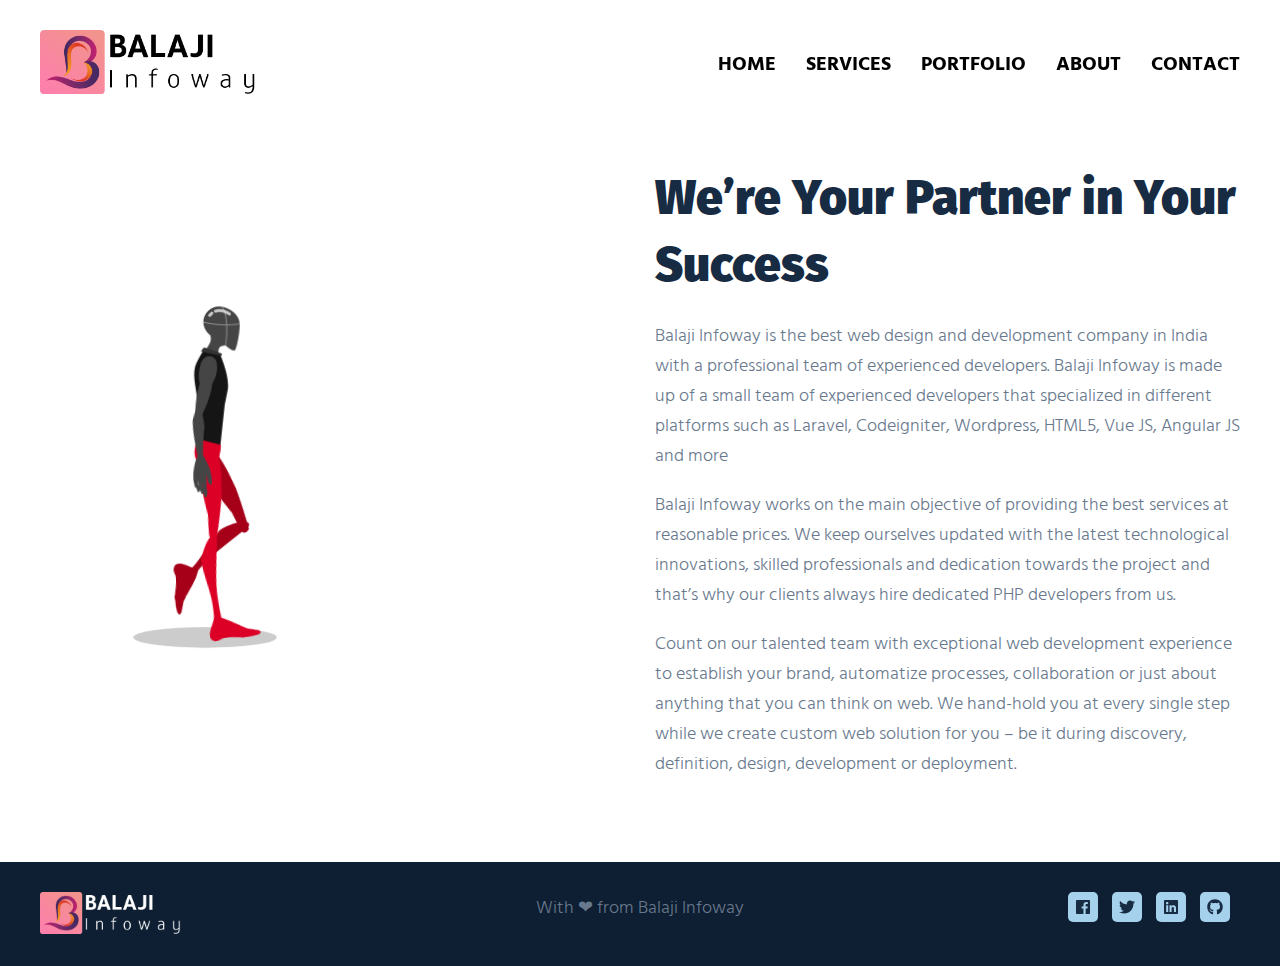
<file: about-us.html>
﻿<!DOCTYPE html>
<!--[if lt IE 7]>      <html class="no-js lt-ie9 lt-ie8 lt-ie7"> <![endif]-->
<!--[if IE 7]>         <html class="no-js lt-ie9 lt-ie8"> <![endif]-->
<!--[if IE 8]>         <html class="no-js lt-ie9"> <![endif]-->
<!--[if gt IE 8]><!-->
<html class="no-js" lang="zxx">
<!--<![endif]-->

<head>

  <meta charset="utf-8">
  <meta name="author" content="Axilweb">
  <meta name="description" content="">
  <meta name="keywords" content="">

  <meta http-equiv="X-UA-Compatible" content="IE=edge">
  <meta name="viewport" content="width=device-width, initial-scale=1, shrink-to-fit=no">
  <title>Balaji Infoway || Web Development</title>
  <link rel="apple-touch-icon" sizes="57x57" href="favicon/apple-icon-57x57.png">
  <link rel="apple-touch-icon" sizes="60x60" href="favicon/apple-icon-60x60.png">
  <link rel="apple-touch-icon" sizes="72x72" href="favicon/apple-icon-72x72.png">
  <link rel="apple-touch-icon" sizes="76x76" href="favicon/apple-icon-76x76.png">
  <link rel="apple-touch-icon" sizes="114x114" href="favicon/apple-icon-114x114.png">
  <link rel="apple-touch-icon" sizes="120x120" href="favicon/apple-icon-120x120.png">
  <link rel="apple-touch-icon" sizes="144x144" href="favicon/apple-icon-144x144.png">
  <link rel="apple-touch-icon" sizes="152x152" href="favicon/apple-icon-152x152.png">
  <link rel="apple-touch-icon" sizes="180x180" href="favicon/apple-icon-180x180.png">
  <link rel="icon" type="image/png" sizes="192x192" href="favicon/android-icon-192x192.png">
  <link rel="icon" type="image/png" sizes="32x32" href="favicon/favicon-32x32.png">
  <link rel="icon" type="image/png" sizes="96x96" href="favicon/favicon-96x96.png">
  <link rel="icon" type="image/png" sizes="16x16" href="favicon/favicon-16x16.png">
  <link rel="manifest" href="favicon/manifest.json">
  <meta name="msapplication-TileColor" content="#ffffff">
  <meta name="msapplication-TileImage" content="favicon/ms-icon-144x144.png">
  <meta name="theme-color" content="#ffffff">
  <link rel="stylesheet" type="text/css" href="css/miniline.css">
  <link rel="stylesheet" type="text/css" href="css/vendor/bootstrap.min.css">
  <link rel="stylesheet" type="text/css" href="css/vendor/slick.css">
  <link rel="stylesheet" type="text/css" href="css/vendor/slick-theme.css">
  <link rel="stylesheet" type="text/css" href="css/vendor/magnific-popup.css">
  <link rel="stylesheet" type="text/css" href="css/main.css">
  <link rel="stylesheet" type="text/css" href="css/responsive.css">
</head>

<body class="test-class">
  <div class="page-wrapper">

    <div id="navhead-content"></div>

    <section class="about-us section-padding inner-page-about-us">
      <div class="container  mt-10">
        <div class="row align-items-center">
          <div class="col-lg-6">

            <svg id="Layer_1" xmlns="http://www.w3.org/2000/svg" width="325" height="400" viewBox="15 0 315 315">
              <circle fill="white" cx="172" cy="165" r="150" stroke='rgba(255,255,255,.4)' stroke-width='30' />
              <ellipse id="mSH" opacity='.2' cx="175" cy="313" rx="110" ry="10" />
              <g id="B">
                <g id="UB">
                  <g id="H">
                    <path
                      d="M188.8.2c-9.1-.3-16.2 7.3-16.2 15.4 0 8.9 7.2 13.8 7.2 13.8s1.3 3.8 0 6.9c-2.1 4.8-6.6 11.1-6.6 11.1l17.6 8.9s-3.8-8.4-2.2-13.8c.8-2.9 4.7-3.5 6.9-3.1 3.8 3.7 7.7 5.5 9.1 4.6 1.9-1.2 4.9-18.4 4.5-26.8-.4-8.5-9.5-16.3-20.3-17z" />
                    <g fill='none' stroke='#fff' opacity='0.4'>
                      <path d="M191.1.3s4 4.4 4.9 17.9-.9 21-.9 21" />
                      <path d="M172.6 16.2s8.2 2.1 19.2 2.4c11.5.3 17.4-1.5 17.4-1.5" />
                    </g>
                    <g fill='none' stroke='#fff' opacity='0.7' stroke-linecap='round' stroke-width='3'>
                      <path class="st4" d="M181,7.1c-0.8,0.7-1.6,1.4-2.2,2.3" />
                      <path class="st4" d="M198.6,7.6c-4.1-2.8-9.3-4.3-14-2.6" />
                    </g>
                  </g>
                  <path
                    d="M196.9 83.1c-1.6 8-2.9 14.6-2.9 14.6l-4.9 46.1-21.9-7.7 3.4-11c.7-3.7.9-8.5.4-12.3-4.272-29.697-8.373-41.774-5.7-52.182 2.043-6.93 9.2-17.518 9.2-17.518s3.7 1.4 6.6 2.2c3.5 1.2 8.3 2.9 8.3 2.9s10 21.9 7.5 34.9z" />
                  <path class="FB" d="M167.5 132.7c-9 18.6 6.4 27.6 10.6 27.6 6 0 11.8-9.2 12.3-24.1l-22.9-5.7v2.2z" />
                </g>
                <g id="FF">
                  <path
                    d="M169.2 223.345c.1-.21-.4-2.11 1.4-20.466-1.9-15.51-4.6-39.88-1.2-52.86 2.9-12.66 16.7-15.83 19.1-1.588.4 11.183.4 15.51-2 35.66-4.6 23.313-9.7 39.243-9.8 40.09-.1.525-2.2 2.32-4.4 2.002-1.7.104-3.3-2.217-3.1-2.85z" />
                  <g class="F1">
                    <path
                      d="M162.9 307.954s1.2-11.393.3-24.264c-.5-9.284-5.8-30.594-4.7-38.93 6.8-18.777 13.6-23.42 16.4-22.26 1.1.95 1.9 2.322 1.3 4.01-.1.106-3.8 23.632-6 40.3-2.3 18.04.7 41.144.7 41.144h-8z" />
                    <g class="F2">
                      <path
                        d="M192.2 316.183s-25.4-16.985-28.8-14.242c-1.4 6.65-11.8 19.1-2.9 22.9 3.3 1.27 7-1.16 8.3-1.37 6.3-1.16 19.1 1.48 20.2 1.48 2.8 0 5.1-1.687 5.1-4.64 0-1.69-.8-3.27-1.9-4.116z" />
                      <path class="F3"
                        d="M191.7 315.867s-1.5-.528-2.3-.528c-2.6 0-4.6 2.11-4.6 4.85 0 2.42 1.7 4.53 4.1 4.75 0 0 17 .95 17.3-2.64.3-3.38-7.5-2.85-14.5-6.44z" />
                    </g>
                  </g>
                </g>
                <path fill='#333'
                  d="M191.1 49.9l-18.9-3.7c-.9-.1-1.2-1.1-.6-1.6l1.9-2.3c.2-.3.7-.4 1.1-.3l16.7 5.7c-.1-.1-.2 2.2-.2 2.2z" />
                <g id="HF">
                  <path
                    d="M179.9 111.275c.5-1.88 7.2-21.42 6.3-36.154 4.4-10.76 2-18.49.7-21.42-3.1-7-13.2-5.74-14.6 4.29-.5 3.66-1.5 10.87 2 19.33-2.6 17.24.7 31.87.9 33.96s4.1 1.988 4.7 0" />
                  <g class="H1">
                    <path
                      d="M185 122.56c-.5-3.135-4.4-17.137-8.8-16.3-2.1.417-3.3 12.016-3.3 12.016 1.5 11.39 6.533 25.093 10.333 35.96l4.567-.852c.2 0-2.5-14.628-2.8-30.824z" />
                    <path class="H2"
                      d="M186.87 152.17c-1 .11-2.9.774-4 .885-.6.11-2 4.318-2.8 7.308-.4 1.44-1 8.083-1 9.633l.4 6.312s1.5 5.315 1.8 5.98c.5 1.55 1.4.664 1.4.664s1.3 3.22 1.4 3.55c.3.67.8.89 1.3.78 2.3-.44-.1-5.09-.9-7.192.2-1.44-.3-4.872-.3-4.872s1 6.2 1.1 6.756c.1 1.77 2.1 4.87 2.4 5.87.1.995 1.6 1.327 2.4.44 1.7-1.88-1.8-6.53-1.8-6.53.4-2.216-.7-7.53-.7-7.53s1.5 9.52 2.2 11.736c.1.333 1.1 4.984 1.3 5.205.3.554 1 .554 1.5.333 2.2-1.33.7-6.866.2-7.862-.1-.33-.1-4.32-.7-7.75.15-4.882-.227-5.843-.8-7.64s.9 3.544 1.5 4.54c.04 4.22 2.277 7.61 4.355 6.67.8-.663.19-5.314-.555-8.552l-2.4-7.525c.2.33-6.2-11.3-7.3-11.19v-.028z" />
                  </g>
                </g>
              </g>
            </svg>

          </div>

          <div class="col-lg-6">
            <h2>We’re Your Partner in Your Success</h2>
            <p>Balaji Infoway is the best web design and development company in India with a professional team of
              experienced developers. Balaji Infoway is made up of a small team of experienced developers that
              specialized in different platforms such as Laravel, Codeigniter, Wordpress, HTML5, Vue JS, Angular JS and
              more
            </p>
            <p>Balaji Infoway works on the main objective of providing the best services at reasonable prices. We keep
              ourselves updated with the latest technological innovations, skilled professionals and dedication towards
              the project and that’s why our clients always hire dedicated PHP developers from us.
            </p>
            <p>Count on our talented team with exceptional web development experience to establish your brand,
              automatize processes, collaboration or just about anything that you can think on web. We hand-hold you at
              every single step while we create custom web solution for you – be it during discovery, definition,
              design, development or deployment.
            </p>
          </div>
        </div>
      </div>
    </section>
    <div id="footer-content"></div>

  </div>

  <script src="js/vendor/jquery-3.2.1.min.js"></script>
  <script src="js/vendor/jquery-migrate.min.js"></script>
  <script src="js/vendor/bootstrap.bundle.min.js"></script>
  <script src="js/vendor/fontawesome-all.min.js"></script>
  <script src="js/vendor/easing-1.3.js"></script>
  <script src="js/vendor/jquery.waypoints.min.js"></script>
  <script src="js/vendor/jquery.counterup.min.js"></script>
  <script src="js/vendor/bootstrap-progressbar.min.js"></script>
  <script src="js/vendor/imagesloaded.pkgd.min.js"></script>
  <script src="js/vendor/slick.min.js"></script>
  <script src="js/vendor/jquery.magnific-popup.min.js"></script>
  <script src="js/vendor/isotope.pkgd.min.js"></script>
  <script src="js/vendor/jquery.ScrollMagic.min.js"></script>
  <script src="js/vendor/debug.addIndicators.min.js"></script>
  <script src="js/vendor/jquery.TweenMax.min.js"></script>
  <script src="js/vendor/animation.gsap.min.js"></script>
  <script src="js/vendor/scrollReveal.js"></script>
  <script src="js/main.js"></script>
  <script>
    $(document).ready(function () {
      $('#footer-content').load('footer.html');
      $('#navhead-content').load('navhead.html');
      var
        Doc = document,
        TwL = TweenLite,
        E0 = Sine.easeInOut,
        E1 = Sine.easeIn,
        E2 = Sine.easeOut
      B = Doc.getElementById('B'), UB = Doc.getElementById('UB'),
        F = Doc.getElementById('FF'), H = Doc.getElementById('HF');
      TwL.set('svg', {
        opacity: 1
      });
      TwL.set(B, {
        y: 10
      });
      TwL.set(UB, {
        fill: '#151515',
        transformOrigin: '50% 100%'
      });
      TwL.set(H, {
        transformOrigin: '-5px 0px',
        rotation: -10,
        fill: '#454545',
        y: -1
      });
      TwL.set(F, {
        transformOrigin: '55% 10px',
        rotation: -37,
        fill: '#DC0026'
      });
      TwL.set('#H', {
        transformOrigin: '5px 50px',
        fill: '#454545',
        scale: 0.967,
        rotation: -5
      });
      TwL.set('.H1', {
        rotation: -20,
        transformOrigin: '0px 5px',
        y: -5
      });
      TwL.set('.H2', {
        transformOrigin: '10% 0%',
        rotation: -10,
        y: -1.5,
        scaleY: 1.03
      });
      TwL.set('.F1', {
        transformOrigin: '21px 2px'
      });
      TwL.set('.F2', {
        transformOrigin: '25px 0px'
      });
      TwL.set('.F3', {
        transformOrigin: '4.2px 4.2px'
      });
      var F2 = F.cloneNode(true),
        H2 = H.cloneNode(true);
      F2.id = 'FB';
      H2.id = 'HB';
      B.insertBefore(F2, UB);
      B.insertBefore(H2, F2);
      TwL.set('.FB', {
        fill: '#DC0026'
      });
      TwL.set('#FB', {
        fill: '#A50018'
      });
      TwL.set('#HB', {
        y: -3,
        fill: '#333'
      });

      function M(p1, p2) {
        var tl = new TimelineMax({
            repeat: -1
          })
          .add("l1", 0).add("l2", .25).add("l3", .5).add("l4", .75).add("l5", 1)
          .to(p1, .5, {
            rotation: 27,
            ease: E0
          }, 'l1')
          .to(p1, .25, {
            rotation: -37,
            ease: E1
          }, 'l3')
          .to(p1 + ' .F1', .25, {
            rotation: 15,
            ease: E0
          }, 'l2')
          .to(p1 + ' .F1', .25, {
            rotation: 80,
            ease: E1
          }, 'l3')
          .to(p1 + ' .F1', .25, {
            rotation: 0,
            ease: E2
          }, 'l4')
          .to(p1 + ' .F2', .25, {
            rotation: 45,
            repeat: 1,
            yoyo: true
          }, 'l3')
          .to(p1 + ' .F3', .25, {
            rotation: -35,
            repeat: 1,
            yoyo: true,
            scaleX: .925
          }, 'l2')
          .to(p2, .5, {
            rotation: 25,
            ease: E0,
            yoyo: true,
            repeat: 1
          }, 'l1')
          .to(p2 + ' .H1', .5, {
            rotation: 15,
            ease: E0,
            yoyo: true,
            repeat: 1
          }, 'l1')
          .to(p2 + ' .H2', .5, {
            rotation: 0,
            ease: E0,
            yoyo: true,
            repeat: 1
          }, 'l1');
        return tl;
      };
      var MTl = new TimelineLite()
        .add(M('#FF', '#HB')).add(M('#FB', '#HF'), 0.5)
        .to(B, .25, {
          y: '+=' + -20,
          repeat: -1,
          yoyo: true,
          ease: E0
        }, 0)
        .to('#H', .25, {
          rotation: 1,
          repeat: -1,
          yoyo: true,
          ease: E0
        }, 0)
        .to('#mSH', .25, {
          scaleX: .6,
          repeat: -1,
          yoyo: true,
          ease: E1,
          transformOrigin: 'center'
        }, 0)
        .time(.5);
    });
  </script>
</body>

</html>
</file>
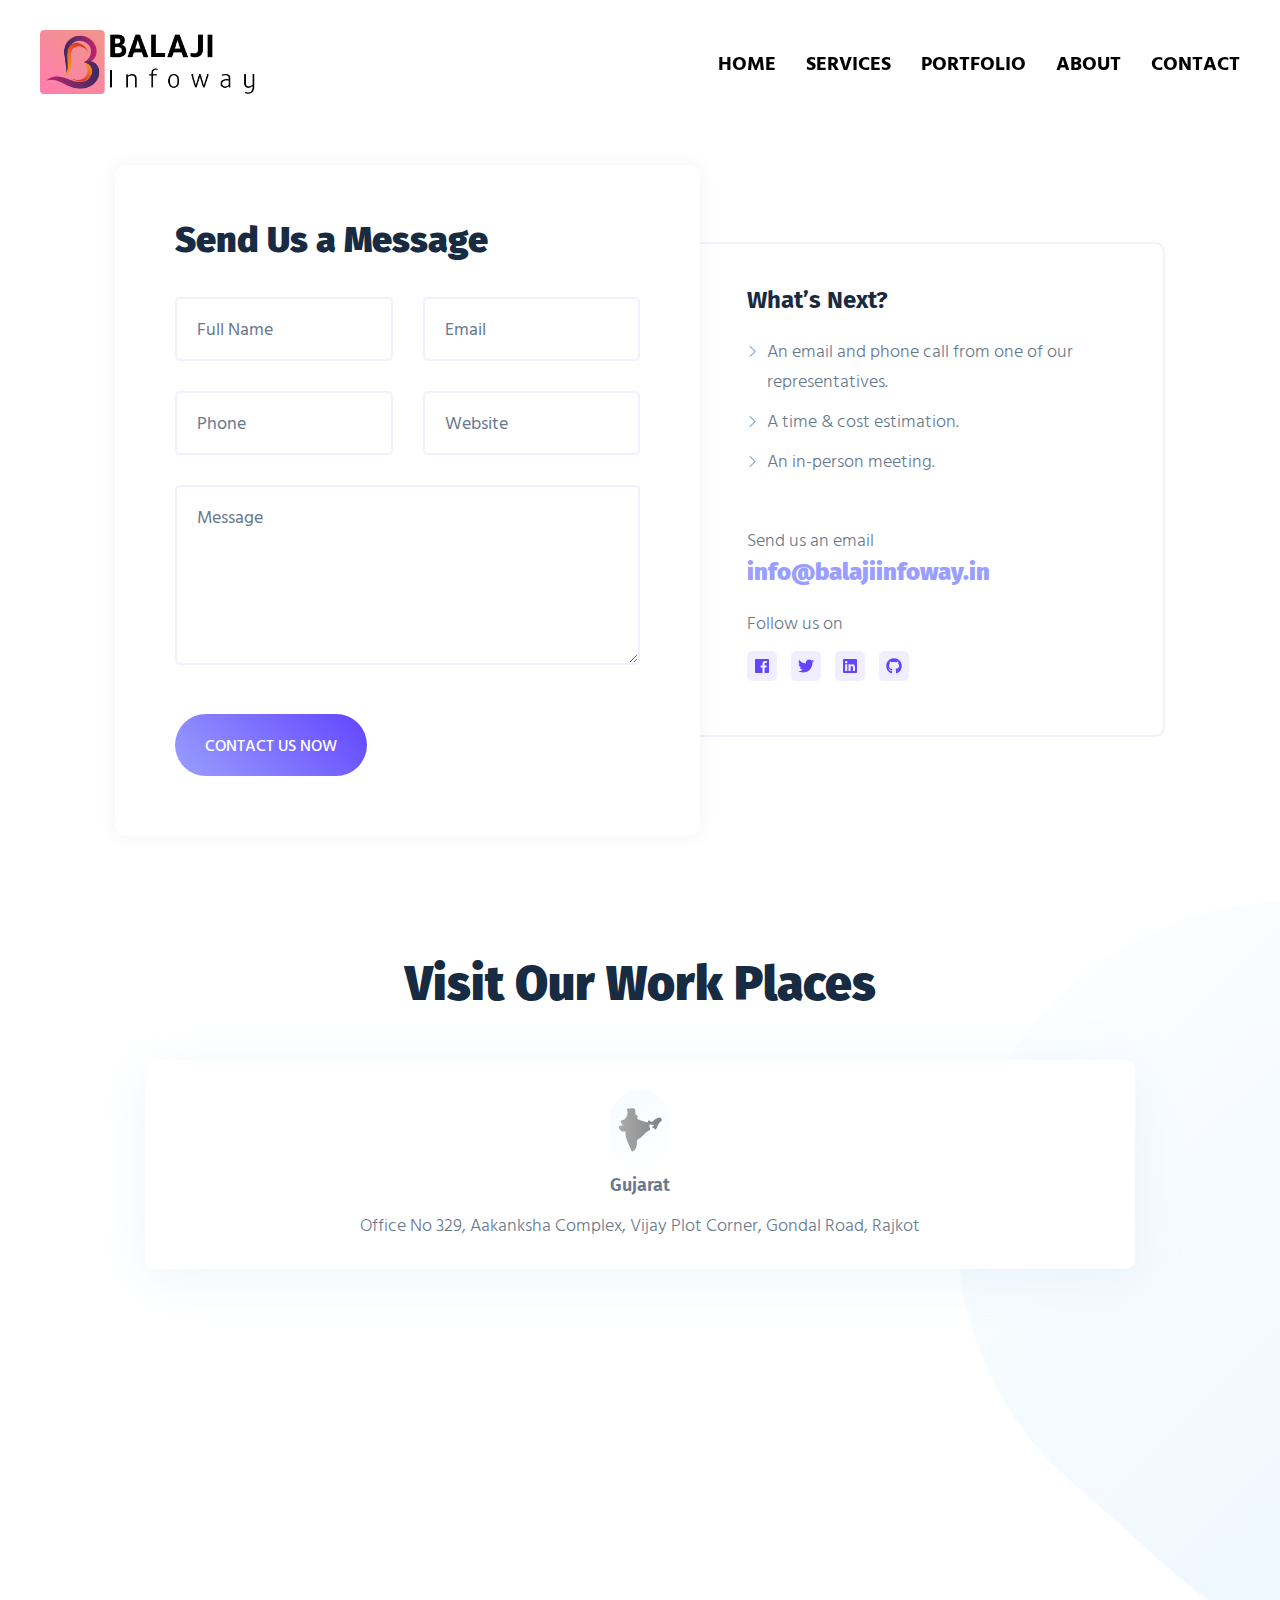
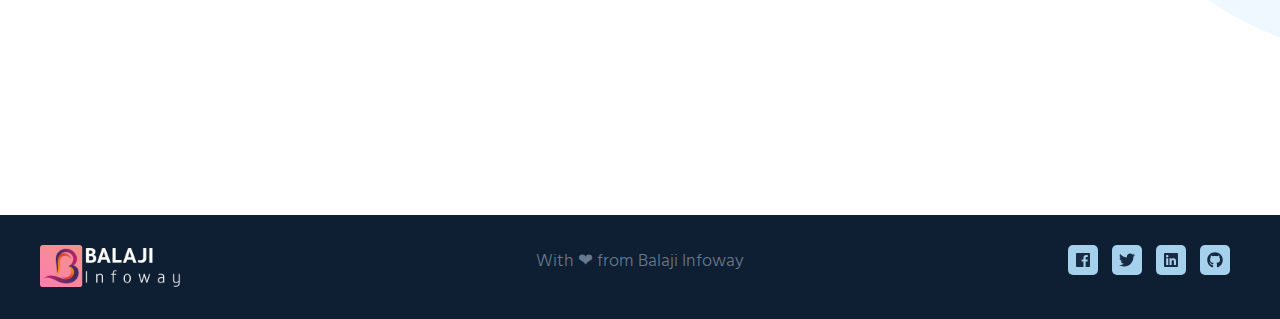
<file: contact.html>
<!DOCTYPE html>
<!--[if lt IE 7]>      <html class="no-js lt-ie9 lt-ie8 lt-ie7"> <![endif]-->
<!--[if IE 7]>         <html class="no-js lt-ie9 lt-ie8"> <![endif]-->
<!--[if IE 8]>         <html class="no-js lt-ie9"> <![endif]-->
<!--[if gt IE 8]><!-->
<html class="no-js" lang="zxx">
<!--<![endif]-->


<head>

    <meta charset="utf-8">
    <meta name="author" content="Axilweb">
    <meta name="description" content="">
    <meta name="keywords" content="">

    <meta http-equiv="X-UA-Compatible" content="IE=edge">
    <meta name="viewport" content="width=device-width, initial-scale=1, shrink-to-fit=no">
    <title>Balaji Infoway || Web Development</title>
    <link rel="apple-touch-icon" sizes="57x57" href="favicon/apple-icon-57x57.png">
    <link rel="apple-touch-icon" sizes="60x60" href="favicon/apple-icon-60x60.png">
    <link rel="apple-touch-icon" sizes="72x72" href="favicon/apple-icon-72x72.png">
    <link rel="apple-touch-icon" sizes="76x76" href="favicon/apple-icon-76x76.png">
    <link rel="apple-touch-icon" sizes="114x114" href="favicon/apple-icon-114x114.png">
    <link rel="apple-touch-icon" sizes="120x120" href="favicon/apple-icon-120x120.png">
    <link rel="apple-touch-icon" sizes="144x144" href="favicon/apple-icon-144x144.png">
    <link rel="apple-touch-icon" sizes="152x152" href="favicon/apple-icon-152x152.png">
    <link rel="apple-touch-icon" sizes="180x180" href="favicon/apple-icon-180x180.png">
    <link rel="icon" type="image/png" sizes="192x192" href="favicon/android-icon-192x192.png">
    <link rel="icon" type="image/png" sizes="32x32" href="favicon/favicon-32x32.png">
    <link rel="icon" type="image/png" sizes="96x96" href="favicon/favicon-96x96.png">
    <link rel="icon" type="image/png" sizes="16x16" href="favicon/favicon-16x16.png">
    <link rel="manifest" href="favicon/manifest.json">
    <meta name="msapplication-TileColor" content="#ffffff">
    <meta name="msapplication-TileImage" content="favicon/ms-icon-144x144.png">
    <meta name="theme-color" content="#ffffff">
    <link rel="stylesheet" type="text/css" href="css/miniline.css">
    <link rel="stylesheet" type="text/css" href="css/vendor/bootstrap.min.css">
    <link rel="stylesheet" type="text/css" href="css/vendor/slick.css">
    <link rel="stylesheet" type="text/css" href="css/vendor/slick-theme.css">
    <link rel="stylesheet" type="text/css" href="css/vendor/magnific-popup.css">
    <link rel="stylesheet" type="text/css" href="css/main.css">
    <link rel="stylesheet" type="text/css" href="css/responsive.css">
</head>

<body class="test-class">
    <div class="page-wrapper">

        <div id="navhead-content"></div>

        <div class="contact-form-wrapper section-padding">
            <div class="container mt-10">
                <div class="row align-items-center">
                    <div class="col-lg-6">
                        <div class="contact-wrapper contact-page-form-wrapper">
                            <div class="form-wrapper">
                                <h3>Send Us a Message</h3>
                                <form class="contact-form" method="post">
                                    <div class="row">
                                        <div class="col-md-12 col-lg-6">
                                            <input type="text" name="fname" placeholder="Full Name">
                                        </div>

                                        <div class="col-md-12 col-lg-6">
                                            <input type="email" name="email" placeholder="Email">
                                        </div>

                                        <div class="col-md-12 col-lg-6">
                                            <input type="text" name="phone" placeholder="Phone">
                                        </div>

                                        <div class="col-md-12 col-lg-6">
                                            <input type="text" name="website" placeholder="Website">
                                        </div>

                                        <div class="col-md-12">
                                            <textarea name="message" placeholder="Message"></textarea>
                                        </div>
                                        <div class="btn-wrapper">
                                            <button type="submit" class="custom-btn btn-big grad-style-ef">CONTACT US
                                                NOW</button>
                                        </div>
                                    </div>
                                </form>
                            </div>
                        </div>
                    </div>

                    <div class="col-lg-6">
                        <div class="contact-info floating-contact-info">
                            <h5>What’s Next?</h5>

                            <div class="whats-next-wrapper">
                                <p>
                                    <i class="ml-symone-68-arrow-left-right-up-down-increase-decrease"></i>An email and
                                    phone call from one of our representatives.</p>
                                <p>
                                    <i class="ml-symone-68-arrow-left-right-up-down-increase-decrease"></i>A time &amp;
                                    cost estimation.</p>
                                <p>
                                    <i class="ml-symone-68-arrow-left-right-up-down-increase-decrease"></i>An in-person
                                    meeting.</p>
                            </div>

                            <p class="address">
                                Send us an email
                                <a href="mailto:info@balajiinfoway.in">info@balajiinfoway.in</a>
                            </p>

                            <div class="social-icons-wrapper">
                                <p>Follow us on</p>
                                <ul class="social-icons">
                                    <li>
                                        <a href="https://www.facebook.com/people/Balaji-Infoway/100025245067175" target="_blank" rel="noopener">
                                            <i class="fab fa-facebook"></i>
                                        </a>
                                    </li>
                                    <li>
                                        <a href="https://twitter.com/BalajiInfoways" target="_blank" rel="noopener">
                                            <i class="fab fa-twitter"></i>
                                        </a>
                                    </li>
                                    <li>
                                        <a href="https://www.linkedin.com/in/balaji-infoway-a19920174/" target="_blank" rel="noopener">
                                            <i class="fab fa-linkedin"></i>
                                        </a>
                                    </li>
                                    <li>
                                        <a href="https://github.com/balajiinfoway" target="_blank" rel="noopener">
                                            <i class="fab fa-github"></i>
                                        </a>
                                    </li>
                                </ul>
                            </div>
                        </div>
                    </div>
                </div>
            </div>
        </div>

        <section class="work-places section-padding">
            <svg class="bg-shape shape-work-places reveal-from-right" xmlns="http://www.w3.org/2000/svg" xmlns:xlink="http://www.w3.org/1999/xlink"
                width="779px" height="759px">
                <defs>
                    <linearGradient id="PSgrad_045" x1="70.711%" x2="0%" y1="70.711%" y2="0%">
                        <stop offset="0%" stop-color="rgb(237,247,255)" stop-opacity="1" />
                        <stop offset="100%" stop-color="rgb(237,247,255)" stop-opacity="0" />
                    </linearGradient>

                </defs>
                <path fill-rule="evenodd" fill="url(#PSgrad_045)" d="M111.652,578.171 L218.141,672.919 C355.910,795.500 568.207,784.561 692.320,648.484 C816.434,512.409 805.362,302.726 667.592,180.144 L561.104,85.396 C423.334,-37.184 211.037,-26.245 86.924,109.832 C-37.189,245.908 -26.118,455.590 111.652,578.171 Z" />
            </svg>
            <div class="container">
                <h2 class="text-center">Visit Our Work Places</h2>

                <div class="location-process-tab">
                    <ul class="nav nav-tabs location-tab-nav" id="location-tab-nav" role="tablist">
                        <li class="nav-item">
                            <a class="nav-link" id="process-nav-3" data-toggle="tab" href="#process-tab-1" role="tab"
                                aria-controls="process-tab-3" aria-selected="true">
                                <div class="loc-nav-icon loc-nav-icon-3"></div>
                                <span>Gujarat</span>
                                <p class="map-loc">Office No 329, Aakanksha Complex, Vijay Plot Corner, Gondal Road, Rajkot</p>
                            </a>
                        </li>
                    </ul>

                    <p class="map-loc-alt"></p>
                    <!-- End of .service-tab-nav -->
                    <div class="tab-content location-tab-content" id="location-tab">
                        <div class="tab-pane fade show active" id="process-tab-1" role="tabpanel" aria-labelledby="process-nav-1">
                            <div class="map-wrapper">
                                <iframe src="https://www.google.com/maps/embed?pb=!1m18!1m12!1m3!1d3691.8481085323087!2d70.7973974142682!3d22.283742849128522!2m3!1f0!2f0!3f0!3m2!1i1024!2i768!4f13.1!3m3!1m2!1s0x3959cb99a57e4423%3A0x711f859716aacd7e!2sBalaji+Infoway!5e0!3m2!1sen!2sin!4v1564424859184!5m2!1sen!2sin" width="600" height="450"  allowfullscreen></iframe>
                            </div>
                        </div>
                    </div>
                </div>
            </div>
        </section>

        <div id="footer-content"></div>
    </div>

    <script src="js/vendor/jquery-3.2.1.min.js"></script>
    <script src="js/vendor/jquery-migrate.min.js"></script>
    <script src="js/vendor/bootstrap.bundle.min.js"></script>
    <script src="js/vendor/fontawesome-all.min.js"></script>
    <script src="js/vendor/easing-1.3.js"></script>
    <script src="js/vendor/jquery.waypoints.min.js"></script>
    <script src="js/vendor/jquery.counterup.min.js"></script>
    <script src="js/vendor/bootstrap-progressbar.min.js"></script>
    <script src="js/vendor/imagesloaded.pkgd.min.js"></script>
    <script src="js/vendor/slick.min.js"></script>
    <script src="js/vendor/jquery.magnific-popup.min.js"></script>
    <script src="js/vendor/isotope.pkgd.min.js"></script>
    <script src="js/vendor/jquery.ScrollMagic.min.js"></script>
    <script src="js/vendor/debug.addIndicators.min.js"></script>
    <script src="js/vendor/jquery.TweenMax.min.js"></script>
    <script src="js/vendor/animation.gsap.min.js"></script>
    <script src="js/vendor/scrollReveal.js"></script>
    <script src="js/main.js"></script>
    <script>
        $(document).ready(function () {
            $('#footer-content').load('footer.html');
            $('#navhead-content').load('navhead.html');
        });
    </script>
</body>
</html>
</file>
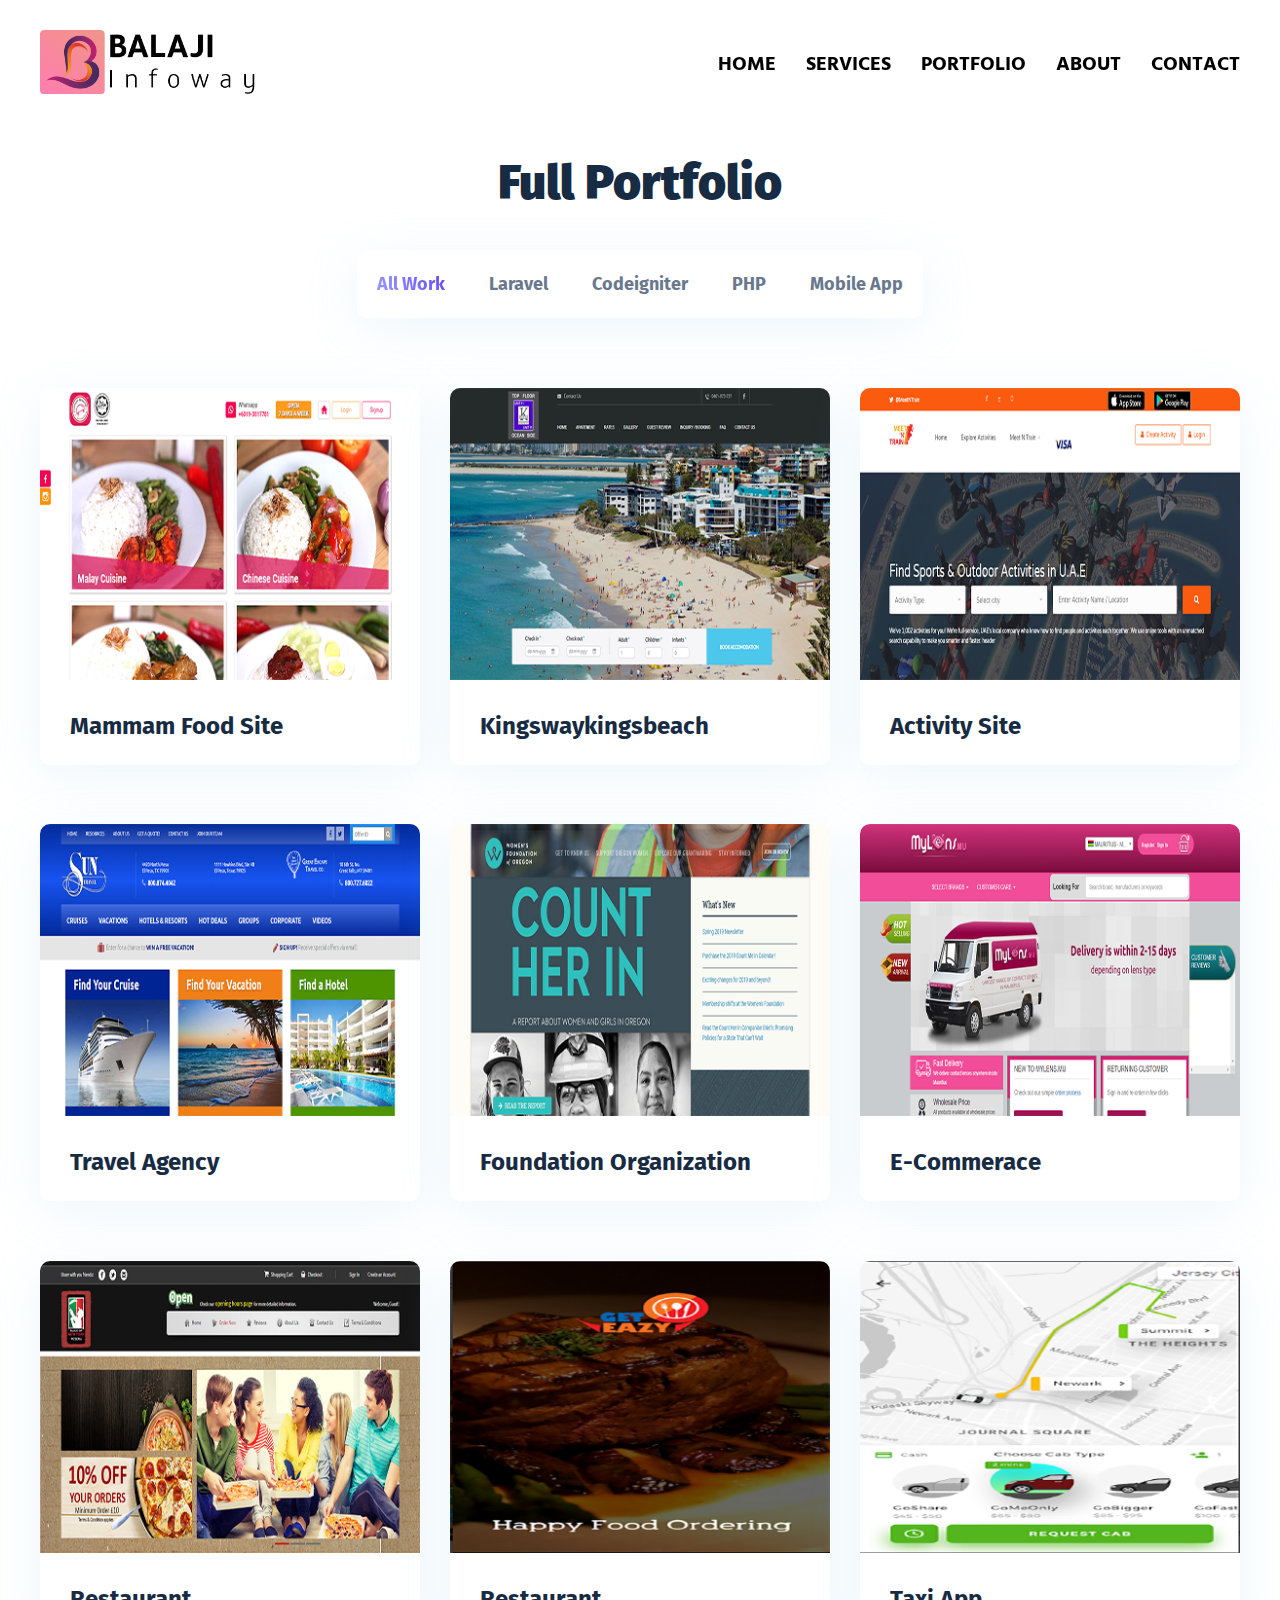
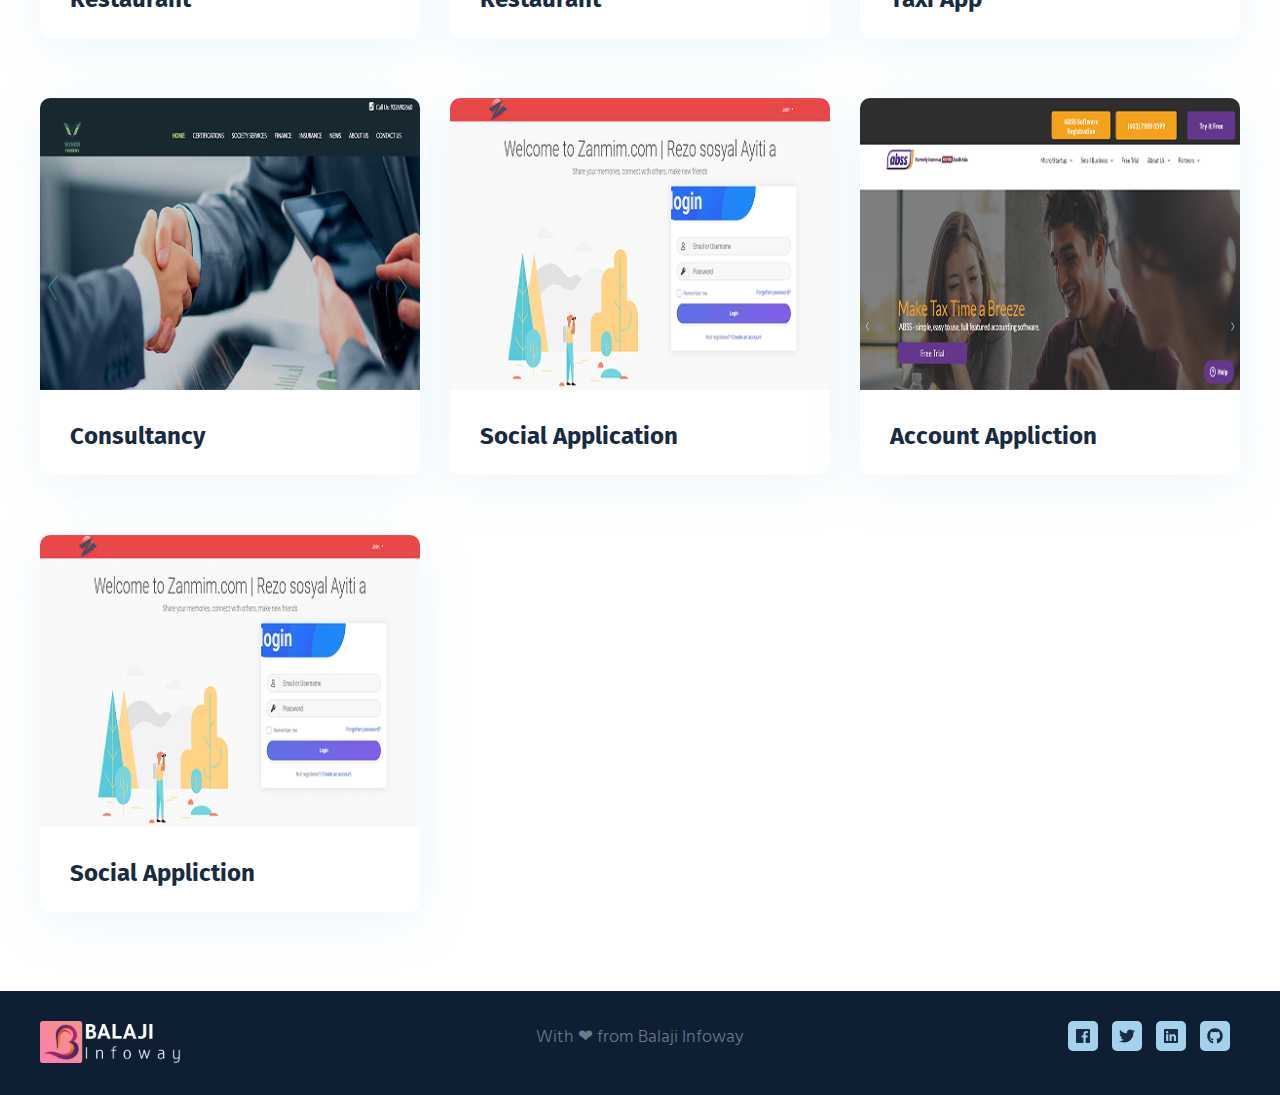
<file: portfolio.html>
<!DOCTYPE html>
<!--[if lt IE 7]>      <html class="no-js lt-ie9 lt-ie8 lt-ie7"> <![endif]-->
<!--[if IE 7]>         <html class="no-js lt-ie9 lt-ie8"> <![endif]-->
<!--[if IE 8]>         <html class="no-js lt-ie9"> <![endif]-->
<!--[if gt IE 8]><!-->
<html class="no-js" lang="zxx">
<!--<![endif]-->


<head>

    <meta charset="utf-8">
    <meta name="author" content="Axilweb">
    <meta name="description" content="">
    <meta name="keywords" content="">

    <meta http-equiv="X-UA-Compatible" content="IE=edge">
    <meta name="viewport" content="width=device-width, initial-scale=1, shrink-to-fit=no">
    <title>Balaji Infoway || Web Development</title>
    <link rel="apple-touch-icon" sizes="57x57" href="favicon/apple-icon-57x57.png">
    <link rel="apple-touch-icon" sizes="60x60" href="favicon/apple-icon-60x60.png">
    <link rel="apple-touch-icon" sizes="72x72" href="favicon/apple-icon-72x72.png">
    <link rel="apple-touch-icon" sizes="76x76" href="favicon/apple-icon-76x76.png">
    <link rel="apple-touch-icon" sizes="114x114" href="favicon/apple-icon-114x114.png">
    <link rel="apple-touch-icon" sizes="120x120" href="favicon/apple-icon-120x120.png">
    <link rel="apple-touch-icon" sizes="144x144" href="favicon/apple-icon-144x144.png">
    <link rel="apple-touch-icon" sizes="152x152" href="favicon/apple-icon-152x152.png">
    <link rel="apple-touch-icon" sizes="180x180" href="favicon/apple-icon-180x180.png">
    <link rel="icon" type="image/png" sizes="192x192" href="favicon/android-icon-192x192.png">
    <link rel="icon" type="image/png" sizes="32x32" href="favicon/favicon-32x32.png">
    <link rel="icon" type="image/png" sizes="96x96" href="favicon/favicon-96x96.png">
    <link rel="icon" type="image/png" sizes="16x16" href="favicon/favicon-16x16.png">
    <link rel="manifest" href="favicon/manifest.json">
    <meta name="msapplication-TileColor" content="#ffffff">
    <meta name="msapplication-TileImage" content="favicon/ms-icon-144x144.png">
    <meta name="theme-color" content="#ffffff">
    <link rel="stylesheet" type="text/css" href="css/miniline.css">
    <link rel="stylesheet" type="text/css" href="css/vendor/bootstrap.min.css">
    <link rel="stylesheet" type="text/css" href="css/vendor/slick.css">
    <link rel="stylesheet" type="text/css" href="css/vendor/slick-theme.css">
    <link rel="stylesheet" type="text/css" href="css/vendor/magnific-popup.css">
    <link rel="stylesheet" type="text/css" href="css/main.css">
    <link rel="stylesheet" type="text/css" href="css/responsive.css">
</head>

<body class="test-class">
    <div class="page-wrapper">
        <div id="navhead-content"></div>

        <section class="portfolio section-padding">
            <div class="container mt-10">
                <h2 class="text-center">Full Portfolio</h2>

                <div class="project-showcase text-center">
                    <div class="filter-button-group">
                        <a href="javascript:void(0)" class="filter-button is-checked" data-filter="*">All Work</a>
                        <a href="javascript:void(0)" class="filter-button" data-filter=".a1">Laravel</a>
                        <a href="javascript:void(0)" class="filter-button" data-filter=".a2">Codeigniter</a>
                        <!-- <a href="javascript:void(0)" class="filter-button" data-filter=".a3">Wordpress</a> -->
                        <a href="javascript:void(0)" class="filter-button" data-filter=".a4">PHP</a>
                        <a href="javascript:void(0)" class="filter-button" data-filter=".a5">Mobile App</a>
                    </div>

                    <div class="grid row equalHeightWrapper">

                        <div class="a1 grid-item col-md-6 col-lg-4">
                            <a href="https://www.mammam.com.my" target="_blank"
                                class="featured-content-block content-block">
                                <div class="img-container">
                                    <img src="images/portfolio/mammam.png" alt="Project image" class="img-fluid" />
                                </div>
                                <h5 class="equalHeight">
                                    <span class="content-block__sub-title"></span>
                                    Mammam Food Site
                                </h5>
                            </a>
                        </div>
                        <div class="a2 grid-item col-md-6 col-lg-4">
                            <a href="http://kingswaykingsbeach.com.au" target="_blank"
                                class="featured-content-block content-block">
                                <div class="img-container">
                                    <img src="images/portfolio/kingswaykingsbeach.png" alt="Project image"
                                        class="img-fluid" />
                                </div>
                                <h5 class="equalHeight">
                                    <span class="content-block__sub-title"></span>
                                    Kingswaykingsbeach
                                </h5>
                            </a>
                        </div>
                        <div class="a2 grid-item col-md-6 col-lg-4">
                            <a href="http://www.meetntrain.com" target="_blank"
                                class="featured-content-block content-block">
                                <div class="img-container">
                                    <img src="images/portfolio/meetntrain.png" alt="Project image" class="img-fluid" />
                                </div>
                                <h5 class="equalHeight">
                                    <span class="content-block__sub-title"></span>
                                    Activity Site
                                </h5>
                            </a>
                        </div>
                        <div class="a2 grid-item col-md-6 col-lg-4">
                            <a href="https://www.suntravelcruises.com" target="_blank"
                                class="featured-content-block content-block">
                                <div class="img-container">
                                    <img src="images/portfolio/suntravelcruises.png" alt="Project image"
                                        class="img-fluid" />
                                </div>
                                <h5 class="equalHeight">
                                    <span class="content-block__sub-title"></span>
                                    Travel Agency
                                </h5>
                            </a>
                        </div>

                        <div class="a1 grid-item col-md-6 col-lg-4">
                            <a href="https://womensfoundationoforegon.org" target="_blank"
                                class="featured-content-block content-block">
                                <div class="img-container">
                                    <img src="images/portfolio/womensfoundationoforegon.png" alt="Project image"
                                        class="img-fluid" />
                                </div>
                                <h5 class="equalHeight">
                                    <span class="content-block__sub-title"></span>
                                    Foundation Organization
                                </h5>
                            </a>
                        </div>
                        <div class="a2 grid-item col-md-6 col-lg-4">
                            <a href="https://www.mylens.mu" target="_blank"
                                class="featured-content-block content-block">
                                <div class="img-container">
                                    <img src="images/portfolio/mylens.mu.png" alt="Project image" class="img-fluid" />
                                </div>
                                <h5 class="equalHeight">
                                    <span class="content-block__sub-title"></span>
                                    E-Commerace
                                </h5>
                            </a>
                        </div>
                        <div class="a2 grid-item col-md-6 col-lg-4">
                            <a href="https://travelwishers.com" target="_blank"
                                class="featured-content-block content-block">
                                <div class="img-container">
                                    <img src="images/portfolio/travelwishers.png" alt="Project image"
                                        class="img-fluid" />
                                </div>
                                <h5 class="equalHeight">
                                    <span class="content-block__sub-title"></span>
                                    Restaurant
                                </h5>
                            </a>
                        </div>
                        <div class="a5 grid-item col-md-6 col-lg-4">
                            <a href="https://play.google.com/store/apps/details?id=com.webheay.geteazyclient"
                                target="_blank" class="featured-content-block content-block">
                                <div class="img-container">
                                    <img src="images/portfolio/geteazy.png" alt="Project image" class="img-fluid" />
                                </div>
                                <h5 class="equalHeight">
                                    <span class="content-block__sub-title"></span>
                                    Restaurant
                                </h5>
                            </a>
                        </div>
                        <div class="a5 grid-item col-md-6 col-lg-4">
                            <a href="https://play.google.com/store/apps/details?id=com.webheay.cabberusers"
                                target="_blank" class="featured-content-block content-block">
                                <div class="img-container">
                                    <img src="images/portfolio/cabber.png" alt="Project image" class="img-fluid" />
                                </div>
                                <h5 class="equalHeight">
                                    <span class="content-block__sub-title"></span>
                                    Taxi App
                                </h5>
                            </a>
                        </div>
                        <div class="a4 grid-item col-md-6 col-lg-4">
                            <a href="http://wingsfinserv.com/" target="_blank"
                                class="featured-content-block content-block">
                                <div class="img-container">
                                    <img src="images/portfolio/wingsfinserv.png" alt="Project image"
                                        class="img-fluid" />
                                </div>
                                <h5 class="equalHeight">
                                    <span class="content-block__sub-title"></span>
                                    Consultancy
                                </h5>
                            </a>
                        </div>
                        <div class="a4 grid-item col-md-6 col-lg-4">
                            <a href="https://zanmim.com/" target="_blank" class="featured-content-block content-block">
                                <div class="img-container">
                                    <img src="images/portfolio/zanmim.png" alt="Project image" class="img-fluid" />
                                </div>
                                <h5 class="equalHeight">
                                    <span class="content-block__sub-title"></span>
                                    Social Application
                                </h5>
                            </a>
                        </div>
                        <!-- <div class="a3 grid-item col-md-6 col-lg-4">
                            <a href="https://dedistaff.com/" target="_blank" class="featured-content-block content-block">
                                <div class="img-container">
                                    <img src="images/portfolio/dedistaff.png" alt="Project image" class="img-fluid" />
                                </div>
                                <h5 class="equalHeight">
                                    <span class="content-block__sub-title"></span>
                                    Social Application
                                </h5>
                            </a>
                        </div>
                        <div class="a3 grid-item col-md-6 col-lg-4">
                            <a href="https://venue31events.com/" target="_blank" class="featured-content-block content-block">
                                <div class="img-container">
                                    <img src="images/portfolio/venue31events.png" alt="Project image" class="img-fluid" />
                                </div>
                                <h5 class="equalHeight">
                                    <span class="content-block__sub-title"></span>
                                    venue31events
                                </h5>
                            </a>
                        </div>
                        <div class="a3 grid-item col-md-6 col-lg-4">
                            <a href="https://www.cowboychicken.com/" target="_blank" class="featured-content-block content-block">
                                <div class="img-container">
                                    <img src="images/portfolio/cowboychicken.png" alt="Project image" class="img-fluid" />
                                </div>
                                <h5 class="equalHeight">
                                    <span class="content-block__sub-title"></span>
                                    Restaurant
                                </h5>
                            </a>
                        </div> -->
                        <div class="a1 grid-item col-md-6 col-lg-4">
                            <a href="https://int.abssasia.com/" target="_blank" class="featured-content-block content-block">
                                <div class="img-container">
                                    <img src="images/portfolio/abssasia.png" alt="Project image" class="img-fluid" />
                                </div>
                                <h5 class="equalHeight">
                                    <span class="content-block__sub-title"></span>
                                    Account Appliction
                                </h5>
                            </a>
                        </div>
                        <!-- <div class="a1 grid-item col-md-6 col-lg-4">
                            <a href="https://www.goecolo.com/" target="_blank" class="featured-content-block content-block">
                                <div class="img-container">
                                    <img src="images/portfolio/goecolo.png" alt="Project image" class="img-fluid" />
                                </div>
                                <h5 class="equalHeight">
                                    <span class="content-block__sub-title"></span>
                                    E-Commerce Application
                                </h5>
                            </a>
                        </div> -->
                        <div class="a5 grid-item col-md-6 col-lg-4">
                            <a href="https://play.google.com/store/apps/details?id=com.zanmim.android&hl=en_US" target="_blank" class="featured-content-block content-block">
                                <div class="img-container">
                                    <img src="images/portfolio/zanmim.png" alt="Project image" class="img-fluid" />
                                </div>
                                <h5 class="equalHeight">
                                    <span class="content-block__sub-title"></span>
                                    Social Appliction
                                </h5>
                            </a>
                        </div>
                    </div>
                </div>
            </div>
        </section>
        <div id="footer-content"></div>

    </div>

    <script src="js/vendor/jquery-3.2.1.min.js"></script>
    <script src="js/vendor/jquery-migrate.min.js"></script>
    <script src="js/vendor/bootstrap.bundle.min.js"></script>
    <script src="js/vendor/fontawesome-all.min.js"></script>
    <script src="js/vendor/easing-1.3.js"></script>
    <script src="js/vendor/jquery.waypoints.min.js"></script>
    <script src="js/vendor/jquery.counterup.min.js"></script>
    <script src="js/vendor/bootstrap-progressbar.min.js"></script>
    <script src="js/vendor/imagesloaded.pkgd.min.js"></script>
    <script src="js/vendor/slick.min.js"></script>
    <script src="js/vendor/jquery.magnific-popup.min.js"></script>
    <script src="js/vendor/isotope.pkgd.min.js"></script>
    <script src="js/vendor/jquery.ScrollMagic.min.js"></script>
    <script src="js/vendor/debug.addIndicators.min.js"></script>
    <script src="js/vendor/jquery.TweenMax.min.js"></script>
    <script src="js/vendor/animation.gsap.min.js"></script>
    <script src="js/vendor/scrollReveal.js"></script>
    <script src="js/main.js"></script>
    <script>
        $(document).ready(function () {
            $('#footer-content').load('footer.html');
            $('#navhead-content').load('navhead.html');
        });
    </script>
</body>

</html>
</file>
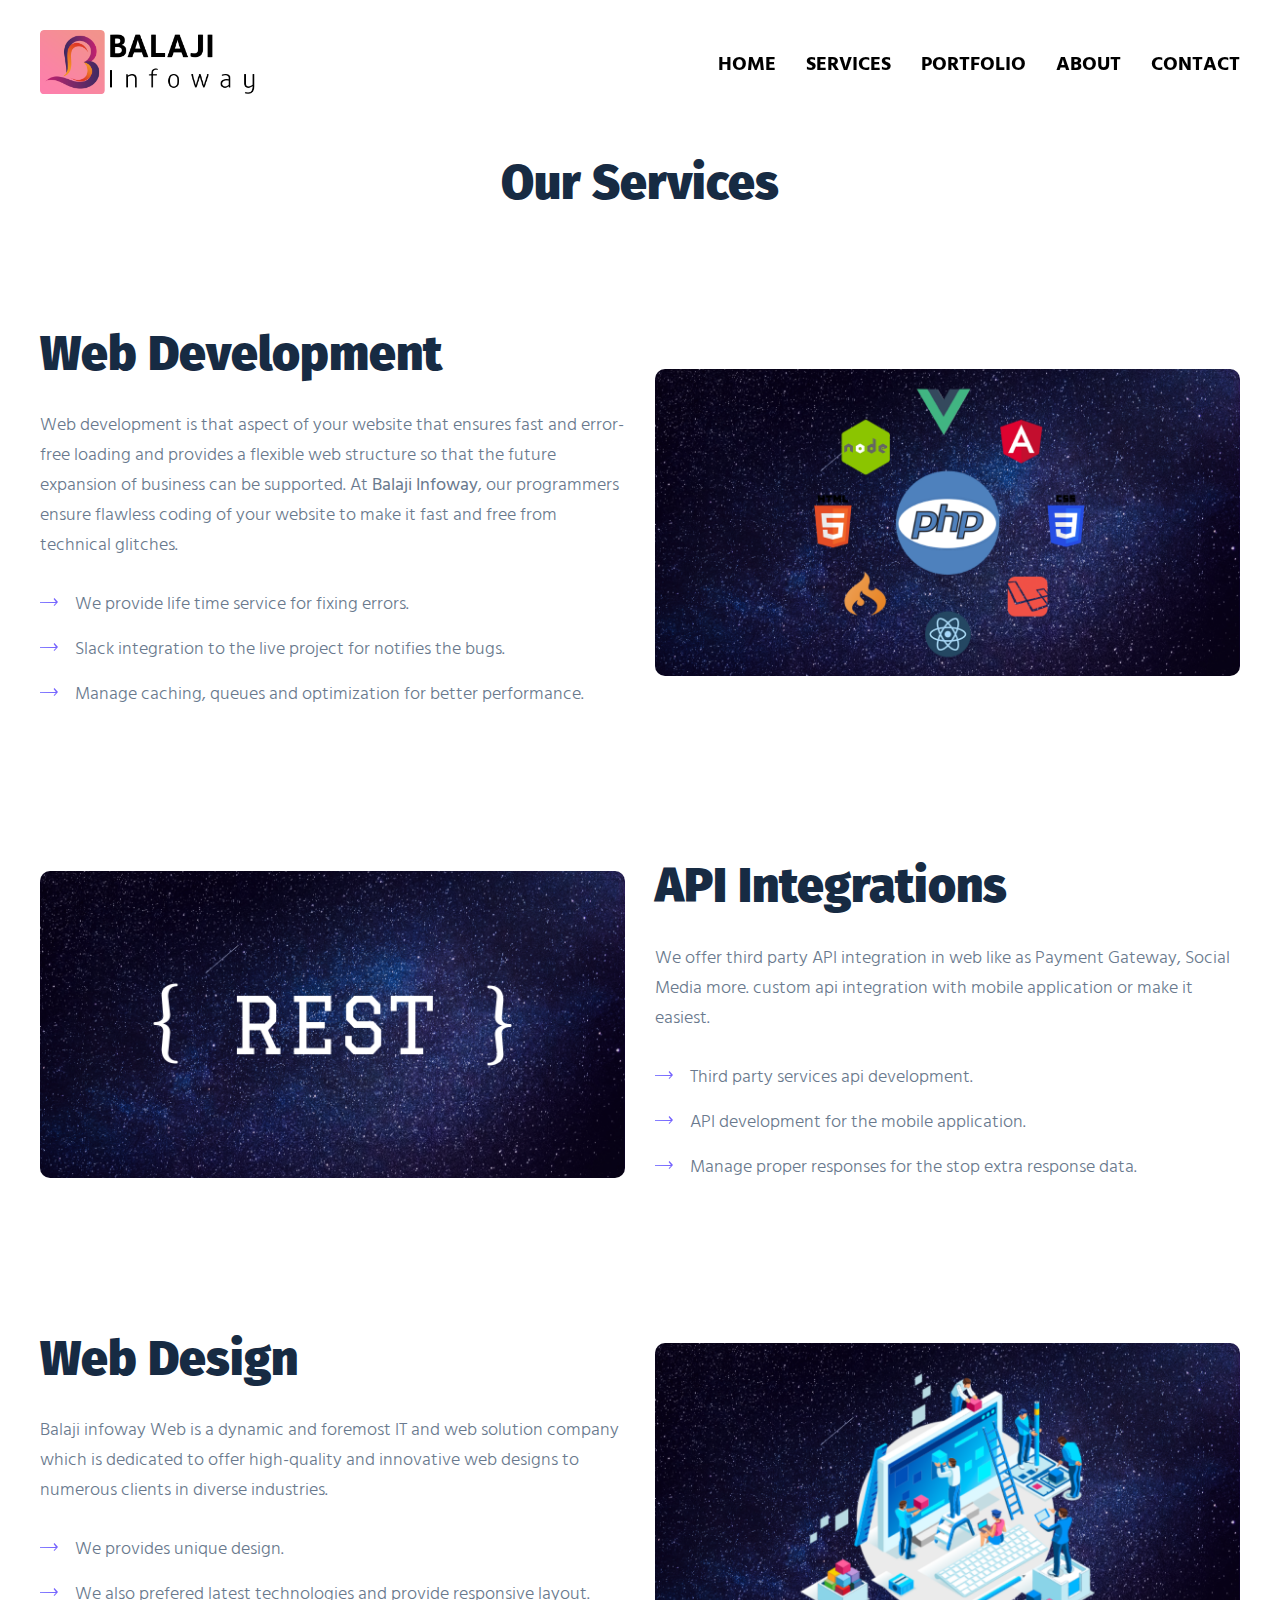
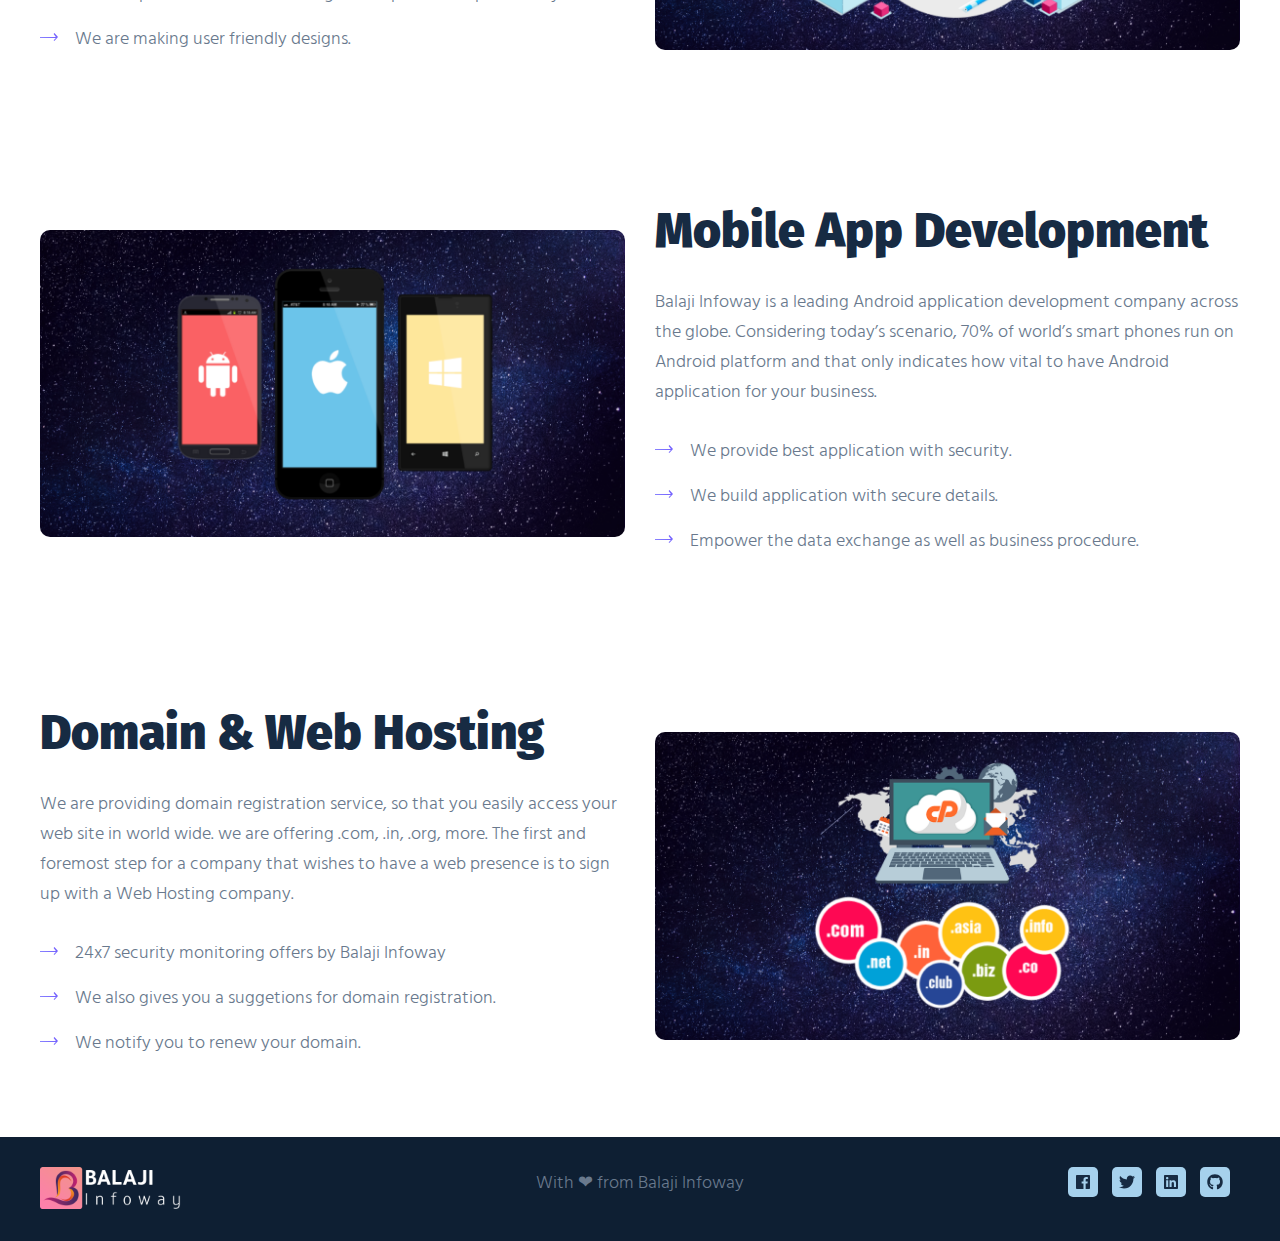
<file: services.html>
<!DOCTYPE html>
<!--[if lt IE 7]>      <html class="no-js lt-ie9 lt-ie8 lt-ie7"> <![endif]-->
<!--[if IE 7]>         <html class="no-js lt-ie9 lt-ie8"> <![endif]-->
<!--[if IE 8]>         <html class="no-js lt-ie9"> <![endif]-->
<!--[if gt IE 8]><!-->
<html class="no-js" lang="en">
<!--<![endif]-->


<head>

    <meta charset="utf-8">
    <meta name="author" content="Axilweb">
    <meta name="description" content="">
    <meta name="keywords" content="">

    <meta http-equiv="X-UA-Compatible" content="IE=edge">
    <meta name="viewport" content="width=device-width, initial-scale=1, shrink-to-fit=no">
    <title>Balaji Infoway || Web Development</title>
    <link rel="apple-touch-icon" sizes="57x57" href="favicon/apple-icon-57x57.png">
    <link rel="apple-touch-icon" sizes="60x60" href="favicon/apple-icon-60x60.png">
    <link rel="apple-touch-icon" sizes="72x72" href="favicon/apple-icon-72x72.png">
    <link rel="apple-touch-icon" sizes="76x76" href="favicon/apple-icon-76x76.png">
    <link rel="apple-touch-icon" sizes="114x114" href="favicon/apple-icon-114x114.png">
    <link rel="apple-touch-icon" sizes="120x120" href="favicon/apple-icon-120x120.png">
    <link rel="apple-touch-icon" sizes="144x144" href="favicon/apple-icon-144x144.png">
    <link rel="apple-touch-icon" sizes="152x152" href="favicon/apple-icon-152x152.png">
    <link rel="apple-touch-icon" sizes="180x180" href="favicon/apple-icon-180x180.png">
    <link rel="icon" type="image/png" sizes="192x192" href="favicon/android-icon-192x192.png">
    <link rel="icon" type="image/png" sizes="32x32" href="favicon/favicon-32x32.png">
    <link rel="icon" type="image/png" sizes="96x96" href="favicon/favicon-96x96.png">
    <link rel="icon" type="image/png" sizes="16x16" href="favicon/favicon-16x16.png">
    <link rel="manifest" href="favicon/manifest.json">
    <meta name="msapplication-TileColor" content="#ffffff">
    <meta name="msapplication-TileImage" content="favicon/ms-icon-144x144.png">
    <meta name="theme-color" content="#ffffff">
    <link rel="stylesheet" type="text/css" href="css/miniline.css">
    <link rel="stylesheet" type="text/css" href="css/vendor/bootstrap.min.css">
    <link rel="stylesheet" type="text/css" href="css/vendor/slick.css">
    <link rel="stylesheet" type="text/css" href="css/vendor/slick-theme.css">
    <link rel="stylesheet" type="text/css" href="css/vendor/magnific-popup.css">
    <link rel="stylesheet" type="text/css" href="css/main.css">
    <link rel="stylesheet" type="text/css" href="css/responsive.css">
</head>

<body class="test-class">
    <div class="page-wrapper">

        <div id="navhead-content"></div>
        <section class="portfolio section-padding">
            <div class="container mt-10">
                <h2 class="text-center">Our Services</h2>
            </div>
        </section>

        <!-- <div class="inner-page-banner">
            <div class="container text-center">
                <h1>Our Services</h1>
                <p>What makes a company great? That’s simple. It’s the people who work here.</p>
            </div>
        </div> -->

        <!-- Web Development -->
        <section class="image-with-description" id="web-development">
            <div class="trigger-image-with-description"></div>
            <div class="container">
                <div class="row align-items-center image-with-description-block">
                    <div class="col-lg-6">
                        <h2>Web Development</h2>
                        <p>
                            Web development is that aspect of your website that ensures fast and error-free loading and provides a flexible web structure so that the future expansion of business can be supported. At
                            <strong>Balaji Infoway</strong>, our programmers ensure flawless coding of your website to make it fast and free from technical glitches.
                        </p>
                        <ul class="common-list-items">
                            <li>
                                <i class="ml-symone-2-arrow-left-right-up-down-increase-decrease"></i>
                                We provide life time service for fixing errors.
                            </li>
                            <li>
                                <i class="ml-symone-2-arrow-left-right-up-down-increase-decrease"></i>
                                Slack integration to the live project for notifies the bugs.
                            </li>
                            <li>
                                <i class="ml-symone-2-arrow-left-right-up-down-increase-decrease"></i>
                                Manage caching, queues and optimization for better performance.
                            </li>
                        </ul>
                    </div>

                    <div class="col-lg-6 text-lg-right">
                        <img src="images/services/web-development.png" alt="web design description image" class="img-fluid">
                    </div>
                </div>
            </div>
        </section>


        <!-- Logo & Branding -->
        <section class="image-with-description" id="api-integration">
            <div class="trigger-image-with-description"></div>

            <div class="container">
                <div class="row align-items-center image-with-description-block">
                    <div class="col-lg-6 text-lg-left">
                        <img src="images/services/api-integration.png" alt="web design description image"
                            class="img-fluid">
                    </div>
                    <div class="col-lg-6">
                        <h2>API Integrations</h2>
                        <p>
                            We offer third party API integration in web like as Payment Gateway, Social Media more. custom api integration with mobile application or make it easiest.
                        </p>
                        <ul class="common-list-items">
                            <li>
                                <i class="ml-symone-2-arrow-left-right-up-down-increase-decrease"></i>
                                Third party services api development.
                            </li>
                            <li>
                                <i class="ml-symone-2-arrow-left-right-up-down-increase-decrease"></i>
                                API development for the mobile application.
                            </li>
                            <li>
                                <i class="ml-symone-2-arrow-left-right-up-down-increase-decrease"></i>
                                Manage proper responses for the stop extra response data.
                            </li>
                        </ul>
                    </div>
                </div>
            </div>
        </section>

        <!-- Web Desing -->
        <section class="image-with-description" id="website-design">
            <div class="trigger-image-with-description"></div>
            <div class="container">
                <div class="row align-items-center image-with-description-block">
                    <div class="col-lg-6">
                        <h2>Web Design</h2>
                        <p>
                            Balaji infoway Web is a dynamic and foremost IT and web solution company which is dedicated to offer high-quality and innovative web designs to numerous clients in diverse industries.
                        </p>
                        <ul class="common-list-items">
                            <li>
                                <i class="ml-symone-2-arrow-left-right-up-down-increase-decrease"></i>
                                We provides unique design.</li>
                            <li>
                                <i class="ml-symone-2-arrow-left-right-up-down-increase-decrease"></i>
                                We also prefered latest technologies and provide responsive layout.
                            </li>
                            <li>
                                <i class="ml-symone-2-arrow-left-right-up-down-increase-decrease"></i>
                                We are making user friendly designs.
                            </li>
                        </ul>
                    </div>

                    <div class="col-lg-6 text-lg-right">
                        <img src="images/services/web-design.png" alt="web design description image" class="img-fluid">
                    </div>
                </div>
            </div>
        </section>


        <!-- Mobile App Development -->
        <section class="image-with-description" id="mobile-app-development">
            <div class="trigger-image-with-description"></div>

            <div class="container">
                <div class="row align-items-center image-with-description-block">
                        <div class="col-lg-6 text-lg-left">
                                <img src="images/services/mobile-app-development.png" alt="web design description image" class="img-fluid">
                            </div>
                        <div class="col-lg-6">
                                <h2>Mobile App Development</h2>
                                <p>
                                    Balaji Infoway is a leading Android application development company across the globe. Considering today’s scenario, 70% of world’s smart phones run on Android platform and that only indicates how vital to have Android application for your business.
                                </p>
                                <ul class="common-list-items">
                                    <li>
                                        <i class="ml-symone-2-arrow-left-right-up-down-increase-decrease"></i>
                                        We provide best application with security.
                                    </li>
                                    <li>
                                        <i class="ml-symone-2-arrow-left-right-up-down-increase-decrease"></i>
                                        We build application with secure details.
                                    </li>
                                    <li>
                                        <i class="ml-symone-2-arrow-left-right-up-down-increase-decrease"></i>
                                        Empower the data exchange as well as business procedure.
                                    </li>
                                </ul>
                        </div>


                </div>
            </div>
        </section>

        <!-- eCommerce -->
        <section class="image-with-description" id="domain-and-web-hosting">
            <div class="trigger-image-with-description"></div>

            <div class="container">
                <div class="row align-items-center image-with-description-block">
                        <div class="col-lg-6">
                                <h2>Domain &amp; Web Hosting</h2>
                                <p>
                                    We are providing domain registration service, so that you easily access your web site in world wide. we are offering .com, .in, .org, more. The first and foremost step for a company that wishes to have a web presence is to sign up with a Web Hosting company.
                                </p>
                                    <ul class="common-list-items">
                                        <li>
                                            <i class="ml-symone-2-arrow-left-right-up-down-increase-decrease"></i>
                                            24x7 security monitoring offers by Balaji Infoway
                                        </li>
                                        <li>
                                            <i class="ml-symone-2-arrow-left-right-up-down-increase-decrease"></i>
                                            We also gives you a suggetions for domain registration.
                                        </li>
                                        <li>
                                            <i class="ml-symone-2-arrow-left-right-up-down-increase-decrease"></i>
                                            We notify you to renew your domain.
                                        </li>
                                    </ul>
                        </div>

                    <div class="col-lg-6 text-lg-right">
                        <img src="images/services/web-hosting-and-domain-registration.png" alt="web design description image" class="img-fluid">
                    </div>
                </div>
            </div>
        </section>

    </div>
    <div id="footer-content"></div>

    <script src="js/vendor/jquery-3.2.1.min.js"></script>
    <script src="js/vendor/jquery-migrate.min.js"></script>
    <script src="js/vendor/bootstrap.bundle.min.js"></script>
    <script src="js/vendor/fontawesome-all.min.js"></script>
    <script src="js/vendor/easing-1.3.js"></script>
    <script src="js/vendor/jquery.waypoints.min.js"></script>
    <script src="js/vendor/jquery.counterup.min.js"></script>
    <script src="js/vendor/bootstrap-progressbar.min.js"></script>
    <script src="js/vendor/imagesloaded.pkgd.min.js"></script>
    <script src="js/vendor/slick.min.js"></script>
    <script src="js/vendor/jquery.magnific-popup.min.js"></script>
    <script src="js/vendor/isotope.pkgd.min.js"></script>
    <script src="js/vendor/jquery.ScrollMagic.min.js"></script>
    <script src="js/vendor/debug.addIndicators.min.js"></script>
    <script src="js/vendor/jquery.TweenMax.min.js"></script>
    <script src="js/vendor/animation.gsap.min.js"></script>
    <script src="js/vendor/scrollReveal.js"></script>
    <script src="js/main.js"></script>
    <script>
        $(document).ready(function(){
            $('#footer-content').load('footer.html');
            $('#navhead-content').load('navhead.html');
        });
    </script>
</body>
</html>
</file>
<file: css/miniline.css>
@font-face {
  font-family: 'miniline';
  src: url('../fonts/minilinefdbb.eot?3kc0uw');
  src: url('../fonts/minilinefdbb.eot?3kc0uw#iefix') format('embedded-opentype'), url('../fonts/minilinefdbb.ttf?3kc0uw') format('truetype'), url('../fonts/minilinefdbb.woff?3kc0uw') format('woff');
  font-weight: normal;
  font-style: normal;
}

[class^="ml-"] {
  /* use !important to prevent issues with browser extensions that change fonts */
  font-family: 'miniline' !important;
  font-style: normal;
  font-weight: normal;
  font-variant: normal;
  text-transform: none;
  line-height: 1;
  /* Better Font Rendering =========== */
  -webkit-font-smoothing: antialiased;
  -moz-osx-font-smoothing: grayscale;
}

.ml-bafone-1-Japanese-Yen-banking-money:before {
  content: "\e900";
}

.ml-bafone-2-Japanese-Yen-banking-money-up-arrow-upload-outbox:before {
  content: "\e901";
}

.ml-bafone-3-Japanese-Yen-banking-money-down-arrow-download-outbox:before {
  content: "\e902";
}

.ml-bafone-4-Japanese-Yen-banking-money-add-plus:before {
  content: "\e903";
}

.ml-bafone-5-Japanese-Yen-banking-money-minus:before {
  content: "\e904";
}

.ml-bafone-6-Japanese-Yen-banking-money:before {
  content: "\e905";
}

.ml-bafone-7-Japanese-Yen-banking-money-pig:before {
  content: "\e906";
}

.ml-bafone-8-Japanese-Yen-banking-money-coin:before {
  content: "\e907";
}

.ml-bafone-9-Japanese-Yen-banking-money-coin-refresh-generate-produce:before {
  content: "\e908";
}

.ml-bafone-10-Japanese-Yen-banking-money-hand-hold:before {
  content: "\e909";
}

.ml-bafone-11-Japanese-Yen-banking-money-document-legal:before {
  content: "\e90a";
}

.ml-bafone-12-Japanese-Yen-banking-money-paper-coin:before {
  content: "\e90b";
}

.ml-bafone-13-Japanese-Yen-banking-money-house-real-estate:before {
  content: "\e90c";
}

.ml-bafone-14-Japanese-Yen-banking-money-calendar-time:before {
  content: "\e90d";
}

.ml-bafone-15-Japanese-Yen-banking-money-computer:before {
  content: "\e90e";
}

.ml-bafone-16-Japanese-Yen-banking-money-shopping-cart:before {
  content: "\e90f";
}

.ml-bafone-17-Japanese-Yen-banking-money-chat-bubble-talk-dialogue:before {
  content: "\e910";
}

.ml-bafone-18-Japanese-Yen-banking-money-presentation:before {
  content: "\e911";
}

.ml-bafone-19-Japanese-Yen-banking-money-presentation-rise-gain-increase:before {
  content: "\e912";
}

.ml-bafone-20-Japanese-Yen-banking-money-presentation-fall-loss-decrease:before {
  content: "\e913";
}

.ml-bafone-21-british-pound-banking-money:before {
  content: "\e914";
}

.ml-bafone-22-british-pound-banking-money-up-arrow-upload-outbox:before {
  content: "\e915";
}

.ml-bafone-23-british-pound-banking-money-down-arrow-download-outbox:before {
  content: "\e916";
}

.ml-bafone-24-british-pound-banking-money-add-plus-gain:before {
  content: "\e917";
}

.ml-bafone-25-british-pound-banking-money-minus-subtract-delete:before {
  content: "\e918";
}

.ml-bafone-26-british-pound-banking-money:before {
  content: "\e919";
}

.ml-bafone-27-british-pound-banking-money-pig:before {
  content: "\e91a";
}

.ml-bafone-28-british-pound-banking-money-coin:before {
  content: "\e91b";
}

.ml-bafone-29-british-pound-banking-money-coin-refresh-generate-produce-arrow:before {
  content: "\e91c";
}

.ml-bafone-30-british-pound-banking-money-hand-hold:before {
  content: "\e91d";
}

.ml-bafone-31-british-pound-banking-money-document-legal-paper:before {
  content: "\e91e";
}

.ml-bafone-32-british-pound-banking-money-paper-coin:before {
  content: "\e91f";
}

.ml-bafone-33-british-pound-banking-money-house-real-estate:before {
  content: "\e920";
}

.ml-bafone-34-british-pound-banking-money-calendar-time:before {
  content: "\e921";
}

.ml-bafone-35:before {
  content: "\e922";
}

.ml--bitish-pound-banking-money-computer:before {
  content: "\e922";
}

.ml-bafone-36-british-pound-banking-money-shopping-cart:before {
  content: "\e923";
}

.ml-bafone-37-british-pound-banking-money-chat-bubble-talk-dialogue:before {
  content: "\e924";
}

.ml-bafone-38-british-pound-banking-money-presentation:before {
  content: "\e925";
}

.ml-bafone-39-british-pound-banking-money-presentation-rise-gain-increase:before {
  content: "\e926";
}

.ml-bafone-40-british-pound-banking-money-presentation-fall-loss-decrease:before {
  content: "\e927";
}

.ml-bafone-41-euro-banking-money:before {
  content: "\e928";
}

.ml-bafone-42-euro-banking-money-up-arrow-upload-outbox:before {
  content: "\e929";
}

.ml-bafone-43-euro-banking-money-down-arrow-download-outbox:before {
  content: "\e92a";
}

.ml-bafone-44-euro-banking-money-add-plus-gain:before {
  content: "\e92b";
}

.ml-bafone-45-euro-banking-money-minus-subtract-delete:before {
  content: "\e92c";
}

.ml-bafone-46-euro-banking-money:before {
  content: "\e92d";
}

.ml-bafone-47-euro-banking-money-pig:before {
  content: "\e92e";
}

.ml-bafone-48-euro-banking-money-coin:before {
  content: "\e92f";
}

.ml-bafone-49-euro-banking-money-coin-refresh-generate-produce-arrow:before {
  content: "\e930";
}

.ml-bafone-50-euro-banking-money-hand-hold:before {
  content: "\e931";
}

.ml-bafone-51-euro-banking-money-document-legal-paper:before {
  content: "\e932";
}

.ml-bafone-52-euro-banking-money-paper-coin:before {
  content: "\e933";
}

.ml-bafone-53-euro-banking-money-house-real-estate:before {
  content: "\e934";
}

.ml-bafone-54-euro-banking-money-calendar-time:before {
  content: "\e935";
}

.ml-bafone-55-euro-banking-money-computer:before {
  content: "\e936";
}

.ml-bafone-56-euro-banking-money-shopping-cart:before {
  content: "\e937";
}

.ml-bafone-57-euro-banking-money-chat-bubble-talk-dialogue:before {
  content: "\e938";
}

.ml-bafone-58-euro-banking-money-presentation:before {
  content: "\e939";
}

.ml-bafone-59-euro-banking-money-presentation-rise-gain-increase:before {
  content: "\e93a";
}

.ml-bafone-60-euro-banking-money-presentation-presentation-fall-loss-decrease:before {
  content: "\e93b";
}

.ml-bafone-61-dollar-banking-money:before {
  content: "\e93c";
}

.ml-bafone-62-dollar-banking-money-up-arrow-upload-outbox:before {
  content: "\e93d";
}

.ml-bafone-63-dollar-banking-money-down-arrow-download-outbox:before {
  content: "\e93e";
}

.ml-bafone-64-dollar-banking-money-add-plus-gain:before {
  content: "\e93f";
}

.ml-bafone-65-dollar-banking-money-minus-subtract-delete:before {
  content: "\e940";
}

.ml-bafone-66-dollar-banking-money:before {
  content: "\e941";
}

.ml-bafone-67-dollar-banking-money-pig:before {
  content: "\e942";
}

.ml-bafone-68-dollar-banking-money-coin:before {
  content: "\e943";
}

.ml-bafone-69-dollar-banking-money-coin-refresh-generate-produce-arrow:before {
  content: "\e944";
}

.ml-bafone-70-dollar-banking-money-hand-hold:before {
  content: "\e945";
}

.ml-bafone-71-dollar-banking-money-document-legal-paper:before {
  content: "\e946";
}

.ml-bafone-72-dollar-banking-money-paper-coin:before {
  content: "\e947";
}

.ml-bafone-73-dollar-banking-money-house-real-estate:before {
  content: "\e948";
}

.ml-bafone-74-dollar-banking-money-calendar-time:before {
  content: "\e949";
}

.ml-bafone-75-dollar-banking-money-computer:before {
  content: "\e94a";
}

.ml-bafone-76-dollar-banking-money-shopping-cart:before {
  content: "\e94b";
}

.ml-bafone-77-dollar-banking-money-chat-bubble-talk-dialogue:before {
  content: "\e94c";
}

.ml-bafone-78-dollar-banking-money-presentation:before {
  content: "\e94d";
}

.ml-bafone-79-dollar-banking-money-presentation-rise-gain-increase:before {
  content: "\e94e";
}

.ml-bafone-80-dollar-banking-money-presentation-fall-loss-decrease:before {
  content: "\e94f";
}

.ml-baftwo-1-money-banking-paper-bill:before {
  content: "\e950";
}

.ml-baftwo-2-money-banking-paper-bill-refresh-generate-produce-arrow:before {
  content: "\e951";
}

.ml-baftwo-3-money-banking-paper-bill-add-plus-gain:before {
  content: "\e952";
}

.ml-baftwo-4-money-banking-paper-bill-minus-subtract-delete:before {
  content: "\e953";
}

.ml-baftwo-5-money-banking-paper-bill-forbidden-ban-no:before {
  content: "\e954";
}

.ml-baftwo-6-money-banking-paper-bill-attachment-link-attach-document:before {
  content: "\e955";
}

.ml-baftwo-7-money-banking-paper-bill-link:before {
  content: "\e956";
}

.ml-baftwo-8-money-banking-paper-bill-magnifier-zoom-magnify-discover-search:before {
  content: "\e957";
}

.ml-baftwo-9-money-banking-paper-bill-accept-true-check-mark:before {
  content: "\e958";
}

.ml-baftwo-10-money-banking-paper-bill-decline-false-cancel-cross:before {
  content: "\e959";
}

.ml-baftwo-11-money-banking-paper-bill-arrow-left-enter-accept-inside:before {
  content: "\e95a";
}

.ml-baftwo-12-money-banking-paper-bill-arrow-left:before {
  content: "\e95b";
}

.ml-baftwo-13-money-banking-paper-bill:before {
  content: "\e95c";
}

.ml-baftwo-14-money-banking-paper-bill-arrow-up-rise-gain-increase:before {
  content: "\e95d";
}

.ml-baftwo-15-money-banking-paper-bill-arrow-down-fall-loss-decrease:before {
  content: "\e95e";
}

.ml-baftwo-16-money-banking-paper-bill-lock-secure-security-key-unlock:before {
  content: "\e95f";
}

.ml-baftwo-17-money-banking-paper-bill-wait-loading-in-process-dots-three-Ellipsis:before {
  content: "\e960";
}

.ml-baftwo-18-money-banking-paper-bill-pencil-pen-write-save-work:before {
  content: "\e961";
}

.ml-baftwo-19-money-banking-paper-bill-trash-bin-delete-erase-forget:before {
  content: "\e962";
}

.ml-baftwo-20-money-banking-paper-bill-security-shield-anti-virus-firewall:before {
  content: "\e963";
}

.ml-baftwo-21-money-banking-paper-bill-heart-love-favourite-like:before {
  content: "\e964";
}

.ml-baftwo-22-money-banking-paper-bill-code-programmer-edit-write-software-inequality:before {
  content: "\e965";
}

.ml-baftwo-23-money-banking-paper-bill-question-mark-ask:before {
  content: "\e966";
}

.ml-baftwo-24-money-banking-paper-bill-exclamation-mark-circle-round:before {
  content: "\e967";
}

.ml-baftwo-25-money-banking-paper-bill:before {
  content: "\e968";
}

.ml-baftwo-26-money-banking-paper-bill-information-desk-letter:before {
  content: "\e969";
}

.ml-baftwo-27-money-banking-paper-bill-loading-time-clock-watch-in-process:before {
  content: "\e96a";
}

.ml-baftwo-28-money-banking-paper-bill-gear-edit-setting-cog-wheel:before {
  content: "\e96b";
}

.ml-baftwo-29-money-banking-paper-bill-target-shoot-discover:before {
  content: "\e96c";
}

.ml-baftwo-30-money-banking-paper-bill-pie-chart-percentage-divide:before {
  content: "\e96d";
}

.ml-baftwo-31-bag-money-banking-paper-bill:before {
  content: "\e96e";
}

.ml-baftwo-32-bag-money-banking-paper-bill-hold-holding-hand:before {
  content: "\e96f";
}

.ml-baftwo-33-money-banking-paper-bill-coin-hold-hand-donation-catch:before {
  content: "\e970";
}

.ml-baftwo-34-money-banking-paper-bill-bank-architecture:before {
  content: "\e971";
}

.ml-baftwo-35-money-banking-paper-bill-coin:before {
  content: "\e972";
}

.ml-baftwo-36-credit-card-money-banking-paper-bill:before {
  content: "\e973";
}

.ml-baftwo-37-discount-legal-paper-bill-invoice-percentage:before {
  content: "\e974";
}

.ml-baftwo-38-gold-money-banking-paper-bill:before {
  content: "\e975";
}

.ml-baftwo-39-money-banking-paper-bill-pig-money-box:before {
  content: "\e976";
}

.ml-baftwo-40-Star-premium-service-waiter-business-vip-icon:before {
  content: "\e977";
}

.ml-baftwo-41-mountain-goal-flag-map-target-tracking-finish-race-climbing:before {
  content: "\e978";
}

.ml-baftwo-42-jigsaw-puzzle-solve-problem-strategy:before {
  content: "\e979";
}

.ml-baftwo-43-chess-leader-leadership-horse-strategy:before {
  content: "\e97a";
}

.ml-baftwo-44-gear-cog-wheel-edit-settings:before {
  content: "\e97b";
}

.ml-baftwo-45-umbrella-secure-protect-rain:before {
  content: "\e97c";
}

.ml-baftwo-46-law-court-swear-holy-bible-court-lawyer:before {
  content: "\e97d";
}

.ml-baftwo-47-write-pen-take-note-notebook-pencil-book-notebook:before {
  content: "\e97e";
}

.ml-baftwo-48-scale-law-equality-calculate-weight-court-lawyer:before {
  content: "\e97f";
}

.ml-baftwo-49-judge-hammer-law-lawyer-decide-decision:before {
  content: "\e980";
}

.ml-baftwo-50-presentation-listener-school-teach-lecture-symposium-business:before {
  content: "\e981";
}

.ml-baftwo-51-employee-face-head-avatar-magnifier-zoom-magnify-discover-search:before {
  content: "\e982";
}

.ml-baftwo-52-employee-face-head-avatar-idea-lamp:before {
  content: "\e983";
}

.ml-baftwo-53-employee-face-head-avatar-sleep:before {
  content: "\e984";
}

.ml-baftwo-54-employee-face-head-avatar-decline-false-cancel-cross:before {
  content: "\e985";
}

.ml-baftwo-55-employee-face-head-avatar-accept-true-check-mark:before {
  content: "\e986";
}

.ml-baftwo-56-legal-document-sign-contract-paper:before {
  content: "\e987";
}

.ml-cha-1-pie-chart-graph-growth-presentation-decrease-increase-percentage:before {
  content: "\e988";
}

.ml-cha-2-pie-chart-graph-growth-presentation-decrease-increase-percentage:before {
  content: "\e989";
}

.ml-cha-3-pie-chart-graph-growth-presentation-decrease-increase-percentage:before {
  content: "\e98a";
}

.ml-cha-4-pie-chart-graph-growth-presentation-decrease-increase-percentage:before {
  content: "\e98b";
}

.ml-cha-5-pie-chart-graph-growth-presentation-decrease-increase-percentage:before {
  content: "\e98c";
}

.ml-cha-6-pie-chart-graph-growth-presentation-decrease-increase-percentage:before {
  content: "\e98d";
}

.ml-cha-7-pie-chart-graph-growth-presentation-decrease-increase-percentage:before {
  content: "\e98e";
}

.ml-cha-8-pie-chart-graph-growth-presentation-decrease-increase-percentage:before {
  content: "\e98f";
}

.ml-cha-9-pie-chart-graph-growth-presentation-decrease-increase-percentage:before {
  content: "\e990";
}

.ml-cha-10-pie-chart-graph-growth-presentation-decrease-increase-percentage:before {
  content: "\e991";
}

.ml-cha-11-pie-chart-graph-growth-presentation-decrease-increase-percentage:before {
  content: "\e992";
}

.ml-cha-12-pie-chart-graph-growth-presentation-decrease-increase-percentage:before {
  content: "\e993";
}

.ml-cha-13-pie-chart-graph-growth-presentation-decrease-increase-percentage:before {
  content: "\e994";
}

.ml-cha-14-pie-chart-graph-growth-presentation-decrease-increase-percentage:before {
  content: "\e995";
}

.ml-cha-15-pie-chart-graph-growth-presentation-decrease-increase-percentage:before {
  content: "\e996";
}

.ml-cha-16-pie-chart-graph-growth-presentation-decrease-increase-percentage:before {
  content: "\e997";
}

.ml-cha-17-pie-chart-graph-growth-presentation-decrease-increase-percentage:before {
  content: "\e998";
}

.ml-cha-18-pie-chart-graph-growth-presentation-decrease-increase-percentage:before {
  content: "\e999";
}

.ml-cha-19-pie-chart-graph-growth-presentation-decrease-increase-percentage:before {
  content: "\e99a";
}

.ml-cha-20-pie-chart-graph-growth-presentation-decrease-increase-percentage:before {
  content: "\e99b";
}

.ml-cha-21-pie-chart-graph-growth-presentation-decrease-increase-percentage:before {
  content: "\e99c";
}

.ml-cha-22-pie-chart-graph-growth-presentation-decrease-increase-percentage:before {
  content: "\e99d";
}

.ml-cha-23-pie-chart-graph-growth-presentation-decrease-increase-percentage:before {
  content: "\e99e";
}

.ml-cha-24-pie-chart-graph-growth-presentation-decrease-increase-percentage:before {
  content: "\e99f";
}

.ml-cha-25-pie-chart-graph-growth-presentation-decrease-increase-percentage:before {
  content: "\e9a0";
}

.ml-cha-26-pie-chart-graph-growth-presentation-decrease-increase-percentage:before {
  content: "\e9a1";
}

.ml-cha-27-pie-chart-graph-growth-presentation-decrease-increase-percentage:before {
  content: "\e9a2";
}

.ml-cha-28-pie-chart-graph-growth-presentation-decrease-increase-percentage:before {
  content: "\e9a3";
}

.ml-cha-29-pie-chart-graph-growth-presentation-decrease-increase-percentage:before {
  content: "\e9a4";
}

.ml-cha-30-pie-chart-graph-growth-presentation-decrease-increase-percentage:before {
  content: "\e9a5";
}

.ml-cha-31-pie-chart-graph-growth-presentation-decrease-increase-percentage:before {
  content: "\e9a6";
}

.ml-cha-32-pie-chart-graph-growth-presentation-decrease-increase-percentage:before {
  content: "\e9a7";
}

.ml-cha-33-pie-chart-graph-growth-presentation-decrease-increase-percentage:before {
  content: "\e9a8";
}

.ml-cha-34-pie-chart-graph-growth-presentation-decrease-increase-percentage:before {
  content: "\e9a9";
}

.ml-cha-35-pie-chart-graph-growth-presentation-decrease-increase-percentage:before {
  content: "\e9aa";
}

.ml-cha-36-pie-chart-graph-growth-presentation-decrease-increase-percentage:before {
  content: "\e9ab";
}

.ml-cha-37-pie-chart-graph-growth-presentation-decrease-increase-percentage:before {
  content: "\e9ac";
}

.ml-cha-38-pie-chart-graph-growth-presentation-decrease-increase-percentage:before {
  content: "\e9ad";
}

.ml-cha-39-pie-chart-graph-growth-presentation-decrease-increase-percentage:before {
  content: "\e9ae";
}

.ml-cha-40-pie-chart-graph-growth-presentation-decrease-increase-percentage:before {
  content: "\e9af";
}

.ml-cha-41-pie-chart-graph-growth-presentation-decrease-increase-percentage:before {
  content: "\e9b0";
}

.ml-cha-42-pie-chart-graph-growth-presentation-decrease-increase-percentage:before {
  content: "\e9b1";
}

.ml-cha-43-pie-chart-graph-growth-presentation-decrease-increase-percentage:before {
  content: "\e9b2";
}

.ml-cha-44-pie-chart-graph-growth-presentation-decrease-increase-percentage:before {
  content: "\e9b3";
}

.ml-cha-45-pie-chart-graph-growth-presentation-decrease-increase-percentage:before {
  content: "\e9b4";
}

.ml-cha-46-pie-chart-graph-growth-presentation-decrease-increase-triangle:before {
  content: "\e9b5";
}

.ml-cha-47-pie-chart-graph-growth-presentation-decrease-increase-percentage:before {
  content: "\e9b6";
}

.ml-cha-48-pie-chart-graph-growth-presentation-decrease-increase-triangle:before {
  content: "\e9b7";
}

.ml-cha-49-pie-chart-graph-growth-presentation-decrease-increase-triangle:before {
  content: "\e9b8";
}

.ml-cha-50-pie-chart-graph-growth-presentation-decrease-increase-triangle:before {
  content: "\e9b9";
}

.ml-clo-01-clothes-dress-shirt-sweater-fashion-clothing-garment:before {
  content: "\e9ba";
}

.ml-clo-02-clothes-dress-shirt-sweater-fashion-clothing-garment:before {
  content: "\e9bb";
}

.ml-clo-03-clothes-dress-shirt-sweater-fashion-clothing-garment:before {
  content: "\e9bc";
}

.ml-clo-04-clothes-dress-shirt-sweater-fashion-clothing-garment:before {
  content: "\e9bd";
}

.ml-clo-05-clothes-dress-shirt-sweater-fashion-clothing-garment:before {
  content: "\e9be";
}

.ml-clo-06-clothes-dress-shirt-sweater-fashion-clothing-garment:before {
  content: "\e9bf";
}

.ml-clo-07-clothes-dress-shirt-sweater-fashion-clothing-garment:before {
  content: "\e9c0";
}

.ml-clo-08-clothes-dress-shirt-sweater-fashion-clothing-garment:before {
  content: "\e9c1";
}

.ml-clo-09-clothes-dress-shirt-sweater-fashion-clothing-garment:before {
  content: "\e9c2";
}

.ml-clo-10-clothes-dress-shirt-sweater-fashion-clothing-garment:before {
  content: "\e9c3";
}

.ml-clo-11-clothes-dress-shirt-sweater-fashion-clothing-garment:before {
  content: "\e9c4";
}

.ml-clo-12-clothes-dress-shirt-sweater-fashion-clothing-garment:before {
  content: "\e9c5";
}

.ml-clo-13-clothes-dress-shirt-sweater-fashion-clothing-garment:before {
  content: "\e9c6";
}

.ml-clo-14-clothes-dress-shirt-sweater-fashion-clothing-garment:before {
  content: "\e9c7";
}

.ml-clo-15-clothes-dress-shirt-sweater-fashion-clothing-garment:before {
  content: "\e9c8";
}

.ml-clo-16-clothes-dress-shirt-sweater-fashion-clothing-garment:before {
  content: "\e9c9";
}

.ml-clo-17-clothes-dress-shirt-sweater-fashion-clothing-garment:before {
  content: "\e9ca";
}

.ml-clo-18-clothes-dress-shirt-sweater-fashion-clothing-garment:before {
  content: "\e9cb";
}

.ml-clo-19-clothes-dress-shirt-sweater-fashion-clothing-garment:before {
  content: "\e9cc";
}

.ml-clo-20-clothes-dress-shirt-sweater-fashion-clothing-garment:before {
  content: "\e9cd";
}

.ml-clo-21-clothes-dress-skirt-fashion-clothing-garment:before {
  content: "\e9ce";
}

.ml-clo-22-clothes-dress-skirt-fashion-clothing-garment:before {
  content: "\e9cf";
}

.ml-clo-23-clothes-dress-fashion-clothing-garment:before {
  content: "\e9d0";
}

.ml-clo-24-clothes-dress-clothes-tree-fashion-clothing-garment:before {
  content: "\e9d1";
}

.ml-clo-25-clothes-dress-trousers-fashion-clothing-garment:before {
  content: "\e9d2";
}

.ml-clo-26-clothes-dress-shirt-sweater-fashion-clothing-garment:before {
  content: "\e9d3";
}

.ml-clo-27-clothes-dress-trousers-shorties-fashion-clothing-garment:before {
  content: "\e9d4";
}

.ml-clo-28-clothes-dress-trousers-shorties-fashion-clothing-garment:before {
  content: "\e9d5";
}

.ml-clo-29-clothes-dress-singlet-fashion-clothing-garment:before {
  content: "\e9d6";
}

.ml-clo-30-clothes-dress-singlet-fashion-clothing-garment:before {
  content: "\e9d7";
}

.ml-clo-31-clothes-dress-beret-fashion-clothing-garment:before {
  content: "\e9d8";
}

.ml-clo-32-clothes-dress-beret-cap-fashion-clothing-garment:before {
  content: "\e9d9";
}

.ml-clo-33-clothes-dress-beret-cap-fashion-clothing-garment:before {
  content: "\e9da";
}

.ml-clo-34-clothes-dress-swim-suit-fashion-clothing-garment:before {
  content: "\e9db";
}

.ml-clo-35-clothes-dress-swim-suit-fashion-clothing-garment:before {
  content: "\e9dc";
}

.ml-clo-36-clothes-dress-swim-suit-fashion-clothing-garment:before {
  content: "\e9dd";
}

.ml-clo-37-clothes-dress-swim-suit-fashion-clothing-garment:before {
  content: "\e9de";
}

.ml-clo-38-clothes-dress-swim-suit-bikini-fashion-clothing-garment:before {
  content: "\e9df";
}

.ml-clo-39-clothes-dress-swim-suit-bikini-fashion-clothing-garment.svg:before {
  content: "\e9e0";
}

.ml-clo-40-tie:before {
  content: "\e9e1";
}

.ml-clo-41-glasses:before {
  content: "\e9e2";
}

.ml-clo-42-glasses:before {
  content: "\e9e3";
}

.ml-clo-43-hand-bag-purse-wallet-fashion:before {
  content: "\e9e4";
}

.ml-clo-44-shoe-sports-shoes-heeled-fashion:before {
  content: "\e9e5";
}

.ml-clo-45-shoe-sports-shoes-heeled-fashion:before {
  content: "\e9e6";
}

.ml-clo-46-shoe-sports-shoes-fashion:before {
  content: "\e9e7";
}

.ml-cons-1-Settings-fix-wrench-screwdriver-tool-box-repair-utencils:before {
  content: "\e9e8";
}

.ml-cons-2-Life-vest-security-worker:before {
  content: "\e9e9";
}

.ml-cons-3-measure-meter-repair-meter-foot-inch:before {
  content: "\e9ea";
}

.ml-cons-4-architecture-plan-paper-work-flow:before {
  content: "\e9eb";
}

.ml-cons-5-barrier-construction-sign-buildings-obstacle-road:before {
  content: "\e9ec";
}

.ml-cons-6-Wall-building-brick-firewall-construction:before {
  content: "\e9ed";
}

.ml-cons-7-protection-hard-hat-worker-hat-tools-and-utencils:before {
  content: "\e9ee";
}

.ml-cons-8-construction-crane-lift-hook-tools-and-utencils:before {
  content: "\e9ef";
}

.ml-cons-9-cog-wheel-gear-work-machine:before {
  content: "\e9f0";
}

.ml-cons-10-construction-crane-lift-hook-tools-and-utencils:before {
  content: "\e9f1";
}

.ml-cons-11-transport-vehicle-farming-transportation-gardening:before {
  content: "\e9f2";
}

.ml-cons-12-transport-vehicle-fork-truck-lift-forklift-shipping:before {
  content: "\e9f3";
}

.ml-cons-13-container-shipment-delivery-over-seas:before {
  content: "\e9f4";
}

.ml-cont-1-identification-business-card-contact-up-rise-gain-increase:before {
  content: "\e9f5";
}

.ml-cont-2-identification-business-card-contact-down-fall-loss-decrease:before {
  content: "\e9f6";
}

.ml-cont-3-identification-business-card-contact-add-plus-gain:before {
  content: "\e9f7";
}

.ml-cont-4-identification-business-card-contact-minus-subtract-delete:before {
  content: "\e9f8";
}

.ml-cont-5-identification-business-card-contact-forbidden-ban-no:before {
  content: "\e9f9";
}

.ml-cont-6-identification-business-card-contact-decline-false-cancel-cross:before {
  content: "\e9fa";
}

.ml-cont-7-identification-business-card-contact-refresh-generate-arrow:before {
  content: "\e9fb";
}

.ml-cont-8-identification-business-card-contact-left-enter:before {
  content: "\e9fc";
}

.ml-cont-9-identification-business-card-contact-decline-false-cancel-cross:before {
  content: "\e9fd";
}

.ml-cont-10-identification-business-card-contact-accept-true-check-mark:before {
  content: "\e9fe";
}

.ml-cont-11-identification-business-card-contact-lock-secure-security-unlock:before {
  content: "\e9ff";
}

.ml-cont-12-identification-business-card-contact-magnifier-zoom-magnify-discover-search:before {
  content: "\ea00";
}

.ml-cont-13-identification-business-card-contact-pencil-pen-write-save-work:before {
  content: "\ea01";
}

.ml-cont-14-contact-phone-book-communitaion-cell-phone:before {
  content: "\ea02";
}

.ml-cont-15-identification-business-card-contact-up-rise-gain-increase:before {
  content: "\ea03";
}

.ml-dat-1-database-computer-server-hosting:before {
  content: "\ea04";
}

.ml-dat-2-database-computer-server-hosting-refresh-sync-recycle:before {
  content: "\ea05";
}

.ml-dat-3-database-computer-server-hosting-add-plus-gain:before {
  content: "\ea06";
}

.ml-dat-4-database-computer-server-hosting-minus-subtract-delete:before {
  content: "\ea07";
}

.ml-dat-5-database-computer-server-hosting-forbidden-cross-no:before {
  content: "\ea08";
}

.ml-dat-6-database-computer-server-hosting-attachment-link:before {
  content: "\ea09";
}

.ml-dat-7-database-computer-server-hosting-link:before {
  content: "\ea0a";
}

.ml-dat-8-database-computer-server-hosting-magnifier-discover-search:before {
  content: "\ea0b";
}

.ml-dat-9-database-computer-server-hosting-check-mark-yes:before {
  content: "\ea0c";
}

.ml-dat-10-database-computer-server-hosting-cancel-cross-no:before {
  content: "\ea0d";
}

.ml-dat-11-database-computer-server-hosting-left-enter-inside:before {
  content: "\ea0e";
}

.ml-dat-12-database-computer-server-hosting-left:before {
  content: "\ea0f";
}

.ml-dat-13-database-computer-server-hosting-right:before {
  content: "\ea10";
}

.ml-dat-14-database-computer-server-hosting-up-rise-increase:before {
  content: "\ea11";
}

.ml-dat-15-database-computer-server-hosting-down-decrease:before {
  content: "\ea12";
}

.ml-dat-16-database-computer-server-hosting-lock-secure-security:before {
  content: "\ea13";
}

.ml-dat-17-database-computer-server-hosting-wait-loading-ellipsis:before {
  content: "\ea14";
}

.ml-dat-18-database-computer-server-hosting-pencil-save-write:before {
  content: "\ea15";
}

.ml-dat-19-database-computer-server-hosting-trash-delete:before {
  content: "\ea16";
}

.ml-dat-20-database-computer-server-hosting-security-shield:before {
  content: "\ea17";
}

.ml-dat-21-database-computer-server-hosting-heart-love:before {
  content: "\ea18";
}

.ml-dat-22-database-computer-server-hosting-code-inequality:before {
  content: "\ea19";
}

.ml-dat-23-database-computer-server-hosting-question-mark-ask:before {
  content: "\ea1a";
}

.ml-dat-24-database-computer-server-hosting-exclamation-mark-triangle-round:before {
  content: "\ea1b";
}

.ml-dat-25-database-computer-server-hosting-exclamation-mark-triangle-round:before {
  content: "\ea1c";
}

.ml-dat-26-database-computer-server-hosting-information-desk-letter:before {
  content: "\ea1d";
}

.ml-dat-27-database-computer-server-hosting-clock-time:before {
  content: "\ea1e";
}

.ml-dat-28-database-computer-server-hosting-settings-gear-cog-wheel:before {
  content: "\ea1f";
}

.ml-dat-29-database-computer-server-hosting-target-shoot-discover:before {
  content: "\ea20";
}

.ml-dat-30-database-computer-server-hosting-pie-chart-percentage-divide:before {
  content: "\ea21";
}

.ml-dat-31-cloud-database-computer-internet:before {
  content: "\ea22";
}

.ml-dat-32-cloud-database-computer-internet-refresh-sync-recycle:before {
  content: "\ea23";
}

.ml-dat-33-cloud-database-computer-internet-add-plus-gain:before {
  content: "\ea24";
}

.ml-dat-34-cloud-database-computer-internet-minus-subtract-delete:before {
  content: "\ea25";
}

.ml-dat-35-cloud-database-computer-internet-forbidden-cross-no:before {
  content: "\ea26";
}

.ml-dat-36-cloud-database-computer-internet-attachment-link-document:before {
  content: "\ea27";
}

.ml-dat-37-cloud-database-computer-internet-link:before {
  content: "\ea28";
}

.ml-dat-38-cloud-database-computer-internet-search-magnifier:before {
  content: "\ea29";
}

.ml-dat-39-cloud-database-computer-internet-check-mark-yes:before {
  content: "\ea2a";
}

.ml-dat-40-cloud-database-computer-internet-cancel-cross-no:before {
  content: "\ea2b";
}

.ml-dat-41-cloud-database-computer-internet-left-enter-inside:before {
  content: "\ea2c";
}

.ml-dat-42-cloud-database-computer-internet-left:before {
  content: "\ea2d";
}

.ml-dat-43-cloud-database-computer-internet-right:before {
  content: "\ea2e";
}

.ml-dat-44-cloud-database-computer-internet-up-rise-increase:before {
  content: "\ea2f";
}

.ml-dat-45-cloud-database-computer-internet-down-decrease:before {
  content: "\ea30";
}

.ml-dat-46-cloud-database-computer-internet-lock-secure-security:before {
  content: "\ea31";
}

.ml-dat-47-cloud-database-computer-internet-wait-loading-ellipsis:before {
  content: "\ea32";
}

.ml-dat-48-cloud-database-computer-internet-pencil-save-write:before {
  content: "\ea33";
}

.ml-dat-49-cloud-database-computer-internet-trash-delete:before {
  content: "\ea34";
}

.ml-dat-50-cloud-database-computer-internet-security-shield:before {
  content: "\ea35";
}

.ml-dat-51-cloud-database-computer-internet-heart-love:before {
  content: "\ea36";
}

.ml-dat-52-cloud-database-computer-internet-code-inequality:before {
  content: "\ea37";
}

.ml-dat-53-cloud-database-computer-internet-question-mark-ask:before {
  content: "\ea38";
}

.ml-dat-54-cloud-database-computer-internet-exclamation-mark-triangle-round:before {
  content: "\ea39";
}

.ml-dat-55-cloud-database-computer-internet-exclamation-mark-triangle-round:before {
  content: "\ea3a";
}

.ml-dat-56-cloud-database-computer-internet-information-desk-letter:before {
  content: "\ea3b";
}

.ml-dat-57-cloud-database-computer-internet-clock-time:before {
  content: "\ea3c";
}

.ml-dat-58-cloud-database-computer-internet-settings-gear-cog-wheel:before {
  content: "\ea3d";
}

.ml-dat-59-cloud-database-computer-internet-target-shoot-discover:before {
  content: "\ea3e";
}

.ml-dat-60-cloud-database-computer-internet-pie-chart-percentage-divide:before {
  content: "\ea3f";
}

.ml-dat-61-cloud-database-computer-internet-connect-two-network:before {
  content: "\ea40";
}

.ml-dat-62-cloud-database-computer-internet-music:before {
  content: "\ea41";
}

.ml-dat-63-database-computer-network-internet-globe-server:before {
  content: "\ea42";
}

.ml-dat-64-database-computer-network-internet-server:before {
  content: "\ea43";
}

.ml-dat-65-database-computer-network-internet-server:before {
  content: "\ea44";
}

.ml-dat-66-database-computer-network-internet-server-wireless:before {
  content: "\ea45";
}

.ml-dat-67-database-computer-network-internet-server-connection:before {
  content: "\ea46";
}

.ml-dat-68-database-computer-network-internet-server:before {
  content: "\ea47";
}

.ml-share:before {
  content: "\ea47";
}

.ml-dat-69-database-computer-network-internet-server:before {
  content: "\ea48";
}

.ml-dat-70-database-computer-network-internet-server:before {
  content: "\ea49";
}

.ml-dat-71-speed-increase-decrease-internet-fast-slow-server:before {
  content: "\ea4a";
}

.ml-dat-72-speed-increase-decrease-internet-fast-slow-server:before {
  content: "\ea4b";
}

.ml-dat-73-speed-increase-decrease-internet-fast-slow-server:before {
  content: "\ea4c";
}

.ml-dat-74-speed-increase-decrease-internet-fast-slow-server:before {
  content: "\ea4d";
}

.ml-dat-75-speed-increase-decrease-internet-fast-slow-server:before {
  content: "\ea4e";
}

.ml-dat-76-speed-increase-decrease-internet-fast-slow-server:before {
  content: "\ea4f";
}

.ml-dat-77-speed-increase-decrease-internet-fast-slow-server:before {
  content: "\ea50";
}

.ml-dat-78-satellite-space-internet-network-fast-slow-connection-type:before {
  content: "\ea51";
}

.ml-dat-79-wireless-connection-network-cellular-tower-satellite-wifi-router:before {
  content: "\ea52";
}

.ml-dat-80-wireless-connection-network-cellular-tower-satellite-wifi-router:before {
  content: "\ea53";
}

.ml-dat-81-wireless-connection-network-cellular-tower-satellite-wifi-router:before {
  content: "\ea54";
}

.ml-dat-82-wireless-connection-network-cellular-tower-satellite-wifi-router:before {
  content: "\ea55";
}

.ml-dat-83-wireless-connection-network-cellular-tower-satellite-wifi-router:before {
  content: "\ea56";
}

.ml-dat-84-wireless-connection-network-cellular-tower-satellite-wifi-router:before {
  content: "\ea57";
}

.ml-dat-85-wireless-connection-network-cellular-tower-satellite-wifi-router:before {
  content: "\ea58";
}

.ml-dat-86-wireless-connection-network-cellular-tower-satellite-wifi-router:before {
  content: "\ea59";
}

.ml-dat-87-wireless-connection-network-cellular-tower-satellite-wifi-router:before {
  content: "\ea5a";
}

.ml-dat-88-wireless-connection-network-cellular-tower-satellite-wifi-router:before {
  content: "\ea5b";
}

.ml-dat-89-wireless-connection-network-cellular-tower-satellite-wifi-router:before {
  content: "\ea5c";
}

.ml-des-1-pen-pencil-graphics-design-tool-interface:before {
  content: "\ea5d";
}

.ml-des-2-pen-pencil-graphics-design-tool-interface:before {
  content: "\ea5e";
}

.ml-des-3-color-picker-paint-graphics-design-tool-interface:before {
  content: "\ea5f";
}

.ml-des-4-magic-wand-graphics-design-tool-interface:before {
  content: "\ea60";
}

.ml-des-5-lasso-tool-select-graphics-design-tool-interface:before {
  content: "\ea61";
}

.ml-des-6-paint-bucket-fill-graphics-design-tool-interface:before {
  content: "\ea62";
}

.ml-des-7-roller-improvement-painter-graphics-design-tool-interface:before {
  content: "\ea63";
}

.ml-des-8-spray-paint-graphics-design-tool-interface:before {
  content: "\ea64";
}

.ml-des-9-blend-shape-graphics-design-tool-interface:before {
  content: "\ea65";
}

.ml-des-10-Scissors-path-shape-graphics-design-tool-interface-cut:before {
  content: "\ea66";
}

.ml-des-11-brush-shape-graphics-design-tool-interface:before {
  content: "\ea67";
}

.ml-des-12-pen-pencil-graphics-design-tool-interface:before {
  content: "\ea68";
}

.ml-des-13-pen-pencil-graphics-design-tool-interface:before {
  content: "\ea69";
}

.ml-des-14-color-picker-paintgraphics-design-tool-interface:before {
  content: "\ea6a";
}

.ml-des-15-color-mix-paint-graphics-design-tool-interface-cmyk-icon-rgb-icon:before {
  content: "\ea6b";
}

.ml-des-16-blur-paint-graphics-design-tool-interface-finger:before {
  content: "\ea6c";
}

.ml-des-17-Hand-graphics-design-tool-interfaceö-drag:before {
  content: "\ea6d";
}

.ml-des-18-search-magnifier-graphics-design-tool-interface:before {
  content: "\ea6e";
}

.ml-des-19-Transform-shape-graphics-design-tool-interface:before {
  content: "\ea6f";
}

.ml-des-20-Transform-shape-graphics-design-tool-interface-eraser:before {
  content: "\ea70";
}

.ml-des-21-Transform-shape-graphics-design-tool-interface-layers-tool-bar:before {
  content: "\ea71";
}

.ml-des-22-Transform-shape-graphics-design-tool-interface:before {
  content: "\ea72";
}

.ml-des-23-Transform-shape-graphics-design-tool-interface:before {
  content: "\ea73";
}

.ml-des-24-Transform-shape-graphics-design-tool-interface-horizontal:before {
  content: "\ea74";
}

.ml-des-25-Transform-shape-graphics-design-tool-interface-resize:before {
  content: "\ea75";
}

.ml-des-26-Transform-shape-graphics-design-tool-interface-charts:before {
  content: "\ea76";
}

.ml-des-27-cube-shape-graphics-design-tool-interface:before {
  content: "\ea77";
}

.ml-des-28-Layers-shape-graphics-design-tool-interface:before {
  content: "\ea78";
}

.ml-des-29-Spiral-shape-graphics-design-tool-interface:before {
  content: "\ea79";
}

.ml-des-30-round-corner-shape-graphics-design-tool-interface:before {
  content: "\ea7a";
}

.ml-des-31-divide-unite-intersect-exclude-graphics-design-tool-interface:before {
  content: "\ea7b";
}

.ml-des-32-divide-unite-intersect-exclude-graphics-design-tool-interface:before {
  content: "\ea7c";
}

.ml-des-33-divide-unite-intersect-exclude-graphics-design-tool-interface:before {
  content: "\ea7d";
}

.ml-des-34-divide-unite-intersect-exclude-graphics-design-tool-interface:before {
  content: "\ea7e";
}

.ml-des-35-divide-unite-intersect-exclude-graphics-design-tool-interface:before {
  content: "\ea7f";
}

.ml-des-36-divide-unite-intersect-exclude-graphics-design-tool-interface:before {
  content: "\ea80";
}

.ml-des-37-divide-unite-intersect-exclude-graphics-design-tool-interface:before {
  content: "\ea81";
}

.ml-des-38-Crop-shape-graphics-design-tool-interface-expand-arrow:before {
  content: "\ea82";
}

.ml-des-39-select-shape-graphics-design-tool-interface-expand-arrow:before {
  content: "\ea83";
}

.ml-des-40-move-shape-graphics-design-tool-interface-expand-arrow:before {
  content: "\ea84";
}

.ml-des-41-align-graphics-design-tool-interface-left-right-center:before {
  content: "\ea85";
}

.ml-des-42-align-graphics-design-tool-interface-left-right-center:before {
  content: "\ea86";
}

.ml-des-43-align-graphics-design-tool-interface-left-right-center:before {
  content: "\ea87";
}

.ml-des-44-align-graphics-design-tool-interface-left-right-center:before {
  content: "\ea88";
}

.ml-des-45-align-graphics-design-tool-interface-left-right-center:before {
  content: "\ea89";
}

.ml-des-46-align-graphics-design-tool-interface-left-right-center:before {
  content: "\ea8a";
}

.ml-des-47-link-shape-graphics-design-tool-interface:before {
  content: "\ea8b";
}

.ml-des-48-interface-graphics-design-tool-interface:before {
  content: "\ea8c";
}

.ml-des-49-color-picker-paint-graphics-design-tool-interface:before {
  content: "\ea8d";
}

.ml-des-50-Mail-check-mark-receive-send-inbox-outbox:before {
  content: "\ea8e";
}

.ml-des-51-Shape-builder-paint-graphics-design-tool-interface:before {
  content: "\ea8f";
}

.ml-des-52-Perspective-paint-graphics-design-tool-interface:before {
  content: "\ea90";
}

.ml-des-53-Mesh-graphics-design-tool-interface:before {
  content: "\ea91";
}

.ml-des-54-Artboard-paint-graphics-design-tool-interface:before {
  content: "\ea92";
}

.ml-des-55-Select-crop-transform-shape-graphics-design-tool-interface:before {
  content: "\ea93";
}

.ml-des-56-Fill-line-color-graphics-design-tool-interface:before {
  content: "\ea94";
}

.ml-des-57-upload-download-sync-application-device-mobile-computer:before {
  content: "\ea95";
}

.ml-des-58-star-favorite:before {
  content: "\ea96";
}

.ml-des-59-deadline-dead-line-time-limit-gear-clock:before {
  content: "\ea97";
}

.ml-des-60-work-gear-cog-wheel:before {
  content: "\ea98";
}

.ml-des-61-user-interface-heart-graphics-design-tool-interface:before {
  content: "\ea99";
}

.ml-des-62-Precision-compasses-graphics-design-tool-interface:before {
  content: "\ea9a";
}

.ml-des-63-wand-magic-hat-magician-magic-trick-graphics-design-tool:before {
  content: "\ea9b";
}

.ml-des-64-plan-paper-work-idea-graphics-design-tool-interface:before {
  content: "\ea9c";
}

.ml-des-65-drawing-tablet-illustration-graphics-design-tool-interface:before {
  content: "\ea9d";
}

.ml-des-66-search-magnifier:before {
  content: "\ea9e";
}

.ml-des-67-cursor-arrow-select-illustration-graphics-design-tool-interface:before {
  content: "\ea9f";
}

.ml-des-68-Lamp-idea-light-brainstorm:before {
  content: "\eaa0";
}

.ml-des-69-Lamp-idea-light-brainstorm:before {
  content: "\eaa1";
}

.ml-des-70-eye-red-see-vision-photo-face:before {
  content: "\eaa2";
}

.ml-des-71-Three-dimensional-shape-select-illustration-graphics-design-tool:before {
  content: "\eaa3";
}

.ml-des-72-Three-dimensional-shape-select-illustration-graphics-design-tool-cube:before {
  content: "\eaa4";
}

.ml-des-73-Three-dimensional-shape-select-illustration-graphics-design-tool-pyramite:before {
  content: "\eaa5";
}

.ml-des-74-Three-dimensional-shape-select-illustration-graphics-design-tool-ball:before {
  content: "\eaa6";
}

.ml-des-75-Three-dimensional-shape-select-illustration-graphics-design-tool-cylinder:before {
  content: "\eaa7";
}

.ml-des-76-Three-dimensional-shape-select-illustration-graphics-design-tool-cylinder:before {
  content: "\eaa8";
}

.ml-des-77-Three-dimensional-shape-select-illustration-graphics-design-tool-life-buoy:before {
  content: "\eaa9";
}

.ml-des-78-Three-dimensional-shape-select-illustration-graphics-design-tool-pyramite:before {
  content: "\eaaa";
}

.ml-des-79-Three-dimensional-shape-select-illustration-graphics-design-tool-surface:before {
  content: "\eaab";
}

.ml-des-80-Three-dimensional-shape-select-illustration-graphics-design-tool-tea-pot:before {
  content: "\eaac";
}

.ml-des-81-Interface-browser-window-layout:before {
  content: "\eaad";
}

.ml-des-82-Video-player-internet-social-watch:before {
  content: "\eaae";
}

.ml-des-83-Video-player-internet-social-watch:before {
  content: "\eaaf";
}

.ml-des-84-Camera-photo-shoot-photography-art:before {
  content: "\eab0";
}

.ml-des-85-Camera-photo-shoot-photography-art:before {
  content: "\eab1";
}

.ml-des-86-earphone-listen-music-sound-microphone-support-telephone:before {
  content: "\eab2";
}

.ml-des-87-earphone-listen-music-sound-microphone-support-telephone:before {
  content: "\eab3";
}

.ml-des-88-Scissors-cut-paper-coupon-sharp:before {
  content: "\eab4";
}

.ml-des-89-lock-secure-unlock-key:before {
  content: "\eab5";
}

.ml-des-90-lock-secure-unlock-key:before {
  content: "\eab6";
}

.ml-des-91-Typewriter-copywriter-keys-take-note-text:before {
  content: "\eab7";
}

.ml-des-92-Typewriter-mini-line-icon:before {
  content: "\eab8";
}

.ml-des-93-Text-mini-line-icon:before {
  content: "\eab9";
}

.ml-des-94-Text-paragraph-write-edit-note:before {
  content: "\eaba";
}

.ml-des-95-Text-paragraph-write-edit-note:before {
  content: "\eabb";
}

.ml-des-96-hand-remmeber-dead-line-to-do-reminder:before {
  content: "\eabc";
}

.ml-des-97-Clock-time-hour-minute:before {
  content: "\eabd";
}

.ml-des-98-Split-test-cons-pros-positive-negative-plus-minus:before {
  content: "\eabe";
}

.ml-des-99-Split-test-cons-pros-positive-negative-plus-minus:before {
  content: "\eabf";
}

.ml-des-100-refresh-sync-recycle-options-two-ways-choose:before {
  content: "\eac0";
}

.ml-edu-1-graduation-hat-university-student-collage-school:before {
  content: "\eac1";
}

.ml-edu-2-owl-animal-university-student-collage-school:before {
  content: "\eac2";
}

.ml-edu-3-Globe-lesson-geography-science-discovery-earth-school:before {
  content: "\eac3";
}

.ml-edu-4-History-lesson-learn-school-university:before {
  content: "\eac4";
}

.ml-edu-5-History-lesson-learn-school-university:before {
  content: "\eac5";
}

.ml-edu-6-Atom-molecule-mini-line-icon:before {
  content: "\eac6";
}

.ml-edu-7-test-tube-science-biology-chemistry-school-discovery-research:before {
  content: "\eac7";
}

.ml-edu-8-telescope-geography-astronomy-science-research-discover:before {
  content: "\eac8";
}

.ml-edu-9-microscope-biology-chemistry-discovery-research-science-laboratory:before {
  content: "\eac9";
}

.ml-edu-10-hand-writing-letters-words-literature-book-write-notebook:before {
  content: "\eaca";
}

.ml-edu-11-precission-compasses-geography-map-plan-circule-distance:before {
  content: "\eacb";
}

.ml-edu-12-school-university-architecture-building-learn-graduate:before {
  content: "\eacc";
}

.ml-edu-13-geometry-cube-ninety-degrees-math-calculation:before {
  content: "\eacd";
}

.ml-edu-14-diploma-certificate-grade-fail-win-graduate-degree:before {
  content: "\eace";
}

.ml-edu-15-diploma-certificate-grade-fail-win-graduate-degree:before {
  content: "\eacf";
}

.ml-edu-16-diploma-certificate-grade-fail-win-graduate-degree:before {
  content: "\ead0";
}

.ml-edu-17-molecule-atom-science-chemistry-discovery-planets-globe:before {
  content: "\ead1";
}

.ml-edu-18-world-saturn-school-planets-globe-geography-astronomy:before {
  content: "\ead2";
}

.ml-edu-19-molecule-gene-science:before {
  content: "\ead3";
}

.ml-edu-20-biology-science-magnifier-sample:before {
  content: "\ead4";
}

.ml-edu-21-Geometry-cube-ninety-degrees-math-calculation-triangle-ruler:before {
  content: "\ead5";
}

.ml-edu-22-art-illustration-paint-lesson-painter-brush-painting:before {
  content: "\ead6";
}

.ml-edu-24-Molecule-atom-science-chemistry-planets-laboratory-globe:before {
  content: "\ead7";
}

.ml-edu-25-glasses-school-teacher-read-book-library:before {
  content: "\ead8";
}

.ml-edu-26-questions-talk-bubble-letter-answers-chat-box-communication:before {
  content: "\ead9";
}

.ml-edu-27-questions-talk-bubble-letter-answers-chat-box-communication:before {
  content: "\eada";
}

.ml-edu-28-questions-talk-bubble-letter-answers-chat-box-communication:before {
  content: "\eadb";
}

.ml-edu-29-piano-instrument-music-listen-lesson-pianist-musician:before {
  content: "\eadc";
}

.ml-edu-30-abacus-math-firstschool-calculator-learn-school:before {
  content: "\eadd";
}

.ml-edu-31-board-blackboard-lesson-teacher-student-school-presentation:before {
  content: "\eade";
}

.ml-edu-32-board-blackboard-lesson-teacher-student-school-presentation:before {
  content: "\eadf";
}

.ml-edu-33-board-blackboard-lesson-teacher-student-school-presentation:before {
  content: "\eae0";
}

.ml-edu-34-board-blackboard-lesson-teacher-student-school-presentation:before {
  content: "\eae1";
}

.ml-edu-35-board-blackboard-lesson-teacher-student-school-presentation:before {
  content: "\eae2";
}

.ml-edu-36-lunch-break-apple-book-school:before {
  content: "\eae3";
}

.ml-edu-37-book-pen-pencil-lesson-notebook-learn-library:before {
  content: "\eae4";
}

.ml-edu-38-calculator-pen-math-lesson-school-calculate-university:before {
  content: "\eae5";
}

.ml-edu-39-book-pen-pencil-lesson-notebook-learn-library:before {
  content: "\eae6";
}

.ml-edu-40-book-pen-pencil-lesson-notebook-learn-library:before {
  content: "\eae7";
}

.ml-edu-41-Document-exam-write-note-lesson-file-folder:before {
  content: "\eae8";
}

.ml-edu-42-Document-exam-write-note-lesson-attachment-file:before {
  content: "\eae9";
}

.ml-edu-43-school-bag-lesson-books-carry-suitcase:before {
  content: "\eaea";
}

.ml-edu-44-respiration-break-playtime-school-lesson-bell-school:before {
  content: "\eaeb";
}

.ml-edu-45-backpack-bag-school-bag-lesson-carry-student:before {
  content: "\eaec";
}

.ml-edu-46-School-bus-transport:before {
  content: "\eaed";
}

.ml-edu-47-cubes-kinder-garden:before {
  content: "\eaee";
}

.ml-edu-48-profile-contact-card-idendity-person-avatar-information:before {
  content: "\eaef";
}

.ml-edu-49-profile-contact-document-idendity-person-avatar-information:before {
  content: "\eaf0";
}

.ml-edu-50-profile-contact-computer-idendity-person-avatar-information:before {
  content: "\eaf1";
}

.ml-edu-51-book-school-lesson-university-knowledge-library:before {
  content: "\eaf2";
}

.ml-edu-52-refresh-sync-recycle-book-school-library-read:before {
  content: "\eaf3";
}

.ml-edu-53-add-plus-book-school-library-read:before {
  content: "\eaf4";
}

.ml-edu-54-minus-subtract-delete-book-school-library-read:before {
  content: "\eaf5";
}

.ml-edu-55-forbidden-cross-no-book-school-library-read:before {
  content: "\eaf6";
}

.ml-edu-56-attachment-link-document-book-school-library-read:before {
  content: "\eaf7";
}

.ml-edu-57-link-book-school-library-read:before {
  content: "\eaf8";
}

.ml-edu-58-search-magnifier-book-school-library-read:before {
  content: "\eaf9";
}

.ml-edu-59-check-mark-yes-book-school-library-read:before {
  content: "\eafa";
}

.ml-edu-60-cancel-cross-no-book-school-library-read:before {
  content: "\eafb";
}

.ml-edu-61-arrow-left-enter-inside-book-school-library-read:before {
  content: "\eafc";
}

.ml-edu-62-arrow-left-book-school-library-read:before {
  content: "\eafd";
}

.ml-edu-63-arrow-right-book-school-library-read:before {
  content: "\eafe";
}

.ml-edu-64-arrow-up-rise-increase-book-school-library-read:before {
  content: "\eaff";
}

.ml-edu-65-arrow-down-decrease-book-school-library-read:before {
  content: "\eb00";
}

.ml-edu-66-lock-secure-security-book-school-library-read:before {
  content: "\eb01";
}

.ml-edu-67-wait-loading-ellipsis-book-school-library-read:before {
  content: "\eb02";
}

.ml-edu-68-pencil-save-write-book-school-library-read:before {
  content: "\eb03";
}

.ml-edu-69-trash-delete-book-school-library-read:before {
  content: "\eb04";
}

.ml-edu-70-security-shield-book-school-library-read:before {
  content: "\eb05";
}

.ml-edu-71-heart-love-book-school-library-read:before {
  content: "\eb06";
}

.ml-edu-72-code-inequality-book-school-library-read:before {
  content: "\eb07";
}

.ml-edu-73-Book-mini-line-icon:before {
  content: "\eb08";
}

.ml-edu-74-exclamation-mark-triangle-round-book-school-library-read:before {
  content: "\eb09";
}

.ml-edu-75-exclamation-mark-triangle-round-book-school-library-read:before {
  content: "\eb0a";
}

.ml-edu-76-info-book-school-library-read:before {
  content: "\eb0b";
}

.ml-edu-77-clock-time-book-school-library-read:before {
  content: "\eb0c";
}

.ml-edu-78-settings-gear-cog-wheel-book-school-library-read:before {
  content: "\eb0d";
}

.ml-edu-79-target-shoot-discover-book-school-library-read:before {
  content: "\eb0e";
}

.ml-edu-80-pie-chart-percentage-divide-book-school-library-read:before {
  content: "\eb0f";
}

.ml-edu-81-student-avatar-gender-school-female-male-love:before {
  content: "\eb10";
}

.ml-edu-82-student-avatar-gender-school-female-male-love:before {
  content: "\eb11";
}

.ml-edu-83-student-avatar-gender-school-female-male-love:before {
  content: "\eb12";
}

.ml-edu-84-student-avatar-gender-school-female-male-love:before {
  content: "\eb13";
}

.ml-edu-85-rostrum-lecture-conference-business-teacher-university-presentation:before {
  content: "\eb14";
}

.ml-edu-86-People:before {
  content: "\eb15";
}

.ml-edu-87-People-network:before {
  content: "\eb16";
}

.ml-edu-88-colleague-avatars-people-work-place-share-connection:before {
  content: "\eb17";
}

.ml-ema-1-envelope-mail-mailbox-receive:before {
  content: "\eb18";
}

.ml-ema-2-refresh-sync-recycle-envelope-mail-mailbox-receive:before {
  content: "\eb19";
}

.ml-ema-3-add-plus-envelope-mail-mailbox-receive:before {
  content: "\eb1a";
}

.ml-ema-4-minus-subtract-delete-envelope-mail-mailbox-receive:before {
  content: "\eb1b";
}

.ml-ema-5-forbidden-cross-no-envelope-mail-mailbox-receive:before {
  content: "\eb1c";
}

.ml-ema-6-attachment-link-document-envelope-mail-mailbox-receive:before {
  content: "\eb1d";
}

.ml-ema-7-link-envelope-mail-mailbox-receive:before {
  content: "\eb1e";
}

.ml-ema-8-search-magnifier-envelope-mail-mailbox-receive:before {
  content: "\eb1f";
}

.ml-ema-9-true-check-mark-yes-envelope-mail-mailbox-receive:before {
  content: "\eb20";
}

.ml-ema-10-cancel-cross-no-envelope-mail-mailbox-receive:before {
  content: "\eb21";
}

.ml-ema-11-left-enter-open-envelope-mail-mailbox-receive:before {
  content: "\eb22";
}

.ml-ema-12-11-left-enter-open-envelope-mail-mailbox-receive:before {
  content: "\eb23";
}

.ml-ema-13-arrow-right-envelope-mail-mailbox-receive:before {
  content: "\eb24";
}

.ml-ema-14-up-rise-increase-envelope-mail-mailbox-receive:before {
  content: "\eb25";
}

.ml-ema-15-down-decrease-envelope-mail-mailbox-receive:before {
  content: "\eb26";
}

.ml-ema-16-lock-secure-security-envelope-mail-mailbox-receive:before {
  content: "\eb27";
}

.ml-ema-17-wait-loading-ellipsis-envelope-mail-mailbox-receive:before {
  content: "\eb28";
}

.ml-ema-18-pen-write-save-envelope-mail-mailbox-receive:before {
  content: "\eb29";
}

.ml-ema-19-trash-delete-envelope-mail-mailbox-receive:before {
  content: "\eb2a";
}

.ml-ema-20-security-shield-envelope-mail-mailbox-receive:before {
  content: "\eb2b";
}

.ml-ema-21-heart-love-envelope-mail-mailbox-receive:before {
  content: "\eb2c";
}

.ml-ema-22-code-inequality-envelope-mail-mailbox-receive:before {
  content: "\eb2d";
}

.ml-ema-23-question-mark-ask-envelope-mail-mailbox-receive:before {
  content: "\eb2e";
}

.ml-ema-24-exclamation-mark-ask-envelope-mail-mailbox-receive:before {
  content: "\eb2f";
}

.ml-ema-25-exclamation-mark-ask-envelope-mail-mailbox-receive:before {
  content: "\eb30";
}

.ml-ema-26-information-desk-letter-envelope-mail-mailbox-receive:before {
  content: "\eb31";
}

.ml-ema-27-clock-time-envelope-mail-mailbox-receive:before {
  content: "\eb32";
}

.ml-ema-28-settings-gear-cog-wheel-envelope-mail-mailbox-receive:before {
  content: "\eb33";
}

.ml-ema-29-target-shoot-discover-envelope-mail-mailbox-receive:before {
  content: "\eb34";
}

.ml-ema-30-sign-adress-envelope-mail-mailbox-receive:before {
  content: "\eb35";
}

.ml-ema-31-envelope-mail-mailbox-receive:before {
  content: "\eb36";
}

.ml-ema-32-envelope-mail-mailbox-receive:before {
  content: "\eb37";
}

.ml-ema-33-down-arrow-envelope-mail-mailbox-receive:before {
  content: "\eb38";
}

.ml-ema-34-up-arrow-envelope-mail-mailbox-receive:before {
  content: "\eb39";
}

.ml-ema-35-envelope-mail-mailbox-receive:before {
  content: "\eb3a";
}

.ml-ema-36-envelope-mail-mailbox-receive:before {
  content: "\eb3b";
}

.ml-ema-37-envelope-mail-mailbox-folder:before {
  content: "\eb3c";
}

.ml-ema-38-magnifier-search-envelope-mail-mailbox-receive:before {
  content: "\eb3d";
}

.ml-ema-39-envelope-mail-mailbox-receive:before {
  content: "\eb3e";
}

.ml-ema-40-file-document-envelope-mail-mailbox-receive:before {
  content: "\eb3f";
}

.ml-ema-41-envelope-mail-mailbox-receive:before {
  content: "\eb40";
}

.ml-ema-42-notebook-envelope-mail-mailbox-receive:before {
  content: "\eb41";
}

.ml-ema-43-floppy-disk-save-document-file:before {
  content: "\eb42";
}

.ml-ema-44-file-document-envelope-mail-mailbox-receive:before {
  content: "\eb43";
}

.ml-ema-45-file-document-envelope-mail-mailbox-receive:before {
  content: "\eb44";
}

.ml-ema-46-paper-plane-fly-start-up:before {
  content: "\eb45";
}

.ml-ema-47-file-document-envelope-mail-mailbox-receive:before {
  content: "\eb46";
}

.ml-ema-48-file-document-envelope-mail-mailbox-receive:before {
  content: "\eb47";
}

.ml-ema-49-file-document-envelope-mail-mailbox-receive:before {
  content: "\eb48";
}

.ml-ema-50-envelope-mail:before {
  content: "\eb49";
}

.ml-ema-51-forward-reply:before {
  content: "\eb4a";
}

.ml-ema-52-forward-reply:before {
  content: "\eb4b";
}

.ml-ema-53-file-document-envelope-mail-mailbox-receive-code:before {
  content: "\eb4c";
}

.ml-ema-54-file-document-envelope-mail-mailbox-receive-code:before {
  content: "\eb4d";
}

.ml-emo-1-emotion-face-avatar-chat-smile-laugh:before {
  content: "\eb4e";
}

.ml-emo-2-emotion-face-avatar-chat-smile:before {
  content: "\eb4f";
}

.ml-emo-3-emotion-face-avatar-chat-smile-laugh:before {
  content: "\eb50";
}

.ml-emo-4-emotion-face-avatar-chat-smile-happy:before {
  content: "\eb51";
}

.ml-emo-5-emotion-face-avatar-chat-eye-wrink:before {
  content: "\eb52";
}

.ml-emo-6-emotion-face-avatar-chat-smilr-love:before {
  content: "\eb53";
}

.ml-emo-7-emotion-face-avatar-chat-kiss:before {
  content: "\eb54";
}

.ml-emo-8-emotion-face-avatar-chat-kiss:before {
  content: "\eb55";
}

.ml-emo-9-emotion-face-avatar-chat-relaxed:before {
  content: "\eb56";
}

.ml-emo-10-emotion-face-avatar-chat-surprised:before {
  content: "\eb57";
}

.ml-emo-11-emotion-face-avatar-chat-greedy:before {
  content: "\eb58";
}

.ml-emo-12-emotion-face-avatar-chat-thong:before {
  content: "\eb59";
}

.ml-emo-13-emotion-face-avatar-chat-thong:before {
  content: "\eb5a";
}

.ml-emo-14-emotion-face-avatar-chat-dont-care:before {
  content: "\eb5b";
}

.ml-emo-15-emotion-face-avatar-chat-cool:before {
  content: "\eb5c";
}

.ml-emo-16-emotion-face-avatar-chat-problem:before {
  content: "\eb5d";
}

.ml-emo-17-emotion-face-avatar-chat-sad:before {
  content: "\eb5e";
}

.ml-emo-18-emotion-face-avatar-chat-sad:before {
  content: "\eb5f";
}

.ml-emo-19-emotion-face-avatar-chat-cry:before {
  content: "\eb60";
}

.ml-emo-20-emotion-face-avatar-chat-cry:before {
  content: "\eb61";
}

.ml-emo-21-emotion-face-avatar-chat-sormal:before {
  content: "\eb62";
}

.ml-emo-22-emotion-face-avatar-chat-cry:before {
  content: "\eb63";
}

.ml-emo-23-emotion-face-avatar-chat-angel:before {
  content: "\eb64";
}

.ml-emo-24-emotion-face-avatar-chat-sleeping:before {
  content: "\eb65";
}

.ml-emo-25-emotion-face-avatar-chat-angry:before {
  content: "\eb66";
}

.ml-ene-1-leaf-green-energy:before {
  content: "\eb67";
}

.ml-ene-2-solar-energy-sun-power-renewable-electric:before {
  content: "\eb68";
}

.ml-ene-3-leaf-green-energy-lamp:before {
  content: "\eb69";
}

.ml-ene-4-leaf-green-energy-earth:before {
  content: "\eb6a";
}

.ml-ene-5-leaf-green-energy-socket-electric:before {
  content: "\eb6b";
}

.ml-ene-6-leaf-green-energy-drop-water-renewable-clean:before {
  content: "\eb6c";
}

.ml-ene-7-drop-water:before {
  content: "\eb6d";
}

.ml-ene-8-leaf-green-energy-battery-electric:before {
  content: "\eb6e";
}

.ml-ene-9-leaf-green-energy-gas-oil-station:before {
  content: "\eb6f";
}

.ml-ene-10-leaf-green-energy-factory-electric-electricity:before {
  content: "\eb70";
}

.ml-fac-1-Female-avatar-mini-line-icon:before {
  content: "\eb71";
}

.ml-fac-2-girl-female-avatar-woman-minus-delete:before {
  content: "\eb72";
}

.ml-fac-3-girl-female-avatar-woman-minus-delete:before {
  content: "\eb73";
}

.ml-fac-4-girl-female-avatar-woman-forbidden-cross-no:before {
  content: "\eb74";
}

.ml-fac-5-girl-female-avatar-woman-lock-secure-security:before {
  content: "\eb75";
}

.ml-fac-6-girl-female-avatar-woman-search-magnifier:before {
  content: "\eb76";
}

.ml-fac-7-girl-female-avatar-woman-pencil-save-write:before {
  content: "\eb77";
}

.ml-fac-8-girl-female-avatar-woman-star-favourite-like:before {
  content: "\eb78";
}

.ml-fac-9-girl-female-avatar-woman-check-mark-yes:before {
  content: "\eb79";
}

.ml-fac-10-girl-female-avatar-woman-cancel-cross-no:before {
  content: "\eb7a";
}

.ml-fac-11-girl-female-avatar-woman-heart-love:before {
  content: "\eb7b";
}

.ml-fac-12-girl-female-avatar-woman-settings-gear-cog-wheel:before {
  content: "\eb7c";
}

.ml-fac-13-girl-female-avatar-woman-menu-edit:before {
  content: "\eb7d";
}

.ml-fac-14-girl-female-avatar-woman-chat-dialogue-talk-bubble:before {
  content: "\eb7e";
}

.ml-fac-15-girl-female-avatar-woman-idea-lamp:before {
  content: "\eb7f";
}

.ml-fac-16-girl-female-avatar-woman-secure-shield:before {
  content: "\eb80";
}

.ml-fac-17-girl-female-avatar-woman-target-shoot-discover:before {
  content: "\eb81";
}

.ml-fac-18-girl-female-avatar-woman-brainstorm-cloud-thunder:before {
  content: "\eb82";
}

.ml-fac-19-girl-female-avatar-woman-dolar-sign:before {
  content: "\eb83";
}

.ml-fac-20-girl-female-avatar-woman-eruo-sign:before {
  content: "\eb84";
}

.ml-fac-21-man-male-avatar-fac-e:before {
  content: "\eb85";
}

.ml-fac-22-man-male-avatar-fac-e-add-plus:before {
  content: "\eb86";
}

.ml-fac-23-man-male-avatar-fac-e-minus-delete:before {
  content: "\eb87";
}

.ml-fac-24-man-male-avatar-fac-e-forbidden-cross-no:before {
  content: "\eb88";
}

.ml-fac-25-man-male-avatar-fac-e-lock-secure-security:before {
  content: "\eb89";
}

.ml-fac-26-man-male-avatar-fac-e-search-magnifier:before {
  content: "\eb8a";
}

.ml-fac-27-man-male-avatar-fac-e-pencil-save-write:before {
  content: "\eb8b";
}

.ml-fac-28-man-male-avatar-fac-e-star-love-favourite-like:before {
  content: "\eb8c";
}

.ml-fac-29-man-male-avatar-fac-e-check-mark-yes:before {
  content: "\eb8d";
}

.ml-fac-30-man-male-avatar-fac-e-cancel-cross-no:before {
  content: "\eb8e";
}

.ml-fac-31-man-male-avatar-fac-e-heart-love:before {
  content: "\eb8f";
}

.ml-fac-32-man-male-avatar-fac-e-settings-gear-cog-wheel:before {
  content: "\eb90";
}

.ml-fac-33-man-male-avatar-fac-e-menu-edit:before {
  content: "\eb91";
}

.ml-fac-34-man-male-avatar-fac-e-chat-talk-bubble:before {
  content: "\eb92";
}

.ml-fac-35-man-male-avatar-fac-e:before {
  content: "\eb93";
}

.ml-fac-36-man-male-avatar-fac-e-security-shield:before {
  content: "\eb94";
}

.ml-fac-37-man-male-avatar-fac-e-target-shoot-discover:before {
  content: "\eb95";
}

.ml-fac-38-man-male-avatar-fac-e-brainstorm-cloud-thunder:before {
  content: "\eb96";
}

.ml-fac-39-man-male-avatar-fac-e-dolar-sign:before {
  content: "\eb97";
}

.ml-fac-40-man-male-avatar-fac-e-euro-sign:before {
  content: "\eb98";
}

.ml-fac-41-woman-male-female-avatar-fac-e:before {
  content: "\eb99";
}

.ml-fac-42-woman-male-female-avatar-fac-e-add-plus-gain:before {
  content: "\eb9a";
}

.ml-fac-43-woman-male-female-avatar-fac-e-minus-delete:before {
  content: "\eb9b";
}

.ml-fac-44-woman-male-female-avatar-fac-e-forbidden-cross-no:before {
  content: "\eb9c";
}

.ml-fac-45-woman-male-female-avatar-fac-e-lock-secure-security:before {
  content: "\eb9d";
}

.ml-fac-46-woman-male-female-avatar-fac-e-search-magnifier:before {
  content: "\eb9e";
}

.ml-fac-47-woman-male-female-avatar-fac-e-pencil-save-write:before {
  content: "\eb9f";
}

.ml-fac-48-woman-male-female-avatar-fac-e-star-favourite-like:before {
  content: "\eba0";
}

.ml-fac-49-woman-male-female-avatar-fac-e-check-mark-yes:before {
  content: "\eba1";
}

.ml-fac-50-woman-male-female-avatar-fac-e-cancel-cross-no:before {
  content: "\eba2";
}

.ml-fac-51-woman-male-female-avatar-fac-e-heart-love:before {
  content: "\eba3";
}

.ml-fac-52-woman-male-female-avatar-fac-e-settings-gear-cog-wheel:before {
  content: "\eba4";
}

.ml-fac-53-woman-male-female-avatar-fac-e-menu-edit:before {
  content: "\eba5";
}

.ml-fac-54-woman-male-female-avatar-fac-e-chat-dialogue-talk-bubble:before {
  content: "\eba6";
}

.ml-fac-55-woman-male-female-avatar-fac-e-lamp-idea:before {
  content: "\eba7";
}

.ml-fac-56-woman-male-female-avatar-fac-e-security-shield:before {
  content: "\eba8";
}

.ml-fac-57-woman-male-female-avatar-fac-e-target-shoot-discover:before {
  content: "\eba9";
}

.ml-fac-58-woman-male-female-avatar-fac-e-brainstorm-cloud-thunder:before {
  content: "\ebaa";
}

.ml-fac-59-woman-male-female-avatar-fac-e-dolar-sign:before {
  content: "\ebab";
}

.ml-fac-60-woman-male-female-avatar-fac-e-euro-sign:before {
  content: "\ebac";
}

.ml-fac-61-girl-Female-avatar-fac-e-flat-bald-short-hair:before {
  content: "\ebad";
}

.ml-fac-62-girl-Female-avatar-fac-e-short-hair:before {
  content: "\ebae";
}

.ml-fac-63-girl-Female-avatar-fac-e-short-hair:before {
  content: "\ebaf";
}

.ml-fac-64-girl-Female-avatar-fac-e-short-hair-long-glasses:before {
  content: "\ebb0";
}

.ml-fac-65-girl-Female-avatar-fac-e-short-hair-long-glasses:before {
  content: "\ebb1";
}

.ml-fac-66-girl-Female-avatar-fac-e-curly-hair-long-glasses:before {
  content: "\ebb2";
}

.ml-fac-67-girl-Female-avatar-fac-e-long-hair:before {
  content: "\ebb3";
}

.ml-fac-68-girl-Female-avatar-fac-e-long-hair:before {
  content: "\ebb4";
}

.ml-fac-69-girl-Female-avatar-fac-e-short-hair:before {
  content: "\ebb5";
}

.ml-fac-70-girl-Female-avatar-fac-e-long-hair-horse-tail:before {
  content: "\ebb6";
}

.ml-fac-71-male-avatar-fac-e-flat-short-bald:before {
  content: "\ebb7";
}

.ml-fac-72-man-male-avatar-fac-e-short-hair:before {
  content: "\ebb8";
}

.ml-fac-73-man-male-avatar-fac-e-short-hair:before {
  content: "\ebb9";
}

.ml-fac-74-man-male-avatar-fac-e-bald-short-glasses:before {
  content: "\ebba";
}

.ml-fac-75-man-male-avatar-fac-e-short-hair-mustage:before {
  content: "\ebbb";
}

.ml-fac-76-man-male-avatar-fac-e-short-hair-curly:before {
  content: "\ebbc";
}

.ml-fac-77-man-male-avatar-fac-e-short-hair-beard:before {
  content: "\ebbd";
}

.ml-fac-78-man-male-avatar-fac-e-short-hair:before {
  content: "\ebbe";
}

.ml-fac-79-man-male-avatar-fac-e-short-hair:before {
  content: "\ebbf";
}

.ml-fac-80-man-male-avatar-fac-e-short-hair:before {
  content: "\ebc0";
}

.ml-fac-81-girl-Female-avatar-fac-e-support-phone-worker:before {
  content: "\ebc1";
}

.ml-fac-82-girl-Female-avatar-fac-e-worker-hat-agent:before {
  content: "\ebc2";
}

.ml-fac-83-girl-Female-avatar-fac-e-worker-cook:before {
  content: "\ebc3";
}

.ml-fac-84-girl-Female-avatar-fac-e-worker-police-officer:before {
  content: "\ebc4";
}

.ml-fac-85-girl-Female-avatar-fac-e-worker-worker-mine:before {
  content: "\ebc5";
}

.ml-fac-86-girl-Female-avatar-fac-e-worker-queen-king-crown:before {
  content: "\ebc6";
}

.ml-fac-87-girl-Female-avatar-fac-e-worker-doctor-nurse:before {
  content: "\ebc7";
}

.ml-fac-88-girl-Female-avatar-fac-e-graduate-student-university:before {
  content: "\ebc8";
}

.ml-fac-89-girl-Female-avatar-fac-e-worker-glasses-long-hair:before {
  content: "\ebc9";
}

.ml-fac-90-girl-Female-avatar-fac-e-child-sister-kid:before {
  content: "\ebca";
}

.ml-fac-91-man-male-avatar-fac-e-support-phone-worker:before {
  content: "\ebcb";
}

.ml-fac-92-man-male-avatar-fac-e-hat-agent:before {
  content: "\ebcc";
}

.ml-fac-93-man-male-avatar-fac-e-worker-cook:before {
  content: "\ebcd";
}

.ml-fac-94-man-male-avatar-fac-e-worker-police-officer:before {
  content: "\ebce";
}

.ml-fac-95-man-male-avatar-fac-e-worker-worker-mine:before {
  content: "\ebcf";
}

.ml-fac-96-man-male-avatar-fac-e-queen-king-crown:before {
  content: "\ebd0";
}

.ml-fac-97-man-male-avatar-fac-e-worker-doctor-nurse:before {
  content: "\ebd1";
}

.ml-fac-98-man-male-avatar-fac-e-graduate-student-university:before {
  content: "\ebd2";
}

.ml-fac-99-man-male-avatar-fac-e-glasses-bald-hair:before {
  content: "\ebd3";
}

.ml-fac-100-man-male-avatar-fac-e-kid-child-hat-cap:before {
  content: "\ebd4";
}

.ml-fes-1-new-year-winter-christmas-bell-ring-door:before {
  content: "\ebd5";
}

.ml-fes-2-new-year-winter-christmas-tree-pine:before {
  content: "\ebd6";
}

.ml-fes-3-new-year-winter-christmas-snow-globe-tree-decoration:before {
  content: "\ebd7";
}

.ml-fes-4-new-year-winter-christmas-snow-globe-tree-decoration:before {
  content: "\ebd8";
}

.ml-fes-5-new-year-winter-christmas-snow-globe-tree-decoration:before {
  content: "\ebd9";
}

.ml-fes-6-candle-fire-light-new-year-winter-christmas:before {
  content: "\ebda";
}

.ml-fes-7-snow-man-woman-snow-flake-new-year-winter-christmas:before {
  content: "\ebdb";
}

.ml-fes-8-snow-man-woman-snow-flake-new-year-winter-christmas:before {
  content: "\ebdc";
}

.ml-fes-9-new-year-winter-christmas-hat:before {
  content: "\ebdd";
}

.ml-fes-10-deer-new-year-winter-christmas:before {
  content: "\ebde";
}

.ml-fes-11-ice-skate-iceskate-new-year-winter-christmas:before {
  content: "\ebdf";
}

.ml-fes-12-wreath-decoration-new-year-winter-christmas:before {
  content: "\ebe0";
}

.ml-fes-13-candy-new-year-winter-christmas:before {
  content: "\ebe1";
}

.ml-fes-14-snow-flake-new-year-winter-christmas:before {
  content: "\ebe2";
}

.ml-fes-15-glove-new-year-winter-christmas:before {
  content: "\ebe3";
}

.ml-fes-16-new-year-winter-christmas:before {
  content: "\ebe4";
}

.ml-fes-17-easter-egg-color-decoration-rabbit-holiday:before {
  content: "\ebe5";
}

.ml-fes-18-easter-egg-color-decoration-rabbit-holiday:before {
  content: "\ebe6";
}

.ml-fes-19-easter-egg-color-decoration-rabbit-holiday:before {
  content: "\ebe7";
}

.ml-fes-20-easter-egg-color-decoration-rabbit-holiday:before {
  content: "\ebe8";
}

.ml-fes-21-basket-easter-egg-color-decoration-rabbit-holiday:before {
  content: "\ebe9";
}

.ml-fes-22-gift-box-present-cube-cardboard-specıal-occation:before {
  content: "\ebea";
}

.ml-fes-23-valentines-day-love-heart-engagement-male-man:before {
  content: "\ebeb";
}

.ml-fes-24-valentines-day-love-heart-engagement-female-woman:before {
  content: "\ebec";
}

.ml-fes-25-valentines-day-love-heart-engagement:before {
  content: "\ebed";
}

.ml-fes-26-valentines-day-love-heart-engagement-male-man-ring:before {
  content: "\ebee";
}

.ml-fes-27-valentines-day-love-heart-engagement-search-magnifier-date:before {
  content: "\ebef";
}

.ml-fes-28-valentines-day-love-heart-engagement-letter-envelope:before {
  content: "\ebf0";
}

.ml-fes-29-valentines-day-love-heart-engagement:before {
  content: "\ebf1";
}

.ml-ring:before {
  content: "\ebf1";
}

.ml-fes-30-valentines-day-love-heart-engagement-wine-glasses:before {
  content: "\ebf2";
}

.ml-fes-31-halloween-horror-fear-scary-spooky-party-pumpkin:before {
  content: "\ebf3";
}

.ml-fes-32-halloween-horror-fear-scary-spooky-party-pumpkin:before {
  content: "\ebf4";
}

.ml-fes-33-halloween-horror-fear-scary-spooky-party-ghost:before {
  content: "\ebf5";
}

.ml-fes-34-halloween-horror-fear-scary-spooky-party-skull:before {
  content: "\ebf6";
}

.ml-fes-35-halloween-horror-fear-scary-spooky-party-monster:before {
  content: "\ebf7";
}

.ml-fes-36-halloween-horror-fear-scary-spooky-grave-yard-tomb:before {
  content: "\ebf8";
}

.ml-filf-1-image-photo-illustration-drawing-file-format-document:before {
  content: "\ebf9";
}

.ml-filf-2-image-photo-illustration-drawing-file-format-document:before {
  content: "\ebfa";
}

.ml-filf-3-image-photo-illustration-drawing-file-format-document:before {
  content: "\ebfb";
}

.ml-filf-4-image-photo-illustration-drawing-file-format-document:before {
  content: "\ebfc";
}

.ml-filf-5-image-photo-illustration-drawing-file-format-document:before {
  content: "\ebfd";
}

.ml-filf-6-image-photo-illustration-drawing-file-format-document:before {
  content: "\ebfe";
}

.ml-filf-7-image-photo-illustration-drawing-file-format-document:before {
  content: "\ebff";
}

.ml-filf-8-image-photo-illustration-drawing-file-format-document:before {
  content: "\ec00";
}

.ml-filf-9-image-photo-illustration-drawing-file-format-document:before {
  content: "\ec01";
}

.ml-filf-10-image-photo-illustration-drawing-file-format-document:before {
  content: "\ec02";
}

.ml-filf-11-system-files-operating-file-format-document:before {
  content: "\ec03";
}

.ml-filf-12-system-files-operating-file-format-document:before {
  content: "\ec04";
}

.ml-filf-13-system-files-operating-file-format-document:before {
  content: "\ec05";
}

.ml-filf-14-system-files-operating-file-format-document:before {
  content: "\ec06";
}

.ml-filf-15-system-files-operating-file-format-document:before {
  content: "\ec07";
}

.ml-filf-16-system-files-operating-file-format-document:before {
  content: "\ec08";
}

.ml-filf-17-system-files-operating-file-format-document:before {
  content: "\ec09";
}

.ml-filf-18-system-files-operating-file-format-document:before {
  content: "\ec0a";
}

.ml-filf-19-system-files-operating-file-format-document:before {
  content: "\ec0b";
}

.ml-filf-20-system-files-operating-file-format-document:before {
  content: "\ec0c";
}

.ml-filf-21-vector-image-bitmap-file-format-document:before {
  content: "\ec0d";
}

.ml-filf-22-vector-image-bitmap-file-format-document:before {
  content: "\ec0e";
}

.ml-filf-23-vector-image-bitmap-file-format-document:before {
  content: "\ec0f";
}

.ml-filf-24-vector-image-bitmap-file-format-document:before {
  content: "\ec10";
}

.ml-filf-25-vector-image-bitmap-file-format-document:before {
  content: "\ec11";
}

.ml-filf-26-vector-image-bitmap-file-format-document:before {
  content: "\ec12";
}

.ml-filf-27-vector-image-bitmap-file-format-document:before {
  content: "\ec13";
}

.ml-filf-28-vector-image-bitmap-file-format-document:before {
  content: "\ec14";
}

.ml-filf-29-vector-image-bitmap-file-format-document:before {
  content: "\ec15";
}

.ml-filf-30-vector-image-bitmap-file-format-document:before {
  content: "\ec16";
}

.ml-filf-31-text-editor-writing-copywriting-file-format-document:before {
  content: "\ec17";
}

.ml-filf-32-text-editor-writing-copywriting-file-format-document:before {
  content: "\ec18";
}

.ml-filf-33-text-editor-writing-copywriting-file-format-document:before {
  content: "\ec19";
}

.ml-filf-34-text-editor-writing-copywriting-file-format-document:before {
  content: "\ec1a";
}

.ml-filf-35-text-editor-writing-copywriting-file-format-document:before {
  content: "\ec1b";
}

.ml-filf-36-text-editor-writing-copywriting-file-format-document:before {
  content: "\ec1c";
}

.ml-filf-37-text-editor-writing-copywriting-file-format-document:before {
  content: "\ec1d";
}

.ml-filf-38-text-editor-writing-copywriting-file-format-document:before {
  content: "\ec1e";
}

.ml-filf-39-text-editor-writing-copywriting-file-format-document:before {
  content: "\ec1f";
}

.ml-filf-40-text-editor-writing-copywriting-file-format-document:before {
  content: "\ec20";
}

.ml-filf-41-video-movie-film-editting-file-format-document:before {
  content: "\ec21";
}

.ml-filf-42-video-movie-film-editting-file-format-document:before {
  content: "\ec22";
}

.ml-filf-43-video-movie-film-editting-file-format-document:before {
  content: "\ec23";
}

.ml-filf-44-video-movie-film-editting-file-format-document:before {
  content: "\ec24";
}

.ml-filf-45-video-movie-film-editting-file-format-document:before {
  content: "\ec25";
}

.ml-filf-46-video-movie-film-editting-file-format-document:before {
  content: "\ec26";
}

.ml-filf-47-video-movie-film-editting-file-format-document:before {
  content: "\ec27";
}

.ml-filf-48-video-movie-film-editting-file-format-document:before {
  content: "\ec28";
}

.ml-filf-49-video-movie-film-editting-file-format-document:before {
  content: "\ec29";
}

.ml-filf-50-video-movie-film-editting-file-format-document:before {
  content: "\ec2a";
}

.ml-filf-51-music-sound-file-format-document:before {
  content: "\ec2b";
}

.ml-filf-52-music-sound-file-format-document:before {
  content: "\ec2c";
}

.ml-filf-53-music-sound-file-format-document:before {
  content: "\ec2d";
}

.ml-filf-54-music-sound-file-format-document:before {
  content: "\ec2e";
}

.ml-filf-55-music-sound-file-format-document:before {
  content: "\ec2f";
}

.ml-filf-56-music-sound-file-format-document:before {
  content: "\ec30";
}

.ml-filf-57-music-sound-file-format-document:before {
  content: "\ec31";
}

.ml-filf-58-music-sound-file-format-document:before {
  content: "\ec32";
}

.ml-filf-59-music-sound-file-format-document:before {
  content: "\ec33";
}

.ml-filf-60-music-sound-file-format-document:before {
  content: "\ec34";
}

.ml-filf-61-compress-compressed-file-format-document:before {
  content: "\ec35";
}

.ml-filf-62-compress-compressed-file-format-document:before {
  content: "\ec36";
}

.ml-filf-63-compress-compressed-file-format-document:before {
  content: "\ec37";
}

.ml-filf-64-compress-compressed-file-format-document:before {
  content: "\ec38";
}

.ml-filf-65-compress-compressed-file-format-document:before {
  content: "\ec39";
}

.ml-filf-66-compress-compressed-file-format-document:before {
  content: "\ec3a";
}

.ml-filf-67-compress-compressed-file-format-document:before {
  content: "\ec3b";
}

.ml-filf-68-compress-compressed-file-format-document:before {
  content: "\ec3c";
}

.ml-filf-69-compress-compressed-file-format-document:before {
  content: "\ec3d";
}

.ml-filf-70-compress-compressed-file-format-document:before {
  content: "\ec3e";
}

.ml-filf-71-electronic-book-reader-e-reader-file-format-document:before {
  content: "\ec3f";
}

.ml-filf-72-electronic-book-reader-e-reader-file-format-document:before {
  content: "\ec40";
}

.ml-filf-73-electronic-book-reader-e-reader-file-format-document:before {
  content: "\ec41";
}

.ml-filf-74-electronic-book-reader-e-reader-file-format-document:before {
  content: "\ec42";
}

.ml-filf-75-electronic-book-reader-e-reader-file-format-document:before {
  content: "\ec43";
}

.ml-filf-76-electronic-book-reader-e-reader-file-format-document:before {
  content: "\ec44";
}

.ml-filf-77-electronic-book-reader-e-reader-file-format-document:before {
  content: "\ec45";
}

.ml-filf-78-electronic-book-reader-e-reader-file-format-document:before {
  content: "\ec46";
}

.ml-filf-79-electronic-book-reader-e-reader-file-format-document:before {
  content: "\ec47";
}

.ml-filf-80-electronic-book-reader-e-reader-file-format-document:before {
  content: "\ec48";
}

.ml-filf-81-coder-programmer-software-engineer-file-format-document:before {
  content: "\ec49";
}

.ml-filf-82-coder-programmer-software-engineer-file-format-document:before {
  content: "\ec4a";
}

.ml-filf-83-coder-programmer-software-engineer-file-format-document:before {
  content: "\ec4b";
}

.ml-filf-84-coder-programmer-software-engineer-file-format-document:before {
  content: "\ec4c";
}

.ml-filf-85-coder-programmer-software-engineer-file-format-document:before {
  content: "\ec4d";
}

.ml-filf-86-coder-programmer-software-engineer-file-format-document:before {
  content: "\ec4e";
}

.ml-filf-87-coder-programmer-software-engineer-file-format-document:before {
  content: "\ec4f";
}

.ml-filf-88-coder-programmer-software-engineer-file-format-document:before {
  content: "\ec50";
}

.ml-filf-89-coder-programmer-software-engineer-file-format-document:before {
  content: "\ec51";
}

.ml-filf-90-coder-programmer-software-engineer-file-format-document:before {
  content: "\ec52";
}

.ml-filf-91-system-file-operating-file-format-document:before {
  content: "\ec53";
}

.ml-filf-92-system-file-operating-file-format-document:before {
  content: "\ec54";
}

.ml-filf-93-system-file-operating-file-format-document:before {
  content: "\ec55";
}

.ml-filf-94-system-file-operating-file-format-document:before {
  content: "\ec56";
}

.ml-filf-95-system-file-operating-file-format-document:before {
  content: "\ec57";
}

.ml-filf-96-system-file-operating-file-format-document:before {
  content: "\ec58";
}

.ml-filf-97-system-file-operating-file-format-document:before {
  content: "\ec59";
}

.ml-filf-98-system-file-operating-file-format-document:before {
  content: "\ec5a";
}

.ml-filf-99-system-file-operating-file-format-document:before {
  content: "\ec5b";
}

.ml-filf-100-system-file-operating-file-format-document:before {
  content: "\ec5c";
}

.ml-filmone-1-file-document:before {
  content: "\ec5d";
}

.ml-filmone-2-refresh-sync-recyclefile-document:before {
  content: "\ec5e";
}

.ml-filmone-3-add-plus-file-document:before {
  content: "\ec5f";
}

.ml-filmone-4-minus-delete-file-document:before {
  content: "\ec60";
}

.ml-filmone-5-forbidden-cross-no-file-document:before {
  content: "\ec61";
}

.ml-filmone-6-attachment-link-file-document:before {
  content: "\ec62";
}

.ml-filmone-7-link-file-document:before {
  content: "\ec63";
}

.ml-filmone-8-search-magnifier-file-document:before {
  content: "\ec64";
}

.ml-filmone-9-check-mark-yes-file-document:before {
  content: "\ec65";
}

.ml-filmone-10-cancel-cross-no-file-document:before {
  content: "\ec66";
}

.ml-filmone-11-left-enter-file-document:before {
  content: "\ec67";
}

.ml-filmone-12-arrow-left-file-document:before {
  content: "\ec68";
}

.ml-filmone-13-arrow-right-file-document:before {
  content: "\ec69";
}

.ml-filmone-14-up-increase-file-document:before {
  content: "\ec6a";
}

.ml-filmone-15-down-decrease-file-document:before {
  content: "\ec6b";
}

.ml-filmone-16-lock-secure-security-file-document:before {
  content: "\ec6c";
}

.ml-filmone-17-loading-ellipsis-file-document:before {
  content: "\ec6d";
}

.ml-filmone-18-pencil-save-write-file-document:before {
  content: "\ec6e";
}

.ml-filmone-19-trash-delete-file-document:before {
  content: "\ec6f";
}

.ml-filmone-20-security-shield-file-document:before {
  content: "\ec70";
}

.ml-filmone-21-heart-love-file-document:before {
  content: "\ec71";
}

.ml-filmone-22-code-inequality-file-document:before {
  content: "\ec72";
}

.ml-filmone-23-questionmark-ask-file-document:before {
  content: "\ec73";
}

.ml-filmone-24-exclamation-mark-triangle-round-file-document:before {
  content: "\ec74";
}

.ml-filmone-25-exclamation-mark-triangle-round-file-document:before {
  content: "\ec75";
}

.ml-filmone-26-information-desk-letter-file-document:before {
  content: "\ec76";
}

.ml-filmone-27-clock-time-file-document:before {
  content: "\ec77";
}

.ml-filmone-28-settings-gear-cog-wheel-file-document:before {
  content: "\ec78";
}

.ml-filmone-29-target-shoot-discover-file-document:before {
  content: "\ec79";
}

.ml-filmone-30-pie-chart-percentage-divide-file-document:before {
  content: "\ec7a";
}

.ml-filmone-31-compressed-small-space-zipper-file-document:before {
  content: "\ec7b";
}

.ml-filmone-32-refresh-sync-recycle-compressed-small-space-zipper-file-document:before {
  content: "\ec7c";
}

.ml-filmone-33-add-plus-compressed-small-space-zipper-file-document:before {
  content: "\ec7d";
}

.ml-filmone-34-minus-delete-compressed-small-space-zipper-file-document:before {
  content: "\ec7e";
}

.ml-filmone-35-forbidden-cross-no-compressed-small-space-zipper-file-document:before {
  content: "\ec7f";
}

.ml-filmone-36-attachment-link-compressed-small-space-zipper-file-document:before {
  content: "\ec80";
}

.ml-filmone-37-link-compressed-small-space-zipper-file-document:before {
  content: "\ec81";
}

.ml-filmone-38-search-magnifier-compressed-small-space-zipper-file-document:before {
  content: "\ec82";
}

.ml-filmone-39-check-mark-yes-compressed-small-space-zipper-file-document:before {
  content: "\ec83";
}

.ml-filmone-40-cancel-cross-no-compressed-small-space-zipper-file-document:before {
  content: "\ec84";
}

.ml-filmone-41-left-enter-compressed-small-space-zipper-file-document:before {
  content: "\ec85";
}

.ml-filmone-42-arrow-left-compressed-small-space-zipper-file-document:before {
  content: "\ec86";
}

.ml-filmone-43-arrow-right-compressed-small-space-zipper-file-document:before {
  content: "\ec87";
}

.ml-filmone-44-up-increase-compressed-small-space-zipper-file-document:before {
  content: "\ec88";
}

.ml-filmone-45-down-decrease-compressed-small-space-zipper-file-document:before {
  content: "\ec89";
}

.ml-filmone-46-lock-secure-security-compressed-small-space-zipper-file-document:before {
  content: "\ec8a";
}

.ml-filmone-47-loading-ellipsis-compressed-small-space-zipper-file-document:before {
  content: "\ec8b";
}

.ml-filmone-48-pencil-save-write-compressed-small-space-zipper-file-document:before {
  content: "\ec8c";
}

.ml-filmone-49-trash-delete-save-write-compressed-small-space-zipper-file-document:before {
  content: "\ec8d";
}

.ml-filmone-50-security-shield-compressed-small-space-zipper-file-document:before {
  content: "\ec8e";
}

.ml-filmone-51-heart-love-compressed-small-space-zipper-file-document:before {
  content: "\ec8f";
}

.ml-filmone-52-code-inequality-compressed-small-space-zipper-file-document:before {
  content: "\ec90";
}

.ml-filmone-53-questionmark-ask-compressed-small-space-zipper-file-document:before {
  content: "\ec91";
}

.ml-filmone-54-exclamation-mark-triangle-round-compressed-small-space-zipper-file-document:before {
  content: "\ec92";
}

.ml-filmone-55-exclamation-mark-triangle-round-compressed-small-space-zipper-file-document:before {
  content: "\ec93";
}

.ml-filmone-56-information-desk-letter-compressed-small-space-zipper-file-document:before {
  content: "\ec94";
}

.ml-filmone-57-clock-time-compressed-small-space-zipper-file-document:before {
  content: "\ec95";
}

.ml-filmone-58-settings-gear-cog-wheel-compressed-small-space-zipper-file-document:before {
  content: "\ec96";
}

.ml-filmone-59-target-shoot-discover-compressed-small-space-zipper-file-document:before {
  content: "\ec97";
}

.ml-filmone-60-pie-chart-percentage-divide-compressed-small-space-zipper-file-document:before {
  content: "\ec98";
}

.ml-filmone-61-music-sound-file-document:before {
  content: "\ec99";
}

.ml-filmone-62-music-sound-refresh-sync-recycle-file-document:before {
  content: "\ec9a";
}

.ml-filmone-63-music-sound-plus-add-file-document:before {
  content: "\ec9b";
}

.ml-filmone-64-music-sound-minus-delete-file-document:before {
  content: "\ec9c";
}

.ml-filmone-65-music-sound-forbidden-cross-no-file-document:before {
  content: "\ec9d";
}

.ml-filmone-66-music-sound-attachment-link-file-document:before {
  content: "\ec9e";
}

.ml-filmone-67-music-sound-link-file-document:before {
  content: "\ec9f";
}

.ml-filmone-68-music-sound-search-magnifier-file-document:before {
  content: "\eca0";
}

.ml-filmone-69-music-sound-check-mark-yes-file-document:before {
  content: "\eca1";
}

.ml-filmone-70-music-sound-cancel-cross-no-file-document:before {
  content: "\eca2";
}

.ml-filmone-71-left-enter-music-sound-file-document:before {
  content: "\eca3";
}

.ml-filmone-72-arrow-left-music-sound-file-document:before {
  content: "\eca4";
}

.ml-filmone-73-arrow-right-music-sound-file-document:before {
  content: "\eca5";
}

.ml-filmone-74-up-increase-music-sound-file-document:before {
  content: "\eca6";
}

.ml-filmone-75-down-decrease-music-sound-file-document:before {
  content: "\eca7";
}

.ml-filmone-76-lock-secure-security-music-sound-file-document:before {
  content: "\eca8";
}

.ml-filmone-77-loading-ellipsis-music-sound-file-document:before {
  content: "\eca9";
}

.ml-filmone-78-pencil-save-write-music-sound-file-document:before {
  content: "\ecaa";
}

.ml-filmone-79-trash-delete-music-sound-file-document:before {
  content: "\ecab";
}

.ml-filmone-80-security-shield-music-sound-file-document:before {
  content: "\ecac";
}

.ml-filmone-81-heart-love-music-sound-file-document:before {
  content: "\ecad";
}

.ml-filmone-82-code-inequality-music-sound-file-document:before {
  content: "\ecae";
}

.ml-filmone-83-questionmark-ask-music-sound-file-document:before {
  content: "\ecaf";
}

.ml-filmone-84-exclamation-mark-triangle-round-music-sound-file-document:before {
  content: "\ecb0";
}

.ml-filmone-85-exclamation-mark-triangle-round-music-sound-file-document:before {
  content: "\ecb1";
}

.ml-filmone-86-information-desk-letter-music-sound-file-document:before {
  content: "\ecb2";
}

.ml-filmone-87-clock-time-music-sound-file-document:before {
  content: "\ecb3";
}

.ml-filmone-88-settings-gear-cog-wheel-music-sound-file-document:before {
  content: "\ecb4";
}

.ml-filmone-89-target-shoot-discover-music-sound-file-document:before {
  content: "\ecb5";
}

.ml-filmone-90-pie-chart-percentage-divide-music-sound-file-document:before {
  content: "\ecb6";
}

.ml-filmone-91-video-movie-file-document:before {
  content: "\ecb7";
}

.ml-filmone-92-refresh-sync-recycle-video-movie-file-document:before {
  content: "\ecb8";
}

.ml-filmone-93-add-plus-video-movie-file-document:before {
  content: "\ecb9";
}

.ml-filmone-94-minus-delete-video-movie-file-document:before {
  content: "\ecba";
}

.ml-filmone-95-forbidden-cross-no-video-movie-file-document:before {
  content: "\ecbb";
}

.ml-filmone-96-attachment-link-video-movie-file-document:before {
  content: "\ecbc";
}

.ml-filmone-97-link-video-movie-file-document:before {
  content: "\ecbd";
}

.ml-filmone-98-search-magnifier-video-movie-file-document:before {
  content: "\ecbe";
}

.ml-filmone-99-check-mark-yes-video-movie-file-document:before {
  content: "\ecbf";
}

.ml-filmone-100-cancel-cross-no-video-movie-file-document:before {
  content: "\ecc0";
}

.ml-filmthree-1-heart-love-clip-board-note-document-notebook:before {
  content: "\ecc1";
}

.ml-filmthree-2-code-inequality-clip-board-note-document-notebook:before {
  content: "\ecc2";
}

.ml-filmthree-3-questionmark-ask-clip-board-note-document-notebook:before {
  content: "\ecc3";
}

.ml-filmthree-4-exclamation-mark-triangle-clip-board-note-document-notebook:before {
  content: "\ecc4";
}

.ml-filmthree-5-exclamation-mark-triangle-clip-board-note-document-notebook:before {
  content: "\ecc5";
}

.ml-filmthree-6-information-letter-clip-board-note-document-notebook:before {
  content: "\ecc6";
}

.ml-filmthree-7-clock-time-clip-board-note-document-notebook:before {
  content: "\ecc7";
}

.ml-filmthree-8-cog-wheel-gear-clip-board-note-document-notebook:before {
  content: "\ecc8";
}

.ml-filmthree-9-target-discover-clip-board-note-document-notebook:before {
  content: "\ecc9";
}

.ml-filmthree-10-pie-chart-clip-board-note-document-notebook:before {
  content: "\ecca";
}

.ml-filmthree-11-folder-document-file:before {
  content: "\eccb";
}

.ml-filmthree-12-folder-document-file-refresh-recycle:before {
  content: "\eccc";
}

.ml-filmthree-13-folder-document-file-add-plus:before {
  content: "\eccd";
}

.ml-filmthree-14-folder-document-file-minus-delenote:before {
  content: "\ecce";
}

.ml-filmthree-15-folder-document-file-forbidden-cross:before {
  content: "\eccf";
}

.ml-filmthree-16-folder-document-file-attachment-link:before {
  content: "\ecd0";
}

.ml-filmthree-17-folder-document-file-link:before {
  content: "\ecd1";
}

.ml-filmthree-18-folder-document-file-search-magnifier:before {
  content: "\ecd2";
}

.ml-filmthree-19-folder-document-file-check-mark-yes:before {
  content: "\ecd3";
}

.ml-filmthree-20-folder-document-file-cancel-cross:before {
  content: "\ecd4";
}

.ml-filmthree-21-folder-document-file-left-enter:before {
  content: "\ecd5";
}

.ml-filmthree-22-folder-document-file-arrow-left:before {
  content: "\ecd6";
}

.ml-filmthree-23-folder-document-file-arrow-right:before {
  content: "\ecd7";
}

.ml-filmthree-24-folder-document-file-up-increase:before {
  content: "\ecd8";
}

.ml-filmthree-25-folder-document-file-down-decrease:before {
  content: "\ecd9";
}

.ml-filmthree-26-folder-document-file-lock-security:before {
  content: "\ecda";
}

.ml-filmthree-27-folder-document-file-loading-ellipsis:before {
  content: "\ecdb";
}

.ml-filmthree-28-folder-document-file-pen-save:before {
  content: "\ecdc";
}

.ml-filmthree-29-folder-document-file-trash-delete:before {
  content: "\ecdd";
}

.ml-filmthree-30-folder-document-file-security-shield:before {
  content: "\ecde";
}

.ml-filmthree-31-folder-document-file-compressed:before {
  content: "\ecdf";
}

.ml-filmthree-32-folder-document-file-code-inequality:before {
  content: "\ece0";
}

.ml-filmthree-33-folder-document-file-questionmark-ask:before {
  content: "\ece1";
}

.ml-filmthree-34-folder-document-file-exclamation-mark-triangle:before {
  content: "\ece2";
}

.ml-filmthree-35-folder-document-file-exclamation-mark-triangle:before {
  content: "\ece3";
}

.ml-filmthree-36-folder-document-file-information-letter:before {
  content: "\ece4";
}

.ml-filmthree-37-folder-document-file-clock-time:before {
  content: "\ece5";
}

.ml-filmthree-38-folder-document-file-cog-wheel-gear:before {
  content: "\ece6";
}

.ml-filmthree-39-folder-document-file-target-discover:before {
  content: "\ece7";
}

.ml-filmthree-40-folder-document-file-pie-chart-percentage:before {
  content: "\ece8";
}

.ml-filmthree-41-folder-document-file-text:before {
  content: "\ece9";
}

.ml-filmthree-42-folder-document-file-bell-notification:before {
  content: "\ecea";
}

.ml-filmthree-43-folder-document-file-globe-internet:before {
  content: "\eceb";
}

.ml-filmthree-44-folder-document-file-shopping-cart:before {
  content: "\ecec";
}

.ml-filmthree-45-folder-document-file-image-photo:before {
  content: "\eced";
}

.ml-filmthree-46-folder-document-file-video-play:before {
  content: "\ecee";
}

.ml-filmthree-47-folder-document-file-music-sound:before {
  content: "\ecef";
}

.ml-filmthree-48-folder-document-file-email-adress:before {
  content: "\ecf0";
}

.ml-filmthree-49-folder-document-file-heart-love:before {
  content: "\ecf1";
}

.ml-filmthree-50-folder-document-file-copy-dublicate:before {
  content: "\ecf2";
}

.ml-filmthree-51-document-file-text:before {
  content: "\ecf3";
}

.ml-filmthree-52-document-file-notification-bell:before {
  content: "\ecf4";
}

.ml-filmthree-53-document-file-globe-internet:before {
  content: "\ecf5";
}

.ml-filmthree-54-document-file-shopping-cart:before {
  content: "\ecf6";
}

.ml-filmthree-55-hard-drive-disc-data-store-external-drive:before {
  content: "\ecf7";
}

.ml-filmthree-56-document-file-video-movie:before {
  content: "\ecf8";
}

.ml-filmthree-57-document-file-music-sound:before {
  content: "\ecf9";
}

.ml-filmthree-58-document-file-email-adress:before {
  content: "\ecfa";
}

.ml-filmthree-59-document-file-favorinote-heart-love:before {
  content: "\ecfb";
}

.ml-filmthree-60-document-file-duplicanote-copy:before {
  content: "\ecfc";
}

.ml-filmthree-61-document-file-open-folder:before {
  content: "\ecfd";
}

.ml-filmthree-62-document-file-shared-folder:before {
  content: "\ecfe";
}

.ml-filmthree-63-document-file-Layout-mini-line:before {
  content: "\ecff";
}

.ml-filmthree-64-align-folder-file-horizontal-vertical-panaromic:before {
  content: "\ed00";
}

.ml-filmthree-65-align-folder-file-horizontal-vertical-panaromic:before {
  content: "\ed01";
}

.ml-filmthree-66-align-folder-file-horizontal-vertical-panaromic:before {
  content: "\ed02";
}

.ml-filmthree-67-align-folder-file-horizontal-vertical-panaromic:before {
  content: "\ed03";
}

.ml-filmthree-68-trash-empty:before {
  content: "\ed04";
}

.ml-filmthree-69-trash-empty:before {
  content: "\ed05";
}

.ml-filmthree-70-Hardware-diagnostic-control-disk-doctor-fix-computer:before {
  content: "\ed06";
}

.ml-filmtwo-1-left-enter-movie-file-document:before {
  content: "\ed07";
}

.ml-filmtwo-2-arrow-left-movie-file-document:before {
  content: "\ed08";
}

.ml-filmtwo-3-arrow-right-movie-file-document:before {
  content: "\ed09";
}

.ml-filmtwo-4-up-increase-movie-document-file:before {
  content: "\ed0a";
}

.ml-filmtwo-5-down-decrease-movie-document-file:before {
  content: "\ed0b";
}

.ml-filmtwo-6-Video-file-format-mini-line:before {
  content: "\ed0c";
}

.ml-filmtwo-7-Video-file-format-mini-line:before {
  content: "\ed0d";
}

.ml-filmtwo-8-pen-write-save-work-movie-document-file:before {
  content: "\ed0e";
}

.ml-filmtwo-9-trash-delete-movie-document-file:before {
  content: "\ed0f";
}

.ml-filmtwo-10-security-shield:before {
  content: "\ed10";
}

.ml--virus-firewal-movie-document-file:before {
  content: "\ed10";
}

.ml-filmtwo-11-heart-love-movie-document-file:before {
  content: "\ed11";
}

.ml-filmtwo-12-code-programmer-inequality-movie-file-document:before {
  content: "\ed12";
}

.ml-filmtwo-13-questionmark-ask-movie-document-file:before {
  content: "\ed13";
}

.ml-filmtwo-14-exclamation-mark-triangle-movie-document-file:before {
  content: "\ed14";
}

.ml-filmtwo-15-exclamation-mark-triangle-movie-document-file:before {
  content: "\ed15";
}

.ml-filmtwo-16-information-letter-movie-document-file:before {
  content: "\ed16";
}

.ml-filmtwo-17-loading-time-clock-movie-document-file:before {
  content: "\ed17";
}

.ml-filmtwo-18-gear-setting-cog-movie-document-file:before {
  content: "\ed18";
}

.ml-filmtwo-19-Video-file-format-mini-line:before {
  content: "\ed19";
}

.ml-filmtwo-20-Video-file-format-mini-line:before {
  content: "\ed1a";
}

.ml-filmtwo-21-Text-file-mini-line:before {
  content: "\ed1b";
}

.ml-filmtwo-22-refresh-arrow-text-file-write-document:before {
  content: "\ed1c";
}

.ml-filmtwo-23-add-plus-text-file-write-document:before {
  content: "\ed1d";
}

.ml-filmtwo-24-minus-text-file-write-document:before {
  content: "\ed1e";
}

.ml-filmtwo-25-forbidden-cross-no-text-file-write-document:before {
  content: "\ed1f";
}

.ml-filmtwo-26-ment-link-document-text-file-write-document:before {
  content: "\ed20";
}

.ml-filmtwo-27-link-text-file-write-document:before {
  content: "\ed21";
}

.ml-filmtwo-28-magnifier-zoom-search-text-file-write-document:before {
  content: "\ed22";
}

.ml-filmtwo-29-true-check-mark:before {
  content: "\ed23";
}

.ml--text-file-write-document:before {
  content: "\ed23";
}

.ml-filmtwo-30-cancel-cross-no-text-file-write-document:before {
  content: "\ed24";
}

.ml-filmtwo-31-left-enter-text-file-write-document:before {
  content: "\ed25";
}

.ml-filmtwo-32-left-enter-text-file-write-document:before {
  content: "\ed26";
}

.ml-filmtwo-33-right-enter-text-file-write-document:before {
  content: "\ed27";
}

.ml-filmtwo-34-up-increase-text-file-write-document:before {
  content: "\ed28";
}

.ml-filmtwo-35-down-decrease-text-file-write-document:before {
  content: "\ed29";
}

.ml-filmtwo-36-lock-secure-security-text-file-write-document:before {
  content: "\ed2a";
}

.ml-filmtwo-37-loading-ellipsis-text-file-write-document:before {
  content: "\ed2b";
}

.ml-filmtwo-38-pen-write-save-work-text-file-write-document:before {
  content: "\ed2c";
}

.ml-filmtwo-39-trash-delete-text-file-write-document:before {
  content: "\ed2d";
}

.ml-filmtwo-40-security-shield:before {
  content: "\ed2e";
}

.ml--virus-firewall-text-file-write-document:before {
  content: "\ed2e";
}

.ml-filmtwo-41-heart-love-text-file-write-document:before {
  content: "\ed2f";
}

.ml-filmtwo-42-code-programmer-inequality-text-file-write-document:before {
  content: "\ed30";
}

.ml-filmtwo-43-questionmark-ask-text-file-write-document:before {
  content: "\ed31";
}

.ml-filmtwo-44-exclamation-mark-triangle-text-file-write-document:before {
  content: "\ed32";
}

.ml-filmtwo-45-exclamation-mark-triangle-text-file-write-document:before {
  content: "\ed33";
}

.ml-filmtwo-46-information-letter-text-file-write-document:before {
  content: "\ed34";
}

.ml-filmtwo-47-loading-time-clock-text-file-write-document:before {
  content: "\ed35";
}

.ml-filmtwo-48-gear-setting-cog-text-file-write-document:before {
  content: "\ed36";
}

.ml-filmtwo-49-target-discover-text-file-write-document:before {
  content: "\ed37";
}

.ml-filmtwo-50-pie-chart-percentage-divide-text-file-write-document:before {
  content: "\ed38";
}

.ml-filmtwo-51-picture-photo-document-file:before {
  content: "\ed39";
}

.ml-filmtwo-52-refresh-arrow-picture-photo-document-file:before {
  content: "\ed3a";
}

.ml-filmtwo-53-add-plus-picture-photo-document-file:before {
  content: "\ed3b";
}

.ml-filmtwo-54-minus-picture-photo-document-file:before {
  content: "\ed3c";
}

.ml-filmtwo-55-forbidden-cross-no-picture-photo-document-file:before {
  content: "\ed3d";
}

.ml-filmtwo-56-ment-link-document-picture-photo-document-file:before {
  content: "\ed3e";
}

.ml-filmtwo-57-link-picture-photo-document-file:before {
  content: "\ed3f";
}

.ml-filmtwo-58-magnifier-zoom-search-picture-photo-document-file:before {
  content: "\ed40";
}

.ml-filmtwo-59-true-check-mark-picture-photo-document-file:before {
  content: "\ed41";
}

.ml-filmtwo-60-cancel-cross-no-picture-photo-document-file:before {
  content: "\ed42";
}

.ml-filmtwo-61-left-enter-picture-photo-document-file:before {
  content: "\ed43";
}

.ml-filmtwo-62-arrow-left-picture-photo-document-file:before {
  content: "\ed44";
}

.ml-filmtwo-63-arrow-right-picture-photo-document-file:before {
  content: "\ed45";
}

.ml-filmtwo-64-up-increase-picture-photo-document-file:before {
  content: "\ed46";
}

.ml-filmtwo-65-down-decrease-picture-photo-document-file:before {
  content: "\ed47";
}

.ml-filmtwo-66-lock-secure-security-picture-photo-document-file:before {
  content: "\ed48";
}

.ml-filmtwo-67-loading-ellipsis-picture-photo-document-file:before {
  content: "\ed49";
}

.ml-filmtwo-68-pen-write-save-work-picture-photo-document-file:before {
  content: "\ed4a";
}

.ml-filmtwo-69-trash-delete-picture-photo-document-file:before {
  content: "\ed4b";
}

.ml-filmtwo-70-security-shield:before {
  content: "\ed4c";
}

.ml--virus-firewall-picture-photo-document-file:before {
  content: "\ed4c";
}

.ml-filmtwo-71-heart-love-picture-photo-document-file:before {
  content: "\ed4d";
}

.ml-filmtwo-72-code-programmer-inequality-picture-photo-document-file:before {
  content: "\ed4e";
}

.ml-filmtwo-73-questionmark-ask-picture-photo-document-file:before {
  content: "\ed4f";
}

.ml-filmtwo-74-exclamation-mark-triangle-picture-photo-document-file:before {
  content: "\ed50";
}

.ml-filmtwo-75-exclamation-mark-triangle-picture-photo-document-file:before {
  content: "\ed51";
}

.ml-filmtwo-76-information-letter-picture-photo-document-file:before {
  content: "\ed52";
}

.ml-filmtwo-77-loading-time-clock-picture-photo-document-file:before {
  content: "\ed53";
}

.ml-filmtwo-78-gear-setting-cog-picture-photo-document-file:before {
  content: "\ed54";
}

.ml-filmtwo-79-target-discover-picture-photo-document-file:before {
  content: "\ed55";
}

.ml-filmtwo-80-pie-chart-percentage-divide-picture-photo-document-file:before {
  content: "\ed56";
}

.ml-filmtwo-81-paper-note-clipboard-write:before {
  content: "\ed57";
}

.ml-filmtwo-82-refresh-arrow-paper-note-clipboard-write:before {
  content: "\ed58";
}

.ml-filmtwo-83-add-plus-paper-note-clipboard-write:before {
  content: "\ed59";
}

.ml-filmtwo-84-minus-paper-note-clipboard-write:before {
  content: "\ed5a";
}

.ml-filmtwo-85-forbidden-cross-no-paper-note-clipboard-write:before {
  content: "\ed5b";
}

.ml-filmtwo-86-ment-link-document-paper-note-clipboard-write:before {
  content: "\ed5c";
}

.ml-filmtwo-87-link-paper-note-clipboard-write:before {
  content: "\ed5d";
}

.ml-filmtwo-88-magnifier-zoom-search-paper-note-clipboard-write:before {
  content: "\ed5e";
}

.ml-filmtwo-89-true-check-mark-paper-note-clipboard-write:before {
  content: "\ed5f";
}

.ml-filmtwo-90-cancel-cross-no-paper-note-clipboard-write:before {
  content: "\ed60";
}

.ml-filmtwo-91-left-enter-paper-note-clipboard-write:before {
  content: "\ed61";
}

.ml-filmtwo-92-arrow-left-paper-note-clipboard-write:before {
  content: "\ed62";
}

.ml-filmtwo-93-arrow-right-paper-note-clipboard-write:before {
  content: "\ed63";
}

.ml-filmtwo-94-up-increase-paper-note-clipboard-write:before {
  content: "\ed64";
}

.ml-filmtwo-95-down-decrease-paper-note-clipboard-write:before {
  content: "\ed65";
}

.ml-filmtwo-96-lock-secure-security-paper-note-clipboard-write:before {
  content: "\ed66";
}

.ml-filmtwo-97-loading-ellipsis-paper-note-clipboard-write:before {
  content: "\ed67";
}

.ml-filmtwo-98-pen-write-save-work-paper-note-clipboard-write:before {
  content: "\ed68";
}

.ml-filmtwo-99-trash-delete-paper-note-clipboard-write:before {
  content: "\ed69";
}

.ml-filmtwo-100-security-shield:before {
  content: "\ed6a";
}

.ml--virus-firewallpaper-note-clipboard-write:before {
  content: "\ed6a";
}

.ml-fur-1-furniture-desk-work-office-wooden-metal:before {
  content: "\ed6b";
}

.ml-fur-2-furniture-desk-work-office-wooden-metal:before {
  content: "\ed6c";
}

.ml-fur-3-furniture-desk-work-office-wooden-metal:before {
  content: "\ed6d";
}

.ml-fur-4-cabinet-closet-wardrobe-furniture-sitting-room-house-office:before {
  content: "\ed6e";
}

.ml-fur-5-cabinet-closet-wardrobe-furniture-sitting-room-house-office:before {
  content: "\ed6f";
}

.ml-fur-6-cabinet-closet-wardrobe-furniture-sitting-room-house-office:before {
  content: "\ed70";
}

.ml-fur-7-cabinet-closet-wardrobe-furniture-sitting-room-house-office:before {
  content: "\ed71";
}

.ml-fur-8-cabinet-closet-wardrobe-furniture-sitting-room-house-office:before {
  content: "\ed72";
}

.ml-fur-9-cabinet-closet-wardrobe-furniture-sitting-room-house-office:before {
  content: "\ed73";
}

.ml-fur-10-cabinet-closet-wardrobe-furniture-sitting-room-books-library:before {
  content: "\ed74";
}

.ml-fur-11-cabinet-closet-wardrobe-furniture-sitting-room-house-office:before {
  content: "\ed75";
}

.ml-fur-12-cabinet-closet-wardrobe-furniture-sitting-room-house-office:before {
  content: "\ed76";
}

.ml-fur-13-cabinet-closet-wardrobe-furniture-sitting-room-house-office:before {
  content: "\ed77";
}

.ml-fur-14-cabinet-closet-wardrobe-furniture-sitting-room-house-office:before {
  content: "\ed78";
}

.ml-fur-15-mirror-furniture-fashion-dress-look-dress:before {
  content: "\ed79";
}

.ml-fur-16-light-lamp-livingroom-bedroom-house-chandelier-luster:before {
  content: "\ed7a";
}

.ml-fur-17-light-lamp-livingroom-bedroom-house-chandelier-luster:before {
  content: "\ed7b";
}

.ml-fur-18-light-lamp-livingroom-bedroom-house-chandelier-luster:before {
  content: "\ed7c";
}

.ml-fur-19-clothes-hanger-tree:before {
  content: "\ed7d";
}

.ml-fur-20-cabinet-closet-wardrobe-furniture-sitting-room-house-television:before {
  content: "\ed7e";
}

.ml-fur-21-armchair-chair-furniture-living-room-sitting-room-house-sit:before {
  content: "\ed7f";
}

.ml-fur-22-armchair-chair-furniture-living-room-sitting-room-house-sit:before {
  content: "\ed80";
}

.ml-fur-23-armchair-chair-furniture-living-room-sitting-room-house-sit:before {
  content: "\ed81";
}

.ml-fur-24-armchair-chair-furniture-living-room-sitting-room-house-sit:before {
  content: "\ed82";
}

.ml-fur-25-armchair-chair-furniture-living-room-sitting-room-house-sit:before {
  content: "\ed83";
}

.ml-fur-26-armchair-chair-furniture-living-room-sitting-room-house-sit:before {
  content: "\ed84";
}

.ml-fur-27-Double-bed-single-sleep-bedroom-room-hotel:before {
  content: "\ed85";
}

.ml-fur-28-Double-bed-single-sleep-bedroom-room-hotel:before {
  content: "\ed86";
}

.ml-fur-29-Double-bed-single-sleep-bedroom-room-hotel:before {
  content: "\ed87";
}

.ml-fur-30-shower-toilet-tub-bathtub-bath-water-soap-bubble:before {
  content: "\ed88";
}

.ml-fur-31-shower-toilet-tub-bathtub-bath-water-soap-bubble:before {
  content: "\ed89";
}

.ml-fur-32-shower-toilet-tub-bathtub-bath-water-soap-bubble:before {
  content: "\ed8a";
}

.ml-fur-33-Washing-machine-wash-clothes-home-electronic-water:before {
  content: "\ed8b";
}

.ml-fur-34-oven-furnance-stove-cooker:before {
  content: "\ed8c";
}

.ml-fur-35-radiator-home-heater:before {
  content: "\ed8d";
}

.ml-fur-36-air-conditioning-hotel-otel-rooms-cool-heat-climate:before {
  content: "\ed8e";
}

.ml-fur-37-air-conditioning-hotel-otel-rooms-cool-heat-climate:before {
  content: "\ed8f";
}

.ml-fur-38-kitchen-refrigerator-food-cool-fresh-home-furniture:before {
  content: "\ed90";
}

.ml-fur-39-Kitchen-owen-refrigerator-cook-stove-cook:before {
  content: "\ed91";
}

.ml-fur-40-Kitchen-owen-cook-stove-cook:before {
  content: "\ed92";
}

.ml-fur-41-Television-high-definition-movie-video-monitor-screen:before {
  content: "\ed93";
}

.ml-gam-1-joypad-game-play-video-score-console:before {
  content: "\ed94";
}

.ml-gam-2-game-play-video-score-console-hand-held-mobile:before {
  content: "\ed95";
}

.ml-gam-3-map-paper-target-mission-scroll-campaign-computer-game:before {
  content: "\ed96";
}

.ml-gam-5-Heart-life-game-sprite-misson-computer:before {
  content: "\ed97";
}

.ml-gam-6-Capture-the-flag-hold-run-enemies-computer-game-opponent:before {
  content: "\ed98";
}

.ml-gam-7-Mana-power-potion-game-life-magic-computer-game:before {
  content: "\ed99";
}

.ml-gam-8-chest-treasure-lock-store-computer-game-adventure-campaign:before {
  content: "\ed9a";
}

.ml-gam-9-die-game-turn-based-video-game-desktop-board:before {
  content: "\ed9b";
}

.ml-gam-10-adventure-target-misson-scroll-paper:before {
  content: "\ed9c";
}

.ml-gam-11-fight-battle-versus-swords-clash-game-history:before {
  content: "\ed9d";
}

.ml-gam-12-sword-shield-fight-battle-enemy-game-board:before {
  content: "\ed9e";
}

.ml-gam-13-game-rules-board-computer-misson-help:before {
  content: "\ed9f";
}

.ml-gam-14-Monster-sprite-enemy-hallow-ghost-computer-game:before {
  content: "\eda0";
}

.ml-ges-1-Hand-gesture-interface-scroll-swipe-finger-pinch:before {
  content: "\eda1";
}

.ml-ges-2-Hand-gesture-interface-scroll-swipe-finger-pinch:before {
  content: "\eda2";
}

.ml-ges-3-Hand-gesture-interface-scroll-swipe-finger-pinch:before {
  content: "\eda3";
}

.ml-ges-4-Hand-gesture-interface-scroll-swipe-finger-pinch:before {
  content: "\eda4";
}

.ml-ges-5-Hand-gesture-interface-scroll-swipe-finger-pinch:before {
  content: "\eda5";
}

.ml-ges-6-Hand-gesture-interface-scroll-swipe-finger-pinch:before {
  content: "\eda6";
}

.ml-ges-7-Hand-gesture-interface-scroll-swipe-finger-pinch:before {
  content: "\eda7";
}

.ml-ges-8-Hand-gesture-interface-scroll-swipe-finger-pinch:before {
  content: "\eda8";
}

.ml-ges-9-Hand-gesture-interface-scroll-swipe-finger-pinch:before {
  content: "\eda9";
}

.ml-ges-10-Hand-gesture-interface-scroll-swipe-finger-pinch:before {
  content: "\edaa";
}

.ml-ges-11-Hand-gesture-interface-scroll-swipe-finger-pinch:before {
  content: "\edab";
}

.ml-ges-12-Hand-gesture-interface-scroll-swipe-finger-pinch:before {
  content: "\edac";
}

.ml-ges-13-Hand-gesture-interface-scroll-swipe-finger-pinch:before {
  content: "\edad";
}

.ml-ges-14-Hand-gesture-interface-scroll-swipe-finger-pinch:before {
  content: "\edae";
}

.ml-ges-15-Hand-gesture-interface-scroll-swipe-finger-pinch:before {
  content: "\edaf";
}

.ml-ges-16-Hand-shake-business-contract-agreement:before {
  content: "\edb0";
}

.ml-ges-17-yes-no-agree-disagree-like-dislike:before {
  content: "\edb1";
}

.ml-ges-18-yes-no-agree-disagree-like-dislike:before {
  content: "\edb2";
}

.ml-ges-19-yes-no-agree-disagree-like-dislike:before {
  content: "\edb3";
}

.ml-ges-20-yes-no-agree-disagree-like-dislike:before {
  content: "\edb4";
}

.ml-ges-21-listen-talk-whisper-ear-hand-gossip-buzz-marketting:before {
  content: "\edb5";
}

.ml-ges-22-listen-talk-whisper-ear-hand-gossip-buzz-marketting:before {
  content: "\edb6";
}

.ml-hea-1-Nose-health-smell-sniff-air-hospital-doctor:before {
  content: "\edb7";
}

.ml-hea-2-ear-listen-hear-health-face-hospital-doctor:before {
  content: "\edb8";
}

.ml-hea-3-tooth-teeth-dentist-mouth-heath-hospital-doctor:before {
  content: "\edb9";
}

.ml-hea-4-tooth-teeth-dentist-mouth-heath-hospital-doctor:before {
  content: "\edba";
}

.ml-hea-5-eye-sight-ophthalmologist-vision-far-sight-near-sight-doctor:before {
  content: "\edbb";
}

.ml-hea-6-Bone-health-structure-x-ray-hospital-doctor:before {
  content: "\edbc";
}

.ml-hea-7-Heart-health-structure-beat-hospital-doctor:before {
  content: "\edbd";
}

.ml-hea-8-kidneys-health-structure-hospital-doctor:before {
  content: "\edbe";
}

.ml-hea-9-lungs-health-structure-air-hospital-doctor-breath:before {
  content: "\edbf";
}

.ml-hea-10-Liver-health-structure-hospital-doctor:before {
  content: "\edc0";
}

.ml-hea-11-Stomach-health-structure-hospital-doctor-eat-digest:before {
  content: "\edc1";
}

.ml-hea-12-Heart-health-structure-beat-hospital-doctor:before {
  content: "\edc2";
}

.ml-hea-13-Genes-health-structure-beat-hospital-doctor-laboratory:before {
  content: "\edc3";
}

.ml-hea-14-Heart-beat-health-structure-hospital-doctor-test-results:before {
  content: "\edc4";
}

.ml-hea-15-blood-test-finger-health-doctor:before {
  content: "\edc5";
}

.ml-hea-16-Brain-health-structure-air-hospital-doctor-breath:before {
  content: "\edc6";
}

.ml-hea-17-serum-blood-test-health-hospital-doctor-medicine-pharmacy:before {
  content: "\edc7";
}

.ml-hea-18-pharmacy-medicine-mix-bowl-health-care:before {
  content: "\edc8";
}

.ml-hea-19-serum-blood-test-health-hospital-doctor-medicine-pharmacy:before {
  content: "\edc9";
}

.ml-hea-20-doctor-health-test-heart-beat-listen-body-ill-care:before {
  content: "\edca";
}

.ml-hea-21-laboratory-test-tubes-medicine-serum:before {
  content: "\edcb";
}

.ml-hea-22-injection-medicine-pharmcy-ill-health-care-doctor:before {
  content: "\edcc";
}

.ml-hea-23-pill-injection-medicine-pharmcy-ill-health-care-doctor:before {
  content: "\edcd";
}

.ml-hea-24-pill-injection-medicine-pharmcy-ill-health-care-doctor:before {
  content: "\edce";
}

.ml-hea-25-pill-injection-medicine-pharmcy-ill-health-care-doctor:before {
  content: "\edcf";
}

.ml-hea-26-tooth-teeth-dentist-mouth-heath-hospital-doctor:before {
  content: "\edd0";
}

.ml-hea-27-Plaster-bandage-scar-blood-medicine-pharmcy-health-care-doctor:before {
  content: "\edd1";
}

.ml-hea-28-Bone-health-structure-x-ray-hospital-doctor-result:before {
  content: "\edd2";
}

.ml-hea-29-aid-analysis-clinical-clipboard-hospital-doctor-urgent:before {
  content: "\edd3";
}

.ml-hea-30-aid-analysis-clinical-clipboard-hospital-doctor-urgent:before {
  content: "\edd4";
}

.ml-hea-31-hospital-support-phone-telephone-clinic-doctor-ambulance:before {
  content: "\edd5";
}

.ml-hea-32-hospital-plus-doctor-clinic-pharmacy:before {
  content: "\edd6";
}

.ml-hea-33-hospital-plus-doctor-clinic-pharmacy:before {
  content: "\edd7";
}

.ml-hea-34-doctor-tools-medical-bag-suitcase-hospital:before {
  content: "\edd8";
}

.ml-hea-35-hospital-building-doctors-urgent-clinic:before {
  content: "\edd9";
}

.ml-hea-36-Ambulance-car-transport-urgent-doctor-hospital:before {
  content: "\edda";
}

.ml-hea-37-toilet-paper:before {
  content: "\eddb";
}

.ml-hea-38-gender-male-female-genders-man-woman:before {
  content: "\eddc";
}

.ml-hea-39-gender-male-female-genders-man-woman:before {
  content: "\eddd";
}

.ml-hea-40-temprature-patient-cold-body-temp-celcius-fahrenheit:before {
  content: "\edde";
}

.ml-ins-1-hand-plane-flight-insurance-assurance-protection-coverage:before {
  content: "\eddf";
}

.ml-ins-2-hand-house-real-estate-mortgage-insurance-protection-coverage:before {
  content: "\ede0";
}

.ml-ins-3-hand-credit-money-savings-cash-insurance-assurance-protection:before {
  content: "\ede1";
}

.ml-ins-4-hand-health-office-people-insurance-assurance-protection:before {
  content: "\ede2";
}

.ml-ins-5-flood-natural-disaster-insurance-assurance-protection-coverage-rain-sea:before {
  content: "\ede3";
}

.ml-ins-6-house-home-building-architecture-real-estate:before {
  content: "\ede4";
}

.ml-ins-7-fire-blaze-natural-disaster-insurance-assurance-protection:before {
  content: "\ede5";
}

.ml-ins-8-tornado-wind-natural-disaster-insurance-assurance-protection-coverage:before {
  content: "\ede6";
}

.ml-ins-9-container-carry-hook-transport-delivery-shipment:before {
  content: "\ede7";
}

.ml-ins-10-rain-umbrella-water-wet:before {
  content: "\ede8";
}

.ml-ins-11-keys-house-real-estate-home-building:before {
  content: "\ede9";
}

.ml-ins-12-hand-work-office-people-insurance-assurance-protection:before {
  content: "\edea";
}

.ml-ins-13-hand-car-transport-vehicle-insurance-assurance-protection:before {
  content: "\edeb";
}

.ml-ins-14-hand-natural-disaster-trees-nature-forest-insurance-assurance:before {
  content: "\edec";
}

.ml-ins-15-hand-shipment-ship-swim-insurance-assurance-protection:before {
  content: "\eded";
}

.ml-ins-16-hand-container-shipment-transport-delivery-hand-shipment:before {
  content: "\edee";
}

.ml-ins-17-healty-hospital-insurance-assurance-protection-coverage:before {
  content: "\edef";
}

.ml-ins-18-life-buoy-sae-ship-swim:before {
  content: "\edf0";
}

.ml-kitd-1-glass-water:before {
  content: "\edf1";
}

.ml-kitd-2-water-bottle:before {
  content: "\edf2";
}

.ml-kitd-3-water-drink-cold-glass-coctail-straw-pipette:before {
  content: "\edf3";
}

.ml-kitd-4-water-drink-cold-glass-coctail-straw-pipette:before {
  content: "\edf4";
}

.ml-kitd-5-milk-drink-cow-market:before {
  content: "\edf5";
}

.ml-kitd-6-water-drink-cold-glass-coctail-straw-alcohol:before {
  content: "\edf6";
}

.ml-kitd-7-beer-water-drink-cold-glass-coctail-alcohol:before {
  content: "\edf7";
}

.ml-kitd-8-wine-drink-alcohol-drink-cold-glass-coctail:before {
  content: "\edf8";
}

.ml-kitd-9-milk-drink-cow-market-cardboard:before {
  content: "\edf9";
}

.ml-kitd-10-wine-drink-sauce-alcohol-water-drink-bottle:before {
  content: "\edfa";
}

.ml-kitd-11-Hot-drink-coffee-tea-glass-vapour:before {
  content: "\edfb";
}

.ml-kitd-12-Hot-drink-coffee-tea-glass-vapour:before {
  content: "\edfc";
}

.ml-kitd-13-Hot-drink-coffee-tea-glass-vapour:before {
  content: "\edfd";
}

.ml-kitd-14-Hot-drink-coffee-tea-glass-vapour:before {
  content: "\edfe";
}

.ml-kitd-15-coffee-hot-drink-espresso-filter-mocha-milk-vapour:before {
  content: "\edff";
}

.ml-kitd-16-coffee-hot-drink-espresso.-filter-mocha-milk-vapour:before {
  content: "\ee00";
}

.ml-kitd-17-coffee-pot-hot-drink-espresso-filter-mocha-turkish:before {
  content: "\ee01";
}

.ml-kitd-18-Hot-drink-coffee-tea-glass-vapour:before {
  content: "\ee02";
}

.ml-kitd-19-Hot-drink-coffee-tea-glass-vapour:before {
  content: "\ee03";
}

.ml-kitd-20-jug-carafe-kettle-boil-water-vapour:before {
  content: "\ee04";
}

.ml-kitd-21-coffee-hot-drink-mocha-milk-ice-cream-pipette-straw:before {
  content: "\ee05";
}

.ml-kitd-22-coffee-hot-drink-mocha-milk-ice-cream-pipette-straw:before {
  content: "\ee06";
}

.ml-kitd-23-coffee-hot-drink-mocha-milk-ice-cream-pipette-straw:before {
  content: "\ee07";
}

.ml-kitd-24-coffee-hot-drink-mocha-milk-ice-cream-pipette-straw:before {
  content: "\ee08";
}

.ml-kitd-25-coffee-hot-drink-mocha-milk-ice-cream-pipette-straw:before {
  content: "\ee09";
}

.ml-kitd-26-coffee-french-press-bean-grind-hot-drink-espresso-filter:before {
  content: "\ee0a";
}

.ml-kitd-27-coffee-french-press-bean-grind-hot-drink-espresso-filter:before {
  content: "\ee0b";
}

.ml-kitd-28-coffee-french-press-bean-grind-hot-drink-espresso-filter:before {
  content: "\ee0c";
}

.ml-kitd-29-coffee-french-press-bean-grind-hot-drink-espresso-filter:before {
  content: "\ee0d";
}

.ml-kitd-30-coffee-french-press-bean-grind-hot-drink-espresso-filter:before {
  content: "\ee0e";
}

.ml-kitf-1-cow-red-meat-horns-kitchen-cook-restaurant-food:before {
  content: "\ee0f";
}

.ml-kitf-2-food-bread-breakfast-toast-meal-bakery:before {
  content: "\ee10";
}

.ml-kitf-3-food-bread-breakfast-toast-meal-bakery:before {
  content: "\ee11";
}

.ml-kitf-4-cow-meat-kitchen-cook-restaurant-food-restaurant:before {
  content: "\ee12";
}

.ml-kitf-5-Tomato-fork-vegetable-vegetarian-green-fork-salad:before {
  content: "\ee13";
}

.ml-kitf-6-egg-chicken-breafast-morning-fried-cook-food:before {
  content: "\ee14";
}

.ml-kitf-7-food-noodles-italian-food-spaguetti-pasta-fork:before {
  content: "\ee15";
}

.ml-kitf-8-fish-meat-kitchen-cook-restaurant-food-meat:before {
  content: "\ee16";
}

.ml-kitf-9-food-pasta-italian-restaurant-fast-pizza-slice:before {
  content: "\ee17";
}

.ml-kitf-10-apple-fruit-vegetable-vegetarian-green-fork-red:before {
  content: "\ee18";
}

.ml-kitf-11-food-hamburger-burger-fast-food-restaurant-junk:before {
  content: "\ee19";
}

.ml-kitf-12-food-restaurant-potatoes-junk-french-fries-potato-fried:before {
  content: "\ee1a";
}

.ml-kitf-13-food-noodles-spagetti-pasta-asian-cardboard-chop-sticks:before {
  content: "\ee1b";
}

.ml-kitf-14-food-noodles-spagetti-pasta-asian-cardboard-chop-sticks:before {
  content: "\ee1c";
}

.ml-kitf-15-food-fish-sushi-maki-raw-japanese-food:before {
  content: "\ee1d";
}

.ml-kitf-16-food-bread-lunch-meal-sandwich-italian-sandwich:before {
  content: "\ee1e";
}

.ml-kitf-17-food-pasta-italian-restaurant-pizza-slice-cardboard-box:before {
  content: "\ee1f";
}

.ml-kitf-18-food-pasta-italian-restaurant-pizza-slice-cardboard-box:before {
  content: "\ee20";
}

.ml-kitf-19-croisant-food-sweet-bakery-dessert-breakfast-french:before {
  content: "\ee21";
}

.ml-kitf-20-food-sweet-donut-dessert-cook-baker-restaurant:before {
  content: "\ee22";
}

.ml-kitf-21-food-snack-sweet-chocolate-dessert-food-restaurant:before {
  content: "\ee23";
}

.ml-kitf-22-food-sweet-breakfast-dessert-cookie-biscuit-square:before {
  content: "\ee24";
}

.ml-kitf-23-cake-food-sweet-bakery-dessert-bake-baker:before {
  content: "\ee25";
}

.ml-kitf-24-cake-food-sweet-bakery-dessert-bake-baker:before {
  content: "\ee26";
}

.ml-kitf-25-candy-sweet-suger-food-dessert:before {
  content: "\ee27";
}

.ml-kitf-26-ice-cream-candy-sweet-suger-food-dessert-fruit-chocolate:before {
  content: "\ee28";
}

.ml-kitf-27-ice-cream-candy-sweet-suger-food-dessert-fruit-chocolate:before {
  content: "\ee29";
}

.ml-kitf-28-ice-cream-candy-sweet-suger-food-dessert-fruit-chocolate:before {
  content: "\ee2a";
}

.ml-kitf-29-cake-food-sweet-lbakery-dessert-bake-baker:before {
  content: "\ee2b";
}

.ml-kitf-30-food-sweet-breakfast-dessert-cookie-biscuit-round:before {
  content: "\ee2c";
}

.ml-kitk-1-food-cooking-kitchen-hat-chef-fashion-cooker-chef-kitchen:before {
  content: "\ee2d";
}

.ml-kitk-2-fork-knife-metal-tools-utensils-restaurant:before {
  content: "\ee2e";
}

.ml-kitk-3-restaurant-menu-paper-list-food-cook-kitchen:before {
  content: "\ee2f";
}

.ml-kitk-4-food-spicy-condiment-salt-and-pepper-restaurant-food-kitchen:before {
  content: "\ee30";
}

.ml-kitk-5-food-plate-tray-serve-dish-kitchen-restaurant:before {
  content: "\ee31";
}

.ml-kitk-6-food-plate-tray-serve-dish-kitchen-restaurant:before {
  content: "\ee32";
}

.ml-kitk-7-vegetable-cheese-grater-kitchen-tools-utensils:before {
  content: "\ee33";
}

.ml-kitk-8-food-wood-knife-cutting-slices-wood-board:before {
  content: "\ee34";
}

.ml-kitk-9-butcher-knife-cook-restaurant-cleaver-food:before {
  content: "\ee35";
}

.ml-kitk-10-butcher-knife-cook-restaurant-cleaver-food:before {
  content: "\ee36";
}

.ml-kitk-11-food-heath-jar-vegetarian-pickles:before {
  content: "\ee37";
}

.ml-kitk-12-tool-wine-opener-corkscrew-utensils:before {
  content: "\ee38";
}

.ml-kitk-13-blender-food-cooking-mixer-kitchenware-household-mixer:before {
  content: "\ee39";
}

.ml-kitk-14-pizza-knife-tool-cutting-metallic-kitchen:before {
  content: "\ee3a";
}

.ml-kitk-15-cook-boiler-fireplace-pot-tools-utensils-fry:before {
  content: "\ee3b";
}

.ml-kitk-16-cook-boiler-fireplace-pot-tools-utensils-fry:before {
  content: "\ee3c";
}

.ml-kitk-17-cook-boiler-fireplace-pot-tools-utensils-fry:before {
  content: "\ee3d";
}

.ml-kitk-18-olive-oil-food-vegetarian-vegan-organic-jug:before {
  content: "\ee3e";
}

.ml-kitk-19-mortar-pestle-grinding-crusher-garlic-cook-kitchen:before {
  content: "\ee3f";
}

.ml-kitk-20-scale-weight-balance-kitchenware-kitchen-cook-grams:before {
  content: "\ee40";
}

.ml-kitk-21-flour-wood-rolling-pin-kitchenware-tools-utensils:before {
  content: "\ee41";
}

.ml-kitk-22-mixer-mixing-kitchen-tools-utensils:before {
  content: "\ee42";
}

.ml-kitk-23-food-cooking-meat-cook-barbecue-grill-restaurant:before {
  content: "\ee43";
}

.ml-kitk-24-tool-barbecue-utensil-kitchen-barbecue-fork-spatula:before {
  content: "\ee44";
}

.ml-kitk-25-gloves-kitchen-hand-protect-food-cooking-protect:before {
  content: "\ee45";
}

.ml-kitk-26-food-coffee-kettle-pot-kitchenware-tool-utensils:before {
  content: "\ee46";
}

.ml-kitk-27-food-coffee-kettle-pot-kitchenware-tool-utensils:before {
  content: "\ee47";
}

.ml-kitk-28-drink-tea-herb-pot-drink-hot-food:before {
  content: "\ee48";
}

.ml-kitk-29-sauce-food-restaurant-ketchup-mustard-spicy-mayoneese:before {
  content: "\ee49";
}

.ml-kitk-30-drink-tea-herb-pot-drink-hot-food:before {
  content: "\ee4a";
}

.ml-kitk-31-toilet-genders-female-male-woman-man:before {
  content: "\ee4b";
}

.ml-kitk-32-toilet-genders-female-male-woman-man:before {
  content: "\ee4c";
}

.ml-kitk-33-toilet-genders-female-male-woman-man:before {
  content: "\ee4d";
}

.ml-kitk-34-transport-motorbike-motorcycle-bike-delivery-food-restaurant:before {
  content: "\ee4e";
}

.ml-kitk-35-wireless-internet-connection-internet-wifi-connection:before {
  content: "\ee4f";
}

.ml-kitk-36-suger-coffee-tea-cafe-restaurant-drink-hot:before {
  content: "\ee50";
}

.ml-map-1-pin-gps-map-location:before {
  content: "\ee51";
}

.ml-map-2-refresh-sync-recycle-pin-gps-map-location:before {
  content: "\ee52";
}

.ml-map-3-add-plus-pin-gps-map-location:before {
  content: "\ee53";
}

.ml-map-4-minus-delete-pin-gps-map-location:before {
  content: "\ee54";
}

.ml-map-5-forbidden-cross-no-pin-gps-map-location:before {
  content: "\ee55";
}

.ml-map-6-attachment-link-pin-gps-map-location:before {
  content: "\ee56";
}

.ml-map-7-link-pin-gps-map-location:before {
  content: "\ee57";
}

.ml-map-8-search-magnifier-pin-gps-map-location:before {
  content: "\ee58";
}

.ml-map-9-check-mark-yes-pin-gps-map-location:before {
  content: "\ee59";
}

.ml-map-10-cancel-cross-no-pin-gps-map-location:before {
  content: "\ee5a";
}

.ml-map-11-left-enter-pin-gps-map-location:before {
  content: "\ee5b";
}

.ml-map-12-arrow-left-pin-gps-map-location:before {
  content: "\ee5c";
}

.ml-map-13-arrow-right-pin-gps-map-location:before {
  content: "\ee5d";
}

.ml-map-14-up-increase-pin-gps-map-location:before {
  content: "\ee5e";
}

.ml-map-15-down-decrease-pin-gps-map-location:before {
  content: "\ee5f";
}

.ml-map-16-lock-secure-security-pin-gps-map-location:before {
  content: "\ee60";
}

.ml-map-17-loading-ellipsis-pin-gps-map-location:before {
  content: "\ee61";
}

.ml-map-18-pencil-save-write-pin-gps-map-location:before {
  content: "\ee62";
}

.ml-map-19-trash-delete-pin-gps-map-location:before {
  content: "\ee63";
}

.ml-map-20-security-shield-pin-gps-map-location:before {
  content: "\ee64";
}

.ml-map-21-heart-love-pin-gps-map-location:before {
  content: "\ee65";
}

.ml-map-22-code-inequality-pin-gps-map-location:before {
  content: "\ee66";
}

.ml-map-23-questionmark-ask-pin-gps-map-location:before {
  content: "\ee67";
}

.ml-map-24-exclamation-mark-triangle-round-pin-gps-map-location:before {
  content: "\ee68";
}

.ml-map-25-exclamation-mark-triangle-round-pin-gps-map-location:before {
  content: "\ee69";
}

.ml-map-26-information-desk-letter-pin-gps-map-location:before {
  content: "\ee6a";
}

.ml-map-27-clock-time-pin-gps-map-location:before {
  content: "\ee6b";
}

.ml-map-28-settings-gear-cog-wheel-pin-gps-map-location:before {
  content: "\ee6c";
}

.ml-map-29-target-shoot-discover-pin-gps-map-location:before {
  content: "\ee6d";
}

.ml-map-30-pie-chart-percentage-divide-pin-gps-map-location:before {
  content: "\ee6e";
}

.ml-map-31-pin-gps-map-location:before {
  content: "\ee6f";
}

.ml-map-32-pin-gps-map-location:before {
  content: "\ee70";
}

.ml-map-33-distance-pin-gps-map-location:before {
  content: "\ee71";
}

.ml-map-34-distance-destination-pin-gps-map-location:before {
  content: "\ee72";
}

.ml-map-35-pin-gps-map-location:before {
  content: "\ee73";
}

.ml-map-36-pin-gps-map-location:before {
  content: "\ee74";
}

.ml-map-37-pin-gps-map-location:before {
  content: "\ee75";
}

.ml-map-38-pin-gps-map-location:before {
  content: "\ee76";
}

.ml-map-39-pin-gps-map-location:before {
  content: "\ee77";
}

.ml-map-40-pin-gps-map-location:before {
  content: "\ee78";
}

.ml-map-41-pin-gps-map-location:before {
  content: "\ee79";
}

.ml-map-42-pin-gps-map-location:before {
  content: "\ee7a";
}

.ml-map-43-pin-gps-map-location:before {
  content: "\ee7b";
}

.ml-map-44-caution-construction-barrier-obstacle-road-contruction-accident:before {
  content: "\ee7c";
}

.ml-map-45-direction-sign-directional-orientation-panel-road-sign:before {
  content: "\ee7d";
}

.ml-map-46-direction-sign-directional-orientation-panel-road-sign:before {
  content: "\ee7e";
}

.ml-map-47-police-sign:before {
  content: "\ee7f";
}

.ml-map-48-meter-speedometer-speed-download-measure-measuring-traffic:before {
  content: "\ee80";
}

.ml-map-49-meter-speedometer-speed-download-measure-measuring-traffic:before {
  content: "\ee81";
}

.ml-map-50-meter-speedometer-speed-download-measure-measuring-traffic:before {
  content: "\ee82";
}

.ml-map-51-global-globe-planet-location-earth-turn-locate:before {
  content: "\ee83";
}

.ml-map-52-global-globe-planet-location-earth-turn-locate:before {
  content: "\ee84";
}

.ml-map-53-global-globe-planet-location-earth-turn-locate:before {
  content: "\ee85";
}

.ml-map-54-pin-gps-map-location:before {
  content: "\ee86";
}

.ml-map-55-pin-gps-map-location:before {
  content: "\ee87";
}

.ml-mesone-1-speech-bubble-chat-dialogue-message:before {
  content: "\ee88";
}

.ml-mesone-2-speech-bubble-chat-dialogue-message:before {
  content: "\ee89";
}

.ml-mesone-3-speech-bubble-chat-dialogue-message:before {
  content: "\ee8a";
}

.ml-mesone-4-speech-bubble-chat-dialogue-message:before {
  content: "\ee8b";
}

.ml-mesone-5-speech-bubble-chat-dialogue-message:before {
  content: "\ee8c";
}

.ml-mesone-6-speech-bubble-chat-dialogue-message:before {
  content: "\ee8d";
}

.ml-mesone-7-speech-bubble-chat-dialogue-message:before {
  content: "\ee8e";
}

.ml-mesone-8-speech-bubble-chat-dialogue-message:before {
  content: "\ee8f";
}

.ml-mesone-9-questionmark-ask-speech-bubble-chat-dialogue-message:before {
  content: "\ee90";
}

.ml-mesone-10-questionmark-ask-speech-bubble-chat-dialogue-message:before {
  content: "\ee91";
}

.ml-mesone-11-pencil-save-write-speech-bubble-chat-dialogue-message:before {
  content: "\ee92";
}

.ml-mesone-12-pencil-save-write-speech-bubble-chat-dialogue-message:before {
  content: "\ee93";
}

.ml-mesone-13-heart-love-speech-bubble-chat-dialogue-message:before {
  content: "\ee94";
}

.ml-mesone-14-heart-love-speech-bubble-chat-dialogue-message:before {
  content: "\ee95";
}

.ml-mesone-15-exclamation-mark-speech-bubble-chat-dialogue-message:before {
  content: "\ee96";
}

.ml-mesone-16-exclamation-mark-speech-bubble-chat-dialogue-message:before {
  content: "\ee97";
}

.ml-mesone-17-check-mark-yes-speech-bubble-chat-dialogue-message:before {
  content: "\ee98";
}

.ml-mesone-18-check-mark-yes-speech-bubble-chat-dialogue-message:before {
  content: "\ee99";
}

.ml-mesone-19-cancel-cross-no-speech-bubble-chat-dialogue-message:before {
  content: "\ee9a";
}

.ml-mesone-20-cancel-cross-no-speech-bubble-chat-dialogue-message:before {
  content: "\ee9b";
}

.ml-mesone-21-lock-secure-security-speech-bubble-chat-dialogue-message:before {
  content: "\ee9c";
}

.ml-mesone-22-lock-secure-security-speech-bubble-chat-dialogue-message:before {
  content: "\ee9d";
}

.ml-mesone-23-face-emotion-happy-smile-speech-bubble-chat-dialogue-message:before {
  content: "\ee9e";
}

.ml-mesone-24-face-emotion-sad-angry-speech-bubble-chat-dialogue-message:before {
  content: "\ee9f";
}

.ml-mesone-25-quote-speech-bubble-chat-dialogue-message:before {
  content: "\eea0";
}

.ml-mesone-26-quote-speech-bubble-chat-dialogue-message:before {
  content: "\eea1";
}

.ml-mesone-27-attachment-link-speech-bubble-chat-dialogue-message:before {
  content: "\eea2";
}

.ml-mesone-28-attachment-link-speech-bubble-chat-dialogue-message:before {
  content: "\eea3";
}

.ml-mesone-29-lock-secure-security-speech-bubble-chat-dialogue-message:before {
  content: "\eea4";
}

.ml-mesone-30-lock-secure-security-speech-bubble-chat-dialogue-message:before {
  content: "\eea5";
}

.ml-mesone-31-speech-bubble-chat-dialogue-message:before {
  content: "\eea6";
}

.ml-mesone-32-speech-bubble-chat-dialogue-message:before {
  content: "\eea7";
}

.ml-mesone-33-speech-bubble-chat-dialogue-message:before {
  content: "\eea8";
}

.ml-mesone-34-speech-bubble-chat-dialogue-message:before {
  content: "\eea9";
}

.ml-mesone-35-speech-bubble-chat-dialogue-message:before {
  content: "\eeaa";
}

.ml-mesone-36-speech-bubble-chat-dialogue-message:before {
  content: "\eeab";
}

.ml-mesone-37-loading-ellipsis-speech-bubble-chat-dialogue-message:before {
  content: "\eeac";
}

.ml-mesone-38-loading-ellipsis-speech-bubble-chat-dialogue-message:before {
  content: "\eead";
}

.ml-mesone-39-questionmark-ask-speech-bubble-chat-dialogue-message:before {
  content: "\eeae";
}

.ml-mesone-40-questionmark-ask-speech-bubble-chat-dialogue-message:before {
  content: "\eeaf";
}

.ml-mesone-41-pencil-save-write-speech-bubble-chat-dialogue-message:before {
  content: "\eeb0";
}

.ml-mesone-42-pencil-save-write-speech-bubble-chat-dialogue-message:before {
  content: "\eeb1";
}

.ml-mesone-43-heart-love-speech-bubble-chat-dialogue-message:before {
  content: "\eeb2";
}

.ml-mesone-44-heart-love-speech-bubble-chat-dialogue-message:before {
  content: "\eeb3";
}

.ml-mesone-45-exclamation-mark-speech-bubble-chat-dialogue-message:before {
  content: "\eeb4";
}

.ml-mesone-46-exclamation-mark-speech-bubble-chat-dialogue-message:before {
  content: "\eeb5";
}

.ml-mesone-47-check-mark-yes-speech-bubble-chat-dialogue-message:before {
  content: "\eeb6";
}

.ml-mesone-48-check-mark-yes-speech-bubble-chat-dialogue-message:before {
  content: "\eeb7";
}

.ml-mesone-49-cancel-cross-no-speech-bubble-chat-dialogue-message:before {
  content: "\eeb8";
}

.ml-mesone-50-cancel-cross-no-speech-bubble-chat-dialogue-message:before {
  content: "\eeb9";
}

.ml-mesone-51-lock-secure-security-speech-bubble-chat-dialogue-message:before {
  content: "\eeba";
}

.ml-mesone-52-lock-secure-security-speech-bubble-chat-dialogue-message:before {
  content: "\eebb";
}

.ml-mesone-53-happy-face-emotion-speech-bubble-chat-dialogue-message:before {
  content: "\eebc";
}

.ml-mesone-54-sad-face-angry-speech-bubble-chat-dialogue-message:before {
  content: "\eebd";
}

.ml-mesone-55-quote-speech-bubble-chat-dialogue-message:before {
  content: "\eebe";
}

.ml-mesone-56-quote-speech-bubble-chat-dialogue-message:before {
  content: "\eebf";
}

.ml-mesone-57-attachment-link-speech-bubble-chat-dialogue-message:before {
  content: "\eec0";
}

.ml-mesone-58-attachment-link-speech-bubble-chat-dialogue-message:before {
  content: "\eec1";
}

.ml-mesone-59-lock-secure-security-speech-bubble-chat-dialogue-message:before {
  content: "\eec2";
}

.ml-mesone-60-lock-secure-security-speech-bubble-chat-dialogue-message:before {
  content: "\eec3";
}

.ml-mesone-61-speech-bubble-chat-dialogue-message:before {
  content: "\eec4";
}

.ml-mesone-62-speech-bubble-chat-dialogue-message:before {
  content: "\eec5";
}

.ml-mesone-63-speech-bubble-chat-dialogue-message:before {
  content: "\eec6";
}

.ml-mesone-64-speech-bubble-chat-dialogue-message:before {
  content: "\eec7";
}

.ml-mesone-65-speech-bubble-chat-dialogue-message:before {
  content: "\eec8";
}

.ml-mesone-66-speech-bubble-chat-dialogue-message:before {
  content: "\eec9";
}

.ml-mesone-67-loading-ellipsis-speech-bubble-chat-dialogue-message:before {
  content: "\eeca";
}

.ml-mesone-68-loading-ellipsis-speech-bubble-chat-dialogue-message:before {
  content: "\eecb";
}

.ml-mesone-69-questionmark-ask-speech-bubble-chat-dialogue-message:before {
  content: "\eecc";
}

.ml-mesone-70-questionmark-ask-speech-bubble-chat-dialogue-message:before {
  content: "\eecd";
}

.ml-mesone-71-pencil-save-write-speech-bubble-chat-dialogue-message:before {
  content: "\eece";
}

.ml-mesone-72-pencil-save-write-speech-bubble-chat-dialogue-message:before {
  content: "\eecf";
}

.ml-mesone-73-heart-love-speech-bubble-chat-dialogue-message:before {
  content: "\eed0";
}

.ml-mesone-74-heart-love-speech-bubble-chat-dialogue-message:before {
  content: "\eed1";
}

.ml-mesone-75-speech-bubble-chat-dialogue-message-exclamation-mark:before {
  content: "\eed2";
}

.ml-mesone-76-speech-bubble-chat-dialogue-message-exclamation-mark:before {
  content: "\eed3";
}

.ml-mesone-77-check-mark-yes-speech-bubble-chat-dialogue-message:before {
  content: "\eed4";
}

.ml-mesone-78-check-mark-yes-speech-bubble-chat-dialogue-message:before {
  content: "\eed5";
}

.ml-mesone-79-cancel-cross-no-speech-bubble-chat-dialogue-message:before {
  content: "\eed6";
}

.ml-mesone-80-cancel-cross-no-speech-bubble-chat-dialogue-message:before {
  content: "\eed7";
}

.ml-mesone-81-security-shield-speech-bubble-chat-dialogue-message:before {
  content: "\eed8";
}

.ml-mesone-82-security-shield-speech-bubble-chat-dialogue-message:before {
  content: "\eed9";
}

.ml-mesone-83-happy-face-emotion-speech-bubble-chat-dialogue-message:before {
  content: "\eeda";
}

.ml-mesone-84-sad-face-angry-emotion-speech-bubble-chat-dialogue-message:before {
  content: "\eedb";
}

.ml-mesone-85-quote-speech-bubble-chat-dialogue-message:before {
  content: "\eedc";
}

.ml-mesone-86-quote-speech-bubble-chat-dialogue-message:before {
  content: "\eedd";
}

.ml-mesone-87-attachment-link-speech-bubble-chat-dialogue-message:before {
  content: "\eede";
}

.ml-mesone-88-attachment-link-speech-bubble-chat-dialogue-message:before {
  content: "\eedf";
}

.ml-mesone-89-lock-secure-security-speech-bubble-chat-dialogue-message:before {
  content: "\eee0";
}

.ml-mesone-90-lock-secure-security-speech-bubble-chat-dialogue-message:before {
  content: "\eee1";
}

.ml-mesone-91-speech-bubble-chat-dialogue-message:before {
  content: "\eee2";
}

.ml-mesone-92-speech-bubble-chat-dialogue-message:before {
  content: "\eee3";
}

.ml-mesone-93-speech-bubble-chat-dialogue-message:before {
  content: "\eee4";
}

.ml-mesone-94-speech-bubble-chat-dialogue-message:before {
  content: "\eee5";
}

.ml-mesone-95-speech-bubble-chat-dialogue-message:before {
  content: "\eee6";
}

.ml-mesone-96-speech-bubble-chat-dialogue-message:before {
  content: "\eee7";
}

.ml-mesone-97-loading-ellipsis-speech-bubble-chat-dialogue-message:before {
  content: "\eee8";
}

.ml-mesone-98-loading-ellipsis-speech-bubble-chat-dialogue-message:before {
  content: "\eee9";
}

.ml-mesone-99-questionmark-ask-speech-bubble-chat-dialogue-message:before {
  content: "\eeea";
}

.ml-mesone-100-questionmark-ask-speech-bubble-chat-dialogue-message:before {
  content: "\eeeb";
}

.ml-mestwo-1-speech-bubble-chat-dialogue-message:before {
  content: "\eeec";
}

.ml-mestwo-2-speech-bubble-chat-dialogue-message:before {
  content: "\eeed";
}

.ml-mestwo-3-speech-bubble-chat-dialogue-message:before {
  content: "\eeee";
}

.ml-mestwo-4-speech-bubble-chat-dialogue-message:before {
  content: "\eeef";
}

.ml-mestwo-5-speech-bubble-chat-dialogue-message:before {
  content: "\eef0";
}

.ml-mestwo-6-speech-bubble-chat-dialogue-message:before {
  content: "\eef1";
}

.ml-mestwo-7-speech-bubble-chat-dialogue-message:before {
  content: "\eef2";
}

.ml-mestwo-8-speech-bubble-chat-dialogue-message:before {
  content: "\eef3";
}

.ml-mestwo-9-speech-bubble-chat-dialogue-message:before {
  content: "\eef4";
}

.ml-mestwo-10-speech-bubble-chat-dialogue-message:before {
  content: "\eef5";
}

.ml-mestwo-11-pencil-save-write-speech-bubble-chat-dialogue-message:before {
  content: "\eef6";
}

.ml-mestwo-12-pencil-save-write-speech-bubble-chat-dialogue-message:before {
  content: "\eef7";
}

.ml-mestwo-13-heart-love-speech-bubble-chat-dialogue-message:before {
  content: "\eef8";
}

.ml-mestwo-14-heart-love-speech-bubble-chat-dialogue-message:before {
  content: "\eef9";
}

.ml-mestwo-15-exclamation-mark-speech-bubble-chat-dialogue-message:before {
  content: "\eefa";
}

.ml-mestwo-16-exclamation-mark-speech-bubble-chat-dialogue-message:before {
  content: "\eefb";
}

.ml-mestwo-17-check-mark-yes-speech-bubble-chat-dialogue-message:before {
  content: "\eefc";
}

.ml-mestwo-18-check-mark-yes-speech-bubble-chat-dialogue-message:before {
  content: "\eefd";
}

.ml-mestwo-19-check-mark-yes-speech-bubble-chat-dialogue-message:before {
  content: "\eefe";
}

.ml-mestwo-20-check-mark-yes-speech-bubble-chat-dialogue-message:before {
  content: "\eeff";
}

.ml-mestwo-21-lock-secure-security-speech-bubble-chat-dialogue-message:before {
  content: "\ef00";
}

.ml-mestwo-22-lock-secure-security-speech-bubble-chat-dialogue-message:before {
  content: "\ef01";
}

.ml-mestwo-23-happy-face-emotion-speech-bubble-chat-dialogue-message:before {
  content: "\ef02";
}

.ml-mestwo-24-sad-face-emotion-speech-bubble-chat-dialogue-message:before {
  content: "\ef03";
}

.ml-mestwo-25-quote-speech-bubble-chat-dialogue-message:before {
  content: "\ef04";
}

.ml-mestwo-26-quote-speech-bubble-chat-dialogue-message:before {
  content: "\ef05";
}

.ml-mestwo-27-attachment-link-speech-bubble-chat-dialogue-message:before {
  content: "\ef06";
}

.ml-mestwo-28-attachment-link-speech-bubble-chat-dialogue-message:before {
  content: "\ef07";
}

.ml-mestwo-29-security-shield-speech-bubble-chat-dialogue-message:before {
  content: "\ef08";
}

.ml-mestwo-30-security-shield-speech-bubble-chat-dialogue-message:before {
  content: "\ef09";
}

.ml-mob-1-mobile-phone-cellphone-smartphone-tablet:before {
  content: "\ef0a";
}

.ml-mob-2-refresh-sync-recycle-mobile-phone-cellphone-smartphone-tablet:before {
  content: "\ef0b";
}

.ml-mob-3-add-plus-mobile-phone-cellphone-smartphone-tablet:before {
  content: "\ef0c";
}

.ml-mob-4-minus-delete-mobile-phone-cellphone-smartphone-tablet:before {
  content: "\ef0d";
}

.ml-mob-5-forbidden-cross-no-mobile-phone-cellphone-smartphone-tablet:before {
  content: "\ef0e";
}

.ml-mob-6-attachment-link-mobile-phone-cellphone-smartphone-tablet:before {
  content: "\ef0f";
}

.ml-mob-7-link-mobile-phone-cellphone-smartphone-tablet:before {
  content: "\ef10";
}

.ml-mob-8-search-magnifier-mobile-phone-cellphone-smartphone-tablet:before {
  content: "\ef11";
}

.ml-mob-9-check-mark-yes-mobile-phone-cellphone-smartphone-tablet:before {
  content: "\ef12";
}

.ml-mob-10-cancel-cross-no-mobile-phone-cellphone-smartphone-tablet:before {
  content: "\ef13";
}

.ml-mob-11-left-enter-mobile-phone-cellphone-smartphone-tablet:before {
  content: "\ef14";
}

.ml-mob-12-arrow-left-mobile-phone-cellphone-smartphone-tablet:before {
  content: "\ef15";
}

.ml-mob-13-arrow-right-mobile-phone-cellphone-smartphone-tablet:before {
  content: "\ef16";
}

.ml-mob-14-up-increase-mobile-phone-cellphone-smartphone-tablet:before {
  content: "\ef17";
}

.ml-mob-15-down-decrease-mobile-phone-cellphone-smartphone-tablet:before {
  content: "\ef18";
}

.ml-mob-16-lock-secure-security-mobile-phone-cellphone-smartphone-tablet:before {
  content: "\ef19";
}

.ml-mob-17-loading-ellipsis-mobile-phone-cellphone-smartphone-tablet:before {
  content: "\ef1a";
}

.ml-mob-18-pencil-save-write-mobile-phone-cellphone-smartphone-tablet:before {
  content: "\ef1b";
}

.ml-mob-19-trash-delete-mobile-phone-cellphone-smartphone-tablet:before {
  content: "\ef1c";
}

.ml-mob-20-security-shield-mobile-phone-cellphone-smartphone-tablet:before {
  content: "\ef1d";
}

.ml-mob-21-heart-love-mobile-phone-cellphone-smartphone-tablet:before {
  content: "\ef1e";
}

.ml-mob-22-code-inequality-mobile-phone-cellphone-smartphone-tablet:before {
  content: "\ef1f";
}

.ml-mob-23-questionmark-ask-mobile-phone-cellphone-smartphone-tablet:before {
  content: "\ef20";
}

.ml-mob-24-exclamation-mark-triangle-round-mobile-phone-cellphone-smartphone-tablet:before {
  content: "\ef21";
}

.ml-mob-25-exclamation-mark-triangle-round-mobile-phone-cellphone-smartphone-tablet:before {
  content: "\ef22";
}

.ml-mob-26-information-desk-letter-mobile-phone-cellphone-smartphone-tablet:before {
  content: "\ef23";
}

.ml-mob-27-clock-time-mobile-phone-cellphone-smartphone-tablet:before {
  content: "\ef24";
}

.ml-mob-28-settings-gear-cog-wheel-mobile-phone-cellphone-smartphone-tablet:before {
  content: "\ef25";
}

.ml-mob-29-target-shoot-discover-mobile-phone-cellphone-smartphone-tablet:before {
  content: "\ef26";
}

.ml-mob-30-pie-chart-percentage-divide-mobile-phone-cellphone-smartphone-tablet:before {
  content: "\ef27";
}

.ml-mob-31-sound-ring-tone-signal-receive-mobile-phone-cellphone-smartphone-tablet:before {
  content: "\ef28";
}

.ml-mob-32-vibration-vibrate-mobile-phone-cellphone-smartphone-tablet:before {
  content: "\ef29";
}

.ml-mob-33-arrow-right-mobile-phone-cellphone-smartphone-tablet:before {
  content: "\ef2a";
}

.ml-mob-34-arrow-left-mobile-phone-cellphone-smartphone-tablet:before {
  content: "\ef2b";
}

.ml-mob-35-photos-image-mobile-phone-cellphone-smartphone-tablet:before {
  content: "\ef2c";
}

.ml-mob-36-tag-price-mobile-phone-cellphone-smartphone-tablet:before {
  content: "\ef2d";
}

.ml-mob-37-call-cellular-mobile-phone-cellphone-smartphone-tablet:before {
  content: "\ef2e";
}

.ml-mob-38-message-chat-mobile-phone-cellphone-smartphone-tablet:before {
  content: "\ef2f";
}

.ml-mob-39-support-twenty-four-time-mobile-phone-cellphone-smartphone-tablet:before {
  content: "\ef30";
}

.ml-mob-40-support-twenty-four-time-mobile-phone-cellphone-smartphone-tablet:before {
  content: "\ef31";
}

.ml-mob-41-music-sound-listen-mobile-phone-cellphone-smartphone-tablet:before {
  content: "\ef32";
}

.ml-mob-42-video-movie-mobile-phone-cellphone-smartphone-tablet:before {
  content: "\ef33";
}

.ml-mob-43-touch-finger-hand-mobile-phone-cellphone-smartphone-tablet:before {
  content: "\ef34";
}

.ml-mob-44-message-email-mobile-phone-cellphone-smartphone-tablet:before {
  content: "\ef35";
}

.ml-mob-45-notes-write-mobile-phone-cellphone-smartphone-tablet:before {
  content: "\ef36";
}

.ml-mob-46-book-note-read-mobile-phone-cellphone-smartphone-tablet:before {
  content: "\ef37";
}

.ml-mob-47-photo-image-take-camera-mobile-phone-cellphone-smartphone-tablet:before {
  content: "\ef38";
}

.ml-mob-48-signal-talk-vibrate-mobile-phone-cellphone-smartphone-tablet:before {
  content: "\ef39";
}

.ml-mob-49-tag-price-mobile-phone-cellphone-smartphone-tablet:before {
  content: "\ef3a";
}

.ml-mob-50-text-note-letter-mobile-phone-cellphone-smartphone-tablet:before {
  content: "\ef3b";
}

.ml-mob-51-battery-level-low-mobile-phone-full-empty-charge:before {
  content: "\ef3c";
}

.ml-mob-52-battery-level-low-mobile-phone-full-empty-charge:before {
  content: "\ef3d";
}

.ml-mob-53-battery-level-low-mobile-phone-full-empty-charge:before {
  content: "\ef3e";
}

.ml-mob-54-battery-level-low-mobile-phone-full-empty-charge:before {
  content: "\ef3f";
}

.ml-mob-55-battery-level-low-mobile-phone-full-empty-charge:before {
  content: "\ef40";
}

.ml-mob-56-battery-level-low-mobile-phone-full-empty-charge:before {
  content: "\ef41";
}

.ml-mob-57-battery-level-low-mobile-phone-full-empty-charge:before {
  content: "\ef42";
}

.ml-mob-58-charger-cable-battery-low-mobile-phone-full-empty-charge:before {
  content: "\ef43";
}

.ml-mob-59-camera-photo-take-mobile-phone-cellphone-smartphone-tablet:before {
  content: "\ef44";
}

.ml-mob-60-camera-photo-take-mobile-phone-cellphone-smartphone-tablet:before {
  content: "\ef45";
}

.ml-mob-61-lock-unlock-rotate-turn-refresh-sync-recycle:before {
  content: "\ef46";
}

.ml-mob-62-lock-unlock-rotate-turn-refresh-sync-recycle:before {
  content: "\ef47";
}

.ml-mob-63-calculator-count-mobile-device-math:before {
  content: "\ef48";
}

.ml-mob-64-phone-book-contact-list-book-note-contacts:before {
  content: "\ef49";
}

.ml-mob-65-settings-cog-gear:before {
  content: "\ef4a";
}

.ml-mob-66-sun-screen-light-back-light-mobile-phone-computer:before {
  content: "\ef4b";
}

.ml-mob-67-sun-screen-light-back-light-mobile-phone-computer:before {
  content: "\ef4c";
}

.ml-mob-68-half-moon-dont-disturb:before {
  content: "\ef4d";
}

.ml-mob-69-plane-airplane-phone-mobile:before {
  content: "\ef4e";
}

.ml-mob-70-plane-airplane-phone-mobile:before {
  content: "\ef4f";
}

.ml-mob-71-home-network-internet-signal:before {
  content: "\ef50";
}

.ml-mob-72-light-torch-mobile-phone:before {
  content: "\ef51";
}

.ml-mob-73-finger-print-hand-identity:before {
  content: "\ef52";
}

.ml-mob-74-text-write-letters-big-small:before {
  content: "\ef53";
}

.ml-mob-75-Link-hotspot-phone:before {
  content: "\ef54";
}

.ml-mob-76-camera-photo-picture:before {
  content: "\ef55";
}

.ml-mob-77-Red-eye-vision:before {
  content: "\ef56";
}

.ml-mob-78-Red-eye-vision:before {
  content: "\ef57";
}

.ml-mob-79-cellular-signal-satellite-data-mobile-phone-connection-network:before {
  content: "\ef58";
}

.ml-mob-80-cellular-signal-satellite-data-mobile-phone-connection-network:before {
  content: "\ef59";
}

.ml-mob-81-cellular-signal-satellite-data-mobile-phone-connection-network:before {
  content: "\ef5a";
}

.ml-mob-82-cellular-signal-satellite-data-mobile-phone-connection-network:before {
  content: "\ef5b";
}

.ml-mob-83-cellular-signal-satellite-data-mobile-phone-connection-network:before {
  content: "\ef5c";
}

.ml-muli-1-video-music-play:before {
  content: "\ef5d";
}

.ml-muli-2-video-music-play-stop:before {
  content: "\ef5e";
}

.ml-muli-3-video-music-play-pause:before {
  content: "\ef5f";
}

.ml-muli-4-video-music-play-forward-next:before {
  content: "\ef60";
}

.ml-muli-5-video-music-play-rewind-previous:before {
  content: "\ef61";
}

.ml-muli-6-video-music-play-forward-next:before {
  content: "\ef62";
}

.ml-muli-7-video-music-play-rewind-previous:before {
  content: "\ef63";
}

.ml-muli-8-video-music-play-rewind:before {
  content: "\ef64";
}

.ml-muli-9-video-music-play:before {
  content: "\ef65";
}

.ml-:before {
  content: "\ef65";
}

.ml-muli-10-video-music-play-rewind-forward-fast-record-eject-pause-stop-power-on-off:before {
  content: "\ef66";
}

.ml-muli-11-video-music-play-rewind-forward-fast-record-eject-pause-stop-power-on-off:before {
  content: "\ef67";
}

.ml-muli-12-video-music-play-rewind-forward-fast-record-eject-pause-stop-power-on-off:before {
  content: "\ef68";
}

.ml-muli-13-play-one-time-all-list:before {
  content: "\ef69";
}

.ml-muli-14-play-one-time-all-list:before {
  content: "\ef6a";
}

.ml-muli-15-play-one-time-all-list:before {
  content: "\ef6b";
}

.ml-muli-16-settings-levels-equaliser-Equalization-audio-sound-music-player:before {
  content: "\ef6c";
}

.ml-muli-17-settings-levels-equaliser-Equalization-audio-sound-music-player:before {
  content: "\ef6d";
}

.ml-muli-18-settings-levels-equaliser-Equalization-audio-sound-music-player:before {
  content: "\ef6e";
}

.ml-muli-19-screen-size-full-resize:before {
  content: "\ef6f";
}

.ml-muli-20-signal-strength-phone-cellular-mobile:before {
  content: "\ef70";
}

.ml-muli-21-sound-audio-level-on-off-high-low:before {
  content: "\ef71";
}

.ml-muli-22-sound-audio-level-on-off-high-low:before {
  content: "\ef72";
}

.ml-muli-23-sound-audio-level-on-off-high-low:before {
  content: "\ef73";
}

.ml-muli-24-sound-audio-level-on-off-high-low:before {
  content: "\ef74";
}

.ml-muli-25-sound-audio-level-on-off-high-low:before {
  content: "\ef75";
}

.ml-muli-26-sound-audio-level-on-off-high-low:before {
  content: "\ef76";
}

.ml-mulm-1-music-note-player-list:before {
  content: "\ef77";
}

.ml-mulm-2-casette-player-speaker-boombox-loudspeaker-amplifier:before {
  content: "\ef78";
}

.ml-mulm-3-casette-player-speaker-boombox-loudspeaker-amplifier:before {
  content: "\ef79";
}

.ml-mulm-4-casette-player-speaker-boombox-loudspeaker-amplifier:before {
  content: "\ef7a";
}

.ml-mulm-5-compact-disc-music:before {
  content: "\ef7b";
}

.ml-mulm-6-compact-disc-music:before {
  content: "\ef7c";
}

.ml-mulm-7-cloud-music-network-listen:before {
  content: "\ef7d";
}

.ml-mulm-8-ear-phone-listen-mobile:before {
  content: "\ef7e";
}

.ml-mulm-9-record.-player-old-media-music-sound-vinyl-turntable:before {
  content: "\ef7f";
}

.ml-mulm-10-music-bars-sound-pulse-equalization:before {
  content: "\ef80";
}

.ml-mulm-11-ear-phone-listen-mobile-technology:before {
  content: "\ef81";
}

.ml-mulm-12-ear-hear-listen-buzz-marketing-voice-music:before {
  content: "\ef82";
}

.ml-mulm-13-microphone-sound-listen-music-mic:before {
  content: "\ef83";
}

.ml-mulm-14-turntable-music-music-audio:before {
  content: "\ef84";
}

.ml-mulp-1-camera-photo-mobile-phone-video:before {
  content: "\ef85";
}

.ml-mulp-2-refresh-sync-recycle-camera-photo-mobile-phone-video:before {
  content: "\ef86";
}

.ml-mulp-3-add-plus-camera-photo-mobile-phone-video:before {
  content: "\ef87";
}

.ml-mulp-4-minus-delete-camera-photo-mobile-phone-video:before {
  content: "\ef88";
}

.ml-mulp-5-forbidden-cross-no-camera-photo-mobile-phone-video:before {
  content: "\ef89";
}

.ml-mulp-6-attachment-link-camera-photo-mobile-phone-video:before {
  content: "\ef8a";
}

.ml-mulp-7-link-camera-photo-mobile-phone-video:before {
  content: "\ef8b";
}

.ml-mulp-8-search-magnifier-camera-photo-mobile-phone-video:before {
  content: "\ef8c";
}

.ml-mulp-9-check-mark-yes-camera-photo-mobile-phone-video:before {
  content: "\ef8d";
}

.ml-mulp-10-cancel-cross-no-camera-photo-mobile-phone-video:before {
  content: "\ef8e";
}

.ml-mulp-11-left-enter-camera-photo-mobile-phone-video:before {
  content: "\ef8f";
}

.ml-mulp-12-arrow-left-camera-photo-mobile-phone-video:before {
  content: "\ef90";
}

.ml-mulp-13-arrow-right-camera-photo-mobile-phone-video:before {
  content: "\ef91";
}

.ml-mulp-14-up-increase-camera-photo-mobile-phone-video:before {
  content: "\ef92";
}

.ml-mulp-15-down-decrease-camera-photo-mobile-phone-video:before {
  content: "\ef93";
}

.ml-mulp-16-lock-secure-security-camera-photo-mobile-phone-video:before {
  content: "\ef94";
}

.ml-mulp-17-loading-ellipsis-camera-photo-mobile-phone-video:before {
  content: "\ef95";
}

.ml-mulp-18-pencil-save-write-camera-photo-mobile-phone-video:before {
  content: "\ef96";
}

.ml-mulp-19-trash-delete-camera-photo-mobile-phone-video:before {
  content: "\ef97";
}

.ml-mulp-20-security-shield-camera-photo-mobile-phone-video:before {
  content: "\ef98";
}

.ml-mulp-21-heart-love-camera-photo-mobile-phone-video:before {
  content: "\ef99";
}

.ml-mulp-22-code-inequality-camera-photo-mobile-phone-video:before {
  content: "\ef9a";
}

.ml-mulp-23-questionmark-ask-camera-photo-mobile-phone-video:before {
  content: "\ef9b";
}

.ml-mulp-24-exclamation-mark-triangle-round-camera-photo-mobile-phone-video:before {
  content: "\ef9c";
}

.ml-mulp-25-exclamation-mark-triangle-round-camera-photo-mobile-phone-video:before {
  content: "\ef9d";
}

.ml-mulp-26-information-desk-letter-camera-photo-mobile-phone-video:before {
  content: "\ef9e";
}

.ml-mulp-27-clock-time-camera-photo-mobile-phone-video:before {
  content: "\ef9f";
}

.ml-mulp-28-settings-gear-cog-wheel-camera-photo-mobile-phone-video:before {
  content: "\efa0";
}

.ml-mulp-29-target-shoot-discover-camera-photo-mobile-phone-video:before {
  content: "\efa1";
}

.ml-mulp-30-pie-chart-percentage-divide-camera-photo-mobile-phone-video:before {
  content: "\efa2";
}

.ml-mulp-31-camera-photo-mobile-phone-video:before {
  content: "\efa3";
}

.ml-mulp-32-refresh-sync-recycle-camera-photo-mobile-phone-video:before {
  content: "\efa4";
}

.ml-mulp-33-add-plus-camera-photo-mobile-phone-video:before {
  content: "\efa5";
}

.ml-mulp-34-minus-delete-camera-photo-mobile-phone-video:before {
  content: "\efa6";
}

.ml-mulp-35-forbidden-cross-no-camera-photo-mobile-phone-video:before {
  content: "\efa7";
}

.ml-mulp-36-attachment-link-camera-photo-mobile-phone-video:before {
  content: "\efa8";
}

.ml-mulp-37-link-camera-photo-mobile-phone-video:before {
  content: "\efa9";
}

.ml-mulp-38-search-magnifier-camera-photo-mobile-phone-video:before {
  content: "\efaa";
}

.ml-mulp-39-check-mark-yes-camera-photo-mobile-phone-video:before {
  content: "\efab";
}

.ml-mulp-40-cancel-cross-no-camera-photo-mobile-phone-video:before {
  content: "\efac";
}

.ml-mulp-41-left-enter-camera-photo-mobile-phone-video:before {
  content: "\efad";
}

.ml-mulp-42-arrow-left-camera-photo-mobile-phone-video:before {
  content: "\efae";
}

.ml-mulp-43-arrow-right-camera-photo-mobile-phone-video:before {
  content: "\efaf";
}

.ml-mulp-44-up-increase-camera-photo-mobile-phone-video:before {
  content: "\efb0";
}

.ml-mulp-45-down-decrease-camera-photo-mobile-phone-video:before {
  content: "\efb1";
}

.ml-mulp-46-lock-secure-security-camera-photo-mobile-phone-video:before {
  content: "\efb2";
}

.ml-mulp-47-loading-ellipsis-camera-photo-mobile-phone-video:before {
  content: "\efb3";
}

.ml-mulp-48-pencil-save-write-camera-photo-mobile-phone-video:before {
  content: "\efb4";
}

.ml-mulp-49-trash-delete-camera-photo-mobile-phone-video:before {
  content: "\efb5";
}

.ml-mulp-50-security-shield-camera-photo-mobile-phone-video:before {
  content: "\efb6";
}

.ml-mulp-51-heart-love-camera-photo-mobile-phone-video:before {
  content: "\efb7";
}

.ml-mulp-52-code-inequality-camera-photo-mobile-phone-video:before {
  content: "\efb8";
}

.ml-mulp-53-questionmark-ask-camera-photo-mobile-phone-video:before {
  content: "\efb9";
}

.ml-mulp-54-exclamation-mark-triangle-round-camera-photo-mobile-phone-video:before {
  content: "\efba";
}

.ml-mulp-55-exclamation-mark-triangle-round-camera-photo-mobile-phone-video:before {
  content: "\efbb";
}

.ml-mulp-56-information-desk-letter-camera-photo-mobile-phone-video:before {
  content: "\efbc";
}

.ml-mulp-57-clock-time-camera-photo-mobile-phone-video:before {
  content: "\efbd";
}

.ml-mulp-58-settings-gear-cog-wheel-camera-photo-mobile-phone-video:before {
  content: "\efbe";
}

.ml-mulp-59-target-shoot-discover-camera-photo-mobile-phone-video:before {
  content: "\efbf";
}

.ml-mulp-60-pie-chart-percentage-divide-camera-photo-mobile-phone-video:before {
  content: "\efc0";
}

.ml-mulp-61-shutter-camera-photo-video-photograph:before {
  content: "\efc1";
}

.ml-mulp-62-flash-camera-photo-camera-photograph-automatic:before {
  content: "\efc2";
}

.ml-mulp-63-flash-camera-photo-camera-photograph-automatic:before {
  content: "\efc3";
}

.ml-mulp-64-flash-camera-photo-camera-photograph-automatic:before {
  content: "\efc4";
}

.ml-mulp-65-mobile-signal-cellular-wifi-bluetooth:before {
  content: "\efc5";
}

.ml-mulp-66-zoom-in-out-photo-image-photograph-search-magnifier:before {
  content: "\efc6";
}

.ml-mulp-67-zoom-in-out-photo-image-photograph-search-magnifier:before {
  content: "\efc7";
}

.ml-mulp-68-contrast-sturation-light-photo-image:before {
  content: "\efc8";
}

.ml-mulp-69-light-level-photo-sun-sunlight-sunny:before {
  content: "\efc9";
}

.ml-mulp-70-cloud-dark-photo-camera-photography:before {
  content: "\efca";
}

.ml-mulp-71-battery-camera-charge-photo-full-empty-charger:before {
  content: "\efcb";
}

.ml-mulp-72-battery-camera-charge-photo-full-empty-charger:before {
  content: "\efcc";
}

.ml-mulp-73-photo-focus-camera-visor:before {
  content: "\efcd";
}

.ml-mulp-74-film-strip-negative-movie-photo-music-photography:before {
  content: "\efce";
}

.ml-mulp-75-photo-contrast-image-colors-black-and-white:before {
  content: "\efcf";
}

.ml-mulp-76-photo-image:before {
  content: "\efd0";
}

.ml-mulp-77-photo-series-fast-shoot-camera-pictures-photograph:before {
  content: "\efd1";
}

.ml-mulp-78-camera-photo-flash-light-photography:before {
  content: "\efd2";
}

.ml-mulp-79-camera-lens-makro-zoom-photo:before {
  content: "\efd3";
}

.ml-mulp-80-tripod-camera-shoot:before {
  content: "\efd4";
}

.ml-mulp-81-camera-network-signal-bluetooth:before {
  content: "\efd5";
}

.ml-mulp-82-shadow-house-camera-photo-image-shoot:before {
  content: "\efd6";
}

.ml-mulp-83-fluorescent-light-image-camera:before {
  content: "\efd7";
}

.ml-mulp-84-macro-image-camera-photo-shoot-close-up:before {
  content: "\efd8";
}

.ml-mulp-85-camera-shoot-movie-photo-video-movie:before {
  content: "\efd9";
}

.ml-mulp-86-camera-shoot-movie-photo-video-movie:before {
  content: "\efda";
}

.ml-mulp-87-camera-shoot-movie-photo-video-movie:before {
  content: "\efdb";
}

.ml-mulp-88-clapper-movie-video-director:before {
  content: "\efdc";
}

.ml-mulp-89-director-chair-movie-video:before {
  content: "\efdd";
}

.ml-mulp-90-camera-roll-video-movie-film-strip:before {
  content: "\efde";
}

.ml-mulp-91-video-quality-movie-format-aspect-technology:before {
  content: "\efdf";
}

.ml-mulp-92-video-quality-movie-format-aspect-technology:before {
  content: "\efe0";
}

.ml-mulp-93-video-quality-movie-format-aspect-technology:before {
  content: "\efe1";
}

.ml-mulp-94-video-quality-movie-format-aspect-technology:before {
  content: "\efe2";
}

.ml-mulp-95-video-quality-movie-format-aspect-technology:before {
  content: "\efe3";
}

.ml-mulp-96-video-quality-movie-format-aspect-technology:before {
  content: "\efe4";
}

.ml-mulp-97-video-quality-movie-format-aspect-technology:before {
  content: "\efe5";
}

.ml-mulp-98-video-quality-movie-format-aspect-technology:before {
  content: "\efe6";
}

.ml-mulp-99-video-quality-movie-format-aspect-technology:before {
  content: "\efe7";
}

.ml-mulp-100-video-quality-movie-format-aspect-technology:before {
  content: "\efe8";
}

.ml-off-1-pen-pencil-office-tool-draw-write-paper:before {
  content: "\efe9";
}

.ml-off-2-pen-pencil-office-tool-draw-write-paper:before {
  content: "\efea";
}

.ml-off-3-office-tool-draw-write-paper-marker:before {
  content: "\efeb";
}

.ml-off-4-sharp-knife-cutter-office-tool-stationery-paper-cutter:before {
  content: "\efec";
}

.ml-off-5-eraser-office-tool-work-stationery:before {
  content: "\efed";
}

.ml-off-6-paint-brush-paint-tool-work-stationery:before {
  content: "\efee";
}

.ml-off-7-clipper-office-tool-work-stationery:before {
  content: "\efef";
}

.ml-off-8-stamp-office-tool-work-stationery:before {
  content: "\eff0";
}

.ml-off-9-scissors-office-tool-work-stationery:before {
  content: "\eff1";
}

.ml-off-10-sharpener-office-tool-work-stationery-pen-wood:before {
  content: "\eff2";
}

.ml-off-11-trash-bin-garbage-can-trash-tool-stationery:before {
  content: "\eff3";
}

.ml-off-12-adhesıve-glue-bond-office-tool-work-stationery:before {
  content: "\eff4";
}

.ml-off-13-color-picker-office-tool-work-stationery:before {
  content: "\eff5";
}

.ml-off-14-compasses-office-tool-work-stationery:before {
  content: "\eff6";
}

.ml-off-15-staple-document-paper-office-tool-work-stationery:before {
  content: "\eff7";
}

.ml-off-16-paperclip-paper-note-file-office-tool-work-stationery:before {
  content: "\eff8";
}

.ml-off-17-tape-strip-scotch-adhesive-bond-stationery:before {
  content: "\eff9";
}

.ml-off-18-staple-stamler-office-tool-work-stationery:before {
  content: "\effa";
}

.ml-off-19-email-read-paper-office-tool-work-stationery:before {
  content: "\effb";
}

.ml-off-20-clipper-paper-note-office-tool-work-stationery:before {
  content: "\effc";
}

.ml-off-21-pen-pencil-pencil-box-office-tool-work-stationery:before {
  content: "\effd";
}

.ml-off-22-suitcase-bag-portfolio-office-tool-work-stationery:before {
  content: "\effe";
}

.ml-off-23-suitcase-bag-portfolio-office-tool-work-stationery:before {
  content: "\efff";
}

.ml-off-24-ruler-triangle-office-tool-work-stationery:before {
  content: "\f000";
}

.ml-off-25-color-picker-scale-office-tool-work-stationery:before {
  content: "\f001";
}

.ml-off-26-documents-files-papers-office-tool-work-stationery:before {
  content: "\f002";
}

.ml-off-27-pin-paper-needle-location-note-tool-stationery:before {
  content: "\f003";
}

.ml-off-28-pen-paper-pencil-office-tool-work-stationery:before {
  content: "\f004";
}

.ml-off-29-pen-pencil-write-note-office-tool-stationery:before {
  content: "\f005";
}

.ml-off-30-calculator-math-office-tool-work-stationery:before {
  content: "\f006";
}

.ml-off-31-calculator-math-office-tool-work-stationery:before {
  content: "\f007";
}

.ml-pho-1-recall-busy-hold-mobile-phone-phone-number-call-telephone:before {
  content: "\f008";
}

.ml-pho-2-recall-busy-hold-mobile-phone-phone-number-call-telephone:before {
  content: "\f009";
}

.ml-pho-3-recall-busy-hold-mobile-phone-phone-number-call-telephone:before {
  content: "\f00a";
}

.ml-pho-4-recall-busy-hold-mobile-phone-phone-number-call-telephone:before {
  content: "\f00b";
}

.ml-pho-5-recall-busy-hold-mobile-phone-phone-number-call-telephone:before {
  content: "\f00c";
}

.ml-pho-6-recall-busy-hold-mobile-phone-phone-number-call-telephone:before {
  content: "\f00d";
}

.ml-pho-7-recall-busy-hold-mobile-phone-phone-number-call-telephone:before {
  content: "\f00e";
}

.ml-pho-8-recall-busy-hold-mobile-phone-phone-number-call-telephone:before {
  content: "\f00f";
}

.ml-pho-9-recall-busy-hold-mobile-phone-phone-number-call-telephone:before {
  content: "\f010";
}

.ml-pho-10-recall-busy-hold-mobile-phone-phone-number-call-telephone:before {
  content: "\f011";
}

.ml-pho-11-recall-busy-hold-mobile-phone-phone-number-call-telephone:before {
  content: "\f012";
}

.ml-pho-12-recall-busy-hold-mobile-phone-phone-number-call-telephone:before {
  content: "\f013";
}

.ml-pho-13-recall-busy-hold-mobile-phone-phone-number-call-telephone:before {
  content: "\f014";
}

.ml-pho-14-recall-busy-hold-mobile-phone-phone-number-call-telephone:before {
  content: "\f015";
}

.ml-pho-15-recall-busy-hold-mobile-phone-phone-number-call-telephone:before {
  content: "\f016";
}

.ml-pho-16-message-busy-hold-mobile-phone-phone-number-call-telephone:before {
  content: "\f017";
}

.ml-pho-17-message-busy-hold-mobile-phone-phone-number-call-telephone:before {
  content: "\f018";
}

.ml-pho-18-message-busy-hold-mobile-phone-phone-number-call-telephone:before {
  content: "\f019";
}

.ml-pho-19-twenth-four-hours-busy-hold-mobile-phone-phone-number-call-telephone:before {
  content: "\f01a";
}

.ml-pho-20-recall-busy-hold-mobile-phone-phone-number-call-telephone:before {
  content: "\f01b";
}

.ml-pho-21-mobile-phone-phone-number-call-telephone:before {
  content: "\f01c";
}

.ml-pho-22-refresh-sync-recycle-mobile-phone-phone-number-call-telephone:before {
  content: "\f01d";
}

.ml-pho-23-add-plus-mobile-phone-phone-number-call-telephone:before {
  content: "\f01e";
}

.ml-pho-24-minus-delete-mobile-phone-phone-number-call-telephone:before {
  content: "\f01f";
}

.ml-pho-25-forbidden-cross-no-mobile-phone-phone-number-call-telephone:before {
  content: "\f020";
}

.ml-pho-26-attachment-link-mobile-phone-phone-number-call-telephone:before {
  content: "\f021";
}

.ml-pho-27-link-mobile-phone-phone-number-call-telephone:before {
  content: "\f022";
}

.ml-pho-28-search-magnifier-mobile-phone-phone-number-call-telephone:before {
  content: "\f023";
}

.ml-pho-29-check-mark-yes-mobile-phone-phone-number-call-telephone:before {
  content: "\f024";
}

.ml-pho-30-cancel-cross-no-mobile-phone-phone-number-call-telephone:before {
  content: "\f025";
}

.ml-pho-31-left-enter-mobile-phone-phone-number-call-telephone:before {
  content: "\f026";
}

.ml-pho-32-left-mobile-phone-phone-number-call-telephone:before {
  content: "\f027";
}

.ml-pho-33-right-mobile-phone-phone-number-call-telephone:before {
  content: "\f028";
}

.ml-pho-34-up-increase-mobile-phone-phone-number-call-telephone:before {
  content: "\f029";
}

.ml-pho-35-down-decrease-mobile-phone-phone-number-call-telephone:before {
  content: "\f02a";
}

.ml-pho-36-lock-secure-security-mobile-phone-phone-number-call-telephone:before {
  content: "\f02b";
}

.ml-pho-37-loading-ellipsis-mobile-phone-phone-number-call-telephone:before {
  content: "\f02c";
}

.ml-pho-38-pencil-save-mobile-phone-phone-number-call-telephone:before {
  content: "\f02d";
}

.ml-pho-39-trash-delete-mobile-phone-phone-number-call-telephone:before {
  content: "\f02e";
}

.ml-pho-40-security-shield-anti-virus-firewall-mobile-phone-phone-number-telephone:before {
  content: "\f02f";
}

.ml-pho-41-heart-love-mobile-phone-phone-number-call-telephone:before {
  content: "\f030";
}

.ml-pho-42-code-inequality-mobile-phone-phone-number-call-telephone:before {
  content: "\f031";
}

.ml-pho-43-questionmark-ask-mobile-phone-phone-number-call-telephone:before {
  content: "\f032";
}

.ml-pho-44-exclamation-mark-triangle-round-mobile-phone-phone-number-call-telephone:before {
  content: "\f033";
}

.ml-pho-45-exclamation-mark-triangle-round-mobile-phone-phone-number-call-telephone:before {
  content: "\f034";
}

.ml-pho-46-information-desk-letter-mobile-phone-phone-number-call-telephone:before {
  content: "\f035";
}

.ml-pho-47-clock-time-mobile-phone-phone-number-call-telephone:before {
  content: "\f036";
}

.ml-pho-48-settings-gear-cog-wheel-mobile-phone-phone-number-call-telephone:before {
  content: "\f037";
}

.ml-pho-49-target-shoot-discover-mobile-phone-phone-number-call-telephone:before {
  content: "\f038";
}

.ml-pho-50-pie-chart-percentage-divide-mobile-phone-phone-number-call-telephone:before {
  content: "\f039";
}

.ml-pho-51-twentyfour-hours-day-support-mobile-phone-phone-number-call-telephone:before {
  content: "\f03a";
}

.ml-pho-52-mobile-phone-phone-number-call-telephone:before {
  content: "\f03b";
}

.ml-rea-1-house-building-architecture-real-estate:before {
  content: "\f03c";
}

.ml-rea-2-refresh-sync-recycle-house-building-architecture-real-estate:before {
  content: "\f03d";
}

.ml-rea-3-add-plus-house-building-architecture-real-estate:before {
  content: "\f03e";
}

.ml-rea-4-minus-delete-house-building-architecture-real-estate:before {
  content: "\f03f";
}

.ml-rea-5-forbidden-cross-no-house-building-architecture-real-estate:before {
  content: "\f040";
}

.ml-rea-6-attachment-link-house-building-architecture-real-estate:before {
  content: "\f041";
}

.ml-rea-7-link-house-building-architecture-real-estate:before {
  content: "\f042";
}

.ml-rea-8-search-magnifier-house-building-architecture-real-estate:before {
  content: "\f043";
}

.ml-rea-9-check-mark-yes-house-building-architecture-real-estate:before {
  content: "\f044";
}

.ml-rea-10-cancel-cross-no-house-building-architecture-real-estate:before {
  content: "\f045";
}

.ml-rea-11-left-enter-house-building-architecture-real-estate:before {
  content: "\f046";
}

.ml-rea-12-arrow-left-house-building-architecture-real-estate:before {
  content: "\f047";
}

.ml-rea-13-arrow-right-house-building-architecture-real-estate:before {
  content: "\f048";
}

.ml-rea-14-up-increase-house-building-architecture-real-estate:before {
  content: "\f049";
}

.ml-rea-15-down-decrease-house-building-architecture-real-estate:before {
  content: "\f04a";
}

.ml-rea-16-lock-secure-security-house-building-architecture-real-estate:before {
  content: "\f04b";
}

.ml-rea-17-loading-ellipsis-house-building-architecture-real-estate:before {
  content: "\f04c";
}

.ml-rea-18-pencil-save-write-house-building-architecture-real-estate:before {
  content: "\f04d";
}

.ml-rea-19-trash-delete-house-building-architecture-real-estate:before {
  content: "\f04e";
}

.ml-rea-20-security-shield-house-building-architecture-real-estate:before {
  content: "\f04f";
}

.ml-rea-21-heart-love-house-building-architecture-real-estate:before {
  content: "\f050";
}

.ml-rea-22-code-inequality-house-building-architecture-real-estate:before {
  content: "\f051";
}

.ml-rea-23-questionmark-ask-house-building-architecture-real-estate:before {
  content: "\f052";
}

.ml-rea-24-exclamation-mark-triangle-round-house-building-architecture-real-estate:before {
  content: "\f053";
}

.ml-rea-25-exclamation-mark-triangle-round-house-building-architecture-real-estate:before {
  content: "\f054";
}

.ml-rea-26-information-desk-letter-house-building-architecture-real-estate:before {
  content: "\f055";
}

.ml-rea-27-clock-time-house-building-architecture-real-estate:before {
  content: "\f056";
}

.ml-rea-28-settings-gear-cog-wheel-house-building-architecture-real-estate:before {
  content: "\f057";
}

.ml-rea-29-target-shoot-discover-house-building-architecture-real-estate:before {
  content: "\f058";
}

.ml-rea-30-pie-chart-percentage-divide-house-building-architecture-real-estate:before {
  content: "\f059";
}

.ml-rea-31-house-building-architecture-real-estate:before {
  content: "\f05a";
}

.ml-rea-32-house-building-architecture-real-estate:before {
  content: "\f05b";
}

.ml-rea-33-house-building-architecture-real-estate:before {
  content: "\f05c";
}

.ml-rea-34-house-building-architecture-real-estate-for-sale:before {
  content: "\f05d";
}

.ml-rea-35-house-building-architecture-real-estate:before {
  content: "\f05e";
}

.ml-rea-36-house-building-architecture-real-estate:before {
  content: "\f05f";
}

.ml-rea-37-house-building-architecture-real-estate:before {
  content: "\f060";
}

.ml-rea-38-garage-house-building-architecture-real-estate:before {
  content: "\f061";
}

.ml-rea-39-house-building-architecture-real-estate:before {
  content: "\f062";
}

.ml-rea-40-location-map-pin-house-building-architecture-real-estate:before {
  content: "\f063";
}

.ml-rea-41-money-dollar-house-building-architecture-real-estate:before {
  content: "\f064";
}

.ml-rea-42-house-building-architecture-real-estate:before {
  content: "\f065";
}

.ml-rea-43-house-building-architecture-real-estate:before {
  content: "\f066";
}

.ml-rea-44-apartment-sky-scraper-house-building-architecture-real-estate:before {
  content: "\f067";
}

.ml-rea-45-apartment-sky-scraper-house-building-architecture-real-estate:before {
  content: "\f068";
}

.ml-rea-46-apartment-sky-scraper-house-building-architecture-real-estate:before {
  content: "\f069";
}

.ml-rea-47-church-house-building-architecture-real-estate:before {
  content: "\f06a";
}

.ml-rea-48-factory-house-building-architecture-real-estate:before {
  content: "\f06b";
}

.ml-sec-1-shield-security-protection-firewall:before {
  content: "\f06c";
}

.ml-sec-2-refresh-sync-recycle-shield-security-protection-firewall:before {
  content: "\f06d";
}

.ml-sec-3-add-plus-shield-security-protection-firewall:before {
  content: "\f06e";
}

.ml-sec-4-minus-delete-shield-security-protection-firewall:before {
  content: "\f06f";
}

.ml-sec-5-forbidden-cross-no-shield-security-protection-firewall:before {
  content: "\f070";
}

.ml-sec-6-attachment-link-shield-security-protection-firewall:before {
  content: "\f071";
}

.ml-sec-7-link-shield-security-protection-firewall:before {
  content: "\f072";
}

.ml-sec-8-search-magnifier-shield-security-protection-firewall:before {
  content: "\f073";
}

.ml-sec-9-check-mark-yes-shield-security-protection-firewall:before {
  content: "\f074";
}

.ml-sec-10-cancel-cross-no-shield-security-protection-firewall:before {
  content: "\f075";
}

.ml-sec-11-left-enter-shield-security-protection-firewall:before {
  content: "\f076";
}

.ml-sec-12-arrow-left-shield-security-protection-firewall:before {
  content: "\f077";
}

.ml-sec-13-arrow-right-shield-security-protection-firewall:before {
  content: "\f078";
}

.ml-sec-14-up-increase-shield-security-protection-firewall:before {
  content: "\f079";
}

.ml-sec-15-down-decrease-shield-security-protection-firewall:before {
  content: "\f07a";
}

.ml-sec-16-lock-secure-security-shield-security-protection-firewall:before {
  content: "\f07b";
}

.ml-sec-17-loading-ellipsis-shield-security-protection-firewall:before {
  content: "\f07c";
}

.ml-sec-18-pencil-save-write-shield-security-protection-firewall:before {
  content: "\f07d";
}

.ml-sec-19-trash-delete-shield-security-protection-firewall:before {
  content: "\f07e";
}

.ml-sec-20-security-shield-shield-security-protection-firewall:before {
  content: "\f07f";
}

.ml-sec-21-heart-love-shield-security-protection-firewall:before {
  content: "\f080";
}

.ml-sec-22-code-inequality-shield-security-protection-firewall:before {
  content: "\f081";
}

.ml-sec-23-questionmark-ask-shield-security-protection-firewall:before {
  content: "\f082";
}

.ml-sec-24-exclamation-mark-triangle-round-shield-security-protection-firewall:before {
  content: "\f083";
}

.ml-sec-25-exclamation-mark-triangle-round-shield-security-protection-firewall:before {
  content: "\f084";
}

.ml-sec-26-information-desk-letter-shield-security-protection-firewall:before {
  content: "\f085";
}

.ml-sec-27-clock-time-shield-security-protection-firewall:before {
  content: "\f086";
}

.ml-sec-28-settings-gear-cog-wheel-shield-security-protection-firewall:before {
  content: "\f087";
}

.ml-sec-29-target-shoot-discover-shield-security-protection-firewall:before {
  content: "\f088";
}

.ml-sec-30-pie-chart-percentage-divide-shield-security-protection-firewall:before {
  content: "\f089";
}

.ml-sec-31-lock-security-locked-secure-padlock:before {
  content: "\f08a";
}

.ml-sec-32-lock-security-locked-secure-padlock:before {
  content: "\f08b";
}

.ml-sec-33-lock-security-locked-secure-padlock:before {
  content: "\f08c";
}

.ml-sec-34-lock-security-locked-secure-padlock:before {
  content: "\f08d";
}

.ml-sec-35-lock-security-locked-secure-padlock:before {
  content: "\f08e";
}

.ml-sec-36-lock-security-locked-secure-padlock:before {
  content: "\f08f";
}

.ml-sec-37-lock-security-locked-secure-padlock:before {
  content: "\f090";
}

.ml-sec-38-lock-security-locked-secure-padlock:before {
  content: "\f091";
}

.ml-sec-39-key-hole-lock-security-locked-secure-padlock:before {
  content: "\f092";
}

.ml-sec-40-key-hole-lock-security-locked-secure-padlock:before {
  content: "\f093";
}

.ml-sec-41-key-hole-lock-security-locked-secure-padlock:before {
  content: "\f094";
}

.ml-sec-42-key-hole-lock-security-locked-secure-padlock:before {
  content: "\f095";
}

.ml-sec-43-key-hole-lock-security-locked-secure-padlock:before {
  content: "\f096";
}

.ml-sec-44-key-hole-lock-security-locked-secure-padlock:before {
  content: "\f097";
}

.ml-sec-45-key-hole-lock-security-locked-secure-padlock:before {
  content: "\f098";
}

.ml-sec-46-key-hole-lock-security-locked-secure-padlock:before {
  content: "\f099";
}

.ml-sec-47-firewall-security-protection-internet-firewall-defense-virus:before {
  content: "\f09a";
}

.ml-sec-48-firewall-security-protection-internet-firewall-defense-virus:before {
  content: "\f09b";
}

.ml-sec-49-safe-money-protect-chest-strong-box:before {
  content: "\f09c";
}

.ml-sec-50-Virus-computer-internet-system-antivirus-bug:before {
  content: "\f09d";
}

.ml-sec-51-security-camera-surveillance-protection-crime-record:before {
  content: "\f09e";
}

.ml-sho-1-shopping-cart-shopping-bag-hand-bag-shop:before {
  content: "\f09f";
}

.ml-sho-2-add-plus-shopping-cart-shopping-bag-hand-bag-shop:before {
  content: "\f0a0";
}

.ml-sho-3-empty-minus-delete-shopping-cart-shopping-bag-hand-bag-shop:before {
  content: "\f0a1";
}

.ml-sho-4-forbidden-cross-no-shopping-cart-shopping-bag-hand-bag-shop:before {
  content: "\f0a2";
}

.ml-sho-5-check-mark-yes-shopping-cart-shopping-bag-hand-bag-shop:before {
  content: "\f0a3";
}

.ml-sho-6-add-to-cart-shopping-cart-shopping-bag-hand-bag-shop:before {
  content: "\f0a4";
}

.ml-sho-7-remove-delete-shopping-cart-shopping-bag-hand-bag-shop:before {
  content: "\f0a5";
}

.ml-sho-8-search-magnifier-shopping-cart-shopping-bag-hand-bag-shop:before {
  content: "\f0a6";
}

.ml-sho-9-pencil-save-write-shopping-cart-shopping-bag-hand-bag-shop:before {
  content: "\f0a7";
}

.ml-sho-10-heart-love-shopping-cart-shopping-bag-hand-bag-shop:before {
  content: "\f0a8";
}

.ml-sho-11-shopping-cart-shopping-bag-hand-bag-shop:before {
  content: "\f0a9";
}

.ml-sho-12-add-plus-shopping-cart-shopping-bag-hand-bag-shop:before {
  content: "\f0aa";
}

.ml-sho-13-empty-minus-delete-shopping-cart-shopping-bag-hand-bag-shop:before {
  content: "\f0ab";
}

.ml-sho-14-forbidden-cross-no-shopping-cart-shopping-bag-hand-bag-shop:before {
  content: "\f0ac";
}

.ml-sho-15-check-mark-yes-shopping-cart-shopping-bag-hand-bag-shop:before {
  content: "\f0ad";
}

.ml-sho-16-add-to-cart-shopping-cart-shopping-bag-hand-bag-shop:before {
  content: "\f0ae";
}

.ml-sho-17-remove-delete-shopping-cart-shopping-bag-hand-bag-shop:before {
  content: "\f0af";
}

.ml-sho-18-search-magnifier-shopping-cart-shopping-bag-hand-bag-shop:before {
  content: "\f0b0";
}

.ml-sho-19-pencil-save-write-shopping-cart-shopping-bag-hand-bag-shop:before {
  content: "\f0b1";
}

.ml-sho-20-heart-love-shopping-cart-shopping-bag-hand-bag-shop:before {
  content: "\f0b2";
}

.ml-sho-21-shopping-cart-shopping-bag-hand-bag-shop:before {
  content: "\f0b3";
}

.ml-sho-22-add-plus-shopping-cart-shopping-bag-hand-bag-shop:before {
  content: "\f0b4";
}

.ml-sho-23-empty-minus-delete-shopping-cart-shopping-bag-hand-bag-shop:before {
  content: "\f0b5";
}

.ml-sho-24-forbidden-cross-no-shopping-cart-shopping-bag-hand-bag-shop:before {
  content: "\f0b6";
}

.ml-sho-25-check-mark-yes-shopping-cart-shopping-bag-hand-bag-shop:before {
  content: "\f0b7";
}

.ml-sho-26-add-to-cart-shopping-cart-shopping-bag-hand-bag-shop:before {
  content: "\f0b8";
}

.ml-sho-27-remove-delete-shopping-cart-shopping-bag-hand-bag-shop:before {
  content: "\f0b9";
}

.ml-sho-28-search-magnifier-shopping-cart-shopping-bag-hand-bag-shop:before {
  content: "\f0ba";
}

.ml-sho-29-pencil-save-write-shopping-cart-shopping-bag-hand-bag-shop:before {
  content: "\f0bb";
}

.ml-sho-30-heart-love-shopping-cart-shopping-bag-hand-bag-shop:before {
  content: "\f0bc";
}

.ml-sho-31-shopping-cart-shopping-bag-hand-bag-shop:before {
  content: "\f0bd";
}

.ml-sho-32-add-plus-shopping-cart-shopping-bag-hand-bag-shop:before {
  content: "\f0be";
}

.ml-sho-33-empty-minus-delete-shopping-cart-shopping-bag-hand-bag-shop:before {
  content: "\f0bf";
}

.ml-sho-34-forbidden-cross-no-shopping-cart-shopping-bag-hand-bag-shop:before {
  content: "\f0c0";
}

.ml-sho-35-check-mark-yes-shopping-cart-shopping-bag-hand-bag-shop:before {
  content: "\f0c1";
}

.ml-sho-36-add-to-cart-shopping-cart-shopping-bag-hand-bag-shop:before {
  content: "\f0c2";
}

.ml-sho-37-remove-delete-shopping-cart-shopping-bag-hand-bag-shop:before {
  content: "\f0c3";
}

.ml-sho-38-search-magnifier-shopping-cart-shopping-bag-hand-bag-shop:before {
  content: "\f0c4";
}

.ml-sho-39-pencil-save-write-shopping-cart-shopping-bag-hand-bag-shop:before {
  content: "\f0c5";
}

.ml-sho-40-heart-love-shopping-cart-shopping-bag-hand-bag-shop:before {
  content: "\f0c6";
}

.ml-sho-41-wallet-money-pocket-credit-card-check-cash-bank-purse:before {
  content: "\f0c7";
}

.ml-sho-42-wallet-money-pocket-credit-card-check-cash-bank-purse:before {
  content: "\f0c8";
}

.ml-sho-43-wallet-money-pocket-credit-card-check-cash-bank-purse:before {
  content: "\f0c9";
}

.ml-sho-44-wallet-money-pocket-credit-card-check-cash-bank-purse:before {
  content: "\f0ca";
}

.ml-sho-45-wallet-money-pocket-credit-card-check-cash-bank-purse:before {
  content: "\f0cb";
}

.ml-sho-46-shop-market-online-shop-cart-building-supermarket-commerce:before {
  content: "\f0cc";
}

.ml-sho-47-pin-location-shop-online-shop-building-commerce-store:before {
  content: "\f0cd";
}

.ml-sho-48-support-contact-computer-phone-listen-microphone-customer-service:before {
  content: "\f0ce";
}

.ml-sho-49-support-contact-computer-phone-listen-microphone-customer-service:before {
  content: "\f0cf";
}

.ml-sho-50-machine-cash-machine-cash-register-money-invoice:before {
  content: "\f0d0";
}

.ml-sho-51-dollar-shop-door-sign-open-closed:before {
  content: "\f0d1";
}

.ml-sho-52-check-mark-yes-shop-door-sign-open-closed:before {
  content: "\f0d2";
}

.ml-sho-53-cancel-cross-no-shop-door-sign-open-closed:before {
  content: "\f0d3";
}

.ml-sho-54-credit-card-money-pay-payment-cash-banking:before {
  content: "\f0d4";
}

.ml-sho-55-add-plus-credit-card-money-pay-payment-cash-banking:before {
  content: "\f0d5";
}

.ml-sho-56-minus-delete-credit-card-money-pay-payment-cash-banking:before {
  content: "\f0d6";
}

.ml-sho-57-forbidden-cross-no-credit-card-money-pay-payment-cash-banking:before {
  content: "\f0d7";
}

.ml-sho-58-lock-secure-security-credit-card-money-pay-payment-cash-banking:before {
  content: "\f0d8";
}

.ml-sho-59-lock-secure-security-credit-card-money-pay-payment-cash-banking:before {
  content: "\f0d9";
}

.ml-sho-60-search-magnifier-credit-card-money-pay-payment-cash-banking:before {
  content: "\f0da";
}

.ml-sho-61-tag-price-percentage-dollar-discount:before {
  content: "\f0db";
}

.ml-sho-62-tag-price-percentage-dollar-discount:before {
  content: "\f0dc";
}

.ml-sho-63-scissors-cut-coupon-sharp-tool:before {
  content: "\f0dd";
}

.ml-sho-64-barcode-money-price-tag:before {
  content: "\f0de";
}

.ml-sho-65-megaphone-advertisement-warning-loudspeaker-shout-announcer:before {
  content: "\f0df";
}

.ml-sho-66-gift-box-present-package-giftbox-commerce:before {
  content: "\f0e0";
}

.ml-sho-67-shopping-bag-paper-cardboard-commerce:before {
  content: "\f0e1";
}

.ml-sho-68-box-cardboard-delivery-shipment-package:before {
  content: "\f0e2";
}

.ml-sho-69-box-cardboard-delivery-shipment-package:before {
  content: "\f0e3";
}

.ml-sho-70-box-cardboard-delivery-shipment-package:before {
  content: "\f0e4";
}

.ml-sho-71-box-cardboard-delivery-shipment-package:before {
  content: "\f0e5";
}

.ml-sho-72-delivery-truck-transport-shipping-automobile-cargo:before {
  content: "\f0e6";
}

.ml-sho-73-check-mark-yes-delivery-truck-transport-shipping-automobile-cargo:before {
  content: "\f0e7";
}

.ml-sho-74-cancel-cross-no-delivery-truck-transport-shipping-automobile-cargo:before {
  content: "\f0e8";
}

.ml-sho-75-clock-time-delivery-truck-transport-shipping-automobile-cargo:before {
  content: "\f0e9";
}

.ml-soc-1-Social-media:before {
  content: "\f0ea";
}

.ml-soc-2-Social-media:before {
  content: "\f0eb";
}

.ml-soc-3-Social-media:before {
  content: "\f0ec";
}

.ml-soc-4-Social-media:before {
  content: "\f0ed";
}

.ml-soc-5-Social-media:before {
  content: "\f0ee";
}

.ml-soc-6-Social-media:before {
  content: "\f0ef";
}

.ml-soc-7-Social-media:before {
  content: "\f0f0";
}

.ml-soc-8-Social-media:before {
  content: "\f0f1";
}

.ml-soc-9-Social-media:before {
  content: "\f0f2";
}

.ml-soc-10-Social-media:before {
  content: "\f0f3";
}

.ml-soc-11-Social-media:before {
  content: "\f0f4";
}

.ml-soc-12-Social-media:before {
  content: "\f0f5";
}

.ml-soc-13-Social-media:before {
  content: "\f0f6";
}

.ml-soc-14-Social-media:before {
  content: "\f0f7";
}

.ml-soc-15-Social-media:before {
  content: "\f0f8";
}

.ml-soc-16-Social-media:before {
  content: "\f0f9";
}

.ml-soc-17-Social-media:before {
  content: "\f0fa";
}

.ml-soc-18-Social-media:before {
  content: "\f0fb";
}

.ml-soc-19-Social-media:before {
  content: "\f0fc";
}

.ml-soc-20-Social-media:before {
  content: "\f0fd";
}

.ml-soc-21-Social-media:before {
  content: "\f0fe";
}

.ml-soc-22-Social-media:before {
  content: "\f0ff";
}

.ml-soc-23-Social-media:before {
  content: "\f100";
}

.ml-soc-24-Social-media:before {
  content: "\f101";
}

.ml-soc-25-Social-media:before {
  content: "\f102";
}

.ml-soc-26-Social-media:before {
  content: "\f103";
}

.ml-soc-27-Social-media:before {
  content: "\f104";
}

.ml-soc-28-Social-media:before {
  content: "\f105";
}

.ml-soc-29-Social-media:before {
  content: "\f106";
}

.ml-soc-30-Social-media:before {
  content: "\f107";
}

.ml-soc-31-Social-media:before {
  content: "\f108";
}

.ml-soc-32-Social-media:before {
  content: "\f109";
}

.ml-soc-33-Social-media:before {
  content: "\f10a";
}

.ml-soc-34-Social-media:before {
  content: "\f10b";
}

.ml-soc-35-Social-media:before {
  content: "\f10c";
}

.ml-soc-36-Social-media:before {
  content: "\f10d";
}

.ml-soc-37-Social-media:before {
  content: "\f10e";
}

.ml-soc-38-Social-media:before {
  content: "\f10f";
}

.ml-soc-39-Social-media:before {
  content: "\f110";
}

.ml-soc-40-Social-media:before {
  content: "\f111";
}

.ml-soc-41-Social-media:before {
  content: "\f112";
}

.ml-soc-42-Social-media:before {
  content: "\f113";
}

.ml-soc-43-Social-media:before {
  content: "\f114";
}

.ml-soc-44-Social-media:before {
  content: "\f115";
}

.ml-soc-45-Social-media:before {
  content: "\f116";
}

.ml-soc-46-Social-media:before {
  content: "\f117";
}

.ml-soc-47-Social-media:before {
  content: "\f118";
}

.ml-soc-48-Social-media:before {
  content: "\f119";
}

.ml-soc-49-Social-media:before {
  content: "\f11a";
}

.ml-soc-50-Social-media:before {
  content: "\f11b";
}

.ml-soc-51-Social-media:before {
  content: "\f11c";
}

.ml-soc-52-Social-media:before {
  content: "\f11d";
}

.ml-soc-53-Social-media:before {
  content: "\f11e";
}

.ml-soc-54-Social-media:before {
  content: "\f11f";
}

.ml-soc-55-Social-media:before {
  content: "\f120";
}

.ml-spo-1-basketball-sport-ball-lesson:before {
  content: "\f121";
}

.ml-spo-2-volleyball-sport-ball-lesson:before {
  content: "\f122";
}

.ml-spo-3-football-soccer-sport-ball-lesson:before {
  content: "\f123";
}

.ml-spo-4-bowling-sport-ball-lesson:before {
  content: "\f124";
}

.ml-spo-5-football-sport-ball-lesson:before {
  content: "\f125";
}

.ml-spo-6-tennis-sport-ball-racket-player:before {
  content: "\f126";
}

.ml-spo-7-table-tennis-ball-racket:before {
  content: "\f127";
}

.ml-spo-8-basketball-ball-sport:before {
  content: "\f128";
}

.ml-spo-9-volleyball-ball-sport:before {
  content: "\f129";
}

.ml-spo-10-court-sport-basketball:before {
  content: "\f12a";
}

.ml-spo-11-Dart-game-needle-arrow-throw:before {
  content: "\f12b";
}

.ml-spo-12-Football-helmet-sport:before {
  content: "\f12c";
}

.ml-spo-13-whistle-hooter-reed-sport-start-run:before {
  content: "\f12d";
}

.ml-spo-14-timer-stopclock-time:before {
  content: "\f12e";
}

.ml-spo-15-leech-sport-water-liquid:before {
  content: "\f12f";
}

.ml-spo-16-barbell-sport-weight-lift:before {
  content: "\f130";
}

.ml-spo-17-flag-target-start-sport:before {
  content: "\f131";
}

.ml-spo-18-flag-target-start-sport-arrow:before {
  content: "\f132";
}

.ml-spo-19-flag-target-start-sport-arrow:before {
  content: "\f133";
}

.ml-spo-20-weight-body-mass-fitness-muscle-fat:before {
  content: "\f134";
}

.ml-spo-21-barbell-sport-weight-lift:before {
  content: "\f135";
}

.ml-spo-22-fitness-fat-body-shape-stomack:before {
  content: "\f136";
}

.ml-spo-23-Shoes-sport-trainer-running-footwear-fitness:before {
  content: "\f137";
}

.ml-spo-24-jump-rope-fitness-sports:before {
  content: "\f138";
}

.ml-spo-25-arm-muscle-strong-pump-up:before {
  content: "\f139";
}

.ml-spo-26-golf-ball-target-flag-hit-club-hole-grass:before {
  content: "\f13a";
}

.ml-spo-27-fitness-bike-sport-cycle-exercise-fitness-gym:before {
  content: "\f13b";
}

.ml-spo-28-running-machine-cardio-fitness:before {
  content: "\f13c";
}

.ml-symone-1-arrow-left-right-up-down-increase-decrease:before {
  content: "\f13d";
}

.ml-symone-2-arrow-left-right-up-down-increase-decrease:before {
  content: "\f13e";
}

.ml-symone-3-arrow-left-right-up-down-increase-decrease:before {
  content: "\f13f";
}

.ml-symone-4-arrow-left-right-up-down-increase-decrease:before {
  content: "\f140";
}

.ml-symone-5-arrow-left-right-up-down-increase-decrease:before {
  content: "\f141";
}

.ml-symone-6-arrow-left-right-up-down-increase-decrease:before {
  content: "\f142";
}

.ml-symone-7-arrow-left-right-up-down-increase-decrease:before {
  content: "\f143";
}

.ml-symone-8-arrow-left-right-up-down-increase-decrease:before {
  content: "\f144";
}

.ml-symone-9-arrow-left-right-up-down-increase-decrease:before {
  content: "\f145";
}

.ml-symone-10-arrow-left-right-up-down-increase-decrease:before {
  content: "\f146";
}

.ml-symone-11-arrow-left-right-up-down-increase-decrease:before {
  content: "\f147";
}

.ml-symone-12-arrow-left-right-up-down-increase-decrease:before {
  content: "\f148";
}

.ml-symone-13-arrow-left-right-up-down-increase-decrease:before {
  content: "\f149";
}

.ml-symone-14-arrow-left-right-up-down-increase-decrease:before {
  content: "\f14a";
}

.ml-symone-15-arrow-left-right-up-down-increase-decrease:before {
  content: "\f14b";
}

.ml-symone-16-arrow-left-right-up-down-increase-decrease:before {
  content: "\f14c";
}

.ml-symone-17-arrow-recycle-refresh-right-up-down:before {
  content: "\f14d";
}

.ml-symone-18-arrow-recycle-refresh-right-up-down:before {
  content: "\f14e";
}

.ml-symone-19-recycle-refresh-right-up-down-increase-decrease:before {
  content: "\f14f";
}

.ml-symone-20-arrow-recycle-refresh-up-down-increase-decrease:before {
  content: "\f150";
}

.ml-symone-21-arrow-recycle-refresh-up-down-increase-decrease:before {
  content: "\f151";
}

.ml-symone-22-arrow-recycle-refresh-check-mark-increase-decrease:before {
  content: "\f152";
}

.ml-symone-23-arrow-recycle-refresh-cross-increase-decrease:before {
  content: "\f153";
}

.ml-symone-24-arrow-recycle-refresh-lock-increase-decrease:before {
  content: "\f154";
}

.ml-symone-25-arrow-recycle-refresh-lock-increase-decrease:before {
  content: "\f155";
}

.ml-symone-26-exclamation-mark-arrow-recycle-refresh-increase-decrease:before {
  content: "\f156";
}

.ml-symone-27-arrow-recycle-refresh-cross-increase-decrease:before {
  content: "\f157";
}

.ml-symone-28-settings-gear-cog-wheel-arrow-up-down:before {
  content: "\f158";
}

.ml-symone-29-arrow-left-right-up-down-increase-decrease:before {
  content: "\f159";
}

.ml-symone-30-refresh-sync-recycle-arrow:before {
  content: "\f15a";
}

.ml-symone-31-refresh-sync-recycle-arrow:before {
  content: "\f15b";
}

.ml-symone-32-refresh-sync-recycle-arrow:before {
  content: "\f15c";
}

.ml-symone-33-refresh-sync-recycle-arrow:before {
  content: "\f15d";
}

.ml-symone-34-refresh-sync-recycle-arrow:before {
  content: "\f15e";
}

.ml-symone-35-refresh-sync-recycle-arrow:before {
  content: "\f15f";
}

.ml-symone-36-refresh-sync-recycle-arrow:before {
  content: "\f160";
}

.ml-symone-37-refresh-sync-recycle-arrow:before {
  content: "\f161";
}

.ml-symone-38-resize-arrow-left-right-up-down-scale:before {
  content: "\f162";
}

.ml-symone-39-resize-arrow-left-right-up-down-scale:before {
  content: "\f163";
}

.ml-symone-40-resize-arrow-left-right-up-down-scale:before {
  content: "\f164";
}

.ml-symone-41-resize-arrow-left-right-up-down-scale:before {
  content: "\f165";
}

.ml-symone-42-resize-arrow-left-right-up-down-scale:before {
  content: "\f166";
}

.ml-symone-43-arrow-left-right-up-down-increase-decrease:before {
  content: "\f167";
}

.ml-symone-44-arrow-left-right-up-down-increase-decrease:before {
  content: "\f168";
}

.ml-symone-45-arrow-left-right-up-down-increase-decrease:before {
  content: "\f169";
}

.ml-symone-46-arrow-left-right-up-down-increase-decrease:before {
  content: "\f16a";
}

.ml-symone-47-arrow-left-right-up-down-increase-decrease:before {
  content: "\f16b";
}

.ml-symone-48-arrow-left-right-up-down-increase-decrease:before {
  content: "\f16c";
}

.ml-symone-49-arrow-left-right-up-down-increase-decrease:before {
  content: "\f16d";
}

.ml-symone-50-arrow-left-right-up-down-increase-decrease:before {
  content: "\f16e";
}

.ml-symone-51-arrow-left-right-up-down-increase-decrease:before {
  content: "\f16f";
}

.ml-symone-52-arrow-left-right-up-down-increase-decrease:before {
  content: "\f170";
}

.ml-symone-53-arrow-left-right-up-down-increase-decrease:before {
  content: "\f171";
}

.ml-symone-54-arrow-left-right-up-down-increase-decrease:before {
  content: "\f172";
}

.ml-symone-55-arrow-left-right-up-down-increase-decrease:before {
  content: "\f173";
}

.ml-symone-56-arrow-left-right-up-down-increase-decrease:before {
  content: "\f174";
}

.ml-symone-57-arrow-left-right-up-down-increase-decrease:before {
  content: "\f175";
}

.ml-symone-58-arrow-left-right-up-down-increase-decrease:before {
  content: "\f176";
}

.ml-symone-59-arrow-left-right-up-down-increase-decrease:before {
  content: "\f177";
}

.ml-symone-60-arrow-left-right-up-down-increase-decrease:before {
  content: "\f178";
}

.ml-symone-61-arrow-left-right-up-down-increase-decrease:before {
  content: "\f179";
}

.ml-symone-62-arrow-left-right-up-down-increase-decrease:before {
  content: "\f17a";
}

.ml-symone-63-arrow-left-right-up-down-increase-decrease:before {
  content: "\f17b";
}

.ml-symone-64-arrow-left-right-up-down-increase-decrease:before {
  content: "\f17c";
}

.ml-symone-65-arrow-left-right-up-down-increase-decrease:before {
  content: "\f17d";
}

.ml-symone-66-arrow-left-right-up-down-increase-decrease:before {
  content: "\f17e";
}

.ml-symone-67-arrow-left-right-up-down-increase-decrease:before {
  content: "\f17f";
}

.ml-symone-68-arrow-left-right-up-down-increase-decrease:before {
  content: "\f180";
}

.ml-symone-69-arrow-left-right-up-down-increase-decrease:before {
  content: "\f181";
}

.ml-symone-70-arrow-left-right-up-down-increase-decrease:before {
  content: "\f182";
}

.ml-symone-71-arrow-left-right-up-down-increase-decrease:before {
  content: "\f183";
}

.ml-symone-72-arrow-left-right-up-down-increase-decrease:before {
  content: "\f184";
}

.ml-symone-73-arrow-left-right-up-down-increase-decrease:before {
  content: "\f185";
}

.ml-symone-74-arrow-left-right-up-down-increase-decrease:before {
  content: "\f186";
}

.ml-symone-75-arrow-left-right-up-down-increase-decrease:before {
  content: "\f187";
}

.ml-symone-76-arrow-left-right-up-down-increase-decrease:before {
  content: "\f188";
}

.ml-symone-77-arrow-left-right-up-down-increase-decrease:before {
  content: "\f189";
}

.ml-symone-78-arrow-left-right-up-down-increase-decrease:before {
  content: "\f18a";
}

.ml-symone-79-arrow-left-right-up-down-increase-decrease:before {
  content: "\f18b";
}

.ml-symone-80-arrow-left-right-up-down-increase-decrease:before {
  content: "\f18c";
}

.ml-symone-81-arrow-left-right-up-down-increase-decrease:before {
  content: "\f18d";
}

.ml-symone-82-arrow-left-right-up-down-increase-decrease:before {
  content: "\f18e";
}

.ml-symone-83-arrow-left-right-up-down-increase-decrease:before {
  content: "\f18f";
}

.ml-symone-84-arrow-left-right-up-down-increase-decrease:before {
  content: "\f190";
}

.ml-symone-85-arrow-left-right-up-down-increase-decrease:before {
  content: "\f191";
}

.ml-symone-86-arrow-left-right-up-down-increase-decrease:before {
  content: "\f192";
}

.ml-symone-87-arrow-left-right-up-down-increase-decrease:before {
  content: "\f193";
}

.ml-symone-88-arrow-left-right-up-down-increase-decrease:before {
  content: "\f194";
}

.ml-symone-89-arrow-left-right-up-down-increase-decrease:before {
  content: "\f195";
}

.ml-symone-90-arrow-left-right-up-down-increase-decrease:before {
  content: "\f196";
}

.ml-symone-91-arrow-left-right-up-down-increase-decrease:before {
  content: "\f197";
}

.ml-symone-92-arrow-left-right-up-down-increase-decrease:before {
  content: "\f198";
}

.ml-symone-93-arrow-left-right-up-down-increase-decrease:before {
  content: "\f199";
}

.ml-symone-94-arrow-left-right-up-down-increase-decrease:before {
  content: "\f19a";
}

.ml-symone-95-arrow-left-right-up-down-increase-decrease:before {
  content: "\f19b";
}

.ml-symone-96-arrow-left-right-up-down-increase-decrease:before {
  content: "\f19c";
}

.ml-symone-97-arrow-left-right-up-down-increase-decrease:before {
  content: "\f19d";
}

.ml-symone-98-arrow-left-right-up-down-increase-decrease:before {
  content: "\f19e";
}

.ml-symone-99-export-import-arrow-direction-inside-outside:before {
  content: "\f19f";
}

.ml-symone-100-export-import-arrow-direction-inside-outside:before {
  content: "\f1a0";
}

.ml-symtwo-1-copy-dublicate-squares:before {
  content: "\f1a1";
}

.ml-symtwo-2-dublicate-add-plus-squares:before {
  content: "\f1a2";
}

.ml-symtwo-3-Dublicate-copy-boxes-squares:before {
  content: "\f1a3";
}

.ml-symtwo-4-minus-delete-square:before {
  content: "\f1a4";
}

.ml-symtwo-5-check-mark-yes-square:before {
  content: "\f1a5";
}

.ml-symtwo-6-cancel-cross-no-square:before {
  content: "\f1a6";
}

.ml-symtwo-7-cancel-cross-no-square:before {
  content: "\f1a7";
}

.ml-symtwo-8-add-plus-square:before {
  content: "\f1a8";
}

.ml-symtwo-9-double-check-mark-yes:before {
  content: "\f1a9";
}

.ml-symtwo-10-information-desk-letter-circle-round:before {
  content: "\f1aa";
}

.ml-symtwo-11-questionmark-ask-circle-round:before {
  content: "\f1ab";
}

.ml-symtwo-12-minus-delete-circle-round:before {
  content: "\f1ac";
}

.ml-symtwo-13-check-mark-yes-circle-round:before {
  content: "\f1ad";
}

.ml-symtwo-14-cancel-cross-no-circle-round:before {
  content: "\f1ae";
}

.ml-symtwo-15-forbidden-cross-no-circle-round:before {
  content: "\f1af";
}

.ml-symtwo-16-exclamation-mark-round-circle-round:before {
  content: "\f1b0";
}

.ml-symtwo-17-add-plus-circle-round:before {
  content: "\f1b1";
}

.ml-symtwo-18-exclamation-mark-triangle-round-hexagon:before {
  content: "\f1b2";
}

.ml-symtwo-19-exclamation-mark-triangle-round-hexagon:before {
  content: "\f1b3";
}

.ml-symtwo-20-square-root-check-mark-multiply-math:before {
  content: "\f1b4";
}

.ml-symtwo-21-divide-check-mark-multiply-ass-math-sign:before {
  content: "\f1b5";
}

.ml-symtwo-22-plus-math:before {
  content: "\f1b6";
}

.ml-symtwo-23-check-mark:before {
  content: "\f1b7";
}

.ml-symtwo-24-multiply-cross-math:before {
  content: "\f1b8";
}

.ml-symtwo-25-minus-math:before {
  content: "\f1b9";
}

.ml-symtwo-26-check-mark-yes-square:before {
  content: "\f1ba";
}

.ml-symtwo-27-cancel-cross-no:before {
  content: "\f1bb";
}

.ml-symtwo-28-cancel-cross-no-circle-round:before {
  content: "\f1bc";
}

.ml-symtwo-29-check-mark-yes-circle-round:before {
  content: "\f1bd";
}

.ml-symtwo-30-cursor-click-browser-website-arrow:before {
  content: "\f1be";
}

.ml-symtwo-31-cursor-click-browser-website-arrow:before {
  content: "\f1bf";
}

.ml-symtwo-32-cursor-click-browser-website-arrow:before {
  content: "\f1c0";
}

.ml-symtwo-33-cursor-click-browser-website-arrow:before {
  content: "\f1c1";
}

.ml-symtwo-34-cursor-click-browser-website-arrow-computer:before {
  content: "\f1c2";
}

.ml-symtwo-35-paper-plane-fly-start-up-creativity-idea:before {
  content: "\f1c3";
}

.ml-symtwo-36-trash-bin-can-empty-full-computer-files:before {
  content: "\f1c4";
}

.ml-symtwo-37-trash-bin-can-empty-full-computer-files:before {
  content: "\f1c5";
}

.ml-symtwo-38-refresh-sync-recycle-trash-bin-can-empty-full-computer-files:before {
  content: "\f1c6";
}

.ml-symtwo-39-settings-radio-button-loading-ellipsis-layout-order:before {
  content: "\f1c7";
}

.ml-symtwo-40-settings-radio-button-loading-ellipsis-layout-order:before {
  content: "\f1c8";
}

.ml-symtwo-41-settings-radio-button-loading-ellipsis-layout-order:before {
  content: "\f1c9";
}

.ml-symtwo-42-settings-radio-button-loading-ellipsis-layout-order:before {
  content: "\f1ca";
}

.ml-symtwo-43-settings-radio-button-loading-ellipsis-layout-order:before {
  content: "\f1cb";
}

.ml-symtwo-44-settings-radio-button-loading-ellipsis-layout-order:before {
  content: "\f1cc";
}

.ml-symtwo-45-settings-radio-button-loading-ellipsis-layout-order:before {
  content: "\f1cd";
}

.ml-symtwo-46-settings-radio-button-loading-ellipsis-layout-order:before {
  content: "\f1ce";
}

.ml-symtwo-47-settings-radio-button-loading-ellipsis-layout-order:before {
  content: "\f1cf";
}

.ml-symtwo-48-settings-radio-button-loading-ellipsis-layout-order:before {
  content: "\f1d0";
}

.ml-symtwo-49-settings-radio-button-loading-ellipsis-layout-order:before {
  content: "\f1d1";
}

.ml-symtwo-50-search-magnifier-magnifier-plus-minus:before {
  content: "\f1d2";
}

.ml-symtwo-51-search-magnifier-magnifier-plus-minus:before {
  content: "\f1d3";
}

.ml-symtwo-52-search-magnifier-magnifier-plus-minus:before {
  content: "\f1d4";
}

.ml-symtwo-53-search-magnifier-magnifier-plus-minus:before {
  content: "\f1d5";
}

.ml-symtwo-54-search-magnifier-magnifier-plus-minus:before {
  content: "\f1d6";
}

.ml-symtwo-55-search-magnifier-magnifier-plus-minus:before {
  content: "\f1d7";
}

.ml-symtwo-56-refresh-sync-recycle-search-magnifier-magnifier-plus-minus:before {
  content: "\f1d8";
}

.ml-symtwo-57-luxury-jewelery-diamond-jewel-wealth-talent:before {
  content: "\f1d9";
}

.ml-tab-1-tablet-mobile-phone-computer:before {
  content: "\f1da";
}

.ml-tab-2-refresh-sync-recycle-tablet-mobile-phone-computer:before {
  content: "\f1db";
}

.ml-tab-3-add-plus-tablet-mobile-phone-computer:before {
  content: "\f1dc";
}

.ml-tab-4-minus-delete-tablet-mobile-phone-computer:before {
  content: "\f1dd";
}

.ml-tab-5-forbidden-cross-no-tablet-mobile-phone-computer:before {
  content: "\f1de";
}

.ml-tab-6-attachment-link-tablet-mobile-phone-computer:before {
  content: "\f1df";
}

.ml-tab-7-link-tablet-mobile-phone-computer:before {
  content: "\f1e0";
}

.ml-tab-8-search-magnifier-tablet-mobile-phone-computer:before {
  content: "\f1e1";
}

.ml-tab-9-check-mark-yes-tablet-mobile-phone-computer:before {
  content: "\f1e2";
}

.ml-tab-10-cancel-cross-no-tablet-mobile-phone-computer:before {
  content: "\f1e3";
}

.ml-tab-11-left-enter-tablet-mobile-phone-computer:before {
  content: "\f1e4";
}

.ml-tab-12-arrow-left-tablet-mobile-phone-computer:before {
  content: "\f1e5";
}

.ml-tab-13-arrow-right-tablet-mobile-phone-computer:before {
  content: "\f1e6";
}

.ml-tab-14-up-increase-tablet-mobile-phone-computer:before {
  content: "\f1e7";
}

.ml-tab-15-down-decrease-tablet-mobile-phone-computer:before {
  content: "\f1e8";
}

.ml-tab-16-lock-secure-security-tablet-mobile-phone-computer:before {
  content: "\f1e9";
}

.ml-tab-17-loading-ellipsis-tablet-mobile-phone-computer:before {
  content: "\f1ea";
}

.ml-tab-18-pencil-save-write-tablet-mobile-phone-computer:before {
  content: "\f1eb";
}

.ml-tab-19-trash-delete-tablet-mobile-phone-computer:before {
  content: "\f1ec";
}

.ml-tab-20-security-shield-tablet-mobile-phone-computer:before {
  content: "\f1ed";
}

.ml-tab-21-heart-love-tablet-mobile-phone-computer:before {
  content: "\f1ee";
}

.ml-tab-22-code-inequality-tablet-mobile-phone-computer:before {
  content: "\f1ef";
}

.ml-tab-23-questionmark-ask-tablet-mobile-phone-computer:before {
  content: "\f1f0";
}

.ml-tab-24-dialogue-bubble-message-chat-tablet-mobile-phone-computer:before {
  content: "\f1f1";
}

.ml-tab-25-exclamation-mark-triangle-round-tablet-mobile-phone-computer:before {
  content: "\f1f2";
}

.ml-tab-26-information-desk-letter-tablet-mobile-phone-computer:before {
  content: "\f1f3";
}

.ml-tab-27-clock-time-tablet-mobile-phone-computer:before {
  content: "\f1f4";
}

.ml-tab-28-settings-gear-cog-wheel-tablet-mobile-phone-computer:before {
  content: "\f1f5";
}

.ml-tab-29-target-shoot-discover-tablet-mobile-phone-computer:before {
  content: "\f1f6";
}

.ml-tab-30-pie-chart-percentage-divide-tablet-mobile-phone-computer:before {
  content: "\f1f7";
}

.ml-tab-31-music-sound-listentablet-mobile-phone-computer:before {
  content: "\f1f8";
}

.ml-tab-32-play-listen-movie-music-videotablet-mobile-phone-computer:before {
  content: "\f1f9";
}

.ml-tab-33-touch-finger-hand-touch-screen-tablet-mobile-phone-computer:before {
  content: "\f1fa";
}

.ml-tab-34-mail-message-email-tablet-mobile-phone-computer:before {
  content: "\f1fb";
}

.ml-tab-35-note-write-read-tablet-mobile-phone-computer:before {
  content: "\f1fc";
}

.ml-tab-36-ebook-read-write-book-tablet-mobile-phone-computer:before {
  content: "\f1fd";
}

.ml-tab-37-camera-photo-shoot-video-tablet-mobile-phone-computer:before {
  content: "\f1fe";
}

.ml-tab-38-signal-internet-connection-wifi-tablet-mobile-phone-computer:before {
  content: "\f1ff";
}

.ml-tab-39-tag-price-tag-tablet-mobile-phone-computer:before {
  content: "\f200";
}

.ml-tab-40-letter-write-tablet-mobile-phone-computer:before {
  content: "\f201";
}

.ml-tab-41-smart-watch-mobile-device:before {
  content: "\f202";
}

.ml-tab-42-refresh-sync-recycle-smart-watch-mobile-device:before {
  content: "\f203";
}

.ml-tab-43-add-plus-smart-watch-mobile-device:before {
  content: "\f204";
}

.ml-tab-44-minus-delete-smart-watch-mobile-device:before {
  content: "\f205";
}

.ml-tab-45-forbidden-cross-no-smart-watch-mobile-device:before {
  content: "\f206";
}

.ml-tab-46-attachment-link-smart-watch-mobile-device:before {
  content: "\f207";
}

.ml-tab-47-link-smart-watch-mobile-device:before {
  content: "\f208";
}

.ml-tab-48-search-magnifier-smart-watch-mobile-device:before {
  content: "\f209";
}

.ml-tab-49-check-mark-yes-smart-watch-mobile-device:before {
  content: "\f20a";
}

.ml-tab-50-cancel-cross-no-smart-watch-mobile-device:before {
  content: "\f20b";
}

.ml-tab-51-left-enter-smart-watch-mobile-device:before {
  content: "\f20c";
}

.ml-tab-52-arrow-left-smart-watch-mobile-device:before {
  content: "\f20d";
}

.ml-tab-53-arrow-right-smart-watch-mobile-device:before {
  content: "\f20e";
}

.ml-tab-54-up-increase-smart-watch-mobile-device:before {
  content: "\f20f";
}

.ml-tab-55-down-decrease-smart-watch-mobile-device:before {
  content: "\f210";
}

.ml-tab-56-lock-secure-security-smart-watch-mobile-device:before {
  content: "\f211";
}

.ml-tab-57-loading-ellipsis-smart-watch-mobile-device:before {
  content: "\f212";
}

.ml-tab-58-pencil-save-write-smart-watch-mobile-device:before {
  content: "\f213";
}

.ml-tab-59-trash-deletesmart-watch-mobile-device:before {
  content: "\f214";
}

.ml-tab-60-smart-watch-mobile-device-security-shield:before {
  content: "\f215";
}

.ml-tab-61-heart-love-smart-watch-mobile-device:before {
  content: "\f216";
}

.ml-tab-62-code-inequality-smart-watch-mobile-device:before {
  content: "\f217";
}

.ml-tab-63-questionmark-ask-smart-watch-mobile-device:before {
  content: "\f218";
}

.ml-tab-64-exclamation-mark-triangle-round-smart-watch-mobile-device:before {
  content: "\f219";
}

.ml-tab-65-exclamation-mark-triangle-round-smart-watch-mobile-device:before {
  content: "\f21a";
}

.ml-tab-66-information-desk-letter-smart-watch-mobile-device:before {
  content: "\f21b";
}

.ml-tab-67-clock-time-smart-watch-mobile-device:before {
  content: "\f21c";
}

.ml-tab-68-settings-gear-cog-wheel-smart-watch-mobile-device:before {
  content: "\f21d";
}

.ml-tab-69-target-shoot-discover-smart-watch-mobile-device:before {
  content: "\f21e";
}

.ml-tab-70-pie-chart-percentage-divide-smart-watch-mobile-device:before {
  content: "\f21f";
}

.ml-tab-71-music-listen-sound-smart-watch-mobile-device:before {
  content: "\f220";
}

.ml-tab-72-play-movie-sound-music-smart-watch-mobile-device:before {
  content: "\f221";
}

.ml-tab-73-touch-hand-smart-watch-mobile-device:before {
  content: "\f222";
}

.ml-tab-74-mail-email-message-smart-watch-mobile-device:before {
  content: "\f223";
}

.ml-tab-75-note-write-smart-watch-mobile-device:before {
  content: "\f224";
}

.ml-tab-76-book-read-electronic-smart-watch-mobile-device:before {
  content: "\f225";
}

.ml-tab-77-camera-shoot-video-smart-watch-mobile-device:before {
  content: "\f226";
}

.ml-tab-78-signal-bluetooh-wifi-smart-watch-mobile-device:before {
  content: "\f227";
}

.ml-tab-79-price-tag-smart-watch-mobile-device:before {
  content: "\f228";
}

.ml-tab-80-letter-text-smart-watch-mobile-device:before {
  content: "\f229";
}

.ml-tec-1-computer-desktop-monitor-laptop:before {
  content: "\f22a";
}

.ml-tec-2-refresh-sync-recycle-computer-desktop-monitor-laptop:before {
  content: "\f22b";
}

.ml-tec-3-computer-desktop-monitor-laptop:before {
  content: "\f22c";
}

.ml-tec-4-minus-delete-computer-desktop-monitor-laptop:before {
  content: "\f22d";
}

.ml-tec-5-forbidden-cross-no-computer-desktop-monitor-laptop:before {
  content: "\f22e";
}

.ml-tec-6-attachment-link-computer-desktop-monitor-laptop:before {
  content: "\f22f";
}

.ml-tec-7-link-computer-desktop-monitor-laptop:before {
  content: "\f230";
}

.ml-tec-8-search-magnifier-computer-desktop-monitor-laptop:before {
  content: "\f231";
}

.ml-tec-9-check-mark-yes-computer-desktop-monitor-laptop:before {
  content: "\f232";
}

.ml-tec-10-cancel-cross-no-computer-desktop-monitor-laptop:before {
  content: "\f233";
}

.ml-tec-11-left-enter-computer-desktop-monitor-laptop:before {
  content: "\f234";
}

.ml-tec-12-arrow-left-computer-desktop-monitor-laptop:before {
  content: "\f235";
}

.ml-tec-13-arrow-right-computer-desktop-monitor-laptop:before {
  content: "\f236";
}

.ml-tec-14-up-increase-computer-desktop-monitor-laptop:before {
  content: "\f237";
}

.ml-tec-15-down-decrease-computer-desktop-monitor-laptop:before {
  content: "\f238";
}

.ml-tec-16-lock-secure-security-computer-desktop-monitor-laptop:before {
  content: "\f239";
}

.ml-tec-17-loading-ellipsis-computer-desktop-monitor-laptop:before {
  content: "\f23a";
}

.ml-tec-18-pencil-save-write-computer-desktop-monitor-laptop:before {
  content: "\f23b";
}

.ml-tec-19-trash-delete-computer-desktop-monitor-laptop:before {
  content: "\f23c";
}

.ml-tec-20-security-shield-computer-desktop-monitor-laptop:before {
  content: "\f23d";
}

.ml-tec-21-heart-love-computer-desktop-monitor-laptop:before {
  content: "\f23e";
}

.ml-tec-22-code-inequality-computer-desktop-monitor-laptop:before {
  content: "\f23f";
}

.ml-tec-23-questionmark-ask-computer-desktop-monitor-laptop:before {
  content: "\f240";
}

.ml-tec-24-exclamation-mark-triangle-round-computer-desktop-monitor-laptop:before {
  content: "\f241";
}

.ml-tec-25-exclamation-mark-triangle-round-computer-desktop-monitor-laptop:before {
  content: "\f242";
}

.ml-tec-26-information-desk-letter-computer-desktop-monitor-laptop:before {
  content: "\f243";
}

.ml-tec-27-clock-time-computer-desktop-monitor-laptop:before {
  content: "\f244";
}

.ml-tec-28-settings-gear-cog-wheel-computer-desktop-monitor-laptop:before {
  content: "\f245";
}

.ml-tec-29-target-shoot-discover-computer-desktop-monitor-laptop:before {
  content: "\f246";
}

.ml-tec-30-pie-chart-percentage-divide-computer-desktop-monitor-laptop:before {
  content: "\f247";
}

.ml-tec-31-computer-desktop-monitor-laptop:before {
  content: "\f248";
}

.ml-tec-32-computer-desktop-monitor-laptop-screen-monitor:before {
  content: "\f249";
}

.ml-tec-33-computer-desktop-monitor-laptop-browser-interface:before {
  content: "\f24a";
}

.ml-tec-34-computer-desktop-monitor-laptop-browser-interface:before {
  content: "\f24b";
}

.ml-tec-35-keyboard-keys-type-code-program-computer-laptop:before {
  content: "\f24c";
}

.ml-tec-36-cursor-mouse-laptop-computer-interface-right-click-left:before {
  content: "\f24d";
}

.ml-tec-37-ethernet-cable-interface-network-internet:before {
  content: "\f24e";
}

.ml-tec-38-ethernet-cable-interface-network-internet:before {
  content: "\f24f";
}

.ml-tec-39-ethernet-cable-interface-network-internet:before {
  content: "\f250";
}

.ml-tec-40-down-decrease-download-computer-desktop-monitor-laptop:before {
  content: "\f251";
}

.ml-tec-41-computer-desktop-monitor-laptop:before {
  content: "\f252";
}

.ml-tec-42-computer-desktop-monitor-laptop:before {
  content: "\f253";
}

.ml-tec-43-computer-desktop-monitor-laptop:before {
  content: "\f254";
}

.ml-tec-44-responsive-mobile-phone-tablet-computer-desktop-monitor-laptop:before {
  content: "\f255";
}

.ml-tec-45-responsive-mobile-phone-tablet-computer-desktop-monitor-laptop:before {
  content: "\f256";
}

.ml-tec-46-responsive-mobile-phone-tablet-computer-desktop-monitor-laptop:before {
  content: "\f257";
}

.ml-tec-47-disc-device-plug-computer-desktop-monitor-laptop:before {
  content: "\f258";
}

.ml-tec-48-Server-internet-network-internet-computer-desktop:before {
  content: "\f259";
}

.ml-tec-49-Synchronize-copy-transfer-refresh-sync-recycle-computer:before {
  content: "\f25a";
}

.ml-tec-50-wireless-router-internet-network-signal-wifi-computer:before {
  content: "\f25b";
}

.ml-tec-51-remote-control-television-tv:before {
  content: "\f25c";
}

.ml-tec-52-television-entertainment-shows-movie-monitor-screen:before {
  content: "\f25d";
}

.ml-tec-53-Virtual-reality-googles-game-movie-entertainment-three-dimensional:before {
  content: "\f25e";
}

.ml-tec-54-compact-disc-data-music-record-device-media:before {
  content: "\f25f";
}

.ml-tec-55-floppy-disc-data-save-record-old-file:before {
  content: "\f260";
}

.ml-tec-56-print-paper-printer-device-computer:before {
  content: "\f261";
}

.ml-tec-57-webcam-camera-internet-conversation-video-call:before {
  content: "\f262";
}

.ml-tec-58-house-home-network-internet-wireless-wifi:before {
  content: "\f263";
}

.ml-tec-59-network-connection-internet-data:before {
  content: "\f264";
}

.ml-tec-60-sound-wave-music-listen:before {
  content: "\f265";
}

.ml-tec-61-electric-plug-cable-watt-socket-power-line:before {
  content: "\f266";
}

.ml-tec-62-electric-plug-cable-watt-socket-power-line:before {
  content: "\f267";
}

.ml-tec-63-electric-plug-cable-watt-socket-power-line:before {
  content: "\f268";
}

.ml-tec-64-electric-plug-cable-watt-socket-power-line:before {
  content: "\f269";
}

.ml-tec-65-usb-cable-sign-plug-in-socket:before {
  content: "\f26a";
}

.ml-tec-66-usb-cable-sign-plug-in-socket:before {
  content: "\f26b";
}

.ml-tec-67-disc-memory-usb-cable-sign-plug-in-socket:before {
  content: "\f26c";
}

.ml-tec-68-usb-cable-sign-plug-in-socket:before {
  content: "\f26d";
}

.ml-tec-69-cogwheel-gear-configuration-settings-tools:before {
  content: "\f26e";
}

.ml-tec-70-thunder-power-electric-charge-battery:before {
  content: "\f26f";
}

.ml-tec-71-Three-dimensional-printer-shape-statue:before {
  content: "\f270";
}

.ml-tec-72-action-camera-movie-video-sport-wide-angle:before {
  content: "\f271";
}

.ml-tec-73-Artificial-intelligence-brain-human-robot-think-calculate-computer:before {
  content: "\f272";
}

.ml-tec-74-drone-helicopter-video-filming-fly:before {
  content: "\f273";
}

.ml-tec-75-Memory-card-data-save-camera:before {
  content: "\f274";
}

.ml-tec-76-Sim-card-cellular-phone-data-mobile-phone:before {
  content: "\f275";
}

.ml-tec-77-retina-scan-eve-vision-entertainment-tracking:before {
  content: "\f276";
}

.ml-tec-78-processor-compute-calculate-computer-mainboard:before {
  content: "\f277";
}

.ml-tec-79-Three-dimensional-glasses-movie-game-entertainment:before {
  content: "\f278";
}

.ml-tec-80-robot:before {
  content: "\f279";
}

.ml-tec-81-battery-charge-full-empty-full-electric-adaptor:before {
  content: "\f27a";
}

.ml-tec-82-battery-charge-full-empty-full-electric-adaptor:before {
  content: "\f27b";
}

.ml-tec-83-battery-charge-full-empty-full-electric-adaptor:before {
  content: "\f27c";
}

.ml-tec-84-battery-charge-full-empty-full-electric-adaptor:before {
  content: "\f27d";
}

.ml-tec-85-battery-charge-full-empty-full-electric-adaptor:before {
  content: "\f27e";
}

.ml-tec-86-battery-charge-full-empty-full-electric-adaptor:before {
  content: "\f27f";
}

.ml-tec-87-battery-charge-full-empty-full-electric-adaptor:before {
  content: "\f280";
}

.ml-tec-88-battery-charge-full-empty-full-electric-adaptor:before {
  content: "\f281";
}

.ml-tec-89-battery-charge-full-empty-full-electric-adaptor:before {
  content: "\f282";
}

.ml-tec-90-battery-charge-full-empty-full-electric-adaptor:before {
  content: "\f283";
}

.ml-tec-91-projector-video-ntertainment:before {
  content: "\f284";
}

.ml-tec-92-projector-video-ntertainment:before {
  content: "\f285";
}

.ml-tec-93-Head-problem-solving-maze-idea:before {
  content: "\f286";
}

.ml-tec-94-radio-station-listen-talk-music:before {
  content: "\f287";
}

.ml-tec-95-battery-charge-full-empty-full-electric-adaptor:before {
  content: "\f288";
}

.ml-tec-96-keyboard-arrow-enter-left-right-up-down:before {
  content: "\f289";
}

.ml-tec-97-keyboard-arrow-enter-left-right-up-down:before {
  content: "\f28a";
}

.ml-tec-98-keyboard-arrow-enter-left-right-up-down:before {
  content: "\f28b";
}

.ml-tec-99-keyboard-arrow-enter-left-right-up-down:before {
  content: "\f28c";
}

.ml-tec-100-keyboard-arrow-enter-left-right-up-down:before {
  content: "\f28d";
}

.ml-tex-1-text-format-size-bold-italic-underline-outline-character:before {
  content: "\f28e";
}

.ml-tex-2-text-format-size-bold-italic-underline-outline-character:before {
  content: "\f28f";
}

.ml-tex-3-text-format-size-bold-italic-underline-outline-character:before {
  content: "\f290";
}

.ml-tex-4-text-format-size-bold-italic-underline-outline-character:before {
  content: "\f291";
}

.ml-tex-5-text-format-size-bold-italic-underline-outline-character:before {
  content: "\f292";
}

.ml-tex-6-text-format-size-bold-italic-underline-outline-character:before {
  content: "\f293";
}

.ml-tex-7-text-format-size-bold-italic-underline-outline-character:before {
  content: "\f294";
}

.ml-tex-8-text-format-size-bold-italic-underline-outline-character:before {
  content: "\f295";
}

.ml-tex-9-text-format-size-bold-italic-underline-outline-character:before {
  content: "\f296";
}

.ml-tex-10-text-format-size-bold-italic-underline-outline-character:before {
  content: "\f297";
}

.ml-tex-11-text-format-size-bold-italic-underline-outline-character:before {
  content: "\f298";
}

.ml-tex-12-text-format-size-bold-italic-underline-outline-character:before {
  content: "\f299";
}

.ml-tex-13-Paragraph-align-middle-left-right-text-type:before {
  content: "\f29a";
}

.ml-tex-14-Paragraph-align-middle-left-right-text-type:before {
  content: "\f29b";
}

.ml-tex-15-Paragraph-align-middle-left-right-text-type:before {
  content: "\f29c";
}

.ml-tex-16-Paragraph-align-middle-left-right-text-type:before {
  content: "\f29d";
}

.ml-tex-17-Paragraph-align-middle-left-right-text-type:before {
  content: "\f29e";
}

.ml-tex-18-Paragraph-align-middle-left-right-text-type:before {
  content: "\f29f";
}

.ml-tex-19-Paragraph-align-middle-left-right-text-type:before {
  content: "\f2a0";
}

.ml-tex-20-Paragraph-align-middle-left-right-text-type:before {
  content: "\f2a1";
}

.ml-tex-21-Paragraph-align-middle-left-right-text-type:before {
  content: "\f2a2";
}

.ml-tex-22-Paragraph-align-middle-left-right-text-type:before {
  content: "\f2a3";
}

.ml-tex-23-Paragraph-align-middle-left-right-text-type:before {
  content: "\f2a4";
}

.ml-tex-24-Paragraph-align-middle-left-right-text-type:before {
  content: "\f2a5";
}

.ml-tex-25-text-paragraph-bullet-numbers-edit-check-box:before {
  content: "\f2a6";
}

.ml-tex-26-text-paragraph-bullet-numbers-edit-check-box:before {
  content: "\f2a7";
}

.ml-tex-27-text-paragraph-bullet-numbers-edit-check-box:before {
  content: "\f2a8";
}

.ml-tex-28-text-paragraph-bullet-numbers-edit-check-box:before {
  content: "\f2a9";
}

.ml-tex-29-text-paragraph-bullet-numbers-edit-check-box:before {
  content: "\f2aa";
}

.ml-tex-30-Paragraph-align-middle-left-right-text-type:before {
  content: "\f2ab";
}

.ml-tex-31-Paragraph-align-middle-left-right-text-type:before {
  content: "\f2ac";
}

.ml-tex-32-Paragraph-align-middle-left-right-text-type:before {
  content: "\f2ad";
}

.ml-tex-33-bookmark-text-book-note-write:before {
  content: "\f2ae";
}

.ml-tex-34-bookmark-text-book-note-write:before {
  content: "\f2af";
}

.ml-tex-35-bookmark-text-book-note-write:before {
  content: "\f2b0";
}

.ml-tex-36-bookmark-text-book-note-write:before {
  content: "\f2b1";
}

.ml-tex-37-bookmark-text-book-note-write:before {
  content: "\f2b2";
}

.ml-tex-38-bookmark-text-book-note-write:before {
  content: "\f2b3";
}

.ml-tex-39-layout-divide-text-website-interface:before {
  content: "\f2b4";
}

.ml-tex-40-layout-divide-text-website-interface:before {
  content: "\f2b5";
}

.ml-tex-41-layout-divide-text-website-interface:before {
  content: "\f2b6";
}

.ml-tex-42-layout-divide-text-website-interface:before {
  content: "\f2b7";
}

.ml-tex-43-layout-divide-text-website-interface:before {
  content: "\f2b8";
}

.ml-tex-44-layout-divide-text-website-interface:before {
  content: "\f2b9";
}

.ml-tex-45-layout-divide-text-website-interface:before {
  content: "\f2ba";
}

.ml-tex-46-layout-divide-text-website-interface:before {
  content: "\f2bb";
}

.ml-tex-47-layout-divide-text-website-interface:before {
  content: "\f2bc";
}

.ml-tex-48-layout-divide-text-website-interface:before {
  content: "\f2bd";
}

.ml-tex-49-layout-divide-text-website-interface:before {
  content: "\f2be";
}

.ml-tex-50-layout-divide-text-website-interface:before {
  content: "\f2bf";
}

.ml-tex-51-layout-divide-text-website-interface:before {
  content: "\f2c0";
}

.ml-tex-52-layout-divide-text-website-interface:before {
  content: "\f2c1";
}

.ml-tex-53-file-document-write-sign-save-pen-pencil:before {
  content: "\f2c2";
}

.ml-tex-54-file-document-write-sign-save-pen-pencil:before {
  content: "\f2c3";
}

.ml-tex-55-printer-print-document-file-paper-computer-save:before {
  content: "\f2c4";
}

.ml-tex-56-copy-clipboard-file-paper-document-computer:before {
  content: "\f2c5";
}

.ml-tex-57-text-field-edit-type-editor-write-document:before {
  content: "\f2c6";
}

.ml-tex-58-anchor-text-ship-clickable-link-website:before {
  content: "\f2c7";
}

.ml-tex-59-copy-document-text-file-paste:before {
  content: "\f2c8";
}

.ml-tex-60-floppy-save-format-disc-software-edit:before {
  content: "\f2c9";
}

.ml-tim-1-clock-time-alarm-watch:before {
  content: "\f2ca";
}

.ml-tim-2-refresh-sync-recycle-clock-time-alarm-watch:before {
  content: "\f2cb";
}

.ml-tim-3-add-plus-clock-time-alarm-watch:before {
  content: "\f2cc";
}

.ml-tim-4-minus-delete-clock-time-alarm-watch:before {
  content: "\f2cd";
}

.ml-tim-5-forbidden-cross-no-clock-time-alarm-watch:before {
  content: "\f2ce";
}

.ml-tim-6-attachment-link-clock-time-alarm-watch:before {
  content: "\f2cf";
}

.ml-tim-7-link-clock-time-alarm-watch:before {
  content: "\f2d0";
}

.ml-tim-8-Clock-time-mini-line-icon:before {
  content: "\f2d1";
}

.ml-tim-9-check-mark-yes-clock-time-alarm-watch:before {
  content: "\f2d2";
}

.ml-tim-10-cancel-cross-no-clock-time-alarm-watch:before {
  content: "\f2d3";
}

.ml-tim-11-left-enter-clock-time-alarm-watch:before {
  content: "\f2d4";
}

.ml-tim-12-arrow-left-clock-time-alarm-watch:before {
  content: "\f2d5";
}

.ml-tim-13-arrow-right-clock-time-alarm-watch:before {
  content: "\f2d6";
}

.ml-tim-14-up-increase-clock-time-alarm-watch:before {
  content: "\f2d7";
}

.ml-tim-15-down-decrease-clock-time-alarm-watch:before {
  content: "\f2d8";
}

.ml-tim-16-lock-secure-security-clock-time-alarm-watch:before {
  content: "\f2d9";
}

.ml-tim-17-loading-ellipsis-clock-time-alarm-watch:before {
  content: "\f2da";
}

.ml-tim-18-pencil-save-write-clock-time-alarm-watch:before {
  content: "\f2db";
}

.ml-tim-19-trash-delete-clock-time-alarm-watch:before {
  content: "\f2dc";
}

.ml-tim-20-security-shield-clock-time-alarm-watch:before {
  content: "\f2dd";
}

.ml-tim-21-Clock-time-mini-line-icon:before {
  content: "\f2de";
}

.ml-tim-22-code-inequality-clock-time-alarm-watch:before {
  content: "\f2df";
}

.ml-tim-23-questionmark-ask-clock-time-alarm-watch:before {
  content: "\f2e0";
}

.ml-tim-24-exclamation-mark-triangle-round-clock-time-alarm-watch:before {
  content: "\f2e1";
}

.ml-tim-25-exclamation-mark-triangle-round-clock-time-alarm-watch:before {
  content: "\f2e2";
}

.ml-tim-26-information-desk-letter-clock-time-alarm-watch:before {
  content: "\f2e3";
}

.ml-tim-27-clock-time-clock-time-alarm-watch:before {
  content: "\f2e4";
}

.ml-tim-28-settings-gear-cog-wheel-clock-time-alarm-watch:before {
  content: "\f2e5";
}

.ml-tim-29-target-shoot-discover-clock-time-alarm-watch:before {
  content: "\f2e6";
}

.ml-tim-30-pie-chart-percentage-divide-clock-time-alarm-watch:before {
  content: "\f2e7";
}

.ml-tim-31-clock-time-alarm-watch:before {
  content: "\f2e8";
}

.ml-tim-32-clock-time-alarm-watch:before {
  content: "\f2e9";
}

.ml-tim-33-clock-time-alarm-watch:before {
  content: "\f2ea";
}

.ml-tim-34-clock-time-alarm-watch:before {
  content: "\f2eb";
}

.ml-tim-35-calander-date-schedule-clock-time-alarm-watch:before {
  content: "\f2ec";
}

.ml-tim-36-stopclock-time-alarm-watch:before {
  content: "\f2ed";
}

.ml-tim-37-stopclock-time-alarm-watch:before {
  content: "\f2ee";
}

.ml-tim-38-stopclock-time-alarm-watch:before {
  content: "\f2ef";
}

.ml-tim-39-clock-time-alarm-watch:before {
  content: "\f2f0";
}

.ml-tim-40-clock-time-alarm-watch:before {
  content: "\f2f1";
}

.ml-tim-41-alarm-bell-timer-stopring-music:before {
  content: "\f2f2";
}

.ml-tim-42-alarm-bell-timer-stopring-music:before {
  content: "\f2f3";
}

.ml-tim-43-alarm-bell-timer-stopring-music:before {
  content: "\f2f4";
}

.ml-tim-44-alarm-bell-timer-stopring-music:before {
  content: "\f2f5";
}

.ml-tim-45-alarm-bell-timer-stopring-music:before {
  content: "\f2f6";
}

.ml-tim-46-alarm-bell-timer-stopring-music:before {
  content: "\f2f7";
}

.ml-tim-47-Hourglass-mini-line-icon:before {
  content: "\f2f8";
}

.ml-tim-48-clock-time-alarm-watch:before {
  content: "\f2f9";
}

.ml-tim-49-refresh-sync-recycle-clock-time-alarm-watch:before {
  content: "\f2fa";
}

.ml-tim-50-refresh-sync-recycle-clock-time-alarm-watch:before {
  content: "\f2fb";
}

.ml-tim-51-time-calendar-date-schedule:before {
  content: "\f2fc";
}

.ml-tim-52-refresh-sync-recycle-time-calendar-date-schedule:before {
  content: "\f2fd";
}

.ml-tim-53-add-plus-time-calendar-date-schedule:before {
  content: "\f2fe";
}

.ml-tim-54-minus-delete-time-calendar-date-schedule:before {
  content: "\f2ff";
}

.ml-tim-55-forbidden-cross-no-time-calendar-date-schedule:before {
  content: "\f300";
}

.ml-tim-56-attachment-link-time-calendar-date-schedule:before {
  content: "\f301";
}

.ml-tim-57-link-time-calendar-date-schedule:before {
  content: "\f302";
}

.ml-tim-58-search-magnifier-time-calendar-date-schedule:before {
  content: "\f303";
}

.ml-tim-59-check-mark-yes-time-calendar-date-schedule:before {
  content: "\f304";
}

.ml-tim-60-Calendar-mini-line-icon:before {
  content: "\f305";
}

.ml-tim-61-left-enter-time-calendar-date-schedule:before {
  content: "\f306";
}

.ml-tim-62-arrow-left-time-calendar-date-schedule:before {
  content: "\f307";
}

.ml-tim-63-arrow-right-time-calendar-date-schedule:before {
  content: "\f308";
}

.ml-tim-64-up-increase-time-calendar-date-schedule:before {
  content: "\f309";
}

.ml-tim-65-down-decrease-time-calendar-date-schedule:before {
  content: "\f30a";
}

.ml-tim-66-lock-secure-security-time-calendar-date-schedule:before {
  content: "\f30b";
}

.ml-tim-67-loading-ellipsis-time-calendar-date-schedule:before {
  content: "\f30c";
}

.ml-tim-68-pencil-save-write-time-calendar-date-schedule:before {
  content: "\f30d";
}

.ml-tim-69-trash-delete-time-calendar-date-schedule:before {
  content: "\f30e";
}

.ml-tim-70-security-shield-time-calendar-date-schedule:before {
  content: "\f30f";
}

.ml-tim-71-heart-love-time-calendar-date-schedule:before {
  content: "\f310";
}

.ml-tim-72-code-inequality-time-calendar-date-schedule:before {
  content: "\f311";
}

.ml-tim-73-questionmark-ask-time-calendar-date-schedule:before {
  content: "\f312";
}

.ml-tim-74-exclamation-mark-triangle-round-time-calendar-date-schedule:before {
  content: "\f313";
}

.ml-tim-75-exclamation-mark-triangle-round-time-calendar-date-schedule:before {
  content: "\f314";
}

.ml-tim-76-information-desk-letter-time-calendar-date-schedule:before {
  content: "\f315";
}

.ml-tim-77-clock-time-time-calendar-date-schedule:before {
  content: "\f316";
}

.ml-tim-78-settings-gear-cog-wheel-time-calendar-date-schedule:before {
  content: "\f317";
}

.ml-tim-79-target-shoot-discover-time-calendar-date-schedule:before {
  content: "\f318";
}

.ml-tim-80-pie-chart-percentage-divide-time-calendar-date-schedule:before {
  content: "\f319";
}

.ml-tim-81-time-calendar-date-schedule:before {
  content: "\f31a";
}

.ml-tim-82-time-calendar-date-schedule:before {
  content: "\f31b";
}

.ml-tim-83-time-calendar-date-schedule:before {
  content: "\f31c";
}

.ml-tim-84-time-calendar-date-schedule:before {
  content: "\f31d";
}

.ml-tim-85-time-calendar-date-schedule:before {
  content: "\f31e";
}

.ml-tim-86-time-calendar-date-schedule:before {
  content: "\f31f";
}

.ml-tra-1-walk-transport-vehicle:before {
  content: "\f320";
}

.ml-tra-2-car-automobile-walk-transport-vehicle:before {
  content: "\f321";
}

.ml-tra-3-public-rail-train-metro-walk-transport-vehicle:before {
  content: "\f322";
}

.ml-tra-4-public-rail-train-metro-walk-transport-vehicle:before {
  content: "\f323";
}

.ml-tra-5-public-bus-transportation-walk-transport-vehicle:before {
  content: "\f324";
}

.ml-tra-6-public-boat-cruise-ship-walk-transport-vehicle:before {
  content: "\f325";
}

.ml-tra-7-taxi-car-public-walk-transport-vehicle:before {
  content: "\f326";
}

.ml-tra-8-plane-fly-airport-jet-airplane-transport-vehicle:before {
  content: "\f327";
}

.ml-tra-9-motorbike-bike-scooter-walk-transport-vehicle:before {
  content: "\f328";
}

.ml-tra-10-sport-bike-bicycle-walk-transport-vehicle:before {
  content: "\f329";
}

.ml-tra-11-cable-car-cabin-walk-transport-vehicle:before {
  content: "\f32a";
}

.ml-tra-12-car-automobile-walk-transport-vehicle:before {
  content: "\f32b";
}

.ml-tra-13-public-rail-train-metro-walk-transport-vehicle:before {
  content: "\f32c";
}

.ml-tra-14-public-rail-train-metro-walk-transport-vehicle:before {
  content: "\f32d";
}

.ml-tra-15-public-rail-train-metro-walk-transport-vehicle:before {
  content: "\f32e";
}

.ml-tra-16-delivery-shipment-truck-transport-vehicle:before {
  content: "\f32f";
}

.ml-tra-17-delivery-shipment-truck-transport-vehicle:before {
  content: "\f330";
}

.ml-tra-18-walk-transport-vehicle:before {
  content: "\f331";
}

.ml-tra-19-ship-delivery-shipment-truck-transport-vehicle:before {
  content: "\f332";
}

.ml-tra-20-plane-fly-airport-jet-airplane-transport-vehicle:before {
  content: "\f333";
}

.ml-tra-21-motorbike-bike-scooter-walk-transport-vehicle:before {
  content: "\f334";
}

.ml-tra-22-sport-bike-bicycle-walk-transport-vehicle:before {
  content: "\f335";
}

.ml-tra-23-aircraft-helicopter-fly-airport-transport-vehicle:before {
  content: "\f336";
}

.ml-tra-25-plane-fly-airport-jet-airplane-transport-vehicle:before {
  content: "\f337";
}

.ml-tra-26-transport-summer-caravan-camping-walk-transport-vehicle:before {
  content: "\f338";
}

.ml-tra-27-road-car-transport-travel:before {
  content: "\f339";
}

.ml-tra-28-car-key-transport-vehicle:before {
  content: "\f33a";
}

.ml-tra-29-Gearshift-car-transport-transportation-gear:before {
  content: "\f33b";
}

.ml-tra-30-fix-car-vehicle-automobile-transport:before {
  content: "\f33c";
}

.ml-tra-31-cone-post-urcross-traffic-construction-under:before {
  content: "\f33d";
}

.ml-tra-32-road-sign-direction-warning-traffic-panel:before {
  content: "\f33e";
}

.ml-tra-33-fuel-gasoline-gas-fuel-station:before {
  content: "\f33f";
}

.ml-tra-34-traffic-light-stop-transportation-stop-signal:before {
  content: "\f340";
}

.ml-tra-35-parking-sign-urcross-traffic-car-road:before {
  content: "\f341";
}

.ml-tra-36-elevator-apartment-lift-doors:before {
  content: "\f342";
}

.ml-tra-37-stairs-stair-escalator-sign-walking-climbing:before {
  content: "\f343";
}

.ml-tra-38-stairs-stair-escalator-sign-walking-climbing:before {
  content: "\f344";
}

.ml-tra-39-stairs-stair-escalator-sign-walking-climbing:before {
  content: "\f345";
}

.ml-tra-40-stairs-stair-escalator-sign-walking-climbing:before {
  content: "\f346";
}

.ml-tro-1-trophy-cup-medallion-locket-win:before {
  content: "\f347";
}

.ml-tro-2-trophy-cup-medallion-locket-win:before {
  content: "\f348";
}

.ml-tro-3-trophy-cup-medallion-locket-win:before {
  content: "\f349";
}

.ml-tro-4-trophy-cup-medallion-locket-win:before {
  content: "\f34a";
}

.ml-tro-5-Heart-square-favorite-love-medical:before {
  content: "\f34b";
}

.ml-tro-6-star-favorite-shine-sky:before {
  content: "\f34c";
}

.ml-tro-7-trophy-cup-medallion-locket-win:before {
  content: "\f34d";
}

.ml-vac-1-reception-bell-motel-hotel-otel:before {
  content: "\f34e";
}

.ml-vac-2-flight-plane-ticket-reservation-passport-holiday-pasanger:before {
  content: "\f34f";
}

.ml-vac-3-travel-suitcase-bag-holiday-handbag-briefcase:before {
  content: "\f350";
}

.ml-vac-4-travel-suitcase-bag-holiday-handbag-briefcase:before {
  content: "\f351";
}

.ml-vac-5-family-trip-holiday-standart:before {
  content: "\f352";
}

.ml-vac-6-restaurant-service-plate-food-cook-dish-tray:before {
  content: "\f353";
}

.ml-vac-7-casino-play-earn-money-slot-machine-gambling:before {
  content: "\f354";
}

.ml-vac-8-credit-card-money-wallet-payment-type:before {
  content: "\f355";
}

.ml-vac-9-passport-travel-holiday-idendity-papers-fly:before {
  content: "\f356";
}

.ml-vac-10-conference-room-lecture-presentation-talk-rostrum-stand:before {
  content: "\f357";
}

.ml-vac-11-towel-flower-bath-spa-treatment-oil-theraphy-aromatic:before {
  content: "\f358";
}

.ml-vac-12-no-smoking-cigarette-puro-smoke:before {
  content: "\f359";
}

.ml-vac-13-towel-flower-bath-spa-treatment-oil-theraphy-aromatic:before {
  content: "\f35a";
}

.ml-vac-15-towel-flower-bath-spa-treatment-oil-theraphy-aromatic:before {
  content: "\f35b";
}

.ml-vac-16-television-entertainment-shows-movie-monitor-screen:before {
  content: "\f35c";
}

.ml-vac-17-computer-reservation:before {
  content: "\f35d";
}

.ml-vac-18-pool-water-pool-swim-swimming:before {
  content: "\f35e";
}

.ml-vac-19-hotel-architecture-building-stay:before {
  content: "\f35f";
}

.ml-vac-20-summer-ocean-sea-swimming-summertime-sun-sun-bath:before {
  content: "\f360";
}

.ml-vac-21-summer-sea-swimming-summertime-swimming-pool-sun-sun-bath:before {
  content: "\f361";
}

.ml-vac-22-diving-googles-sport:before {
  content: "\f362";
}

.ml-vac-23-forest-nature-tent-rural-holiday-adventure:before {
  content: "\f363";
}

.ml-wea-1-weather-condition-forecast-sun-sunny:before {
  content: "\f364";
}

.ml-2:before {
  content: "\f364";
}

.ml-wea-2-weather-condition-forecast-sun-cloud:before {
  content: "\f365";
}

.ml-wea-3-weather-condition-forecast-sun-cloud:before {
  content: "\f366";
}

.ml-wea-4-weather-condition-forecast-sun-cloud:before {
  content: "\f367";
}

.ml-wea-5-weather-condition-forecast-sun-cloud-wind:before {
  content: "\f368";
}

.ml-wea-6-weather-condition-forecast-sun-cloud-wind:before {
  content: "\f369";
}

.ml-wea-7-weather-condition-forecast-sun-cloud-rain:before {
  content: "\f36a";
}

.ml-wea-8-weather-condition-forecast-sun-cloud-winter-snow:before {
  content: "\f36b";
}

.ml-wea-9-weather-condition-forecast-sun-cloud-rain:before {
  content: "\f36c";
}

.ml-wea-10-weather-condition-forecast-sun-cloud-rain:before {
  content: "\f36d";
}

.ml-wea-11-weather-condition-forecast-sun-cloud-rain:before {
  content: "\f36e";
}

.ml-wea-12-weather-condition-forecast-sun-cloud-thunder-rain:before {
  content: "\f36f";
}

.ml-wea-13-weather-condition-forecast-rain-thunder:before {
  content: "\f370";
}

.ml-wea-14-weather-condition-forecast-sun-cloud-rain:before {
  content: "\f371";
}

.ml-wea-15-weather-condition-forecast-sun-cloud-rain:before {
  content: "\f372";
}

.ml-wea-16-weather-condition-forecast-sun-cloud-thunder:before {
  content: "\f373";
}

.ml-wea-17-weather-condition-forecast-sun-cloud-wind:before {
  content: "\f374";
}

.ml-wea-18-weather-condition-forecast-sun-cloud-wind:before {
  content: "\f375";
}

.ml-wea-19-weather-condition-forecast-sun-cloud-rain:before {
  content: "\f376";
}

.ml-wea-20-weather-condition-forecast-sun-cloud-snow-winter:before {
  content: "\f377";
}

.ml-wea-21-weather-condition-forecast-sun-cloud-rain:before {
  content: "\f378";
}

.ml-wea-22-weather-condition-forecast-sun-cloud-snow:before {
  content: "\f379";
}

.ml-wea-23-weather-condition-forecast-sun-cloud-rain:before {
  content: "\f37a";
}

.ml-wea-24-weather-condition-forecast-sun-cloud-rain-thunder:before {
  content: "\f37b";
}

.ml-wea-25-weather-condition-forecast-sun-cloud-rain-thunder:before {
  content: "\f37c";
}

.ml-wea-26-weather-condition-forecast-sun-cloud-rain:before {
  content: "\f37d";
}

.ml-wea-27-weather-condition-forecast-sun-cloud-rain:before {
  content: "\f37e";
}

.ml-wea-28-weather-condition-forecast-sun-cloud-rain-thunder:before {
  content: "\f37f";
}

.ml-wea-29-weather-condition-forecast-sun-cloud-wind:before {
  content: "\f380";
}

.ml-wea-30-weather-condition-forecast-sun-cloud-wind:before {
  content: "\f381";
}

.ml-wea-31-weather-condition-forecast-sun-cloud-rain:before {
  content: "\f382";
}

.ml-wea-32-weather-condition-forecast-sun-cloud-snow:before {
  content: "\f383";
}

.ml-wea-33-moon-weather-condition-forecast-sun-cloud-moon:before {
  content: "\f384";
}

.ml-wea-34-temperature-type-celsius-fahranit-weather-condition-forecast:before {
  content: "\f385";
}

.ml-wea-35-temperature-type-celsius-fahranit-weather-condition-forecast:before {
  content: "\f386";
}

.ml-web-1-web-design-computer-browser-internet:before {
  content: "\f387";
}

.ml-web-2-refresh-sync-recycle-web-design-computer-browser-internet:before {
  content: "\f388";
}

.ml-web-3-add-plus-web-design-computer-browser-internet:before {
  content: "\f389";
}

.ml-web-4-minus-delete-web-design-computer-browser-internet:before {
  content: "\f38a";
}

.ml-web-5-forbidden-cross-no-web-design-computer-browser-internet:before {
  content: "\f38b";
}

.ml-web-6-attachment-link-web-design-computer-browser-internet:before {
  content: "\f38c";
}

.ml-web-7-link-web-design-computer-browser-internet:before {
  content: "\f38d";
}

.ml-web-8-search-magnifier-web-design-computer-browser-internet:before {
  content: "\f38e";
}

.ml-web-9-check-mark-yes-web-design-computer-browser-internet:before {
  content: "\f38f";
}

.ml-web-10-cancel-cross-no-web-design-computer-browser-internet:before {
  content: "\f390";
}

.ml-web-11-left-enter-web-design-computer-browser-internet:before {
  content: "\f391";
}

.ml-web-12-arrow-left-web-design-computer-browser-internet:before {
  content: "\f392";
}

.ml-web-13-arrow-right-web-design-computer-browser-internet:before {
  content: "\f393";
}

.ml-web-14-up-increase-web-design-computer-browser-internet:before {
  content: "\f394";
}

.ml-web-15-down-decrease-web-design-computer-browser-internet:before {
  content: "\f395";
}

.ml-web-16-lock-secure-security-web-design-computer-browser-internet:before {
  content: "\f396";
}

.ml-web-17-loading-ellipsis-web-design-computer-browser-internet:before {
  content: "\f397";
}

.ml-web-18-pencil-save-write-web-design-computer-browser-internet:before {
  content: "\f398";
}

.ml-web-19-trash-delete-web-design-computer-browser-internet:before {
  content: "\f399";
}

.ml-web-20-security-shield-web-design-computer-browser-internet:before {
  content: "\f39a";
}

.ml-web-21-heart-love-web-design-computer-browser-internet:before {
  content: "\f39b";
}

.ml-web-22-code-inequality-web-design-computer-browser-internet:before {
  content: "\f39c";
}

.ml-web-23-questionmark-ask-web-design-computer-browser-internet:before {
  content: "\f39d";
}

.ml-web-24-exclamation-mark-triangle-round-web-design-computer-browser-internet:before {
  content: "\f39e";
}

.ml-web-25-exclamation-mark-triangle-round-web-design-computer-browser-internet:before {
  content: "\f39f";
}

.ml-web-26-information-desk-letter-web-design-computer-browser-internet:before {
  content: "\f3a0";
}

.ml-web-27-clock-time-web-design-computer-browser-internet:before {
  content: "\f3a1";
}

.ml-web-28-settings-gear-cog-wheel-web-design-computer-browser-internet:before {
  content: "\f3a2";
}

.ml-web-29-target-shoot-discover-web-design-computer-browser-internet:before {
  content: "\f3a3";
}

.ml-web-30-pie-chart-percentage-divide-web-design-computer-browser-internet:before {
  content: "\f3a4";
}

.ml-web-31-music-sound-web-design-computer-browser-internet:before {
  content: "\f3a5";
}

.ml-web-32-video-movie-web-design-computer-browser-internet:before {
  content: "\f3a6";
}

.ml-web-33-Touch-hand-finger-gesture-web-design-computer-browser-internet:before {
  content: "\f3a7";
}

.ml-web-34-mail-email-message-web-design-computer-browser-internet:before {
  content: "\f3a8";
}

.ml-web-35-note-write-read-web-design-computer-browser-internet:before {
  content: "\f3a9";
}

.ml-web-36-book-note-read-web-design-computer-browser-internet:before {
  content: "\f3aa";
}

.ml-web-37-camera-photo-web-design-computer-browser-internet:before {
  content: "\f3ab";
}

.ml-web-38-wireless-signal-web-design-computer-browser-internet:before {
  content: "\f3ac";
}

.ml-web-39-tag-price-web-design-computer-browser-internet:before {
  content: "\f3ad";
}

.ml-web-40-type-letter-web-design-computer-browser-internet:before {
  content: "\f3ae";
}

.ml-web-41-code-language-program-web-design-computer-browser-internet:before {
  content: "\f3af";
}

.ml-web-42-code-language-program-web-design-computer-browser-internet:before {
  content: "\f3b0";
}

.ml-web-43-code-language-program-web-design-computer-browser-internet:before {
  content: "\f3b1";
}

.ml-web-44-code-language-error-web-design-computer-browser-internet:before {
  content: "\f3b2";
}

.ml-web-45-code-language-error-web-design-computer-browser-internet:before {
  content: "\f3b3";
}

.ml-web-46-code-language-error-web-design-computer-browser-internet:before {
  content: "\f3b4";
}

.ml-web-47-code-language-error-web-design-computer-browser-internet:before {
  content: "\f3b5";
}

.ml-web-48-code-language-error-web-design-computer-browser-internet:before {
  content: "\f3b6";
}

.ml-web-49-code-language-error-web-design-computer-browser-internet:before {
  content: "\f3b7";
}

.ml-web-50-code-language-error-web-design-computer-browser-internet:before {
  content: "\f3b8";
}

.ml-web-51-cloud-network-web-design-computer-browser-internet:before {
  content: "\f3b9";
}

.ml-web-52-home-homepage-web-design-computer-browser-internet:before {
  content: "\f3ba";
}

.ml-web-53-virus-bug-web-design-computer-browser-internet:before {
  content: "\f3bb";
}

.ml-web-54-layout-tree-map-web-design-computer-browser-internet:before {
  content: "\f3bc";
}

.ml-web-55-code-language-program-web-design-computer-browser-internet:before {
  content: "\f3bd";
}

.ml-web-56-code-language-program-web-design-computer-browser-internet:before {
  content: "\f3be";
}

.ml-web-57-align-layout-code-web-design-computer-browser-internet:before {
  content: "\f3bf";
}

.ml-web-58-align-layout-code-web-design-computer-browser-internet:before {
  content: "\f3c0";
}

.ml-web-59-align-layout-code-web-design-computer-browser-internet:before {
  content: "\f3c1";
}

.ml-web-60-align-layout-code-web-design-computer-browser-internet:before {
  content: "\f3c2";
}
</file>
<file: css/main.css>
/*-- ===============================================

Product: 'Cynic || Trendy HTML Template for Digital Agencies'
Version: 3.0.1
Author: axilweb
Date Created: July 16, 2018

==================================================== --*/
/*-- == Table of contents =====================

( Example: Type 'ctrl+f' and then '1.example' to jump to the
 "example" section. Click 'find' if needed.)

1. Custom Animations
2. Base css
3. Common css
4. Spacing
5. Typography
6. Button css
7. Form css
8. Header css
9. Banner css
10. Services css
11. About css
12. Featuered Projects css
13. Case-study css
14. Team css
15. Pricing css
16. Clients css
17. Latest News css
18. Newsletter css
19. Contact css
20. Footer css


================================================== --*/
/* -- Imported Fonts
-------------------------------------- -- */
@import url("https://fonts.googleapis.com/css?family=Fira+Sans:200,300,300i,400,400i,500,500i,600,700,800,900|Hind+Vadodara:300,400,500,600,700");

/* -- Custom Animations
------------------------------------------  -- */
/*-- Spinning loader animation --*/
@-webkit-keyframes spin {
	0% {
		-webkit-transform: rotate(0deg);
		transform: rotate(0deg);
	}

	100% {
		-webkit-transform: rotate(360deg);
		transform: rotate(360deg);
	}
}

@keyframes spin {
	0% {
		-webkit-transform: rotate(0deg);
		transform: rotate(0deg);
	}

	100% {
		-webkit-transform: rotate(360deg);
		transform: rotate(360deg);
	}
}

/* -- Animation fadeIn-- */
@-webkit-keyframes fadeIn {
	0% {
		opacity: 0;
	}

	100% {
		opacity: 1;
		display: block;
	}
}

@keyframes fadeIn {
	0% {
		opacity: 0;
	}

	100% {
		opacity: 1;
		display: block;
	}
}

.fade-in {
	-webkit-animation: fadeIn 1s;
	animation: fadeIn 1s;
}

/* -- Base css
-------------------------------------- -- */
/* Classes for colors */
.theme-color-a {
	color: #af46fc;
}

.theme-color-b {
	color: #f18cff;
}

.theme-color-c {
	color: #ff7cb0;
}

.theme-color-d {
	color: #e9a17b;
}

.theme-color-e {
	color: #6245fe;
}

.theme-color-f {
	color: #9a9fff;
}

.typo-color-a {
	color: #172b43;
}

.typo-color-b {
	color: #485768;
}

.typo-color-c {
	color: #69798d;
}

/* Classes for background-color */
.theme-bg-a {
	background-color: #af46fc;
}

.theme-bg-b {
	background-color: #f18cff;
}

.theme-bg-c {
	background-color: #ff7cb0;
}

.theme-bg-d {
	background-color: #e9a17b;
}

.theme-bg-e {
	background-color: #6245fe;
}

.theme-bg-f {
	background-color: #9a9fff;
}

.typo-bg-a {
	background-color: #172b43;
}

.typo-bg-b {
	background-color: #485768;
}

.typo-bg-c {
	background-color: #69798d;
}

.grad-style-ab,
.icon-container.grad-style-ab-light::after,
.inner-page::before,
.case-study .video-play-btn {
	background-image: -webkit-linear-gradient(45deg, #f18cff, #af46fc);
	background-image: -o-linear-gradient(45deg, #f18cff, #af46fc);
	background-image: linear-gradient(45deg, #f18cff, #af46fc);
	background-repeat: repeat-x;
}

.grad-style-cd,
.icon-container.grad-style-cd-light::after,
.navbar-toggler span,
.banner::before,
.banner::after,
.body-bg-style-2.inner-page::before,
.featured-item::before,
.small-agency-case-study::before,
.small-agency-case-study::after,
.pricing-block:hover .custom-btn,
.pricing-block:hover .icon-container::after {
	background-image: -webkit-linear-gradient(45deg, #e9a17b, #ff7cb0);
	background-image: -o-linear-gradient(45deg, #e9a17b, #ff7cb0);
	background-image: linear-gradient(45deg, #e9a17b, #ff7cb0);
	background-repeat: repeat-x;
}

.grad-style-ef,
.icon-container.grad-style-ef-light::after,
.body-bg-style-3.inner-page::before,
.small-agency-case-study::after {
	background-image: -webkit-linear-gradient(45deg, #9a9fff, #6245fe);
	background-image: -o-linear-gradient(45deg, #9a9fff, #6245fe);
	background-image: linear-gradient(45deg, #9a9fff, #6245fe);
	background-repeat: repeat-x;
}

.grad-style-ab-light {
	background-image: -webkit-linear-gradient(45deg, #fcf1ff, #faefff);
	background-image: -o-linear-gradient(45deg, #fcf1ff, #faefff);
	background-image: linear-gradient(45deg, #fcf1ff, #faefff);
	background-repeat: repeat-x;
}

.grad-style-cd-light {
	background-image: -webkit-linear-gradient(45deg, #fff3f6, #fef5f5);
	background-image: -o-linear-gradient(45deg, #fff3f6, #fef5f5);
	background-image: linear-gradient(45deg, #fff3f6, #fef5f5);
	background-repeat: repeat-x;
}

.grad-style-ef-light {
	background-image: -webkit-linear-gradient(45deg, #f1efff, #f3f3ff);
	background-image: -o-linear-gradient(45deg, #f1efff, #f3f3ff);
	background-image: linear-gradient(45deg, #f1efff, #f3f3ff);
	background-repeat: repeat-x;
}

.txt-grad-ab {
	background: -webkit-linear-gradient(45deg, #f18cff, #af46fc);
	background: -o-linear-gradient(45deg, #f18cff, #af46fc);
	background: linear-gradient(45deg, #f18cff, #af46fc);
	-webkit-background-clip: text;
	color: transparent;
}

.txt-grad-cd,
.pricing-block:hover .price {
	background: -webkit-linear-gradient(45deg, #e9a17b, #ff7cb0);
	background: -o-linear-gradient(45deg, #e9a17b, #ff7cb0);
	background: linear-gradient(45deg, #e9a17b, #ff7cb0);
	-webkit-background-clip: text;
	color: transparent;
}

.txt-grad-ef,
.common-list-items li i,
.nav-tabs .nav-link:hover i,
.nav-tabs .nav-link:hover span,
.nav-tabs .nav-link.active i,
.nav-tabs .nav-link.active span,
.nav-tabs .nav-item:not(:last-child) .nav-link:hover::after,
.nav-tabs .nav-item:not(:last-child) .nav-link.active::after,
.nav-tabs .visited .nav-link i,
.nav-tabs .visited .nav-link span,
.nav-tabs .visited .nav-link::after,
.filter-button:hover,
.filter-button.is-checked {
	background: -webkit-linear-gradient(45deg, #9a9fff, #6245fe);
	background: -o-linear-gradient(45deg, #9a9fff, #6245fe);
	background: linear-gradient(45deg, #9a9fff, #6245fe);
	-webkit-background-clip: text;
	color: transparent;
}

/* -- Common css -- */
body {
	overflow-x: hidden;
}

.container {
	max-width: 1230px;
}

section {
	position: relative;
}

.section-padding {
	padding: 5rem 0 3.5rem;
}

.grey-bg {
	background-color: #172b43;
}

.grey-bg h1,
.grey-bg h2,
.grey-bg h3,
.grey-bg h4,
.grey-bg h5,
.grey-bg h6,
.grey-bg p {
	color: #fff;
}

.light-grey-bg {
	background-color: #fcfdff;
}

a,
button,
img,
a:focus,
button:focus {
	outline: none;
	border: none;
	-webkit-box-shadow: none;
	box-shadow: none;
}

.icon-container {
	width: 135px;
	height: 110px;
	border-radius: 110px;
	text-align: center;
	display: -webkit-inline-box;
	display: -ms-inline-flexbox;
	display: inline-flex;
	-webkit-box-align: center;
	-ms-flex-align: center;
	align-items: center;
	-webkit-box-pack: center;
	-ms-flex-pack: center;
	justify-content: center;
	-webkit-transform: rotate(150deg);
	-ms-transform: rotate(150deg);
	transform: rotate(150deg);
	margin-bottom: 4.5rem;
	position: relative;
}

.icon-container i {
	font-size: 5rem;
	line-height: 1;
	font-style: normal;
	-webkit-transform: rotate(-150deg);
	-ms-transform: rotate(-150deg);
	transform: rotate(-150deg);
	-webkit-transition: all .5s;
	-o-transition: all .5s;
	transition: all .5s;
}

.icon-container::after {
	content: " ";
	position: absolute;
	top: 0;
	left: 0;
	width: 100%;
	height: 100%;
	border-radius: 110px;
	z-index: -1;
	opacity: 0;
	-webkit-transition: all .5s;
	-o-transition: all .5s;
	transition: all .5s;
}

.slick-track {
	display: -webkit-box;
	display: -ms-flexbox;
	display: flex;
	-ms-flex-wrap: wrap;
	flex-wrap: wrap;
	/* Firefox 28+, IE11, Opera 12.10 */
}

.slick-dots {
	display: none !important;
}

.slick-arrow {
	width: 60px;
	height: 30px;
	display: block;
	top: auto;
	bottom: -78px;
	background-color: red;
	-webkit-transition: all .3s;
	-o-transition: all .3s;
	transition: all .3s;
}

.slick-prev {
	background: url(../images/icon/slick-arrow-left.png) center center no-repeat;
	left: auto;
	right: 60px;
}

.slick-next {
	background: url(../images/icon/slick-arrow-right.png) center center no-repeat;
	left: auto;
	right: 0;
}

.slick-prev::before,
.slick-next::before {
	display: none;
}

.slick-prev:hover,
.slick-prev:focus {
	background: url(../images/icon/slick-arrow-left.png) center center no-repeat;
}

.slick-next:hover,
.slick-next:focus {
	background: url(../images/icon/slick-arrow-right.png) center center no-repeat;
}

.slick-prev:hover,
.slick-next:hover {
	opacity: .5;
}

.common-grid-wrapper {
	padding-top: 3.1rem;
}

.modal {
	z-index: 99999999;
	background: #fef4f5;
	padding: 60px 15px !important;
}

.modal-header {
	border: none;
	padding: 0;
}

.modal-dialog {
	width: 100%;
	max-width: 1230px;
}

.modal .modal-content {
	padding: 75px 75px 40px;
	border-radius: 10px;
	overflow: hidden;
	border: none;
	z-index: 1;
}

.modal .modal-content h3 {
	margin-bottom: 15px;
}

.modal .modal-content h3 span {
	display: block;
	font-family: "Hind Vadodara", sans-serif;
	font-size: 1.6rem;
	line-height: 2.8rem;
	color: #69798d;
	font-weight: 300;
	margin-bottom: 4px;
}

.modal .modal-content h4 span {
	display: block;
	font-family: "Hind Vadodara", sans-serif;
	font-size: 1.6rem;
	line-height: 2.8rem;
	color: #69798d;
	font-weight: 300;
	margin-bottom: 4px;
}

.modal .modal-content p:last-child {
	margin-bottom: 10px;
}

.get-a-quote-modal .modal-content {
	background-color: transparent;
	padding: 20px 0;
}

.get-a-quote-modal .contact-wrapper.contact-page-form-wrapper,
.get-a-quote-modal .contact-info.floating-contact-info {
	margin-bottom: 0;
}

.get-a-quote-modal .contact-wrapper h3 {
	margin-bottom: 3.2rem;
}

a:hover {
	color: #ff7cb0;
}

.modal.show .modal-dialog {
	margin-left: auto;
	margin-right: auto;
}

.modal button.close {
	position: absolute;
	top: 2rem;
	right: 2rem;
	font-size: 1.6rem;
}

.modal button.close span {
	display: none;
}

.get-a-quote-modal button.close {
	right: 9rem;
	z-index: 9;
}

.modal-body {
	padding: 0;
}

.modal-bg {
	position: absolute;
	top: 0;
	left: 0;
	z-index: -1;
	opacity: .6;
	-webkit-transform: translate(-50%, -50%);
	-ms-transform: translate(-50%, -50%);
	transform: translate(-50%, -50%);
}

.modal-feat-img {
	margin-left: auto;
	margin-right: auto;
	margin-bottom: 3.8rem;
	border-radius: 10px;
}

.carousel-control-next-icon,
.carousel-control-prev-icon {
	width: 4rem;
	height: 4rem;
}

.carousel-control-next,
.carousel-control-prev {
	-webkit-transition: all .5s;
	-o-transition: all .5s;
	transition: all .5s;
}

.carousel-indicators li {
	width: 8px;
	height: 8px;
	background: #172b43;
	border-radius: 50%;
	opacity: .5;
	-webkit-transition: all .5s;
	-o-transition: all .5s;
	transition: all .5s;
	cursor: pointer;
}

.carousel-indicators li.active {
	background: #172b43;
	opacity: 1;
}

.row__large-gutter {
	margin-left: 0;
	margin-right: 0;
}

.row__large-gutter [class*="col-"] {
	padding-left: 4.5rem;
	padding-right: 4.5rem;
}

/* --Spacing-- */
.m-0 {
	margin: 0;
}

.m-5 {
	margin: 5px;
}

.m-10 {
	margin: 10px;
}

.m-15 {
	margin: 15px;
}

.m-20 {
	margin: 20px;
}

.m-25 {
	margin: 25px;
}

.m-30 {
	margin: 30px;
}

.m-35 {
	margin: 35px;
}

.m-40 {
	margin: 40px;
}

.m-45 {
	margin: 45px;
}

.m-50 {
	margin: 50px;
}

.m-55 {
	margin: 55px;
}

.m-60 {
	margin: 60px;
}

.m-65 {
	margin: 65px;
}

.m-70 {
	margin: 70px;
}

.m-75 {
	margin: 75px;
}

.m-80 {
	margin: 80px;
}

.m-85 {
	margin: 85px;
}

.m-90 {
	margin: 90px;
}

.m-95 {
	margin: 95px;
}

.m-100 {
	margin: 100px;
}

.m-t-0 {
	margin-top: 0;
}

.m-t-5 {
	margin-top: 5px;
}

.m-t-10 {
	margin-top: 10px;
}

.m-t-15 {
	margin-top: 15px;
}

.m-t-20 {
	margin-top: 20px;
}

.m-t-25 {
	margin-top: 25px;
}

.m-t-30 {
	margin-top: 30px;
}

.m-t-35 {
	margin-top: 35px;
}

.m-t-40 {
	margin-top: 40px;
}

.m-t-45 {
	margin-top: 45px;
}

.m-t-50 {
	margin-top: 50px;
}

.m-t-55 {
	margin-top: 55px;
}

.m-t-60 {
	margin-top: 60px;
}

.m-t-65 {
	margin-top: 65px;
}

.m-t-70 {
	margin-top: 70px;
}

.m-t-75 {
	margin-top: 75px;
}

.m-t-80 {
	margin-top: 80px;
}

.m-t-85 {
	margin-top: 85px;
}

.m-t-90 {
	margin-top: 90px;
}

.m-t-95 {
	margin-top: 95px;
}

.m-t-100 {
	margin-top: 100px;
}

.m-r-0 {
	margin-right: 0;
}

.m-r-5 {
	margin-right: 5px;
}

.m-r-10 {
	margin-right: 10px;
}

.m-r-15 {
	margin-right: 15px;
}

.m-r-20 {
	margin-right: 20px;
}

.m-r-25 {
	margin-right: 25px;
}

.m-r-30 {
	margin-right: 30px;
}

.m-r-35 {
	margin-right: 35px;
}

.m-r-40 {
	margin-right: 40px;
}

.m-r-45 {
	margin-right: 45px;
}

.m-r-50 {
	margin-right: 50px;
}

.m-r-55 {
	margin-right: 55px;
}

.m-r-60 {
	margin-right: 60px;
}

.m-r-65 {
	margin-right: 65px;
}

.m-r-70 {
	margin-right: 70px;
}

.m-r-75 {
	margin-right: 75px;
}

.m-r-80 {
	margin-right: 80px;
}

.m-r-85 {
	margin-right: 85px;
}

.m-r-90 {
	margin-right: 90px;
}

.m-r-95 {
	margin-right: 95px;
}

.m-r-100 {
	margin-right: 100px;
}

.m-b-0 {
	margin-bottom: 0;
}

.m-b-5 {
	margin-bottom: 5px;
}

.m-b-10 {
	margin-bottom: 10px;
}

.m-b-15 {
	margin-bottom: 15px;
}

.m-b-20 {
	margin-bottom: 20px;
}

.m-b-25 {
	margin-bottom: 25px;
}

.m-b-30 {
	margin-bottom: 30px;
}

.m-b-35 {
	margin-bottom: 35px;
}

.m-b-40 {
	margin-bottom: 40px;
}

.m-b-45 {
	margin-bottom: 45px;
}

.m-b-50 {
	margin-bottom: 50px;
}

.m-b-55 {
	margin-bottom: 55px;
}

.m-b-60 {
	margin-bottom: 60px;
}

.m-b-65 {
	margin-bottom: 65px;
}

.m-b-70 {
	margin-bottom: 70px;
}

.m-b-75 {
	margin-bottom: 75px;
}

.m-b-80 {
	margin-bottom: 80px;
}

.m-b-85 {
	margin-bottom: 85px;
}

.m-b-90 {
	margin-bottom: 90px;
}

.m-b-95 {
	margin-bottom: 95px;
}

.m-b-100 {
	margin-bottom: 100px;
}

.m-l-0 {
	margin: 0;
}

.m-l-5 {
	margin: 5px;
}

.m-l-10 {
	margin: 10px;
}

.m-l-15 {
	margin: 15px;
}

.m-l-20 {
	margin: 20px;
}

.m-l-25 {
	margin: 25px;
}

.m-l-30 {
	margin: 30px;
}

.m-l-35 {
	margin: 35px;
}

.m-l-40 {
	margin: 40px;
}

.m-l-45 {
	margin: 45px;
}

.m-l-50 {
	margin: 50px;
}

.m-l-55 {
	margin: 55px;
}

.m-l-60 {
	margin: 60px;
}

.m-l-65 {
	margin: 65px;
}

.m-l-70 {
	margin: 70px;
}

.m-l-75 {
	margin: 75px;
}

.m-l-80 {
	margin: 80px;
}

.m-l-85 {
	margin: 85px;
}

.m-l-90 {
	margin: 90px;
}

.m-l-95 {
	margin: 95px;
}

.m-l-100 {
	margin: 100px;
}

.p-0 {
	padding: 0;
}

.p-5 {
	padding: 5px;
}

.p-10 {
	padding: 10px;
}

.p-15 {
	padding: 15px;
}

.p-20 {
	padding: 20px;
}

.p-25 {
	padding: 25px;
}

.p-30 {
	padding: 30px;
}

.p-35 {
	padding: 35px;
}

.p-40 {
	padding: 40px;
}

.p-45 {
	padding: 45px;
}

.p-50 {
	padding: 50px;
}

.p-55 {
	padding: 55px;
}

.p-60 {
	padding: 60px;
}

.p-65 {
	padding: 65px;
}

.p-70 {
	padding: 70px;
}

.p-75 {
	padding: 75px;
}

.p-80 {
	padding: 80px;
}

.p-85 {
	padding: 85px;
}

.p-90 {
	padding: 90px;
}

.p-95 {
	padding: 95px;
}

.p-100 {
	padding: 100px;
}

.p-t-0 {
	padding-top: 0;
}

.p-t-5 {
	padding-top: 5px;
}

.p-t-10 {
	padding-top: 10px;
}

.p-t-15 {
	padding-top: 15px;
}

.p-t-20 {
	padding-top: 20px;
}

.p-t-25 {
	padding-top: 25px;
}

.p-t-30 {
	padding-top: 30px;
}

.p-t-35 {
	padding-top: 35px;
}

.p-t-40 {
	padding-top: 40px;
}

.p-t-45 {
	padding-top: 45px;
}

.p-t-50 {
	padding-top: 50px;
}

.p-t-55 {
	padding-top: 55px;
}

.p-t-60 {
	padding-top: 60px;
}

.p-t-65 {
	padding-top: 65px;
}

.p-t-70 {
	padding-top: 70px;
}

.p-t-75 {
	padding-top: 75px;
}

.p-t-80 {
	padding-top: 80px;
}

.p-t-85 {
	padding-top: 85px;
}

.p-t-90 {
	padding-top: 90px;
}

.p-t-95 {
	padding-top: 95px;
}

.p-t-100 {
	padding-top: 100px;
}

.p-r-0 {
	padding-right: 0;
}

.p-r-5 {
	padding-right: 5px;
}

.p-r-10 {
	padding-right: 10px;
}

.p-r-15 {
	padding-right: 15px;
}

.p-r-20 {
	padding-right: 20px;
}

.p-r-25 {
	padding-right: 25px;
}

.p-r-30 {
	padding-right: 30px;
}

.p-r-35 {
	padding-right: 35px;
}

.p-r-40 {
	padding-right: 40px;
}

.p-r-45 {
	padding-right: 45px;
}

.p-r-50 {
	padding-right: 50px;
}

.p-r-55 {
	padding-right: 55px;
}

.p-r-60 {
	padding-right: 60px;
}

.p-r-65 {
	padding-right: 65px;
}

.p-r-70 {
	padding-right: 70px;
}

.p-r-75 {
	padding-right: 75px;
}

.p-r-80 {
	padding-right: 80px;
}

.p-r-85 {
	padding-right: 85px;
}

.p-r-90 {
	padding-right: 90px;
}

.p-r-95 {
	padding-right: 95px;
}

.p-r-100 {
	padding-right: 100px;
}

.p-b-0 {
	padding-bottom: 0;
}

.p-b-5 {
	padding-bottom: 5px;
}

.p-b-10 {
	padding-bottom: 10px;
}

.p-b-15 {
	padding-bottom: 15px;
}

.p-b-20 {
	padding-bottom: 20px;
}

.p-b-25 {
	padding-bottom: 25px;
}

.p-b-30 {
	padding-bottom: 30px;
}

.p-b-35 {
	padding-bottom: 35px;
}

.p-b-40 {
	padding-bottom: 40px;
}

.p-b-45 {
	padding-bottom: 45px;
}

.p-b-50 {
	padding-bottom: 50px;
}

.p-b-55 {
	padding-bottom: 55px;
}

.p-b-60 {
	padding-bottom: 60px;
}

.p-b-65 {
	padding-bottom: 65px;
}

.p-b-70 {
	padding-bottom: 70px;
}

.p-b-75 {
	padding-bottom: 75px;
}

.p-b-80 {
	padding-bottom: 80px;
}

.p-b-85 {
	padding-bottom: 85px;
}

.p-b-90 {
	padding-bottom: 90px;
}

.p-b-95 {
	padding-bottom: 95px;
}

.p-b-100 {
	padding-bottom: 100px;
}

.p-l-0 {
	padding-left: 0;
}

.p-l-5 {
	padding-left: 5px;
}

.p-l-10 {
	padding-left: 10px;
}

.p-l-15 {
	padding-left: 15px;
}

.p-l-20 {
	padding-left: 20px;
}

.p-l-25 {
	padding-left: 25px;
}

.p-l-30 {
	padding-left: 30px;
}

.p-l-35 {
	padding-left: 35px;
}

.p-l-40 {
	padding-left: 40px;
}

.p-l-45 {
	padding-left: 45px;
}

.p-l-50 {
	padding-left: 50px;
}

.p-l-55 {
	padding-left: 55px;
}

.p-l-60 {
	padding-left: 60px;
}

.p-l-65 {
	padding-left: 65px;
}

.p-l-70 {
	padding-left: 70px;
}

.p-l-75 {
	padding-left: 75px;
}

.p-l-80 {
	padding-left: 80px;
}

.p-l-85 {
	padding-left: 85px;
}

.p-l-90 {
	padding-left: 90px;
}

.p-l-95 {
	padding-left: 95px;
}

.p-l-100 {
	padding-left: 100px;
}

/* -- Typography
-------------------------------------- -- */
html {
	font-family: "Hind Vadodara", sans-serif;
	font-size: 10px;
}

body,
p {
	font-family: "Hind Vadodara", sans-serif;
	font-size: 1.8rem;
	line-height: 3rem;
	color: #69798d;
	font-weight: 300;
}

h1,
h2,
h3,
h4,
h5,
h6 {
	font-family: "Fira Sans", sans-serif;
	color: #172b43;
	line-height: 1.4;
}

h1 {
	font-size: 6rem;
	font-weight: 900;
}

h2 {
	font-size: 4.8rem;
	font-weight: 900;
	margin-bottom: 2.1rem;
}

h3 {
	font-size: 3.6rem;
	font-weight: 900;
}

h4 {
	font-size: 3rem;
	font-weight: 700;
}

h5 {
	font-size: 2.4rem;
	font-weight: 700;
}

h6 {
	font-size: 1.8rem;
	font-weight: 700;
}

.section-subheading {
	font-size: 2.4rem;
	line-height: 4rem;
	color: #485768;
}

.small-heading {
	font-size: 3.6rem;
}

.content-block__sub-title {
	display: block;
	font-size: 1.6rem;
	line-height: 2.8rem;
	color: #69798d;
	font-weight: 300;
	margin-bottom: 1rem;
}

p {
	margin-bottom: 1.9rem;
}

/* -- Button css
-------------------------------------- -- */
.custom-btn {
	max-width: 100%;
	display: inline-block;
	color: #fff;
	font-weight: 500;
	text-transform: uppercase;
	border: none;
	cursor: pointer;
	border-radius: 50px;
	vertical-align: middle;
	white-space: nowrap;
	-webkit-user-select: none;
	-moz-user-select: none;
	-ms-user-select: none;
	user-select: none;
	-webkit-transition: all .5s;
	-o-transition: all .5s;
	transition: all .5s;
}

.navbar-nav .nav-link.custom-btn {
	padding-left: 3rem;
	padding-right: 3rem;
}

.btn-big {
	font-size: 1.6rem;
	line-height: 30px;
	padding: 1.6rem 3rem;
}

.btn-mid {
	font-size: 1.4rem;
	line-height: 30px;
	padding: 1rem 3rem;
}

.btn-small {
	font-size: 1.3rem;
	line-height: 30px;
	padding: .5rem 2.5rem;
}

.btn-full {
	width: 100%;
	max-width: 39rem;
}

.custom-btn:hover,
.custom-btn.active {
	text-decoration: none;
	color: #fff;
	-webkit-box-shadow: 0 2px 5px rgba(0, 0, 0, 0.2);
	box-shadow: 0 2px 5px rgba(0, 0, 0, 0.2);
	-webkit-transform: translateY(-2px);
	-ms-transform: translateY(-2px);
	transform: translateY(-2px);
}

.video-play-btn {
	width: 100px;
	height: 100px;
	display: inline-block;
	background: #fff;
	border-radius: 50%;
	-webkit-box-shadow: 0 2px 10px rgba(0, 0, 0, 0.2);
	box-shadow: 0 2px 10px rgba(0, 0, 0, 0.2);
	font-size: 16px;
	line-height: 100px;
	text-align: center;
	padding-left: 7px;
	color: #6245fe;
	-webkit-transition: all .5s;
	-o-transition: all .5s;
	transition: all .5s;
	outline: none;
}

.video-play-btn:hover {
	color: #6245fe;
	-webkit-box-shadow: 0 2px 50px rgba(0, 0, 0, 0.1);
	box-shadow: 0 2px 50px rgba(0, 0, 0, 0.1);
}

.video-play-btn svg {
	margin-right: 5px;
}

.text-only-btn {
	display: inline-block;
	color: #6245fe;
	font-weight: 500;
	text-decoration: none;
	-webkit-transition: all .5s;
	-o-transition: all .5s;
	transition: all .5s;
	margin-bottom: .7rem;
}

.text-only-btn i {
	vertical-align: middle;
	margin-left: .5rem;
}

.text-only-btn:hover {
	text-decoration: none;
}

/* -- Form css
-------------------------------------- -- */
::-webkit-input-placeholder {
	color: #69798d !important;
	opacity: 1;
	/* Firefox */
}

:-ms-input-placeholder {
	color: #69798d !important;
	opacity: 1;
	/* Firefox */
}

::-ms-input-placeholder {
	color: #69798d !important;
	opacity: 1;
	/* Firefox */
}

::placeholder {
	color: #69798d !important;
	opacity: 1;
	/* Firefox */
}

:-ms-input-placeholder {
	/* Internet Explorer 10-11 */
	color: #69798d !important;
	opacity: 1;
}

::-ms-input-placeholder {
	/* Microsoft Edge */
	color: #69798d !important;
	opacity: 1;
}

input,
textarea {
	width: 100%;
	font-size: 1.8rem;
	line-height: 3rem;
	padding: 1.5rem 2rem;
	color: #69798d;
	background: transparent;
	border: 2px solid #f1f0ff;
	border-radius: 5px;
	-webkit-transition: all .5s;
	-o-transition: all .5s;
	transition: all .5s;
}

input:hover,
input:focus,
textarea:hover,
textarea:focus {
	outline: none;
	border-color: #ff7cb0;
}

/* -- search form
----------------------------------------------------- -- */
.search-form {
	max-width: 66rem;
	margin: 0 auto;
	padding-top: 1.7rem;
	position: relative;
}

.search-form input {
	background: #fff;
	border-radius: 50px;
	padding-left: 30px;
}

.search-form input:hover,
.search-form input:focus {
	border-color: #9a9fff;
}

.search-form .custom-btn {
	position: absolute;
	top: 1.7rem;
	right: 0;
	padding: 1.7rem 3rem;
	border-top-left-radius: 0;
	border-bottom-left-radius: 0;
}

.search-form .custom-btn:hover {
	-webkit-transform: translateY(0);
	-ms-transform: translateY(0);
	transform: translateY(0);
	-webkit-box-shadow: none;
	box-shadow: none;
}

.search-banner .search-form p {
	color: #485768;
	font-weight: 500;
	margin-top: 2.3rem;
}

.search-banner::after {
	display: none;
}

.error-404-banner h1 {
	font-size: 10rem;
}

.error-404-banner::after {
	display: none;
}

.error-404-banner .custom-btn {
	margin-top: 3rem;
	margin-bottom: 8rem;
}

.error-404-page.inner-page::before {
	height: 100vh;
}

.error-404-page.inner-page .page-wrapper::before {
	top: 300px;
}

/* -- Accordion css
-------------------------------------- -- */
.faq {
	padding-bottom: 2.7rem;
}

.accordion {
	max-width: 102rem;
	margin-left: auto;
	margin-right: auto;
	padding-top: 3.1rem;
}

.accordion .card {
	margin-bottom: 3rem;
	border: 2px solid #f1f0ff;
	border-radius: 4px;
	overflow: hidden;
}

.accordion .card-header {
	background: transparent;
	border: none;
	padding: 0;
}

.accordion .card-header h6 {
	margin: 0;
}

.accordion .card-header button {
	width: 100%;
	display: block;
	background: transparent;
	padding: 1.7rem 5rem 1.8rem 3rem;
	text-align: left;
	cursor: pointer;
	position: relative;
}

.accordion .card-header button::after {
	content: "\f1b9";
	position: absolute;
	top: 0;
	right: 3rem;
	font-family: 'miniline' !important;
	font-size: 1.5rem;
	font-weight: normal;
	font-style: normal;
	text-transform: none;
	line-height: 6rem;
	color: inherit;
}

.accordion .card-header button.collapsed::after {
	content: "\f1b6";
}

.accordion .card-body {
	padding: 0 5rem 0 3rem;
	margin-top: -.8rem;
}

.accordion .card-body p {
	font-size: 1.6rem;
	line-height: 2.6rem;
	margin-bottom: .8rem;
}

.accordion .card-body p:nth-last-of-type(1) {
	margin-bottom: 1.6rem;
}

/* -- Header css
-------------------------------------- -- */
.navbar {
	position: fixed;
	top: 0;
	left: 0;
	width: 100%;
	padding: 30px 15px;
	background-color: transparent;
	z-index: 99998;
	-webkit-transition: all .5s;
	-o-transition: all .5s;
	transition: all .5s;
}

.navbar.scrolled {
	background: #fff;
	z-index: 999;
	padding: 15px;
	-webkit-box-shadow: 0 0 10px rgba(166, 209, 237, 0.3);
	box-shadow: 0 0 10px rgba(166, 209, 237, 0.3);
}

.navbar.scrolled .navbar-brand img {
	width: 80%;
}

.navbar.scrolled .navbar-nav .custom-dropdown-menu {
	top: 125%;
}

.navbar-nav {
	-ms-flex-wrap: wrap;
	flex-wrap: wrap;
}

.navbar-nav .nav-item {
	margin-left: 3rem;
}

.navbar-nav .nav-item .nav-link:not(.custom-btn) {
	font-size: 2rem;
	line-height: 2.6rem;
	color: #000000;
	margin: 0;
	padding: 15px 0;
	text-transform: uppercase;
	-webkit-transition: all .3s;
	-o-transition: all .3s;
	transition: all .3s;
	font-weight: 1000;
}

.navbar-nav .nav-item .nav-link:not(.custom-btn):hover,
.navbar-nav .nav-item .nav-link:not(.custom-btn).active {
	color: #172b43;
}

.navbar-nav .nav-item .nav-link {
	font-family: "Hind Vadodara", sans-serif;
}

.navbar-brand {
	max-width: 23rem;
	padding: 0;
}

.navbar-brand img {
	-webkit-transition: all .5s;
	-o-transition: all .5s;
	transition: all .5s;
}

.navbar.solid-bg {
	background: #fff;
	-webkit-box-shadow: 0 0 10px rgba(166, 209, 237, 0.3);
	box-shadow: 0 0 10px rgba(166, 209, 237, 0.3);
}

.navbar-toggler {
	border: none;
	outline: none;
	padding: 0;
}

.navbar-toggler span {
	width: 3rem;
	height: .3rem;
	border-radius: 20px;
	display: block;
	margin: .6rem 0;
}

.navbar-toggler span.navbar-toggler-icon {
	display: none;
}

.navbar-toggler:focus {
	outline: none;
}

.navbar button .custom-toggler-icon {
	-webkit-transition: all .5s;
	-o-transition: all .5s;
	transition: all .5s;
}

.navbar button.change .bar1 {
	-webkit-transform: rotate(-45deg) translate(-7px, 5px);
	-ms-transform: rotate(-45deg) translate(-7px, 5px);
	transform: rotate(-45deg) translate(-7px, 5px);
}

.navbar button.change .bar2 {
	opacity: 0;
}

.navbar button.change .bar3 {
	-webkit-transform: rotate(45deg) translate(-8px, -6px);
	-ms-transform: rotate(45deg) translate(-8px, -6px);
	transform: rotate(45deg) translate(-8px, -6px);
}

.navbar .dropdown>a::after {
	content: "\f182";
	font-family: 'miniline' !important;
	font-size: 12px;
	margin-left: 2px;
}

.navbar-nav .custom-dropdown-menu {
	display: none;
	position: absolute;
	left: 0;
	top: 152%;
	background-color: #fff;
	border: none;
	padding: 15px 0;
	border-radius: 0;
	border-bottom-right-radius: 5px;
	border-bottom-left-radius: 5px;
	border-top: 2px solid #ff7cb0;
	-webkit-box-shadow: 0 2px 5px rgba(0, 0, 0, 0.1);
	box-shadow: 0 2px 5px rgba(0, 0, 0, 0.1);
	-webkit-transition-timing-function: linear !important;
	-o-transition-timing-function: linear !important;
	transition-timing-function: linear !important;
}

.dropdown-item {
	font-family: "Hind Vadodara", sans-serif;
	font-size: 1.6rem;
	line-height: 1.5;
	color: #69798d;
	padding: 5px 25px;
	-webkit-transition: all .5s;
	-o-transition: all .5s;
	transition: all .5s;
}

.dropdown-item:hover,
.dropdown-item:focus,
.dropdown-item.active {
	background-color: transparent;
	color: #172b43;
}

/* -- Megamenu css
--------------------------------- -- */
.navbar-nav .dropdown__megamenu {
	position: static;
}

.navbar-nav .custom-megamenu {
	top: 100%;
	width: 100%;
	background-color: transparent;
	border-top: none;
	-webkit-box-shadow: none;
	box-shadow: none;
	padding: 0;
}

.navbar-nav .custom-megamenu .megamenu {
	background: #fff;
	border-top: 2px solid #ff7cb0;
	-webkit-box-shadow: 0 0 10px rgba(166, 209, 237, 0.3);
	box-shadow: 0 0 10px rgba(166, 209, 237, 0.3);
	padding: 3rem;
	display: -webkit-box;
	display: -ms-flexbox;
	display: flex;
	-ms-flex-wrap: wrap;
	flex-wrap: wrap;
	-webkit-box-pack: justify;
	-ms-flex-pack: justify;
	justify-content: space-between;
	list-style: none;
}

.navbar-nav .custom-megamenu .megamenu>li {
	padding: 0 1rem;
	position: relative;
}

.navbar-nav .custom-megamenu .megamenu>li:not(:nth-of-type(1))::after {
	content: " ";
	position: absolute;
	top: 2.5rem;
	bottom: 2.5rem;
	left: -3rem;
	width: 1px;
	display: block;
	background: #d3d3d3;
}

.navbar-nav .custom-megamenu .megamenu>li>a {
	font-family: "Fira Sans", sans-serif;
	font-size: 1.8rem;
	line-height: 2.6rem;
	color: #172b43;
	font-weight: 500;
	text-transform: uppercase;
	cursor: default;
}

.navbar-nav .custom-megamenu .megamenu>li>a:hover {
	text-decoration: none;
}

.navbar-nav .custom-megamenu .megamenu ul {
	list-style: none;
	padding: 0;
	margin-top: .6rem;
}

.navbar-nav .custom-megamenu .megamenu ul .dropdown-item {
	padding: 5px 0;
}

.navbar.scrolled .navbar-nav .custom-megamenu {
	top: 100%;
}

/* -- Banner css
-------------------------------------- -- */
.banner {
	position: relative;
}

.banner::before,
.banner::after {
	content: " ";
	width: 68vw;
	height: 68vw;
	-webkit-transform: rotate(260deg);
	-ms-transform: rotate(260deg);
	transform: rotate(260deg);
	position: absolute;
	top: -40%;
	right: -20%;
	border-radius: 50%;
	outline: 1px solid transparent;
	z-index: -2;
}

.banner::after {
	background: #fff url(../images/banner/banner-round-img.jpg) center center no-repeat;
	background-size: cover;
	top: -46%;
	right: -20%;
	-webkit-transform: rotate(0deg);
	-ms-transform: rotate(0deg);
	transform: rotate(0deg);
	-webkit-box-shadow: -5px 0 30px rgba(0, 0, 0, 0.1);
	box-shadow: -5px 0 30px rgba(0, 0, 0, 0.1);
}

.small-agency-home-header-bg::after {
	background: #fff url(../images/banner/banner-round-img-2.jpg) center center no-repeat;
	background-size: cover;
	background-position: calc(100% - 120px) 394px;
	top: -46%;
	right: -20%;
}

.banner-content {
	padding: 170px 0 150px;
}

.banner-content .custom-btn {
	margin-top: 2rem;
}

.bg-shape {
	position: absolute;
	z-index: -1;
	opacity: .9;
	max-width: 100% !important;
}

.shape-home-banner {
	left: 3%;
	top: 19rem;
}

h1 {
	margin-bottom: 1.1rem;
}

/* -- inner-page-banner css -- */
.inner-page {
	position: relative;
}

.inner-page::before {
	content: " ";
	position: absolute;
	top: 0;
	right: 0;
	left: 0;
	height: 70vh;
	display: block;
	z-index: 1;
}

.page-wrapper {
	position: relative;
	z-index: 2;
}

.page-wrapper::before {
	content: " ";
	position: absolute;
	top: 0;
	right: 0;
	left: 0;
	height: 100vh;
	display: block;
	background: -webkit-linear-gradient(266deg, rgba(255, 255, 255, 0) 30%, white 60%);
	background: -o-linear-gradient(266deg, rgba(255, 255, 255, 0) 30%, white 60%);
	background: linear-gradient(184deg, rgba(255, 255, 255, 0) 30%, white 60%);
}

.inner-page-banner {
	padding-top: 22.5rem;
	padding-bottom: 3px;
	margin-bottom: 6.5rem;
	position: relative;
}

.inner-page-banner::after {
	content: " ";
	position: absolute;
	bottom: 0;
	left: 50%;
	width: 80px;
	height: 3px;
	margin-left: -40px;
	background: #fff;
	border-radius: 10px;
}

.inner-page-banner h1 {
	color: #fff;
}

.inner-page-banner p {
	font-size: 2.4rem;
	line-height: 4rem;
	color: #fff;
}

.inner-banner-with-btn {
	padding-bottom: 0;
}

.inner-banner-with-btn::after {
	display: none;
}

.inner-banner-with-btn .custom-btn {
	margin-top: 2rem;
}

.inner-page-shape-banner-right {
	left: auto;
	right: -11%;
	-webkit-transform: rotate(90deg);
	-ms-transform: rotate(90deg);
	transform: rotate(90deg);
	top: -6%;
	opacity: .1;
}

.inner-page-shape-banner-left {
	-webkit-transform: rotate(90deg);
	-ms-transform: rotate(90deg);
	transform: rotate(90deg);
	top: 5%;
	opacity: .3;
	left: -12%;
}

/* -- Services css
-------------------------------------- -- */
.content-block {
	height: 100%;
	display: block;
	background: #fff;
	border-radius: 10px;
	position: relative;
	z-index: 2;
	outline: none;
}

.content-block img {
	width: 100%;
	border-top-right-radius: 10px;
	border-top-left-radius: 10px;
}

.content-block.service-box {
	padding: 5.6rem 3rem 2.2rem;
}

.content-block h5 {
	margin-bottom: 1.9rem;
	text-align: left;
}

.content-block::after {
	content: " ";
	width: 100%;
	height: 100%;
	display: block;
	position: absolute;
	top: 0;
	left: 0;
	background: #fff;
	border-radius: 10px;
	-webkit-box-shadow: 0 10px 50px rgba(166, 209, 237, 0.2);
	box-shadow: 0 10px 50px rgba(166, 209, 237, 0.2);
	z-index: -2;
}

.content-block::before {
	content: " ";
	width: 95%;
	height: 95%;
	z-index: -3;
	position: absolute;
	top: auto;
	bottom: 1px;
	left: 1px;
	border-radius: 12px;
	background-image: -webkit-linear-gradient(350deg, #e9a17b, #ff7cb0);
	background-image: -o-linear-gradient(350deg, #e9a17b, #ff7cb0);
	background-image: linear-gradient(100deg, #e9a17b, #ff7cb0);
	background-repeat: repeat-x;
	outline: 1px solid transparent;
	-webkit-transition: all .5s;
	-o-transition: all .5s;
	transition: all .5s;
}

.content-block:hover {
	text-decoration: none;
}

.content-block:hover .icon-container i {
	color: #fff;
}

.content-block:hover .icon-container::after {
	opacity: 1;
}

.content-block:hover::before {
	-webkit-transform: rotate(2deg) translateX(-5px) translateY(16px);
	-ms-transform: rotate(2deg) translateX(-5px) translateY(16px);
	transform: rotate(2deg) translateX(-5px) translateY(16px);
}

.common-list-items {
	list-style-type: none;
	padding-left: 35px;
}

.common-list-items li {
	position: relative;
	margin-bottom: 15px;
}

.common-list-items li i {
	position: absolute;
	top: 0;
	left: -35px;
	line-height: 3rem;
}

.image-with-description {
	position: relative;
}

.image-with-description img {
	border-radius: 10px;
}

.image-with-description .common-list-items {
	padding-top: 1rem;
}

.image-with-description-shape-bg {
	right: -8%;
	-webkit-transform: rotate(90deg);
	-ms-transform: rotate(90deg);
	transform: rotate(90deg);
	top: 20%;
	z-index: 0;
}

.service-process-tab,
.location-process-tab {
	text-align: center;
	padding-top: 2rem;
	padding-bottom: 3rem;
}

.service-process-tab img,
.location-process-tab img {
	border-radius: 10px;
}

.service-process-tab .tab-pane:last-child .text-only-btn,
.location-process-tab .tab-pane:last-child .text-only-btn {
	display: none;
}

.nav-tabs {
	display: -webkit-inline-box;
	display: -ms-inline-flexbox;
	display: inline-flex;
	border: none;
	background: #fff;
	-webkit-box-pack: center;
	-ms-flex-pack: center;
	justify-content: center;
	border-radius: 10px;
	-webkit-box-shadow: 0 10px 50px rgba(166, 209, 237, 0.2);
	box-shadow: 0 10px 50px rgba(166, 209, 237, 0.2);
	padding: 4rem 0 1.2rem;
	margin-bottom: 7rem;
}

.nav-tabs .nav-link {
	border: none;
	padding: 1rem 4rem;
	color: #69798d;
	position: relative;
	z-index: 1;
}

.nav-tabs .nav-link:hover img,
.nav-tabs .nav-link.active img {
	-webkit-filter: grayscale(0);
	filter: grayscale(0);
}

.nav-tabs .nav-link::before {
	content: " ";
	position: absolute;
	top: -10px;
	left: 50%;
	margin-left: -30px;
	width: 6rem;
	height: 8rem;
	border-radius: 50px;
	background-image: -webkit-linear-gradient(300deg, #f5fbff, rgba(255, 255, 255, 0));
	background-image: -o-linear-gradient(300deg, #f5fbff, rgba(255, 255, 255, 0));
	background-image: linear-gradient(150deg, #f5fbff, rgba(255, 255, 255, 0));
	background-repeat: repeat-x;
	z-index: -1;
}

.nav-tabs .nav-link i {
	width: 6rem;
	height: 7rem;
	background: -webkit-linear-gradient(300deg, rgba(255, 255, 255, 0), #f5faff);
	background: -o-linear-gradient(300deg, rgba(255, 255, 255, 0), #f5faff);
	background: linear-gradient(150deg, rgba(255, 255, 255, 0), #f5faff);
	font-size: 3.5rem;
}

.nav-tabs .nav-link span {
	font-family: "Fira Sans", sans-serif;
	font-size: 1.8rem;
	font-weight: 600;
	display: block;
}

.nav-tabs .nav-link img {
	-webkit-filter: grayscale(1);
	filter: grayscale(1);
	margin-bottom: 10px;
}

.nav-tabs .nav-link p {
	margin-top: 10px;
}

.nav-tabs .nav-item:not(:last-child) .nav-link::after {
	content: "\f13e";
	position: absolute;
	top: 50%;
	right: 0;
	font-family: 'miniline' !important;
	font-style: normal;
	font-weight: normal;
	text-transform: none;
	line-height: 3rem;
	-webkit-transform: translateY(-100%);
	-ms-transform: translateY(-100%);
	transform: translateY(-100%);
}

.service-tab-content h4,
.location-tab-content h4 {
	margin-bottom: 1.7rem;
}

.start-project-content {
	-webkit-box-shadow: 0 10px 19px 1px rgba(166, 209, 237, 0.2);
	box-shadow: 0 10px 19px 1px rgba(166, 209, 237, 0.2);
	padding: 4.7rem 7.5rem 3.7rem;
	border-radius: 10px;
	margin: 1.1rem 0 2.3rem;
}

.start-project-content h3 {
	margin-bottom: 1.5rem;
}

.start-project-content .custom-btn {
	margin-left: auto;
}

.content-block__benifits {
	z-index: initial;
}

.content-block__benifits h5 {
	padding: 1.3rem 9rem;
	color: #fff;
	position: relative;
	border-radius: 10px 10px 0 0;
	margin-bottom: 0;
}

.content-block__benifits h5 svg {
	font-size: 3rem;
	position: absolute;
	top: 50%;
	left: 4rem;
	-webkit-transform: translateY(-50%);
	-ms-transform: translateY(-50%);
	transform: translateY(-50%);
}

.content-block__benifits ul {
	list-style: none;
	padding: 2.8rem 4rem .6rem;
	background: #fff;
}

.content-block__benifits ul li {
	position: relative;
	padding-left: 2.5rem;
	margin-bottom: 1.5rem;
}

.content-block__benifits ul li::before {
	content: "\f180";
	position: absolute;
	left: 0;
	top: 0;
	font-family: 'miniline' !important;
	font-style: normal;
	font-weight: normal;
	font-variant: normal;
	text-transform: none;
	line-height: 1;
	-webkit-font-smoothing: antialiased;
	-moz-osx-font-smoothing: grayscale;
	font-size: 1.2rem;
	line-height: 3rem;
	color: inherit;
}

.content-block__benifits ul.benifits-list__hosting li::before {
	content: "\f1ad";
	font-size: 1.5rem;
	line-height: 3.1rem;
}

.benifits-of-service {
	padding-bottom: 0;
}

/* -- About css
-------------------------------------- -- */
.about-us {
	position: relative;
	padding: 12.1rem 0;
	margin: 10rem 0 6.5rem;
}

.about-us .bg-shape {
	right: -20%;
	bottom: -90%;
	-webkit-transform: rotate(90deg);
	-ms-transform: rotate(90deg);
	transform: rotate(90deg);
}

.counter-wrapper {
	font-family: "Fira Sans", sans-serif;
	font-size: 1.8rem;
	line-height: 2.6rem;
	font-weight: 700;
	padding-top: .9rem;
}

.counter-wrapper br {
	display: none;
}

.inner-page-counter-wrapper {
	margin-bottom: 15px;
}

.inner-page-about-us {
	margin: 0;
	padding: 6.5rem 0;
}

.img-round {
	border-radius: 10px;
}

.counter-block {
	font-size: 4.8rem;
	line-height: 6.2rem;
	font-weight: 900;
}

.video-play-bg {
	position: absolute;
	top: 0;
	bottom: 0;
	right: 50%;
	width: 50%;
	margin-right: 70px;
	border-top-right-radius: 350px;
	border-bottom-right-radius: 350px;
	z-index: 1;
}

.video-play-bg .video-play-btn {
	position: absolute;
	top: 40px;
	right: 50px;
	z-index: 5;
}

.video-play-bg::after {
	content: " ";
	position: absolute;
	top: -45px;
	right: -2px;
	width: 100%;
	height: 104%;
	border-top-right-radius: 350px;
	border-bottom-right-radius: 350px;
	background-color: #fff;
	background-image: url(../images/about-img.png);
	background-position: center top;
	background-repeat: no-repeat;
	background-size: cover;
}

.border-rad {
	-webkit-box-align: start;
	-ms-flex-align: start;
	align-items: flex-start;
}

.privacy-content {
	padding: 5rem 0 10.2rem;
}

/* -- Featuered Projects css
-------------------------------------- -- */
.filter-button-group {
	display: inline-block;
	margin: 1.2rem auto 3rem;
	background: #fff;
	border-radius: 10px;
	-webkit-box-shadow: 0 10px 50px rgba(166, 209, 237, 0.2);
	box-shadow: 0 10px 50px rgba(166, 209, 237, 0.2);
	padding: 1.9rem 0;
}

.filter-button {
	font-family: "Fira Sans", sans-serif;
	font-size: 1.8rem;
	color: #69798d;
	font-weight: 700;
	background: transparent;
	border: none;
	margin: 0 2rem;
	cursor: pointer;
}

.filter-button:focus {
	outline: none;
}

.project-showcase .grid {
	padding-top: 4rem;
	-webkit-transition: all 1s;
	-o-transition: all 1s;
	transition: all 1s;
}

.featured-project-showcase,
.blog-grid {
	padding-top: 4rem;
}

.featured-project-showcase .custom-btn {
	margin-bottom: 6rem;
}

.project-showcase .custom-btn {
	margin-bottom: 5.5rem;
}

.grid-item {
	margin-bottom: 6rem;
}

.featured-content-block h5 {
	padding: 2rem 3rem 2.1rem;
	background: #fff;
	margin-bottom: 0;
	border-bottom-left-radius: 10px;
	border-bottom-right-radius: 10px;
}

.featured-project-carousel .carousel-inner {
	border-radius: 10px;
	overflow: hidden;
}

.featured-project-carousel .carousel-control-prev-icon {
	background: url(../images/icon/short-arrow-left.png) center center no-repeat;
}

.featured-project-carousel .carousel-control-next-icon {
	background: url(../images/icon/short-arrow-right.png) center center no-repeat;
}

.featured-project-modal .custom-btn {
	margin-top: 1.2rem;
}

.featured-project-modal .modal-content {
	padding: 75px;
}

.featured-project-modal .text-content {
	padding-left: 2rem;
}

.featured-project-modal-bg,
.news-modal-bg {
	position: absolute;
	right: 0;
	bottom: 0;
	-webkit-transform: translate(40%, 40%);
	-ms-transform: translate(40%, 40%);
	transform: translate(40%, 40%);
}

.featured-projects {
	position: relative;
	padding-bottom: .5rem;
}

.featured-projects .bg-shape {
	bottom: -10%;
	left: -10%;
	-webkit-transform: rotate(90deg);
	-ms-transform: rotate(90deg);
	transform: rotate(90deg);
}

.featured-item {
	position: relative;
}

.featured-item::before {
	content: "featured";
	position: absolute;
	left: 15px;
	top: 3rem;
	width: 120px;
	height: 30px;
	display: block;
	font-size: 14px;
	line-height: 30px;
	color: #fff;
	font-weight: 600;
	text-transform: uppercase;
	z-index: 3;
}

.featured-item .img-container::after,
.featured-item .img-container::before {
	content: " ";
	position: absolute;
	top: 30px;
	left: 120px;
	display: block;
	width: 0;
	height: 0;
	border-left: 0px solid transparent;
	border-right: 15px solid transparent;
	border-top: 15px solid #ff7cb0;
}

.featured-item .img-container::after {
	-webkit-transform: rotateX(180deg);
	transform: rotateX(180deg);
	top: 45px;
}

.portfolio {
	padding-bottom: 1.8rem;
}

.shape-project {
	left: -20%;
}

/* css for video pop up button */
.featured-content-block.video-popup .img-container {
	position: relative;
}

.featured-content-block.video-popup .img-container img {
	-webkit-transition: all .5s;
	-o-transition: all .5s;
	transition: all .5s;
}

.featured-content-block.video-popup .img-container::after {
	content: " ";
	position: absolute;
	top: 50%;
	left: 50%;
	display: block;
	width: 0;
	height: 0;
	border-top: 10px solid transparent;
	border-left: 20px solid #fff;
	border-bottom: 10px solid transparent;
	-webkit-transform: translate(-33%, -50%);
	-ms-transform: translate(-33%, -50%);
	transform: translate(-33%, -50%);
	opacity: 0;
	-webkit-transition: all .5s;
	-o-transition: all .5s;
	transition: all .5s;
}

.featured-content-block.video-popup .img-container::before {
	content: " ";
	position: absolute;
	top: 50%;
	left: 50%;
	width: 80px;
	height: 80px;
	border-radius: 50%;
	background-image: -webkit-linear-gradient(45deg, #e9a17b, #ff7cb0);
	background-image: -o-linear-gradient(45deg, #e9a17b, #ff7cb0);
	background-image: linear-gradient(45deg, #e9a17b, #ff7cb0);
	background-repeat: repeat-x;
	-webkit-transform: translate(-50%, -50%);
	-ms-transform: translate(-50%, -50%);
	transform: translate(-50%, -50%);
	opacity: 0;
	-webkit-transition: all .5s;
	-o-transition: all .5s;
	transition: all .5s;
}

.featured-content-block.video-popup:hover .img-container::before,
.featured-content-block.video-popup:hover .img-container::after {
	opacity: 1;
}

/* -- Case-study css
-------------------------------------- -- */
[class^=".grad-style-"] h2,
[class^=".grad-style-"] p {
	color: #fff;
}

.case-study {
	margin: 6.5rem 0 10rem;
	position: relative;
}

.case-study .container {
	z-index: 2;
	position: relative;
}

.case-study h2,
.case-study p {
	color: #fff;
}

.case-study .img-container img {
	position: relative;
	bottom: -40px;
}

.case-study .btn-container {
	padding-top: 2rem;
}

.case-study .video-play-btn {
	width: 65px;
	height: 65px;
	line-height: 65px;
	color: #fff;
	-webkit-box-shadow: none;
	box-shadow: none;
	margin-left: 15px;
}

.case-study .video-play-btn:hover {
	-webkit-box-shadow: 0 2px 5px rgba(0, 0, 0, 0.2);
	box-shadow: 0 2px 5px rgba(0, 0, 0, 0.2);
	-webkit-transform: translateY(-2px);
	-ms-transform: translateY(-2px);
	transform: translateY(-2px);
}

.shape-case {
	right: -15%;
	bottom: -40%;
	z-index: 1;
	opacity: .2;
}

.shape-case-study {
	top: 40%;
	left: -20%;
}

.shape-case-studies-details {
	right: -15%;
	bottom: -40%;
}

.small-agency-case-study {
	position: relative;
	margin-bottom: 8.5rem;
}

.small-agency-case-study::before,
.small-agency-case-study::after {
	content: " ";
	position: absolute;
	top: 0;
	bottom: -2rem;
	left: 0;
	right: 160px;
	display: block;
	border-top-right-radius: 350px;
	border-bottom-right-radius: 350px;
}

.small-agency-case-study::after {
	bottom: 0;
}

.case-study-slider .slick-arrow {
	bottom: -52px;
}

.case-study-slider .slick-prev,
.case-study-slider .slick-prev:hover,
.case-study-slider .slick-prev:focus {
	background: url(../images/icon/slick-arrow-left-2.png) center center no-repeat;
}

.case-study-slider .slick-next,
.case-study-slider .slick-next:hover,
.case-study-slider .slick-next:focus {
	background: url(../images/icon/slick-arrow-right-2.png) center center no-repeat;
}

.case-study-content {
	padding-top: 8rem;
	margin-bottom: 1rem;
	position: relative;
}

.case-study-content img {
	border-radius: 10px;
}

.case-study-showcase {
	padding-top: 1.5rem;
}

.case-study-showcase [class*="col-"] {
	padding: 0 45px;
	margin-bottom: 6rem;
}

.case-study-showcase .custom-btn {
	margin-bottom: 6rem;
}

.case-study-content-block .txt-content {
	padding: 2rem 3rem 1.2rem;
	background: #fff;
	border-bottom-left-radius: 10px;
	border-bottom-right-radius: 10px;
}

.case-study-content-block .txt-content h5 {
	margin: 1.2rem 0;
}

.case-study-challenge-bg {
	position: absolute;
	top: 0;
	right: -240px;
	opacity: .6;
}

.case-study-solutions-bg {
	position: absolute;
	bottom: -220px;
	left: 50%;
	-webkit-transform: translateX(-50%);
	-ms-transform: translateX(-50%);
	transform: translateX(-50%);
	opacity: .6;
}

.scoreboard .scores {
	padding-left: 9rem;
	padding-right: 2rem;
	position: relative;
}

.scoreboard [class^="col-"]:not(:last-child) .scores::after {
	content: " ";
	position: absolute;
	top: 20px;
	bottom: 20px;
	width: 2px;
	right: 0;
	display: block;
	background: #edf7ff;
}

.scoreboard .score {
	padding-left: 50px;
	font-size: 2.4rem;
	line-height: 4rem;
	color: #485768;
	margin-bottom: 2.2rem;
	position: relative;
}

.scoreboard .score i {
	font-size: 1.5rem;
	width: 3rem;
	line-height: 3rem;
	background: #f2f2ff;
	display: inline-block;
	border-radius: 50%;
	text-align: center;
	color: #6245fe;
	position: absolute;
	top: 7px;
	left: 0;
}

.modal .modal-content .scoreboard h3 {
	margin-bottom: 29px;
}

.case-studies-grid-wrapper {
	padding-bottom: .5rem;
}

.image-with-description-block {
	padding: 6.5rem 0 6.5rem;
}

.scroreboard-wrapper {
	max-width: 102rem;
	margin: 0 auto;
	padding: 2.5rem 0 .6rem;
}

.scroreboard-wrapper [class*="col-"]:nth-of-type(odd) .scoreboard-content::after {
	content: " ";
	position: absolute;
	top: 2rem;
	right: -15px;
	bottom: 2rem;
	background: #edf7ff;
	display: block;
	width: 2px;
}

.scoreboard-content {
	padding-left: 8rem;
	position: relative;
}

.scoreboard-content>div {
	font-size: 2.4rem;
	line-height: 4rem;
	color: #485768;
	font-weight: 500;
	margin-bottom: 2.2rem;
	padding-left: 5rem;
	position: relative;
}

.scoreboard-content>div i {
	display: block;
	position: absolute;
	top: .7rem;
	left: 0;
	font-size: 1.5rem;
	line-height: 3rem;
	text-align: center;
	width: 3rem;
	color: #af46fc;
	background: #f2f1ff;
	border-radius: 50%;
}

.inner-page-case-studies {
	padding-bottom: .5rem;
}

.slick-slide {
	outline: none;
}

/* -- Team css
--------------------------------- -- */
.team {
	padding-bottom: 102px;
	position: relative;
}

.team .bg-shape {
	top: -40%;
	left: -20%;
}

.team .bg-shape.shape-2 {
	left: auto;
	right: -30%;
	top: 0;
	-webkit-transform: scale(1.5) rotate(90deg);
	-ms-transform: scale(1.5) rotate(90deg);
	transform: scale(1.5) rotate(90deg);
}

.common-slider {
	position: relative;
	left: calc((100% - 1250px) / 2);
	padding-top: 3.1rem;
}

.common-slider .item {
	padding: 0 25px;
	outline: none;
	border: none;
}

.common-slider .item h5 {
	padding-top: 2.9rem;
}

.common-slider .item h5 a {
	color: #172b43;
}

.common-slider .item h5 a:hover {
	text-decoration: none;
}

.common-slider .item h5 span {
	margin-top: 1.1rem;
}

.common-slider .slick-prev {
	right: 40%;
}

.common-slider .slick-next {
	right: 36%;
}

.team-content-block {
	height: auto;
	padding: 0;
	background: transparent;
}

.team-content-block::before {
	-webkit-box-shadow: none;
	box-shadow: none;
}

.team-content-block img {
	width: 100%;
	border-radius: 10px;
}

.team-content-block:hover::before {
	-webkit-transform: rotate(2deg) translateX(-5px) translateY(20px);
	-ms-transform: rotate(2deg) translateX(-5px) translateY(20px);
	transform: rotate(2deg) translateX(-5px) translateY(20px);
}

.team-grid-wrapper {
	padding-bottom: .5rem;
}

.team-grid {
	padding: 1.5rem 0 0;
}

.team-grid .item {
	margin-bottom: 4.1rem;
}

.team-grid h5 {
	padding-top: 2.9rem;
}

.team-grid h5 a {
	color: #172b43;
	-webkit-transition: all .5s;
	-o-transition: all .5s;
	transition: all .5s;
}

.team-grid h5 a:hover {
	text-decoration: none;
	color: #ff7cb0;
}

.team-grid h5 span {
	padding-top: 1.1rem;
}

.team-modal .modal-dialog {
	max-width: 450px;
}

.team-modal-bg {
	position: absolute;
	top: -10%;
	left: -20px;
}

.team-modal .modal-content h4 {
	padding-bottom: 10px;
	margin-bottom: 28px;
	border-bottom: 2px solid #edf7ff;
}

.team-modal .modal-content h4 span {
	line-height: 2.4rem;
}

.team-modal .modal-body {
	text-align: center;
}

.team-modal .modal-body .modal-feat-img {
	margin-bottom: 2.5rem;
}

.team-modal .modal-content {
	padding: 4rem 6.5rem 1rem;
}

.team-modal .social-icons {
	text-align: center;
	padding-left: 0;
	padding-top: 1.2rem;
	margin-bottom: 3rem;
}

.team-modal .social-icons li {
	display: inline-block;
	margin: 0 8px;
	background: #f1efff;
	border-radius: 5px;
	-webkit-transition: all .5s;
	-o-transition: all .5s;
	transition: all .5s;
}

.team-modal .social-icons li a {
	color: #6245fe;
	background: transparent;
}

/* -- Pricing starts
-------------------------------- -- */
.pricing {
	background: url(../images/pricing-bg-shape.png) center calc(100% + 420px) no-repeat;
	background-size: 100% auto;
}

.pricing-wrapper {
	padding-top: 102px;
}

.pricing-wrapper [class^="col-"] {
	margin-bottom: 3rem;
}

.pricing-block {
	padding: 9.5rem 4rem 4rem;
	position: relative;
}

.pricing-block::before {
	display: none;
}

.pricing-block .icon-container {
	position: absolute;
	left: 50%;
	top: -90px;
	-webkit-transform: rotate(150deg) translateX(50%);
	-ms-transform: rotate(150deg) translateX(50%);
	transform: rotate(150deg) translateX(50%);
}

.pricing-block .price {
	font-family: "Fira Sans", sans-serif;
	font-size: 6rem;
	line-height: 1.6;
	font-weight: 900;
	padding-top: 2px;
	padding-bottom: 3px;
}

.pricing-block div,
.pricing-block h6 {
	width: 100%;
}

.pricing-block .custom-btn {
	width: 100%;
	margin-top: auto;
	overflow: hidden;
	-o-text-overflow: ellipsis;
	text-overflow: ellipsis;
}

.facilities>div {
	font-weight: 400;
	line-height: 3rem;
	padding: 1.7rem 0;
	border-bottom: 2px solid #edf7ff;
}

.facilities>div:last-child {
	margin-bottom: 4rem;
}

.inner-page-pricing {
	background: transparent;
}

.inner-page-pricing .pricing-wrapper {
	padding-top: 128px;
	padding-bottom: 3.5rem;
}

/* -- Clients
-------------------------------- -- */
.clients-wrapper {
	padding-top: 40px;
	padding-bottom: 40px;
}

.clients .client {
	max-width: 20%;
	-webkit-box-flex: 0;
	-ms-flex: 0 0 20%;
	flex: 0 0 20%;
	text-align: center;
	margin: 25px 0;
	-ms-flex-item-align: center;
	align-self: center;
	/* Firefox 28+, Opera 12.10, IE Not supported. */
}

/* -- Latest News css
-------------------------------------- -- */
.light-grey-grad {
	background-image: -webkit-gradient(linear, left top, left bottom, from(#fcfdff), to(#f9fcff));
	background-image: -webkit-linear-gradient(top, #fcfdff, #f9fcff);
	background-image: -o-linear-gradient(top, #fcfdff, #f9fcff);
	background-image: linear-gradient(to bottom, #fcfdff, #f9fcff);
	background-repeat: repeat-x;
}

.news-slider {
	padding-bottom: 6rem;
}

.news-slider .item {
	margin-bottom: 3rem;
	outline: none;
	border: none;
}

.news-slider .item h5 {
	padding: 2rem 3rem 2.1rem;
	background: #fff;
	margin-bottom: 0;
	border-bottom-left-radius: 10px;
	border-bottom-right-radius: 10px;
}

.news-slider .item h5 span {
	margin-top: 0;
}

.news-slider .item:focus {
	outline: none;
	border: none;
}

.news-modal .modal-content {
	padding-bottom: 5.6rem;
}

.news-modal .modal-dialog {
	max-width: 1020px;
}

.blog-details-related-post {
	padding-bottom: .5rem;
}

.blog-by-category {
	padding-bottom: .5rem;
}

.blog-by-category.single-cat {
	padding-bottom: 0;
}

.blog-by-category .custom-btn {
	margin-bottom: 6rem;
}

.blog-grid .item {
	margin-bottom: 6rem;
}

.blog-grid .content-block h5 {
	padding: 2rem 3rem 2.1rem;
	margin-bottom: 0;
	background: #fff;
	border-bottom-left-radius: 10px;
	border-bottom-right-radius: 10px;
}

.article-wrapper {
	padding-bottom: 2.5rem;
}

.blog-post-details {
	position: relative;
}

.shape-blog-details {
	top: 40%;
	right: -20%;
}

.blog-details {
	padding: 5.9rem 0 3.8rem;
}

.blog-details h2 {
	margin-bottom: 1.1rem;
}

.blog-details h2 span {
	font-size: 1.8rem;
	line-height: 2.6rem;
	color: #69798d;
	display: block;
	font-weight: 700;
	margin-bottom: 1rem;
}

.blog-details .social-icons {
	margin-bottom: 1.7rem;
}

.blog-details .social-icons a {
	background: #f1efff;
	color: #6245fe;
}

.blog-details img {
	margin: 3.9rem 0 5.8rem;
	border-radius: 10px;
}

.post-info {
	margin-bottom: 3.1rem;
}

.post-info a {
	font-size: 1.8rem;
	line-height: 3rem;
	color: #69798d;
	text-decoration: none;
	margin-right: 2rem;
	-webkit-transition: all .5s;
	-o-transition: all .5s;
	transition: all .5s;
}

.post-info a i {
	margin-right: 1rem;
	vertical-align: -2px;
}

.post-info a:hover {
	color: #ff7cb0;
}

.article-inner-title {
	margin: 4.6rem 0 2.7rem;
}

.author-details {
	padding: 5rem 0 3.8rem;
}

.author-details h2 {
	margin-bottom: 3.3rem;
}

.author-thumbnail {
	margin-right: 3rem;
}

.blog-details-prev-next {
	margin-bottom: 3.8rem;
}

.blog-details-prev-next a {
	font-family: "Fira Sans", sans-serif;
	font-size: 1.8rem;
	line-height: 1;
	font-weight: 700;
	color: #69798d;
	text-decoration: none;
	-webkit-transition: all .5s;
	-o-transition: all .5s;
	transition: all .5s;
}

.blog-details-prev-next a i {
	vertical-align: -1px;
	margin-right: .5rem;
}

.blog-details-prev-next a:hover {
	color: #6245fe;
}

/* -- Newsletter css
-------------------------------------- -- */
.newsletter {
	padding: 5.5rem 0 10rem;
}

.newsletter-form {
	max-width: 95rem;
	margin: 0 auto;
	padding-top: 3.2rem;
}

.newsletter-form input,
.newsletter-form .custom-btn {
	margin-bottom: 3rem;
}

/* -- Contact css
-------------------------------------- -- */
.contact {
	padding-top: 19.6rem;
	overflow: hidden;
}

.contact .grey-bg {
	position: relative;
	z-index: 1;
}

.contact .grey-bg .shape-contact {
	position: absolute;
	top: -60%;
	left: -10%;
	z-index: -1;
	opacity: .1;
}

.contact .grey-bg .shape-contact-2 {
	position: absolute;
	top: 20%;
	right: -10%;
	z-index: -1;
	opacity: .1;
}

.contact-wrapper {
	background: #fff;
	border-radius: 10px;
	-webkit-box-shadow: 0 0 20px rgba(0, 0, 0, 0.05);
	box-shadow: 0 0 20px rgba(0, 0, 0, 0.05);
	padding: 5rem 6rem 6rem;
	position: relative;
	overflow: hidden;
	z-index: 1;
}

.contact-wrapper.common-contact-wrapper {
	margin-top: -13rem;
	margin-bottom: 8rem;
}

.contact-wrapper.common-contact-wrapper::after {
	content: " ";
	position: absolute;
	bottom: 0;
	right: 0;
	width: 120%;
	height: 120%;
	background: #f8fcff;
	display: block;
	-webkit-transform: translate(50%, 50%);
	-ms-transform: translate(50%, 50%);
	transform: translate(50%, 50%);
	border-radius: 50%;
	z-index: -1;
}

.contact-wrapper.contact-page-form-wrapper {
	-webkit-transform: translateX(75px);
	-ms-transform: translateX(75px);
	transform: translateX(75px);
	margin-bottom: 3rem;
	margin-top: 1.5rem;
}

.contact-wrapper h3 {
	margin-bottom: 3.2rem;
	color: #172b43;
}

.form-wrapper {
	position: relative;
	right: 0;
	-webkit-transition: all .3s ease-in-out;
	-o-transition: all .3s ease-in-out;
	transition: all .3s ease-in-out;
}

.contact-form input,
.contact-form textarea {
	margin-bottom: 3rem;
	background: #fff;
}

.contact-form textarea {
	min-height: 18rem;
}

.contact-form .btn-wrapper {
	width: 100%;
	padding: 0 1.5rem;
	margin-top: 1rem;
}

.view-map-btn {
	display: inline-block;
	position: absolute;
	right: 26px;
	bottom: 60px;
	font-family: "Fira Sans", sans-serif;
	font-size: 1.6rem;
	line-height: 6.2rem;
	color: #69798d;
	font-weight: 500;
	margin-left: auto;
	border-radius: 50px;
	background: transparent;
	padding: 0 3rem;
	text-decoration: none;
	z-index: 99;
	-webkit-transition: all .3s;
	-o-transition: all .3s;
	transition: all .3s;
}

.view-map-btn i {
	font-size: 3rem;
	margin-left: 6px;
	position: relative;
	top: 8px;
	-webkit-transition: all .3s;
	-o-transition: all .3s;
	transition: all .3s;
}

.view-map-btn:hover {
	text-decoration: none;
	color: #69798d;
}

.contact-info h3 {
	margin-bottom: 2.4rem;
}

.contact-info.floating-contact-info {
	background: #fff;
	border: 2px solid #f1f0ff;
	border-radius: 10px;
	padding: 4rem 3rem 4rem 16.5rem;
	margin-bottom: 3.7rem;
	-webkit-transform: translateX(-75px);
	-ms-transform: translateX(-75px);
	transform: translateX(-75px);
}

.contact-info.floating-contact-info .social-icons a {
	background: #f1efff;
	color: #6245fe;
}

.contact-info.floating-contact-info .social-icons a:hover {
	color: #fff;
}

.social-icons-wrapper p {
	margin-bottom: 13px;
}

.social-icons {
	list-style: none;
	text-align: left;
	padding-left: 0;
	margin-bottom: 0;
}

.social-icons li {
	margin-bottom: 1.4rem;
	display: inline-block;
	margin-right: 1rem;
}

.social-icons li:hover a {
	color: #fff;
}

.social-icons li:nth-of-type(1) a:hover {
	background-color: #0057ff;
}

.social-icons li:nth-of-type(2) a:hover {
	background-color: #1da1f2;
}

.social-icons li:nth-of-type(3) a:hover {
	background-color: #dd4b39;
}

.social-icons li:nth-of-type(4) a:hover {
	background-color: #ea4c89;
}

.social-icons li:nth-of-type(5) a:hover {
	background-color: #ff0000;
}

.social-icons a {
	text-decoration: none;
	font-size: 1.6rem;
	line-height: 3rem;
	color: #172b43;
	width: 3rem;
	height: 3rem;
	display: block;
	background: #a6d1ed;
	text-align: center;
	border-radius: 5px;
	-webkit-transition: all .5s;
	-o-transition: all .5s;
	transition: all .5s;
}

.address a,
.address span {
	display: block;
	font-family: "Fira Sans", sans-serif;
	font-size: 2.4rem;
	line-height: 3.4rem;
	font-weight: 900;
	color: #9a9fff;
	text-decoration: none;
	-webkit-transition: all .5s;
	-o-transition: all .5s;
	transition: all .5s;
}

.address a:hover {
	color: #ff7cb0;
}

.map-wrapper {
	position: absolute;
	top: 0;
	left: 100%;
	width: 100%;
	height: 100%;
	z-index: 9;
	-webkit-transition: all .3s ease-in-out;
	-o-transition: all .3s ease-in-out;
	transition: all .3s ease-in-out;
}

.map-wrapper iframe {
	width: 100%;
	height: 100%;
}

.show-map .form-wrapper {
	right: 100%;
}

.show-map .map-wrapper {
	left: 0;
}

.show-map .view-map-btn {
	background: #fff;
	border-color: transparent !important;
}

.show-map .view-map-btn i {
	margin-right: 6px;
	margin-left: 0;
}

.err-msg,
.success-msg {
	font-size: 1.3rem;
	line-height: 1.5;
	color: #dd4b39;
	position: absolute;
	bottom: 6px;
	left: 15px;
}

.success-msg {
	color: #519718;
	bottom: 4px;
}

.whats-next-wrapper {
	padding: 1.3rem 0 3.9rem 2rem;
}

.whats-next-wrapper p {
	margin-bottom: 1rem;
	position: relative;
}

.whats-next-wrapper p i {
	position: absolute;
	top: 0;
	left: -2rem;
	font-size: 1.1rem;
	line-height: 3rem;
}

.location-tab-nav {
	display: -webkit-box;
	display: -ms-flexbox;
	display: flex;
	background: transparent;
	-webkit-box-shadow: none;
	box-shadow: none;
	padding-top: 0;
	max-width: 1020px;
	margin-left: auto;
	margin-right: auto;
}

.location-tab-nav li {
	background: #fff;
	border-radius: 10px;
	-webkit-box-shadow: 0 10px 50px rgba(166, 209, 237, 0.2);
	box-shadow: 0 10px 50px rgba(166, 209, 237, 0.2);
	margin: 0 15px;
	padding: 4rem 0 0;
	-ms-flex-preferred-size: 0;
	flex-basis: 0;
	-webkit-box-flex: 1;
	-ms-flex-positive: 1;
	flex-grow: 1;
	max-width: 100%;
}

.location-tab-nav li a::after {
	display: none;
}

.location-tab-nav li a .loc-nav-icon {
	width: 6rem;
	height: 8rem;
	background-image: url(../images/icon/map-1-alt.png);
	background-position: center;
	background-size: auto;
	background-repeat: no-repeat;
	margin: -2rem auto 0;
	position: relative;
	z-index: 1;
}

.location-tab-nav li a .loc-nav-icon-1 {
	background-image: url(../images/icon/map-1-alt.png);
}

.location-tab-nav li a .loc-nav-icon-2 {
	background-image: url(../images/icon/map-2-alt.png);
}

.location-tab-nav li a .loc-nav-icon-3 {
	background-image: url(../images/icon/map-3-alt.png);
}

.location-tab-nav li a:hover .loc-nav-icon,
.location-tab-nav li a.active .loc-nav-icon {
	background-image: url(../images/icon/map-1.png);
}

.location-tab-nav li a:hover .loc-nav-icon-1,
.location-tab-nav li a.active .loc-nav-icon-1 {
	background-image: url(../images/icon/map-1.png);
}

.location-tab-nav li a:hover .loc-nav-icon-2,
.location-tab-nav li a.active .loc-nav-icon-2 {
	background-image: url(../images/icon/map-2.png);
}

.location-tab-nav li a:hover .loc-nav-icon-3,
.location-tab-nav li a.active .loc-nav-icon-3 {
	background-image: url(../images/icon/map-3.png);
}

.location-tab-content .tab-pane {
	padding: 0 75px;
}

.location-tab-content .tab-pane .map-wrapper {
	position: static;
	height: 400px;
	border-radius: 10px;
	overflow: hidden;
}

.location-tab-content .tab-pane .map-wrapper iframe {
	border: none;
}

.shape-work-places {
	top: 0;
	right: -20%;
}

/* -- Footer css
-------------------------------------- -- */
.page-footer {
	padding: 4rem 0;
}

.footer-content p {
	margin-bottom: 0;
}

.footer-content p a {
	color: #69798d;
	text-decoration: none;
	-webkit-transition: all .5s;
	-o-transition: all .5s;
	transition: all .5s;
}

.footer-content p a:hover {
	color: #ff7cb0;
}

.small-agency-footer {
	position: relative;
	z-index: 6;
	overflow: hidden;
}

.small-agency-footer .shape-footer-top {
	position: absolute;
	top: -90%;
	z-index: 0;
	left: -8%;
	opacity: 0.1;
	-webkit-transform: rotate(90deg);
	-ms-transform: rotate(90deg);
	transform: rotate(90deg);
}

.small-agency-footer .shape-footer-bottom {
	position: absolute;
	bottom: -80%;
	z-index: 0;
	right: -9%;
	opacity: 0.1;
	-webkit-transform: rotate(90deg);
	-ms-transform: rotate(90deg);
	transform: rotate(90deg);
}

.small-agency-footer .footer-nav-wrapper {
	position: relative;
	padding: 8.9rem 0 7.8rem;
}

.small-agency-footer .footer-nav-wrapper .social-icons {
	margin-top: 12.5rem;
	margin-bottom: 3rem;
}

.small-agency-footer .footer-nav-wrapper h5 {
	font-weight: 400;
	margin-bottom: 2.1rem;
}

.small-agency-footer .footer-nav-wrapper .footer-nav {
	padding-left: 5rem;
}

.small-agency-footer .footer-nav-wrapper .footer-menu {
	padding-left: 0;
}

.small-agency-footer .footer-nav-wrapper .footer-menu li {
	list-style: none;
}

.small-agency-footer .footer-nav-wrapper .footer-menu li a {
	line-height: 3.6rem;
	color: #69798d;
	text-decoration: none;
	-webkit-transition: all .5s;
	-o-transition: all .5s;
	transition: all .5s;
}

.small-agency-footer .footer-nav-wrapper .footer-menu li a:hover {
	color: #ff7cb0;
}

.small-agency-footer .footer-nav-wrapper .footer-menu li.active a {
	color: #ff7cb0;
}

.small-agency-footer .footer-bottom {
	background-color: #0e1f33;
	padding: 30px 0;
}

.small-agency-footer .footer-bottom p {
	margin-bottom: 0;
	color: #69798d;
	position: relative;
	z-index: 8;
}

.small-agency-footer .footer-bottom p a {
	text-decoration: none;
	-webkit-transition: all .5s;
	-o-transition: all .5s;
	transition: all .5s;
	color: #69798d;
}

.small-agency-footer .footer-bottom p a:hover {
	color: #ff7cb0;
}

.footer-logo img {
	max-width: 15rem;
}

/* -- Browser Hacks
---------------------------------- -- */
/* -- Chrome hacks -- */
@media all and (-webkit-min-device-pixel-ratio: 0) and (min-resolution: 0.001dpcm) {
	textarea+.err-msg {
		bottom: 13px;
	}

	.success-msg {
		bottom: 12px;
	}
}

@media all and (min--moz-device-pixel-ratio: 0) and (min-resolution: 30dpcm) and (max-width: 1199px) {
	html {
		overflow-x: initial;
	}

	.modal {
		padding: 0 15px !important;
	}
}

/* -- Firefox hacks -- */
@media all and (min--moz-device-pixel-ratio: 0) and (min-resolution: 30dpcm) {

	.nav-tabs .nav-item:not(:last-child) .nav-link:hover::after,
	.nav-tabs .nav-item:not(:last-child) .nav-link.active::after,
	.service-tab-nav .visited .nav-link::after {
		color: #6245fe;
	}
}

/* -- IE hacks -- */
@media screen and (min-width: 0\0) {

	.txt-grad-ef,
	.common-list-items li i,
	.nav-tabs .nav-link:hover i,
	.nav-tabs .nav-link:hover span,
	.nav-tabs .nav-link.active i,
	.nav-tabs .nav-link.active span,
	.nav-tabs .nav-item:not(:last-child) .nav-link:hover::after,
	.nav-tabs .nav-item:not(:last-child) .nav-link.active::after,
	.nav-tabs .visited .nav-link i,
	.nav-tabs .visited .nav-link span,
	.nav-tabs .visited .nav-link::after,
	.filter-button:hover,
	.filter-button.is-checked,
	.common-list-items li i,
	.service-tab-nav .nav-link:hover i,
	.service-tab-nav .nav-link:hover span,
	.service-tab-nav .nav-link.active i,
	.service-tab-nav .nav-link.active span,
	.service-tab-nav .nav-item:not(:last-child) .nav-link:hover::after,
	.service-tab-nav .nav-item:not(:last-child) .nav-link.active::after,
	.service-tab-nav .visited .nav-link::after,
	.filter-button:hover,
	.filter-button.is-checked {
		background: transparent;
		color: #6245fe;
	}

	.txt-grad-cd,
	.pricing-block:hover .price {
		color: #ff7cb0;
		background: transparent;
		-webkit-transition: all .3s;
		-o-transition: all .3s;
		transition: all .3s;
	}

	.txt-grad-ab {
		color: #af46fc;
		background: transparent;
		-webkit-transition: all .3s;
		-o-transition: all .3s;
		transition: all .3s;
	}

	.txt-grad-ef,
	.common-list-items li i,
	.nav-tabs .nav-link:hover i,
	.nav-tabs .nav-link:hover span,
	.nav-tabs .nav-link.active i,
	.nav-tabs .nav-link.active span,
	.nav-tabs .nav-item:not(:last-child) .nav-link:hover::after,
	.nav-tabs .nav-item:not(:last-child) .nav-link.active::after,
	.nav-tabs .visited .nav-link i,
	.nav-tabs .visited .nav-link span,
	.nav-tabs .visited .nav-link::after,
	.filter-button:hover,
	.filter-button.is-checked {
		color: #6245fe;
		background: transparent;
		-webkit-transition: all .3s;
		-o-transition: all .3s;
		transition: all .3s;
	}

	.content-block:hover .txt-grad-cd,
	.content-block:hover .pricing-block:hover .price,
	.pricing-block:hover .content-block:hover .price {
		color: #fff;
	}

	.content-block:hover .txt-grad-ab {
		color: #fff;
	}

	.content-block:hover .txt-grad-ef,
	.content-block:hover .common-list-items li i,
	.common-list-items li .content-block:hover i,
	.content-block:hover .nav-tabs .nav-link:hover i,
	.nav-tabs .nav-link:hover .content-block:hover i,
	.content-block:hover .nav-tabs .nav-link:hover span,
	.nav-tabs .nav-link:hover .content-block:hover span,
	.content-block:hover .nav-tabs .nav-link.active i,
	.nav-tabs .nav-link.active .content-block:hover i,
	.content-block:hover .nav-tabs .nav-link.active span,
	.nav-tabs .nav-link.active .content-block:hover span,
	.content-block:hover .nav-tabs .nav-item:not(:last-child) .nav-link:hover::after,
	.nav-tabs .nav-item:not(:last-child) .content-block:hover .nav-link:hover::after,
	.content-block:hover .nav-tabs .nav-item:not(:last-child) .nav-link.active::after,
	.nav-tabs .nav-item:not(:last-child) .content-block:hover .nav-link.active::after,
	.content-block:hover .nav-tabs .visited .nav-link i,
	.nav-tabs .visited .nav-link .content-block:hover i,
	.content-block:hover .nav-tabs .visited .nav-link span,
	.nav-tabs .visited .nav-link .content-block:hover span,
	.content-block:hover .nav-tabs .visited .nav-link::after,
	.nav-tabs .visited .content-block:hover .nav-link::after,
	.content-block:hover .filter-button:hover,
	.content-block:hover .filter-button.is-checked {
		color: #fff;
	}

	.filter-button:hover,
	.filter-button.is-checked {
		color: #6245fe;
		background: transparent;
	}

	.pricing-block:hover .price {
		color: #ff7cb0;
		background: transparent;
	}

	.modal {
		padding: 0 !important;
	}

	.modal-dialog-centered {
		width: 100%;
		min-height: 100%;
		margin: 0 auto;
		display: -webkit-box;
		display: -ms-flexbox;
		display: flex;
		-webkit-box-align: center;
		-ms-flex-align: center;
		align-items: center;
		-webkit-box-pack: center;
		-ms-flex-pack: center;
		justify-content: center;
		height: 100vh;
	}

	.featured-project-modal .modal-content {
		padding: 75px 75px 52px;
	}
}

.mt-10{
	margin-top:10rem !important;
}

.banner-content h1 span {
    color: #e9a17b;
}


.balloons {
	position: absolute;
	margin: 0;
	padding: 0;
	z-index: 4;
	width: 4.125%
}

.b-one {
	left: 5.2%;
	top: 15.5%
}

.b-two {
	left: 35.5%;
	top: 10%
}

.b-three {
	left: 50%;
	top: 48%
}

.b-four {
	right: 19.5%;
	top: 28.5%
}

.b-five {
	right: 5.4%;
	top: 9.2%
}

.balloons svg:not(:root) {
	overflow: visible
}

.balloons {
	z-index: 1;
	animation: baloon 20s ease-in infinite;
	top: 74%;
	animation-timing-function: linear
}

.balloons.b-one {
	animation-delay: 0s;
	animation-duration: 20s;
	width: 3.5%
}

.balloons.b-two {
	animation-delay: 1s;
	animation-duration: 20s;
	width: 4.6458%
}

.balloons.b-four,
.balloons.b-three {
	animation-delay: 2s;
	animation-duration: 20s
}

.balloons.b-three {
	width: 4.6458%
}

.balloons.b-four {
	width: 4.125%
}

.balloons.b-five,
.balloons.b-six {
	width: 4.177%;
	animation-duration: 20s
}

.balloons.b-five {
	animation-delay: 6s
}

.balloons.b-six {
	animation-delay: 4s;
	left: 30%
}

.balloons.b-seven {
	animation-delay: 5s;
	animation-duration: 20s;
	left: 65%;
	width: 3.552%
}

.balloons.b-eight {
	animation-delay: 8s;
	animation-duration: 20s;
	left: 44%;
	width: 3.8645%
}

.balloons.b-nine {
	animation-delay: 10s;
	animation-duration: 20s;
	left: 15%;
	width: 4.8020%
}

.balloons.b-ten {
	animation-delay: 12s;
	animation-duration: 20s;
	left: 80%;
	width: 3.552%
}

.balloons.b-eleven {
	animation-delay: 14s;
	animation-duration: 20s;
	left: 95%;
	width: 3.7083%
}

.balloons.b-twelve {
	animation-delay: 16s;
	animation-duration: 20s;
	left: 10%;
	width: 4.4375%
}

/*.balloons.b-thirteen {
	animation-delay: 18s;
	animation-duration: 18s;
	left: 20%;
	width: 4.4375%
}

.balloons.b-fourteen {
	animation-delay: 20s;
	animation-duration: 15s;
	left: 60%;
	width: 4.3333%
}

.balloons.b-fifteen {
	animation-delay: 22s;
	animation-duration: 18s;
	left: 23%;
	width: 4.3333%
}*/

@keyframes baloon {
	0% {
		top: 100%;
		transform: translateY(0) scale(.6)
	}

	70% {
		transform: translateY(-70%) scale(1)
	}

	100% {
		top: 0;
		transform: translateY(-100%) scale(1)
	}
}
/* #top {
	background-image: linear-gradient(45deg, #9a9fff, #6245fe);
	z-index: 3;
} */
/*# sourceMappingURL=main.css.map */
</file>
<file: css/responsive.css>
/* -- Responsive Stylesheet
--------------------------------------------- -- */
/* -- Custom Animations
------------------------------------------  -- */
/*-- Spinning loader animation --*/
@-webkit-keyframes spin {
	0% {
		-webkit-transform: rotate(0deg);
		transform: rotate(0deg);
	}

	100% {
		-webkit-transform: rotate(360deg);
		transform: rotate(360deg);
	}
}

@keyframes spin {
	0% {
		-webkit-transform: rotate(0deg);
		transform: rotate(0deg);
	}

	100% {
		-webkit-transform: rotate(360deg);
		transform: rotate(360deg);
	}
}

/* -- Animation fadeIn-- */
@-webkit-keyframes fadeIn {
	0% {
		opacity: 0;
	}

	100% {
		opacity: 1;
		display: block;
	}
}

@keyframes fadeIn {
	0% {
		opacity: 0;
	}

	100% {
		opacity: 1;
		display: block;
	}
}

.fade-in {
	-webkit-animation: fadeIn 1s;
	animation: fadeIn 1s;
}

@media screen and (min-width: 1600px) {
	.banner::after {
		background: #fff url(../images/banner/banner-round-img.jpg) calc(100% - 308px) 370px no-repeat;
		background-size: 93%;
		top: -46%;
		right: -20%;
		-webkit-transform: rotate(0deg);
		-ms-transform: rotate(0deg);
		transform: rotate(0deg);
		-webkit-box-shadow: -5px 0 30px rgba(0, 0, 0, 0.1);
		box-shadow: -5px 0 30px rgba(0, 0, 0, 0.1);
	}

	.small-agency-home-header-bg::after {
		background: #fff url(../images/banner/banner-round-img-2.jpg) calc(100% - 320px) 405px no-repeat;
		background-size: 105%;
		top: -46%;
		right: -20%;
	}
}

@media (min-width: 1199px) and (max-width: 1600px) {
	.case-study-slider .slick-next {
		right: 240px;
	}

	.case-study-slider .slick-prev {
		right: 300px;
	}

	.case-study-slider .slick-arrow {
		bottom: -72px;
	}
}

@media screen and (max-width: 1199px) {
	html {
		overflow-x: hidden;
	}

	.case-study {
		padding: 5rem 0;
	}

	.common-slider {
		left: auto;
	}

	.content-block img {
		width: 100%;
	}

	.case-study .img-container img {
		bottom: auto;
	}

	.case-study-slider .slick-slide {
		padding: 0 15px;
	}

	.common-slider .slick-prev,
	.case-study-slider .slick-prev {
		right: 110px;
	}

	.common-slider .slick-next,
	.case-study-slider .slick-next {
		right: 50px;
	}

	.contact .social-icons {
		padding-left: 0;
	}

	.navbar {
		padding: 2rem 1.5rem;
	}

	.navbar-nav .nav-item {
		margin-left: 2rem;
	}

	.navbar-nav .nav-item .nav-link:not(.custom-btn) {
		font-size: 1.4rem;
	}

	.banner::before {
		top: -70px;
		right: -70px;
		z-index: 1;
	}

	.banner::after {
		top: -100px;
		right: -90px;
		z-index: 1;
		background-position: calc(100% - 40px) 90px;
	}

	.banner-content {
		position: relative;
		z-index: 2;
	}

	.banner {
		height: auto;
		overflow: hidden;
	}

	.pricing-block .price {
		font-size: 4rem;
	}

	.small-agency-case-study::before,
	.small-agency-case-study::after {
		right: 0;
		border-radius: 0;
	}

	.small-agency-footer .footer-nav-wrapper .footer-nav {
		padding-left: 0;
	}

	.counter-wrapper {
		font-size: 1.6rem;
	}

	.navbar-nav .custom-megamenu .megamenu {
		-webkit-box-pack: start;
		-ms-flex-pack: start;
		justify-content: flex-start;
	}

	.navbar-nav .custom-megamenu .megamenu>li:not(:nth-of-type(1))::after {
		display: none;
	}
}

@media screen and (max-width: 991px) {
	.counter-wrapper {
		font-size: 1.6rem;
	}

	.counter-block {
		font-size: 3rem;
	}

	.content-block::before {
		width: 90%;
		height: 90%;
	}

	.featured-project-modal .text-content {
		padding-left: 0;
		margin-top: 30px;
	}

	.case-study .img-container img {
		bottom: -65px;
		width: 100%;
		padding: 0 10%;
	}

	.pricing-wrapper {
		-webkit-box-pack: center;
		-ms-flex-pack: center;
		justify-content: center;
		/* Firefox 20+, Opera 12.10, IE Not supported. */
	}

	.pricing-block {
		height: auto;
		margin-bottom: 102px;
	}

	.clients .client {
		max-width: 33.333333%;
		-webkit-box-flex: 0;
		-ms-flex: 0 0 33.333333%;
		flex: 0 0 33.333333%;
		padding: 0 15px;
	}

	.clients .client img {
		max-width: 100%;
	}

	.clients-wrapper {
		padding-top: 4px;
	}

	.contact-wrapper {
		padding-left: 3rem;
		padding-right: 3rem;
	}

	.address a,
	.address span {
		font-size: 1.8rem;
	}

	.pricing {
		padding-bottom: 0;
	}

	.navbar-nav {
		padding: 30px 15px;
		background-color: #f6f6f6;
		margin-top: 2rem;
		text-align: center;
	}

	.navbar-nav .nav-item {
		width: 100%;
		margin-left: 0;
	}

	.navbar-nav .custom-btn {
		margin-top: .2rem;
		margin-bottom: 5px;
	}

	.navbar-nav .nav-item .nav-link:not(.custom-btn) {
		margin-bottom: 2rem;
	}

	.case-study-content img {
		margin-top: 3rem;
		width: 100%;
	}

	.scoreboard .scores {
		padding-left: 4rem;
	}

	.small-agency-footer .footer-nav-wrapper {
		padding: 6rem 0 2.3rem;
	}

	.small-agency-footer .footer-nav-wrapper .footer-nav {
		margin-bottom: 2.5rem;
	}

	.small-agency-footer .footer-nav-wrapper .social-icons {
		margin-top: 4.5rem;
		margin-bottom: 2.3rem;
	}

	.navbar-nav .nav-item .nav-link:not(.custom-btn) {
		margin-bottom: 0;
		text-align: center;
	}

	.navbar-nav .custom-dropdown-menu {
		position: initial;
		border: none;
		text-align: center;
		-webkit-box-shadow: none;
		box-shadow: none;
	}

	.common-list-items {
		margin-bottom: 4.1rem;
	}

	.service-process-tab img {
		margin-bottom: 3.5rem;
	}

	.inner-page-about-us img {
		margin-bottom: 3.5rem;
	}

	.get-a-quote-modal button.close {
		top: 3.5rem;
		right: 3rem;
	}

	.contact-wrapper.contact-page-form-wrapper,
	.contact-info.floating-contact-info {
		-webkit-transform: translate(0);
		-ms-transform: translate(0);
		transform: translate(0);
	}

	.get-a-quote-modal .contact-info.floating-contact-info {
		-webkit-transform: translate(0);
		-ms-transform: translate(0);
		transform: translate(0);
		margin-bottom: 0;
		padding: 3rem;
		margin-top: 3rem;
	}

	.navbar .dropdown>a::after {
		vertical-align: middle;
	}

	.nav-tabs .nav-link {
		padding: 1rem 2rem;
	}

	.about-us .bg-shape {
		display: none;
	}

	.row__large-gutter [class*="col-"] {
		padding-left: 1.5rem;
		padding-right: 1.5rem;
	}

	/* -- Megamenu css -- */
	.navbar-nav .custom-megamenu .megamenu {
		display: block;
		-webkit-box-shadow: none;
		box-shadow: none;
		border-top: none;
		background-color: transparent;
		padding: 0 1rem;
	}

	.navbar-nav .custom-megamenu .megamenu .dropdown-submenu {
		display: none;
		margin-bottom: .6rem;
	}

	.navbar-nav .custom-megamenu .megamenu>li>a {
		font-family: "Hind Vadodara", sans-serif;
		font-size: 1.4rem;
		line-height: 2.6rem;
		font-weight: 500;
		color: #69798d;
		cursor: pointer;
		text-transform: initial;
		-webkit-transition: all .5s;
		-o-transition: all .5s;
		transition: all .5s;
	}

	.navbar-nav .custom-megamenu .megamenu>li>a::after {
		content: "\f182";
		font-family: 'miniline' !important;
		font-size: 9px;
		margin-left: 7px;
	}

	.navbar-nav .custom-megamenu .megamenu>li>a:hover,
	.navbar-nav .custom-megamenu .megamenu>li>a.active {
		color: #172b43;
	}

	.navbar-nav .custom-megamenu .megamenu>li>a:hover::after,
	.navbar-nav .custom-megamenu .megamenu>li>a.active::after {
		color: #172b43;
	}

	.navbar-nav .custom-megamenu .megamenu>li.active a {
		color: #172b43;
	}

	.navbar-nav .custom-megamenu .megamenu>li.active a::after {
		color: #172b43;
	}

	.navbar-nav .nav-item .nav-link:not(.custom-btn) {
		text-transform: initial;
	}

	.navbar-nav .custom-megamenu .megamenu ul .dropdown-item {
		font-size: 1.4rem;
		-o-text-overflow: ellipsis;
		text-overflow: ellipsis;
		overflow: hidden;
	}

	.navbar.scrolled .navbar-brand img {
		width: 100%;
	}

	.location-tab-nav {
		margin-bottom: 1rem;
	}

	.location-tab-nav .map-loc {
		display: none;
	}

	.location-tab-nav .map-loc-alt {
		display: block;
	}

	.location-tab-nav .nav-item {
		width: auto;
		padding: 3rem 2.5rem .5rem;
		margin-bottom: 15px;
		margin-left: 1rem;
		margin-right: 1rem;
	}

	.location-tab-nav .nav-link span {
		font-size: 1.4rem;
		line-height: 1.4;
		-o-text-overflow: ellipsis;
		text-overflow: ellipsis;
		overflow: hidden;
		white-space: nowrap;
	}

	.nav-tabs .nav-link img {
		max-width: 3rem;
		height: auto;
	}

	.location-tab-nav .nav-link {
		padding: 1rem 0;
	}

	p.map-loc-alt {
		margin-bottom: 3rem;
	}

	.cynic-margin-top .banner::before {
		top: -190px;
		right: -90px;
	}

	.cynic-margin-top .banner .trendy-banner {
		top: -210px;
	}

	.location-tab-nav {
		max-width: 70rem;
	}
}

@media screen and (max-width: 767px) {
	h1 {
		font-size: 3rem;
		margin-bottom: 1.3rem;
	}

	h2 {
		font-size: 2.4rem;
	}

	h3 {
		font-size: 2rem;
	}

	h4 {
		font-size: 1.8rem;
	}

	h5 {
		font-size: 1.8rem;
	}

	h6 {
		font-size: 1.6rem;
	}

	body,
	p {
		font-size: 1.6rem;
	}

	br {
		display: none;
	}

	.section-padding {
		padding: 2.4rem 0 3rem;
	}

	.section-subheading {
		font-size: 1.8rem;
		line-height: 1.6;
	}

	.banner-content {
		padding: 31rem 0 6rem;
	}

	.banner-content .custom-btn {
		margin-top: 1.3rem;
	}

	.banner::before,
	.banner::after {
		width: 100vw;
		height: 100vw;
	}

	.video-play-bg {
		position: relative;
		left: auto;
		right: auto;
		width: 90vw;
		height: 68vw;
		margin-bottom: 5.3rem;
	}

	.video-play-bg::after {
		right: 0;
		top: -20px;
	}

	.video-play-bg .video-play-btn {
		top: 50%;
		-webkit-transform: translateY(-63%);
		-ms-transform: translateY(-63%);
		transform: translateY(-63%);
	}

	.about-us {
		padding: 3rem 0 2rem;
		margin: 0;
	}

	.counter-wrapper {
		text-align: center;
		font-size: 1.3rem;
		line-height: 1.6;
		font-weight: 500;
	}

	.case-study {
		margin: 3rem 0 5rem;
		padding: 5.4rem 0;
	}

	.project-showcase .custom-btn {
		margin-bottom: 1.6rem;
		margin-top: 1rem;
	}

	.grid-item {
		margin-bottom: 3rem;
	}

	.filter-button-group {
		margin-bottom: 4rem;
	}

	.filter-button {
		font-size: 1.4rem;
		padding: 0 15px;
		margin: 5px;
		border-radius: 50px;
		background: #f5f5f5;
	}

	.filter-button.is-checked {
		-webkit-box-shadow: 0 1px 3px rgba(0, 0, 0, 0.1);
		box-shadow: 0 1px 3px rgba(0, 0, 0, 0.1);
	}

	.btn-big {
		font-size: 1.4rem;
		line-height: 20px;
		padding: 1.6rem 2rem;
	}

	.case-study .video-play-btn {
		width: 5.2rem;
		height: 5.2rem;
		line-height: 5.2rem;
	}

	.case-study-slider .slick-arrow {
		bottom: -7.2rem;
	}

	.common-slider .item {
		padding: 0 15px;
	}

	.common-slider {
		padding-top: 1.1rem;
	}

	.team-slider .slick-arrow,
	.news-slider .slick-arrow {
		bottom: -53px;
	}

	.team {
		padding-bottom: 1.8rem;
	}

	.pricing-wrapper {
		padding-top: 7.7rem;
	}

	.pricing-block .price {
		font-size: 3rem;
	}

	.clients {
		padding: 2rem 0;
	}

	.clients .client {
		margin: 10px 0;
	}

	.pricing-wrapper [class^="col-"]:last-child .pricing-block {
		margin-bottom: 0;
	}

	.clients-wrapper {
		padding-top: 1px;
		padding-bottom: 0;
	}

	.news-slider .slick-slide {
		height: auto;
	}

	.contact-wrapper {
		margin-top: -6rem;
	}

	input,
	textarea {
		padding: .5rem 1.5rem;
	}

	.view-map-btn {
		position: relative;
		margin-top: 2rem;
		right: auto;
		bottom: auto;
		border: 1px solid #69798d !important;
		width: 100%;
		text-align: center;
		height: 5rem;
		line-height: 5rem;
	}

	.contact-wrapper {
		padding-bottom: 3.4rem;
		margin-bottom: 5rem;
	}

	.contact-form textarea {
		min-height: 15rem;
	}

	.contact-info {
		margin-bottom: 3rem;
	}

	.footer-content {
		display: block !important;
	}

	.page-footer {
		padding: 2rem 0;
	}

	.modal button.close {
		top: 1rem;
		right: 1rem;
	}

	.modal {
		padding: 3rem !important;
	}

	.modal .modal-content {
		padding: 3rem 3rem 0;
	}

	.featured-project-modal .modal-content {
		padding: 3rem;
	}

	.news-modal .modal-content {
		padding-bottom: 1.1rem;
	}

	.scoreboard .score {
		font-size: 1.8rem;
		line-height: 1.4;
		padding-left: 4.5rem;
	}

	.scoreboard .score i {
		margin-right: 0;
		top: 0;
	}

	.case-study-content {
		padding-top: 4.4rem;
	}

	.social-icons {
		text-align: left;
		margin-bottom: 4rem;
	}

	.social-icons li {
		display: inline-block;
	}

	.slick-dotted.slick-slider {
		margin-bottom: 5rem;
	}

	.team .bg-shape.shape-2 {
		display: none;
	}

	.latest-news {
		padding-bottom: 36px;
	}

	.scoreboard .scores {
		padding: 0;
	}

	.scoreboard [class^="col-"]:not(:last-child) .scores::after {
		display: none;
	}

	.contact .grey-bg .shape-contact-2 {
		right: -10%;
	}

	.contact {
		padding-top: 7rem;
	}

	.equalHeight {
		height: auto !important;
	}

	.counter-wrapper br {
		display: block;
	}

	.contact-form .btn-wrapper .custom-btn {
		width: 100%;
	}

	.bg-shape {
		display: none;
	}

	.about-us {
		padding: 3rem 0 2.4rem;
	}

	.featured-project-showcase .custom-btn {
		margin-bottom: 0;
	}

	.newsletter {
		padding: 2.4rem 0 3rem;
	}

	.service-process-tab,
	.location-process-tab {
		padding-bottom: 0;
	}

	.text-only-btn {
		line-height: 1;
		margin-bottom: 0;
	}

	.featured-project-showcase {
		padding-top: 1rem;
	}

	.navbar-collapse {
		max-height: 80vh;
		overflow: auto;
	}

	.navbar-nav {
		padding: 15px 25px 30px;
	}

	.navbar-brand {
		max-width: 11rem;
	}

	.navbar-nav .nav-item .nav-link:not(.custom-btn) {
		padding: 1rem 0;
	}

	.latest-news {
		margin-bottom: 0;
		padding-bottom: 1.7rem;
	}

	.case-study .img-container img {
		bottom: -44px;
	}

	.inner-page-banner {
		padding-top: 136px;
		margin-bottom: 3rem;
	}

	.inner-page-banner p {
		font-size: 1.8rem;
		line-height: 2.8rem;
	}

	.pricing-block {
		margin-bottom: 7.3rem;
	}

	.pricing-wrapper [class^="col-"]:last-child {
		margin-bottom: 0;
	}

	.filter-button-group {
		margin-bottom: 0;
	}

	.project-showcase .custom-btn {
		margin-bottom: 0;
	}

	.case-study-showcase {
		padding-top: .6rem;
	}

	.case-study-showcase [class*="col-"] {
		margin-bottom: 3rem;
		padding: 0 15px;
	}

	.case-study-showcase [class*="col-"]:last-child {
		margin-bottom: 0;
	}

	.counter-wrapper {
		margin-bottom: 0;
	}

	.team-grid {
		padding-top: .6rem;
	}

	.team-grid .item {
		margin-bottom: 2.1rem;
	}

	.team-grid .item:last-child {
		margin-bottom: 0;
	}

	.team-grid-wrapper {
		padding-bottom: 1.1rem;
	}

	.blog-grid {
		padding-top: 1rem;
	}

	.blog-grid .item {
		margin-bottom: 4rem;
	}

	.blog-grid .item:last-child {
		margin-bottom: 0;
	}

	.blog-grid .custom-btn {
		margin-top: 4rem;
		margin-bottom: 0;
	}

	.image-with-description-block {
		padding: 2.4rem 0 3rem;
	}

	.image-with-description-block:nth-of-type(1) {
		padding-top: 2.4rem;
	}

	.scroreboard-wrapper {
		padding: 2.7rem 0 1rem;
	}

	.scoreboard-content>div {
		font-size: 1.8rem;
		line-height: 3rem;
		margin-bottom: 1rem;
	}

	.scoreboard-content>div i {
		top: 3px;
	}

	.scroreboard {
		padding-bottom: 1.3rem;
	}

	.scoreboard-content {
		padding-left: 0;
	}

	.case-study-showcase .custom-btn {
		margin-bottom: 0;
		margin-top: 4rem;
	}

	.our-process {
		padding-bottom: 2.1rem;
	}

	.nav-tabs {
		background: transparent;
		-webkit-box-shadow: none;
		box-shadow: none;
		margin-bottom: 3rem;
		padding: 0 0 .2rem;
	}

	.nav-tabs .nav-item {
		width: 8.5rem;
		padding: 1.5rem .5rem .5rem;
		margin: 0 .5rem 1rem;
		background-color: #fff;
		border-radius: 10px;
		-webkit-box-shadow: 0 5px 20px rgba(166, 209, 237, 0.2);
		box-shadow: 0 5px 20px rgba(166, 209, 237, 0.2);
	}

	.nav-tabs:not(.location-tab-nav) .nav-link {
		padding: 0;
	}

	.nav-tabs:not(.location-tab-nav) .nav-link::before {
		width: 3rem;
		height: 6rem;
		margin-left: -15px;
		top: -3px;
	}

	.nav-tabs:not(.location-tab-nav) .nav-link i {
		font-size: 1.8rem;
	}

	.nav-tabs:not(.location-tab-nav) .nav-link span {
		font-size: 1rem;
		-o-text-overflow: ellipsis;
		text-overflow: ellipsis;
		overflow: hidden;
		white-space: nowrap;
	}

	.nav-tabs .nav-item.show .nav-link,
	.nav-tabs .nav-link.active {
		background: transparent;
	}

	.nav-tabs .nav-item:not(:last-child) .nav-link::after {
		font-size: 12px;
		right: -1.1rem;
		-webkit-transform: translateY(-50%);
		-ms-transform: translateY(-50%);
		transform: translateY(-50%);
		display: none;
	}

	.tab-pane p:nth-last-of-type(1) {
		margin-bottom: 0;
	}

	.tab-pane .text-only-btn {
		margin-top: 1.9rem;
	}

	.blog-details {
		padding: 2.4rem 0 3rem;
	}

	.blog-details img {
		margin: .9rem 0 2.7rem;
	}

	.blog-details p:nth-last-of-type(1) {
		margin-bottom: 0;
	}

	.article-inner-title {
		margin-bottom: 2.3rem;
	}

	.author-details {
		padding: 1.4rem 0 3rem;
	}

	.author-details h2 {
		margin-bottom: 3.1rem;
	}

	.blog-details-prev-next {
		margin-bottom: .2rem;
	}

	.post-info a {
		font-size: 1.4rem;
		margin-right: 1rem;
	}

	.contact-wrapper.contact-page-form-wrapper,
	.contact-info.floating-contact-info {
		-webkit-transform: translate(0);
		-ms-transform: translate(0);
		transform: translate(0);
	}

	.contact-wrapper.contact-page-form-wrapper {
		margin-top: .6rem;
	}

	.contact-info.floating-contact-info {
		padding: 3.5rem 3rem 2.6rem;
		margin-bottom: 0;
	}

	.contact-info .social-icons {
		margin-bottom: 0;
	}

	.whats-next-wrapper {
		padding-bottom: 1.9rem;
	}

	.location-tab-content .tab-pane {
		padding: 0;
	}

	.location-tab-nav .nav-item {
		width: 80px;
		padding: 2rem 1.5rem .5rem;
	}

	.location-tab-nav li a .loc-nav-icon,
	.location-tab-nav .nav-link::before {
		width: 4rem;
		height: 6rem;
		background-size: 80%;
	}

	.location-tab-nav .nav-link::before {
		margin-left: -2rem;
	}

	.modal.show .modal-dialog {
		margin-bottom: 3rem;
	}

	.modal-open .get-a-quote-modal {
		padding: 20px 15px 30px !important;
	}

	.get-a-quote-modal .modal-content {
		padding: 0;
	}

	.get-a-quote-modal button.close {
		top: 2rem;
		right: 3rem;
	}

	.news-slider {
		padding-bottom: 0;
	}

	.inner-page-pricing .pricing-wrapper {
		padding-top: 9.3rem;
	}

	.start-project-content {
		padding: 3rem 1.5rem 4rem;
		margin-bottom: 0;
	}

	.start-project-content h3 {
		margin-bottom: .5rem;
	}

	.features__services {
		padding-bottom: 0;
	}

	.accordion,
	.common-grid-wrapper {
		padding-top: 1rem;
	}

	.faq {
		padding-bottom: 0;
	}

	.benifits-of-service {
		padding-bottom: 0;
	}

	.row__large-gutter [class*="col-"] {
		padding-left: 0;
		padding-right: 0;
	}

	.content-block__benifits ul {
		padding-left: 2rem;
		padding-right: 2rem;
	}

	.content-block__benifits h5 {
		padding-left: 5rem;
		padding-right: 3rem;
	}

	.content-block__benifits h5 svg {
		font-size: 2rem;
		left: 1.5rem;
	}

	/* -- Megamenu -- */
	.navbar-nav .nav-item .nav-link:not(.custom-btn) {
		text-align: left;
	}

	.navbar-nav .custom-megamenu .megamenu {
		text-align: left;
		padding: 0 1rem;
	}

	.navbar-nav .nav-item {
		text-align: left;
	}

	.navbar .dropdown>a::after {
		font-size: .9rem;
	}

	.navbar-nav .custom-megamenu .megamenu ul {
		padding-left: 2rem;
	}

	.search-form .custom-btn {
		padding: 1.2rem 2rem;
		right: -1px;
	}

	.error-404-banner h1 {
		font-size: 4rem;
	}

	.error-404-banner .custom-btn {
		margin: 1rem auto 5rem;
	}

	.error-404-banner img {
		max-width: 25rem;
	}
}

/*# sourceMappingURL=responsive.css.map */
</file>
